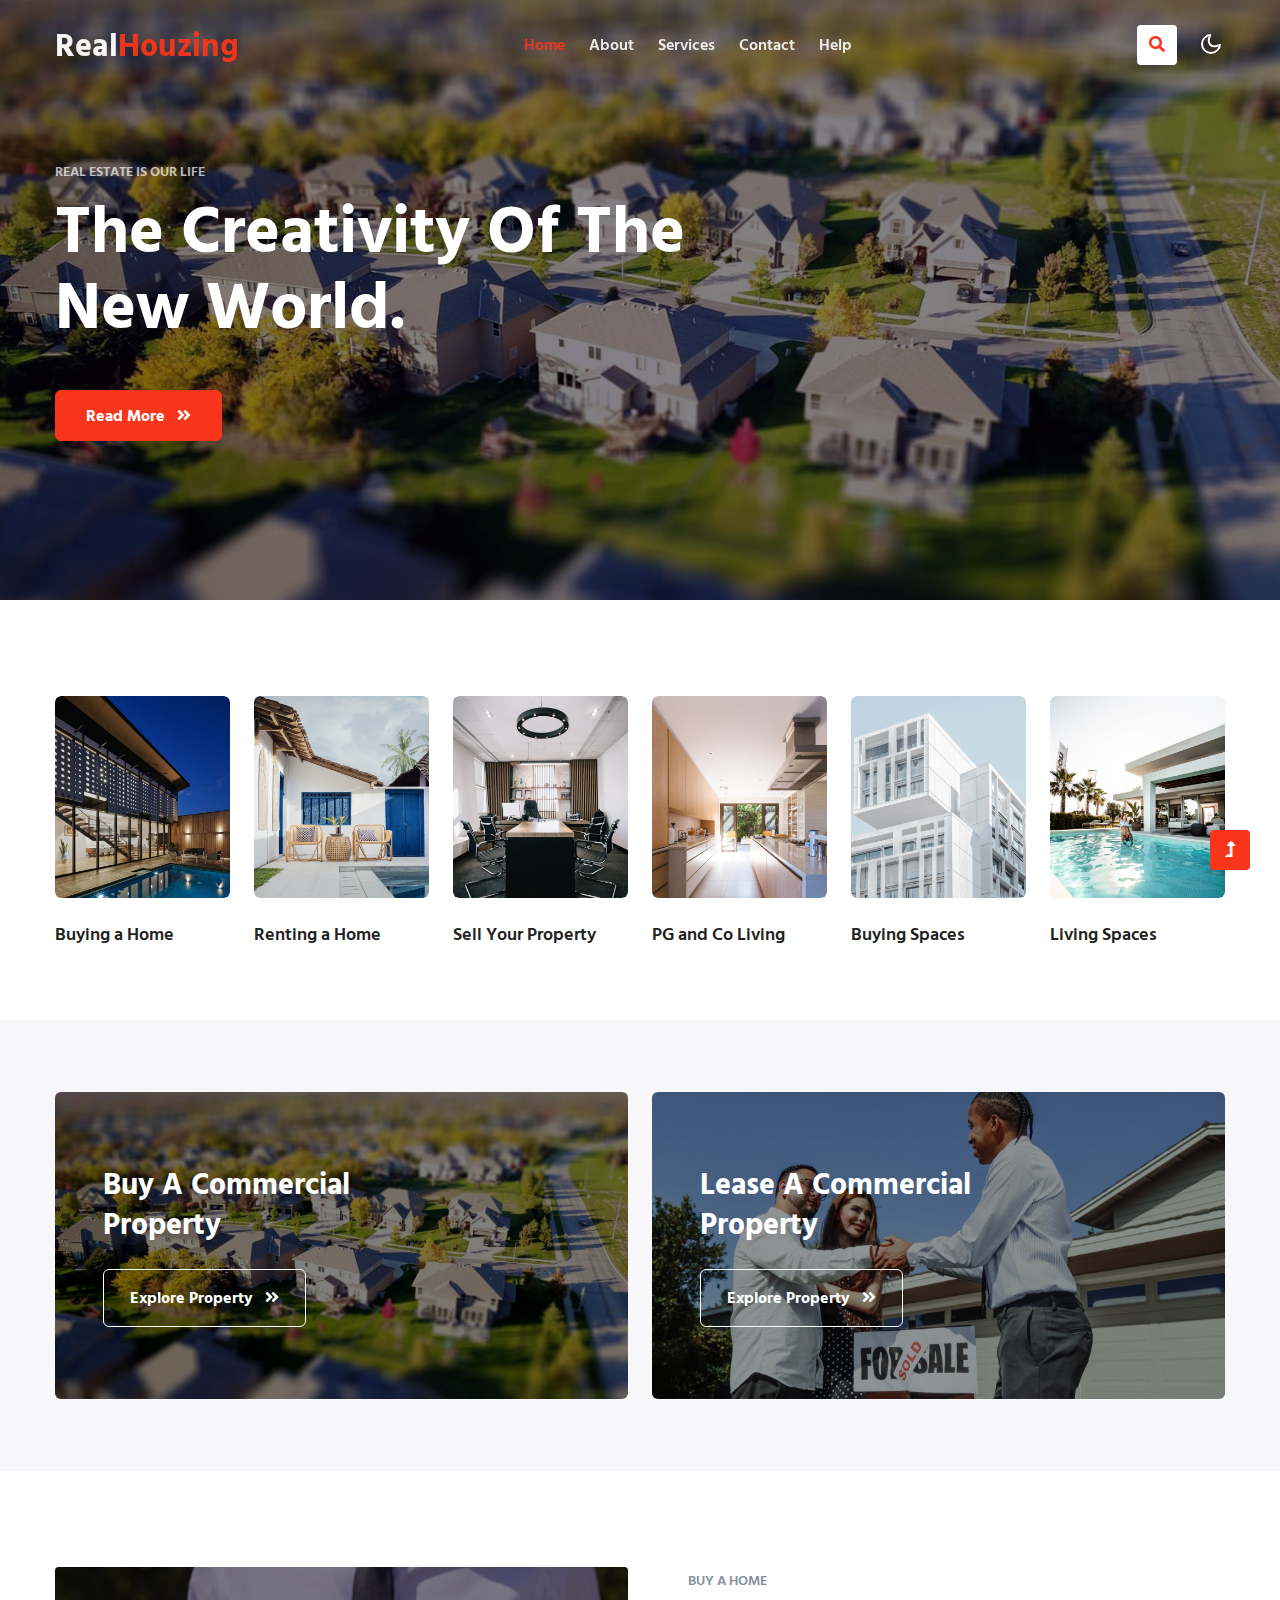
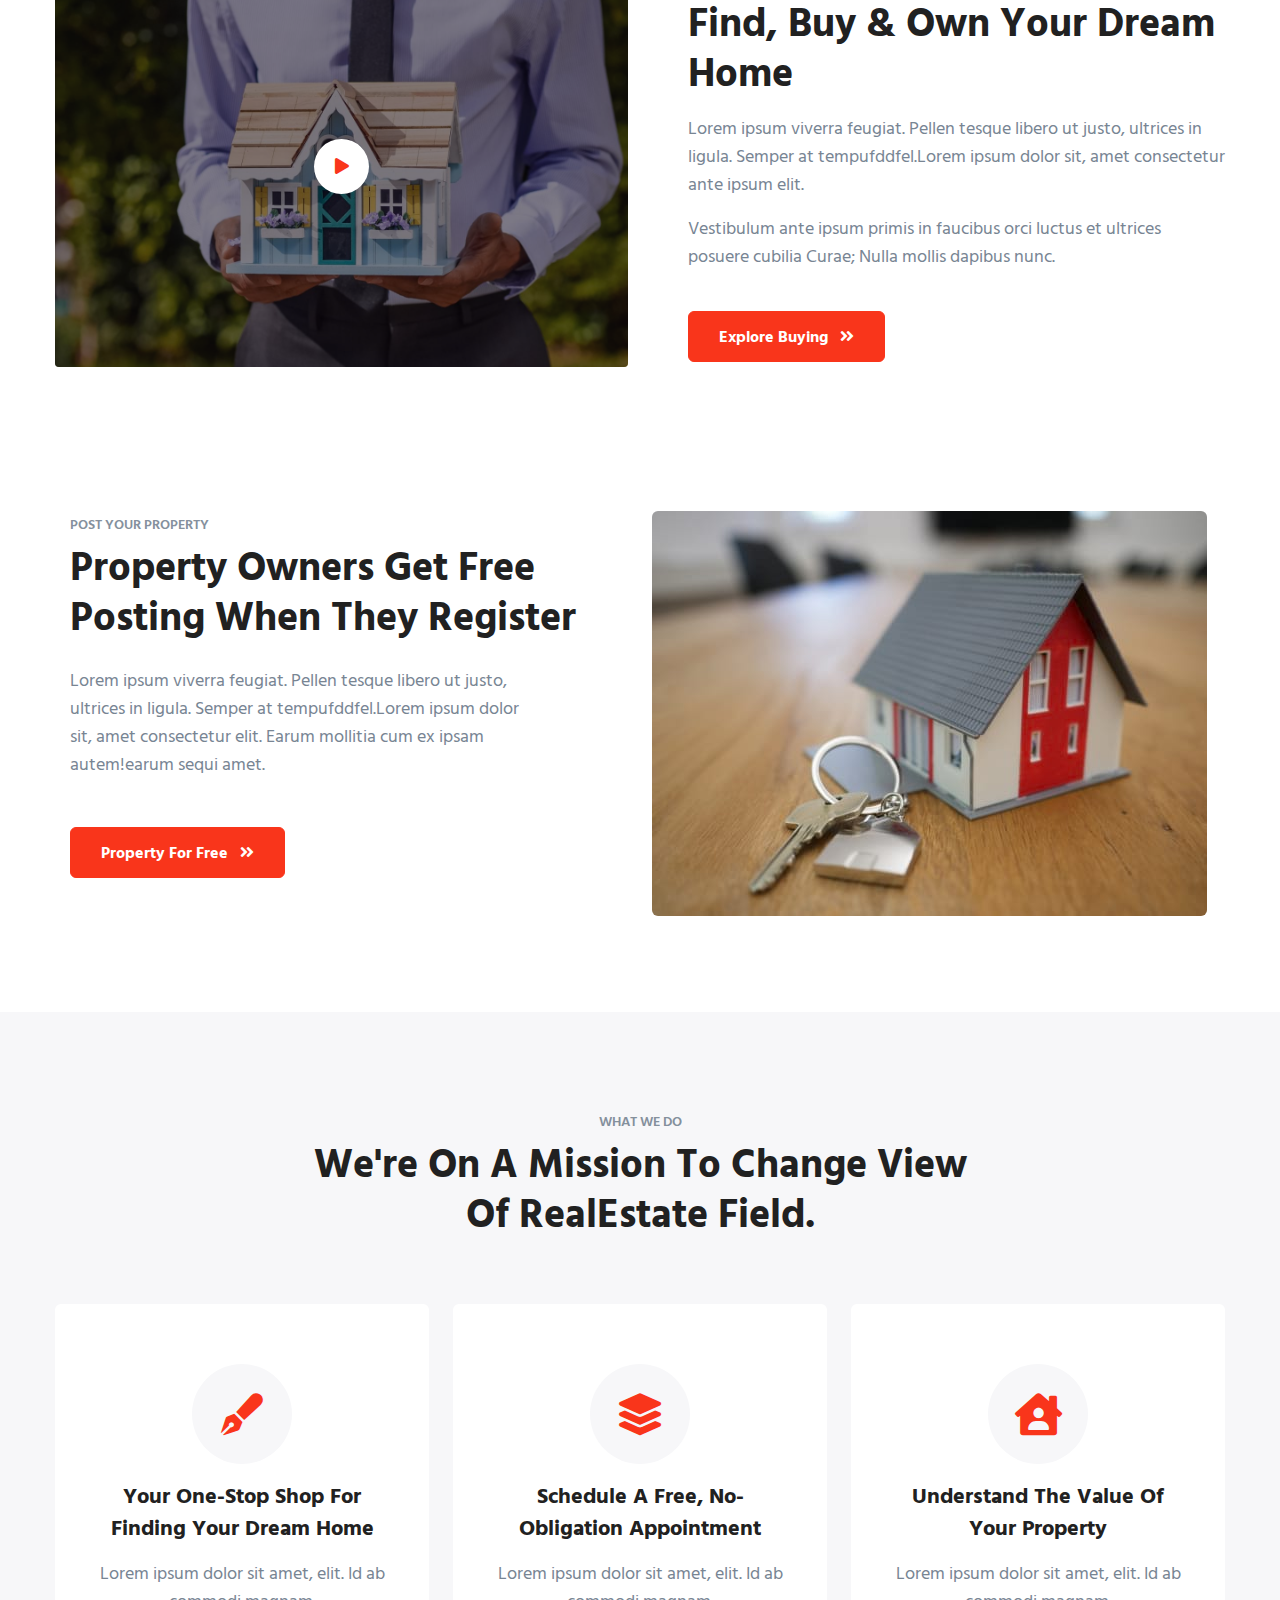
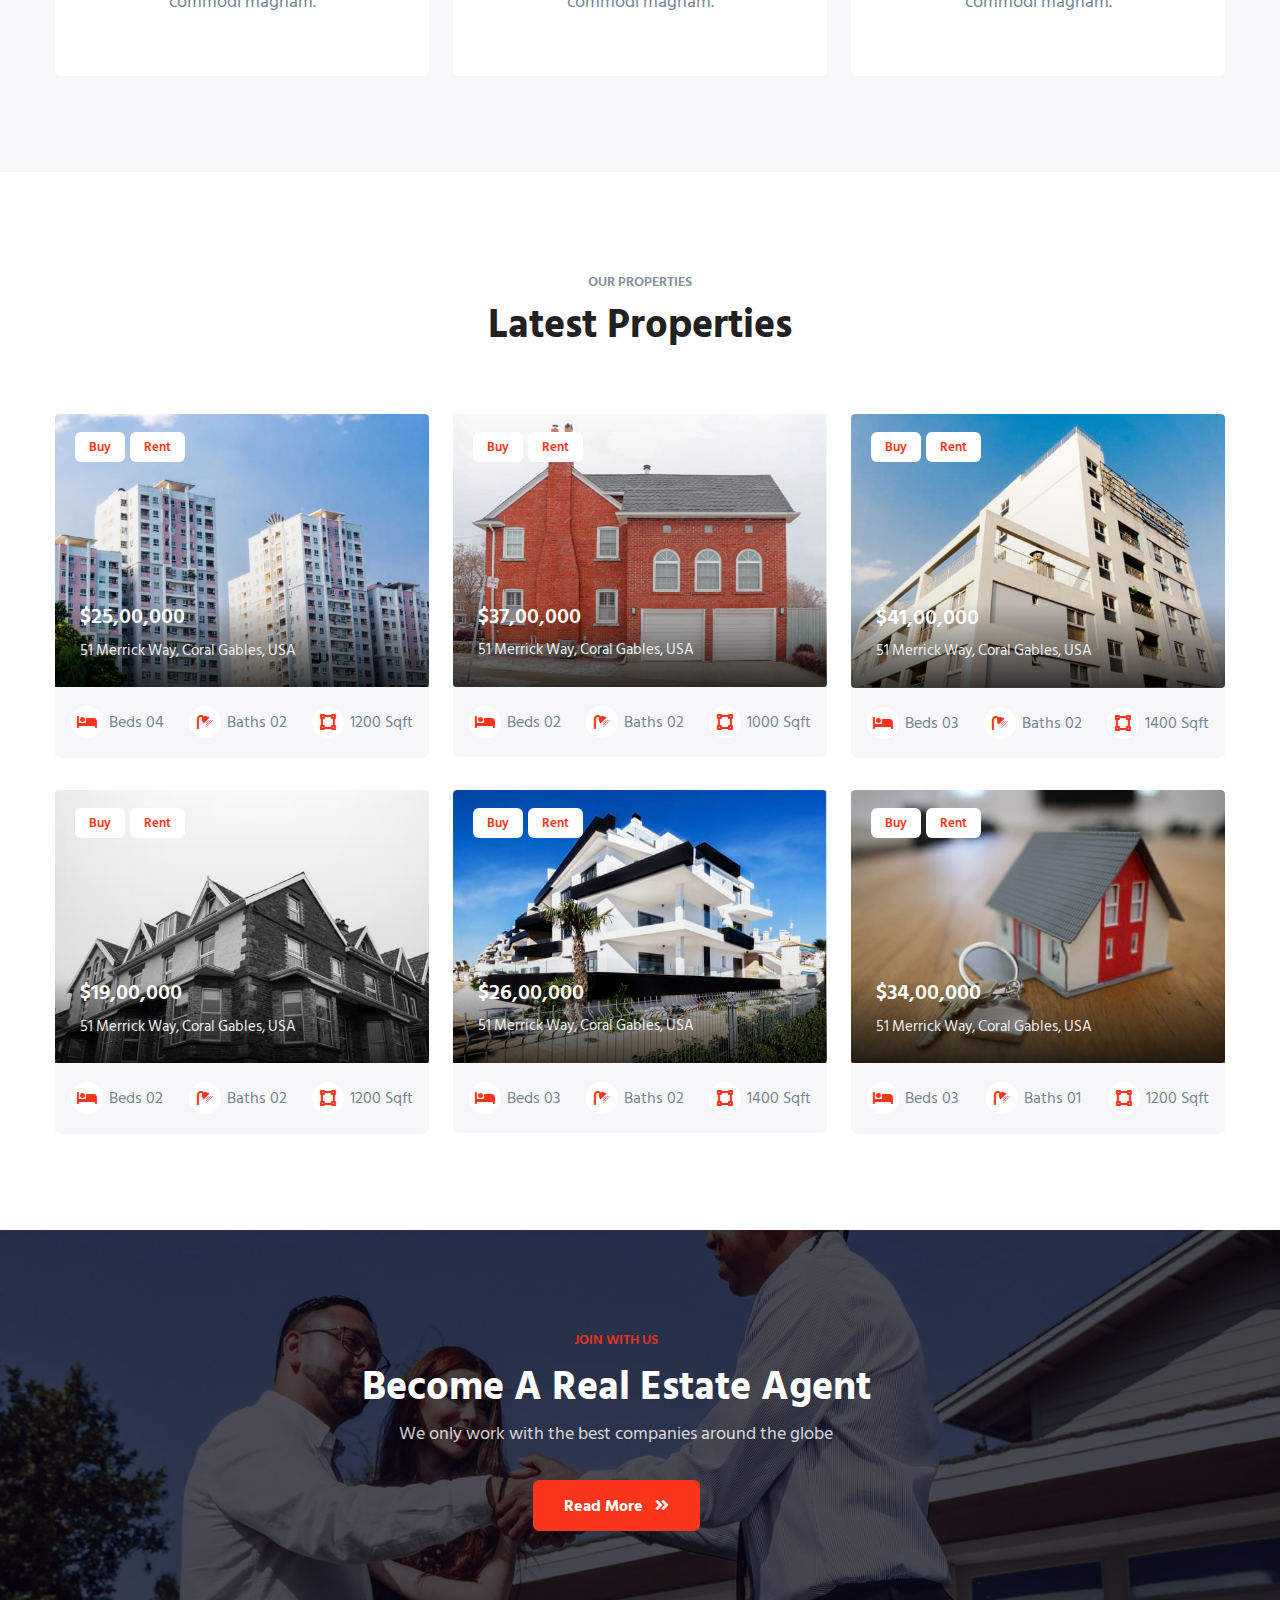
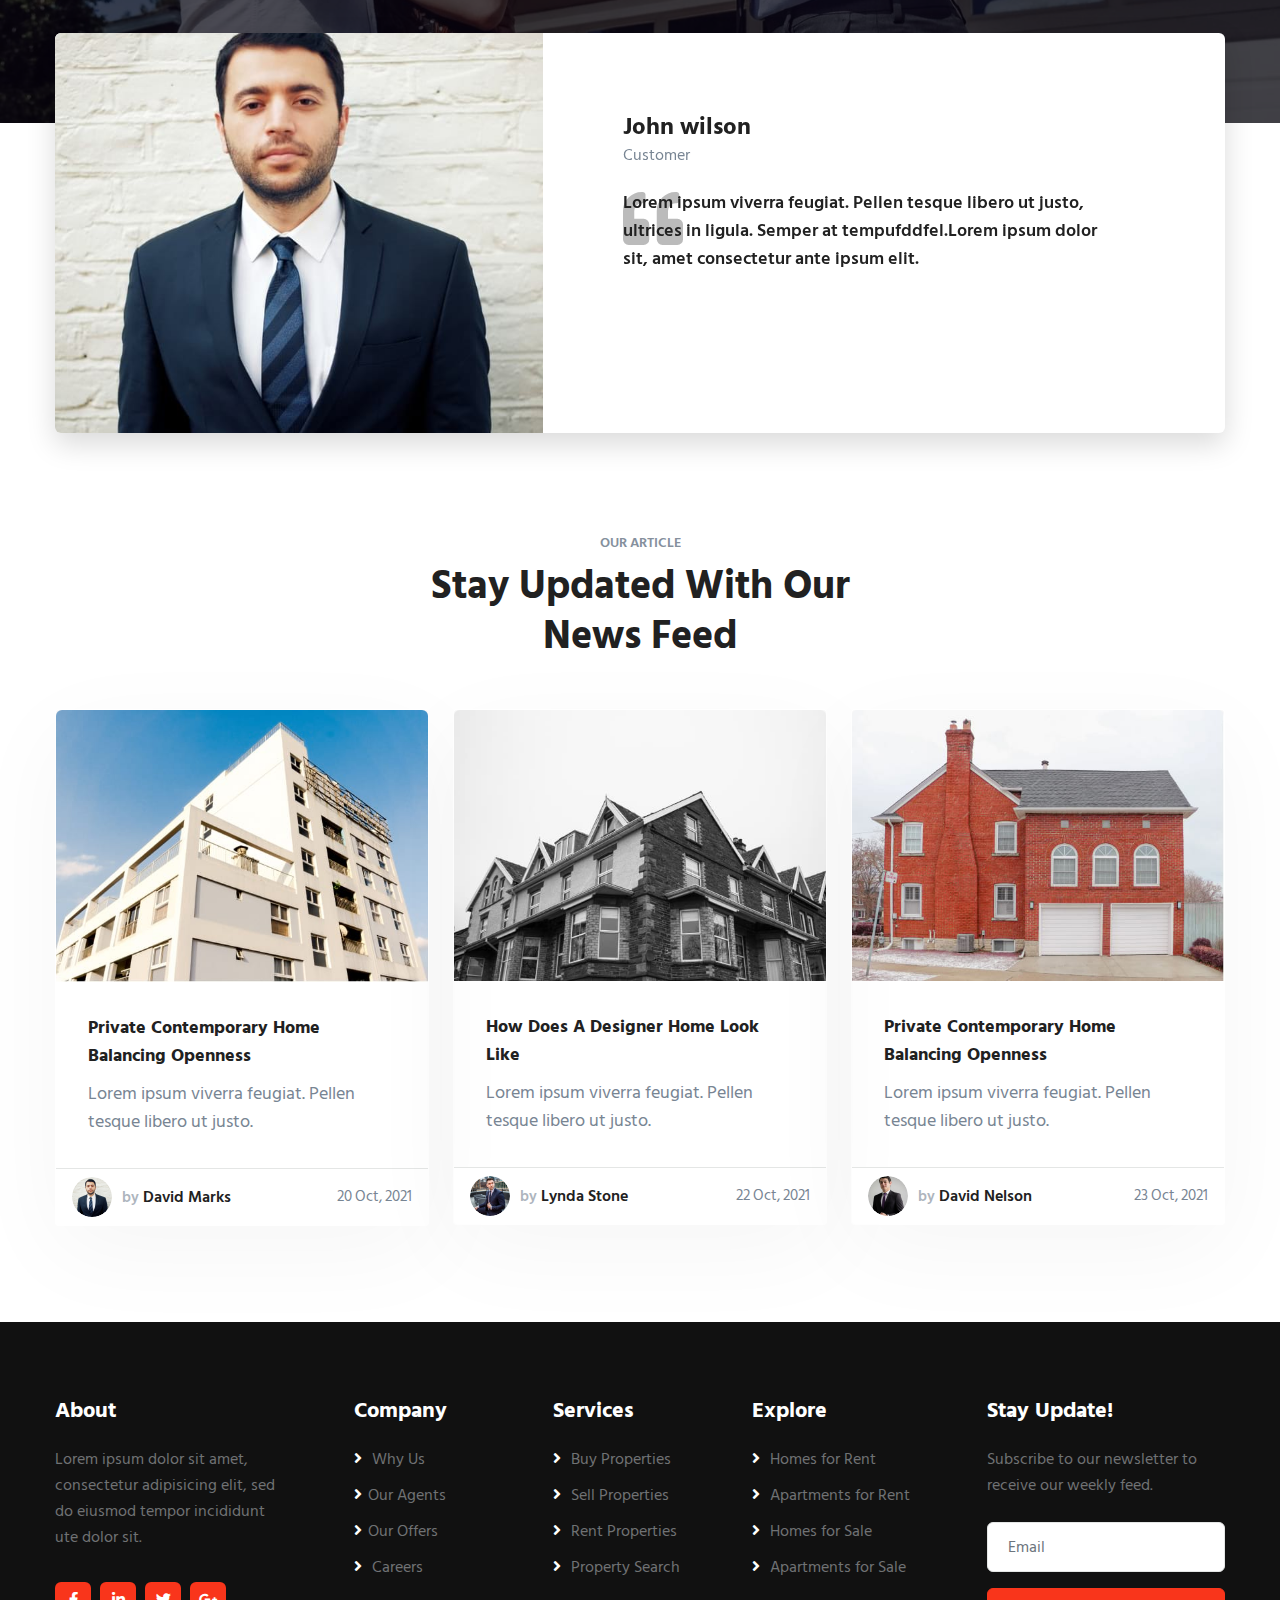
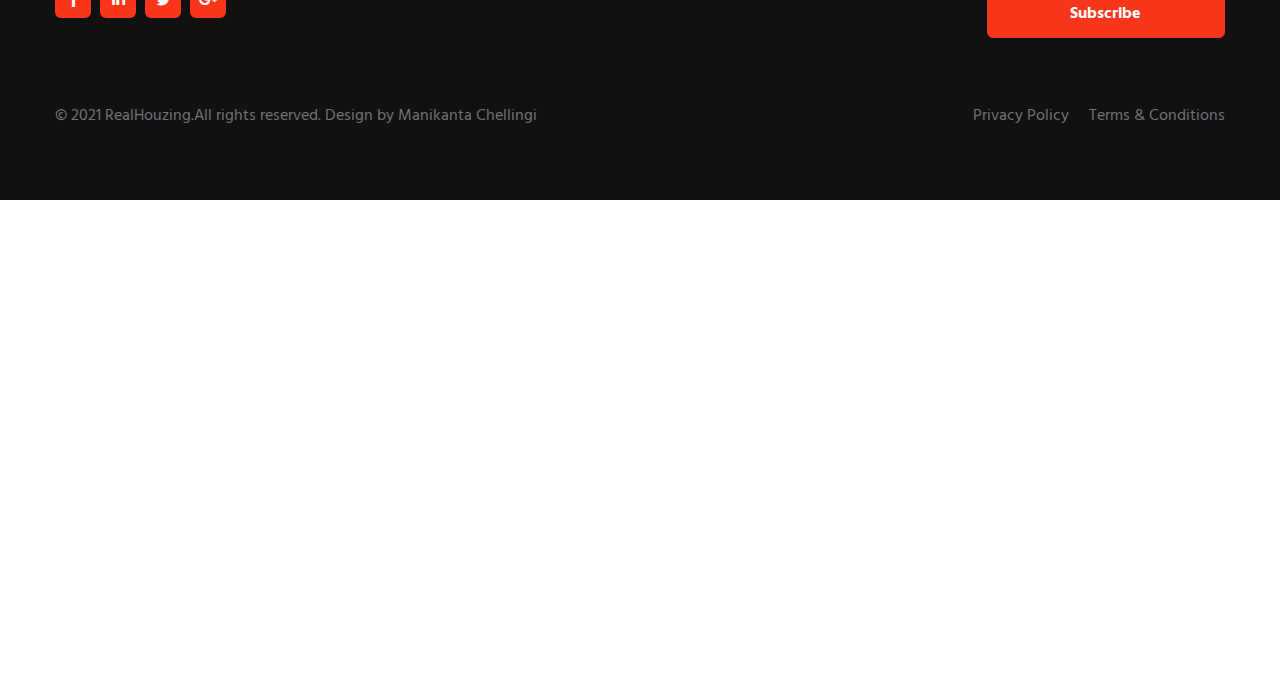
<file: index.html>
<!doctype html>
<html lang="en">

<head>
    <meta charset="utf-8">
    <meta name="viewport" content="width=device-width, initial-scale=1, shrink-to-fit=no">
    <title>RealHouzing - Real Estate Category Bootstrap Responsive Template | Home :: </title>
    <link href="https://fonts.googleapis.com/css2?family=Hind+Siliguri:wght@400;600;700&display=swap" rel="stylesheet">
    
    <link rel="stylesheet" href="assets/css/style-starter.css">
</head>

<body>
    
    <header id="site-header" class="fixed-top">
        <div class="container">
            <nav class="navbar navbar-expand-lg navbar-light stroke py-lg-0">
                <h1><a class="navbar-brand" href="index.html">
                        Real<span class="sub-color">Houzing</span>
                    </a></h1>
                <button class="navbar-toggler collapsed" type="button" data-bs-toggle="collapse" data-bs-target="#navbarScroll" aria-controls="navbarScroll" aria-expanded="false" aria-label="Toggle navigation">
                    <span class="navbar-toggler-icon fa icon-expand fa-bars"></span>
                    <span class="navbar-toggler-icon fa icon-close fa-times"></span>
                </button>
                <div class="collapse navbar-collapse" id="navbarScroll">
                    <ul class="navbar-nav mx-lg-auto my-2 my-lg-0 navbar-nav-scroll">
                        <li class="nav-item">
                            <a class="nav-link active" aria-current="page" href="index.html">Home</a>
                        </li>
                        <li class="nav-item">
                            <a class="nav-link" href="about.html">About</a>
                        </li>
                        <li class="nav-item">
                            <a class="nav-link" href="services.html">Services</a>
                        </li>
                        
                        <li class="nav-item">
                            <a class="nav-link" href="contact.html">Contact</a>
                        <li class="nav-item">
                            <a class="nav-link" href="estatebot.html">Help</a>
                        </li>
                    </ul>
                    <button id="trigger-overlay" class="searchw3-icon me-xl-4 me-lg-3" type="button"><i class="fas fa-search"></i></button>
                    
                    <div class="overlay overlay-slidedown">
                        <button type="button" class="overlay-close"><i class="fas fa-times"></i></button>
                        <nav class="w3l-formhny">
                            <h5 class="mb-3">Search here</h5>
                            <form action="#" method="GET" class="d-sm-flex search-header">
                                <input class="form-control me-2" type="search" placeholder="Search here..." aria-label="Search" required>
                                <button class="btn btn-style btn-primary" type="submit">Search</button>
                            </form>
                        </nav>
                    </div>
                    
                </div>
                
                <div class="mobile-position">
                    <nav class="navigation">
                        <div class="theme-switch-wrapper">
                            <label class="theme-switch" for="checkbox">
                                <input type="checkbox" id="checkbox">
                                <div class="mode-container">
                                    <i class="gg-sun"></i>
                                    <i class="gg-moon"></i>
                                </div>
                            </label>
                        </div>
                    </nav>
                </div>
                
            </nav>
        </div>
    </header>
    
    
    <section class="w3l-main-slider banner-slider" id="home">
        <div class="owl-one owl-carousel owl-theme">
            <div class="item">
                <div class="slider-info banner-view banner-top1">
                    <div class="container">
                        <div class="banner-info header-hero-19">
                            <p class="w3hny-tag">Real Estate is our life</p>
                            <h3 class="title-hero-19">The creativity of the new world.</h3>
                            <a href="about.html" class="btn btn-style btn-primary mt-4">Read More <i class="fas fa-angle-double-right ms-2"></i></a>

                        </div>
                    </div>
                </div>
            </div>


        </div>


    </section>
    
    <section class="w3l-witemshny-main py-5">
        <div class="container py-md-4">
            
            <div class="witemshny-grids row">
                <div class="col-xl-2 col-md-4 col-6 product-incfhny mt-4">
                    <div class="weitemshny-grid oposition-relative">
                        <a href="#img" class="d-block zoom"><img src="assets/images/d1.jpg" alt="" class="img-fluid news-image"></a>
                        <div class="witemshny-inf">
                        </div>
                    </div>
                    <h4 class="gdnhy-1 mt-4"><a href="#img">Buying a Home</a>
                    </h4>
                </div>
                <div class="col-xl-2 col-md-4 col-6 product-incfhny mt-4">
                    <div class="weitemshny-grid oposition-relative">
                        <a href="#img" class="d-block zoom"><img src="assets/images/d2.jpg" alt="" class="img-fluid news-image"></a>
                        <div class="witemshny-inf">
                        </div>
                    </div>
                    <h4 class="gdnhy-1 mt-4"><a href="#img">Renting a Home</a>
                    </h4>
                </div>
                <div class="col-xl-2 col-md-4 col-6 product-incfhny mt-4">
                    <div class="weitemshny-grid oposition-relative">
                        <a href="#img" class="d-block zoom"><img src="assets/images/d3.jpg" alt="" class="img-fluid news-image"></a>
                        <div class="witemshny-inf">
                        </div>
                    </div>
                    <h4 class="gdnhy-1 mt-4"><a href="#img">Sell Your Property</a>
                    </h4>
                </div>
                <div class="col-xl-2 col-md-4 col-6 product-incfhny mt-4">
                    <div class="weitemshny-grid oposition-relative">
                        <a href="#img" class="d-block zoom"><img src="assets/images/d4.jpg" alt="" class="img-fluid news-image"></a>
                        <div class="witemshny-inf">
                        </div>
                    </div>
                    <h4 class="gdnhy-1 mt-4"><a href="#img">PG and Co Living</a>
                    </h4>
                </div>
                <div class="col-xl-2 col-md-4 col-6 product-incfhny mt-4">
                    <div class="weitemshny-grid oposition-relative">
                        <a href="#img" class="d-block zoom"><img src="assets/images/d5.jpg" alt="" class="img-fluid news-image"></a>
                        <div class="witemshny-inf">
                        </div>
                    </div>
                    <h4 class="gdnhy-1 mt-4"><a href="#img">Buying Spaces</a>
                    </h4>
                </div>
                <div class="col-xl-2 col-md-4 col-6 product-incfhny mt-4">
                    <div class="weitemshny-grid oposition-relative">
                        <a href="#img" class="d-block zoom"><img src="assets/images/d6.jpg" alt="" class="img-fluid news-image"></a>
                        <div class="witemshny-inf">
                        </div>
                    </div>
                    <h4 class="gdnhy-1 mt-4"><a href="#img">Living Spaces</a>
                    </h4>
                </div>
            </div>
            

        </div>
    </section>
    
    <div class=" w3l-3-grids py-5" id="grids-3">
        <div class="container py-md-4">
            <div class="row">
                <div class="col-md-6 mt-md-0">
                    <div class="grids3-info position-relative">
                        <a href="#img" class="d-block zoom"><img src="assets/images/banner1.jpg" alt="" class="img-fluid news-image"></a>
                        <div class="w3-grids3-info">
                            <h4 class="gdnhy-1"><a href="#img">Buy a Commercial<br>Property</a>
                                <a class="w3item-link btn btn-style mt-4" href="#">
                                    Explore Property <i class="fas fa-angle-double-right ms-2"></i>
                                </a>

                            </h4>
                        </div>
                    </div>
                </div>
                <div class="col-md-6 mt-md-0 mt-4 grids3-info2">
                    <div class="grids3-info position-relative">
                        <a href="#img" class="d-block zoom"><img src="assets/images/banner2.jpg" alt="" class="img-fluid news-image"></a>
                        <div class="w3-grids3-info second">
                            <h4 class="gdnhy-1"><a href="#img">Lease a Commercial<br>Property</a>
                                <a class="w3item-link btn btn-style mt-4" href="#">
                                    Explore Property <i class="fas fa-angle-double-right ms-2"></i>
                                </a>
                            </h4>

                        </div>
                    </div>
                </div>

            </div>
        </div>
    </div>
   
    <section class="w3l-grids-3 py-5" id="about">
        <div class="container py-md-5 py-3">
            <div class="row bottom-ab-grids">
                <div class="w3l-video-left col-lg-6" id="video">
                   
                    <div class="w3l-index5">
                        <div class="position-relative mt-4">
                            <a href="#small-dialog" class="popup-with-zoom-anim play-view text-center position-absolute">
                                <span class="video-play-icon">
                                    <span class="fa fa-play"></span>
                                </span>
                            </a>
                           
                        </div>
                       
                    </div>
                </div>
                <div class="w3ab-left-top col-lg-6 mt-lg-0 mt-5 ps-lg-5">
                    <h6 class="title-subw3hny mb-1">Buy a Home</h6>
                    <h3 class="title-w3l mb-2">Find, Buy & Own Your Dream Home</h3>
                    <p class="my-3"> Lorem ipsum viverra feugiat. Pellen tesque libero ut justo, ultrices in ligula. Semper at tempufddfel.Lorem ipsum dolor sit, amet consectetur ante ipsum elit. </p>
                    <p class="my-3"> Vestibulum ante ipsum primis in faucibus orci luctus et ultrices posuere cubilia Curae;
                        Nulla mollis dapibus nunc.</p>
                    <a href="about.html" class="btn btn-style btn-primary mt-4">Explore Buying <i class="fas fa-angle-double-right ms-2"></i></a>
                </div>
            </div>
        </div>
    </section>
    
    <section class="w3l-passion-mid-sec py-5 pt-0">
        <div class="container py-md-5 py-3 pt-0">
            <div class="container">
                <div class="row w3l-passion-mid-grids">
                    <div class="col-lg-6 passion-grid-item-info pe-lg-5 mb-lg-0 mb-5">
                        <h6 class="title-subw3hny mb-1">Post Your Property</h6>
                        <h3 class="title-w3l mb-4">Property owners get free posting when they register</h3>
                        <p class="mt-3 pe-lg-5">Lorem ipsum viverra feugiat. Pellen tesque libero ut justo, ultrices in
                            ligula. Semper at tempufddfel.Lorem ipsum dolor sit, amet consectetur elit. Earum mollitia
                            cum ex ipsam autem!earum sequi amet.</p>
                        <div class="w3banner-content-btns">
                            <a href="about.html" class="btn btn-style btn-primary mt-lg-5 mt-4 me-2">Property For Free <i class="fas fa-angle-double-right ms-2"></i></a>

                        </div>
                    </div>
                    <div class="col-lg-6 passion-grid-item-info">
                        <img src="assets/images/g6.jpg" alt="" class="img-fluid radius-image">
                    </div>
                </div>

            </div>
        </div>
    </section>
    
    <section class="w3l-features py-5" id="features">
        <div class="container py-lg-5 py-md-4 py-2">
            <div class="title-content text-center mb-lg-3 mb-4">
                <h6 class="title-subw3hny mb-1">What We Do</h6>
                <h3 class="title-w3l">We're on a Mission to Change
                    View of RealEstate Field.</h3>
            </div>
            <div class="main-cont-wthree-2">
                <div class="row justify-content-center">
                    <div class="col-lg-4 col-md-6 mt-lg-5 mt-4">
                        <div class="grids-1 box-wrap">
                            <div class="icon">
                                <i class="fas fa-pen-fancy"></i>
                            </div>
                            <h4><a href="#service" class="title-head mb-3">Your One-Stop Shop for Finding Your Dream Home</a></h4>
                            <p class="text-para">Lorem ipsum dolor sit amet, elit. Id ab commodi magnam. </p>
                        </div>
                    </div>
                    <div class="col-lg-4 col-md-6 mt-lg-5 mt-4">
                        <div class="grids-1 box-wrap">
                            <div class="icon">
                                <i class="fas fa-layer-group"></i>
                            </div>
                            <h4><a href="#service" class="title-head mb-3">Schedule a Free, No-Obligation Appointment</a></h4>
                            <p class="text-para">Lorem ipsum dolor sit amet, elit. Id ab commodi magnam. </p>
                        </div>
                    </div>
                    <div class="col-lg-4 col-md-6 mt-lg-5 mt-4">
                        <div class="grids-1 box-wrap">
                            <div class="icon">
                                <i class="fas fa-house-user"></i>
                            </div>
                            <h4><a href="#service" class="title-head mb-3">Understand the Value of Your Property</a></h4>
                            <p class="text-para">Lorem ipsum dolor sit amet, elit. Id ab commodi magnam. </p>
                        </div>
                    </div>
                </div>
            </div>
        </div>
    </section>
   
    <section class="locations-1" id="locations">
        <div class="locations py-5">
            <div class="container py-lg-5 py-md-4 py-2">
                <div class="heading text-center mx-auto">
                    <h6 class="title-subw3hny mb-1">Our Properties</h6>
                    <h3 class="title-w3l mb-3">Latest Properties</h3>
                </div>
                <div class="row pt-md-5 pt-4">
                    <div class="col-lg-4 col-md-6">
                        <div class="w3property-grid">
                            <a href="#property">
                                <div class="box16">
                                    <div class="rentext-listing-category"><span class="pro-left">Buy</span><span class="pro-right">Rent</span></div>
                                    <img class="img-fluid" src="assets/images/g1.jpg" alt="">
                                    <div class="box-content">
                                        <h3 class="title">$25,00,000</h3>
                                        <span class="post">51 Merrick Way, Coral Gables, USA</span>
                                    </div>
                                </div>
                            </a>
                            <div class="list-information space-between">
                                <ul class="product-features">
                                    <li>
                                        <i class="fas fa-bed"></i>
                                        <span class="listable-value">
                                            <span class="prefix">
                                                Beds </span>

                                            <span class="value">
                                                <span>0</span>4 </span>

                                            <span class="suffix">
                                            </span>
                                        </span>
                                    </li>
                                    <li>
                                        <i class="fas fa-shower"></i>
                                        <span class="listable-value">
                                            <span class="prefix">
                                                Baths </span>

                                            <span class="value">
                                                <span>0</span>2 </span>

                                            <span class="suffix">
                                            </span>
                                        </span>
                                    </li>
                                    <li>
                                        <i class="fas fa-vector-square"></i>
                                        <span class="listable-value">
                                            <span class="prefix">
                                            </span>

                                            <span class="value">
                                                1200 </span>

                                            <span class="suffix">
                                                Sqft </span>
                                        </span>
                                    </li>
                                </ul>
                            </div>
                        </div>
                    </div>
                    <div class="col-lg-4 col-md-6 mt-md-0 mt-4">
                        <div class="w3property-grid">
                            <a href="#property">
                                <div class="box16">
                                    <div class="rentext-listing-category"><span>Buy</span><span>Rent</span></div>
                                    <img class="img-fluid" src="assets/images/g2.jpg" alt="">
                                    <div class="box-content">
                                        <h3 class="title">$37,00,000</h3>
                                        <span class="post">51 Merrick Way, Coral Gables, USA</span>

                                    </div>
                                </div>
                            </a>
                            <div class="list-information space-between">
                                <ul class="product-features">
                                    <li>
                                        <i class="fas fa-bed"></i>
                                        <span class="listable-value">
                                            <span class="prefix">
                                                Beds </span>

                                            <span class="value">
                                                <span>0</span>2 </span>

                                            <span class="suffix">
                                            </span>
                                        </span>
                                    </li>
                                    <li>
                                        <i class="fas fa-shower"></i>
                                        <span class="listable-value">
                                            <span class="prefix">
                                                Baths </span>

                                            <span class="value">
                                                <span>0</span>2 </span>

                                            <span class="suffix">
                                            </span>
                                        </span>
                                    </li>
                                    <li>
                                        <i class="fas fa-vector-square"></i>
                                        <span class="listable-value">
                                            <span class="prefix">
                                            </span>

                                            <span class="value">
                                                1000 </span>

                                            <span class="suffix">
                                                Sqft </span>
                                        </span>
                                    </li>
                                </ul>
                            </div>
                        </div>
                    </div>
                    <div class="col-lg-4 col-md-6 mt-lg-0 pt-lg-0 mt-4 pt-md-2">
                        <div class="w3property-grid">
                            <a href="#property">
                                <div class="box16">
                                    <div class="rentext-listing-category"><span>Buy</span><span>Rent</span></div>
                                    <img class="img-fluid" src="assets/images/g3.jpg" alt="">
                                    <div class="box-content">
                                        <h3 class="title">$41,00,000</h3>
                                        <span class="post">51 Merrick Way, Coral Gables, USA</span>

                                    </div>
                                </div>
                            </a>
                            <div class="list-information space-between">
                                <ul class="product-features">
                                    <li>
                                        <i class="fas fa-bed"></i>
                                        <span class="listable-value">
                                            <span class="prefix">
                                                Beds </span>

                                            <span class="value">
                                                <span>0</span>3 </span>

                                            <span class="suffix">
                                            </span>
                                        </span>
                                    </li>
                                    <li>
                                        <i class="fas fa-shower"></i>
                                        <span class="listable-value">
                                            <span class="prefix">
                                                Baths </span>

                                            <span class="value">
                                                <span>0</span>2 </span>

                                            <span class="suffix">
                                            </span>
                                        </span>
                                    </li>
                                    <li>
                                        <i class="fas fa-vector-square"></i>
                                        <span class="listable-value">
                                            <span class="prefix">
                                            </span>

                                            <span class="value">
                                                1400 </span>

                                            <span class="suffix">
                                                Sqft </span>
                                        </span>
                                    </li>
                                </ul>
                            </div>
                        </div>
                    </div>
                    <div class="col-lg-4 col-md-6 mt-4 pt-md-2">
                        <div class="w3property-grid">
                            <a href="#property">
                                <div class="box16">
                                    <div class="rentext-listing-category"><span>Buy</span><span>Rent</span></div>
                                    <img class="img-fluid" src="assets/images/g4.jpg" alt="">
                                    <div class="box-content">
                                        <h3 class="title">$19,00,000</h3>
                                        <span class="post">51 Merrick Way, Coral Gables, USA</span>

                                    </div>
                                </div>
                            </a>
                            <div class="list-information space-between">
                                <ul class="product-features">
                                    <li>
                                        <i class="fas fa-bed"></i>
                                        <span class="listable-value">
                                            <span class="prefix">
                                                Beds </span>

                                            <span class="value">
                                                <span>0</span>2 </span>

                                            <span class="suffix">
                                            </span>
                                        </span>
                                    </li>
                                    <li>
                                        <i class="fas fa-shower"></i>
                                        <span class="listable-value">
                                            <span class="prefix">
                                                Baths </span>

                                            <span class="value">
                                                <span>0</span>2 </span>

                                            <span class="suffix">
                                            </span>
                                        </span>
                                    </li>
                                    <li>
                                        <i class="fas fa-vector-square"></i>
                                        <span class="listable-value">
                                            <span class="prefix">
                                            </span>

                                            <span class="value">
                                                1200 </span>

                                            <span class="suffix">
                                                Sqft </span>
                                        </span>
                                    </li>
                                </ul>
                            </div>
                        </div>
                    </div>
                    <div class="col-lg-4 col-md-6 mt-4 pt-md-2">
                        <div class="w3property-grid">
                            <a href="#property">
                                <div class="box16">
                                    <div class="rentext-listing-category"><span>Buy</span><span>Rent</span></div>
                                    <img class="img-fluid" src="assets/images/g5.jpg" alt="">
                                    <div class="box-content">
                                        <h3 class="title">$26,00,000</h3>
                                        <span class="post">51 Merrick Way, Coral Gables, USA</span>

                                    </div>
                                </div>
                            </a>
                            <div class="list-information space-between">
                                <ul class="product-features">
                                    <li>
                                        <i class="fas fa-bed"></i>
                                        <span class="listable-value">
                                            <span class="prefix">
                                                Beds </span>

                                            <span class="value">
                                                <span>0</span>3 </span>

                                            <span class="suffix">
                                            </span>
                                        </span>
                                    </li>
                                    <li>
                                        <i class="fas fa-shower"></i>
                                        <span class="listable-value">
                                            <span class="prefix">
                                                Baths </span>

                                            <span class="value">
                                                <span>0</span>2 </span>

                                            <span class="suffix">
                                            </span>
                                        </span>
                                    </li>
                                    <li>
                                        <i class="fas fa-vector-square"></i>
                                        <span class="listable-value">
                                            <span class="prefix">
                                            </span>

                                            <span class="value">
                                                1400 </span>

                                            <span class="suffix">
                                                Sqft </span>
                                        </span>
                                    </li>
                                </ul>
                            </div>
                        </div>
                    </div>
                    <div class="col-lg-4 col-md-6 mt-4 pt-md-2">
                        <div class="w3property-grid">
                            <a href="#property">
                                <div class="box16">
                                    <div class="rentext-listing-category"><span>Buy</span><span>Rent</span></div>
                                    <img class="img-fluid" src="assets/images/g6.jpg" alt="">
                                    <div class="box-content">
                                        <h3 class="title">$34,00,000</h3>
                                        <span class="post">51 Merrick Way, Coral Gables, USA</span>
                                    </div>
                                </div>
                            </a>
                            <div class="list-information space-between">
                                <ul class="product-features">
                                    <li>
                                        <i class="fas fa-bed"></i>
                                        <span class="listable-value">
                                            <span class="prefix">
                                                Beds </span>

                                            <span class="value">
                                                <span>0</span>3 </span>

                                            <span class="suffix">
                                            </span>
                                        </span>
                                    </li>
                                    <li>
                                        <i class="fas fa-shower"></i>
                                        <span class="listable-value">
                                            <span class="prefix">
                                                Baths </span>

                                            <span class="value">
                                                <span>0</span>1 </span>

                                            <span class="suffix">
                                            </span>
                                        </span>
                                    </li>
                                    <li>
                                        <i class="fas fa-vector-square"></i>
                                        <span class="listable-value">
                                            <span class="prefix">
                                            </span>

                                            <span class="value">
                                                1200 </span>

                                            <span class="suffix">
                                                Sqft </span>
                                        </span>
                                    </li>
                                </ul>
                            </div>
                        </div>
                    </div>
                </div>
            </div>
        </div>
    </section>
   
    <section class="w3l-join-main py-5">
        <div class="container py-md-5">
            <div class="w3l-project-in">
                <div class="bottom-info text-center pb-lg-5">
                    <div class="header-section pe-lg-5">
                        <h6 class="title-subw3hny mb-2">Join With Us</h6>
                        <h3 class="title-w3l two mb-2">Become a Real Estate Agent
                        </h3>
                        <p class="mb-2">We only work with the best companies around the globe</p>
                        <div class="w3banner-content-btns pb-5 pb-5">
                            <a href="about.html" class="btn btn-style btn-primary mt-4">Read More <i class="fas fa-angle-double-right ms-2"></i></a>
                        </div>
                    </div>
                </div>
            </div>
        </div>
    </section>
    
    <section class="w3l-testimonials-main" id="testimonials">
        <div class="container">
            <div class="w3l-clients">
                <div id="owl-demo1" class="owl-carousel owl-theme">
                    <div class="item">
                        <div class="row no-gutters m-lg-0 test-w3hny-info">
                            <div class="col-lg-5 w3l-left-img1">
                            </div>
                            <div class="col-lg-7 w3l-right-info">
                                <div class="testimonial-content">
                                    <div class="testimonial">
                                        <div class="testi-des">

                                            <div class="peopl align-self">
                                                <h4>John wilson</h4>
                                                <p class="indentity">Customer</p>
                                            </div>
                                        </div>
                                        <blockquote>
                                            <q><i class="fas fa-quote-left me-2"></i> Lorem ipsum viverra feugiat. Pellen tesque libero ut justo, ultrices in ligula. Semper at tempufddfel.Lorem ipsum dolor sit, amet consectetur ante ipsum elit.</q>
                                        </blockquote>
                                    </div>
                                </div>
                            </div>
                        </div>
                    </div>

                   
                </div>
            </div>
        </div>
    </section>
    
    <section class="w3l-blog">
        <div class="blog py-5" id="Newsblog">
            <div class="container py-lg-5 py-md-4 py-2">
                <div class="title-content text-center mb-lg-3 mb-4">
                    <h6 class="title-subw3hny mb-1">Our Article</h6>
                    <h3 class="title-w3l mb-5">Stay Updated with Our <br>News Feed</h3>
                </div>

                <div class="row justify-content-center">
                    <div class="col-lg-4 col-md-6 item">
                        <div class="card">
                            <div class="card-header p-0 position-relative">
                                <a href="#blog" class="zoom d-block">
                                    <img class="card-img-bottom d-block" src="assets/images/g3.jpg" alt="Card image cap">
                                </a>
                            </div>
                            <div class="card-body blog-details">

                                <a href="#blog" class="blog-desc">Private Contemporary Home Balancing Openness</a>
                                <p>Lorem ipsum viverra feugiat. Pellen tesque libero ut justo.</p>
                            </div>
                            <div class="card-footer">
                                <div class="author align-items-center">
                                    <a href="#author" class="post-author">
                                        <img src="assets/images/team1.jpg" alt="" class="img-fluid rounded-circle">
                                    </a>
                                    <ul class="blog-meta">
                                        <li>
                                            <span class="meta-value">by</span><a href="#author"> David Marks</a>
                                        </li>
                                    </ul>
                                    <div class="date">
                                        <p>20 Oct, 2021</p>
                                    </div>
                                </div>
                            </div>
                        </div>
                    </div>

                    <div class="col-lg-4 col-md-6 item mt-md-0 mt-5">
                        <div class="card">
                            <div class="card-header p-0 position-relative">
                                <a href="#blog" class="zoom d-block">
                                    <img class="card-img-bottom d-block" src="assets/images/g4.jpg" alt="Card image cap">
                                </a>
                            </div>
                            <div class="card-body blog-details">

                                <a href="#blog" class="blog-desc">How Does A Designer Home Look Like</a>
                                <p>Lorem ipsum viverra feugiat. Pellen tesque libero ut justo.</p>
                            </div>
                            <div class="card-footer">
                                <div class="author align-items-center">
                                    <a href="#author" class="post-author">
                                        <img src="assets/images/team2.jpg" alt="" class="img-fluid rounded-circle">
                                    </a>
                                    <ul class="blog-meta">
                                        <li>
                                            <span class="meta-value">by</span><a href="#author"> Lynda Stone</a>
                                        </li>
                                    </ul>
                                    <div class="date">
                                        <p>22 Oct, 2021</p>
                                    </div>
                                </div>
                            </div>
                        </div>
                    </div>
                    <div class="col-lg-4 col-md-6 item mt-lg-0 mt-5">
                        <div class="card">
                            <div class="card-header p-0 position-relative">
                                <a href="#blog" class="zoom d-block">
                                    <img class="card-img-bottom d-block" src="assets/images/g2.jpg" alt="Card image cap">
                                </a>
                            </div>
                            <div class="card-body blog-details">

                                <a href="#blog" class="blog-desc">Private Contemporary Home Balancing Openness</a>
                                <p>Lorem ipsum viverra feugiat. Pellen tesque libero ut justo.</p>
                            </div>
                            <div class="card-footer">
                                <div class="author align-items-center">
                                    <a href="#author" class="post-author">
                                        <img src="assets/images/team3.jpg" alt="" class="img-fluid rounded-circle">
                                    </a>
                                    <ul class="blog-meta">
                                        <li>
                                            <span class="meta-value">by</span><a href="#author"> David Nelson</a>
                                        </li>
                                    </ul>
                                    <div class="date">
                                        <p>23 Oct, 2021</p>
                                    </div>
                                </div>
                            </div>
                        </div>
                    </div>
                </div>
            </div>
        </div>
    </section>
   
    <footer class="w3l-footer9">
        <section class="footer-inner-main py-5">
            <div class="container py-md-4">
                <div class="right-side">
                    <div class="row footer-hny-grids sub-columns">
                        <div class="col-lg-3 sub-one-left">
                            <h6>About </h6>
                            <p class="footer-phny pe-lg-5">Lorem ipsum dolor sit amet, consectetur adipisicing elit, sed do eiusmod tempor incididunt ute dolor sit.</p>
                            <div class="columns-2 mt-4 pt-lg-2">
                                <ul class="social">
                                    <li><a href="#facebook"><span class="fab fa-facebook-f"></span></a>
                                    </li>
                                    <li><a href="#linkedin"><span class="fab fa-linkedin-in"></span></a>
                                    </li>
                                    <li><a href="#twitter"><span class="fab fa-twitter"></span></a>
                                    </li>
                                    <li><a href="#google"><span class="fab fa-google-plus-g"></span></a>
                                    </li>

                                </ul>
                            </div>
                        </div>
                        <div class="col-lg-2 sub-two-right">
                            <h6>Company</h6>
                            <ul>

                                <li><a href="#why"><i class="fas fa-angle-right"></i> Why Us</a>
                                </li>
                                <li><a href="#licence"><i class="fas fa-angle-right"></i>Our Agents
                                    </a>
                                </li>
                                <li><a href="#log"><i class="fas fa-angle-right"></i>Our Offers
                                    </a></li>

                                <li><a href="#career"><i class="fas fa-angle-right"></i> Careers</a></li>

                            </ul>
                        </div>
                        <div class="col-lg-2 sub-two-right">
                            <h6>Services</h6>
                            <ul>
                                <li><a href="#processing"><i class="fas fa-angle-right"></i> Buy Properties</a>
                                </li>
                                <li><a href="#research"><i class="fas fa-angle-right"></i> Sell Properties</a>
                                </li>
                                <li><a href="#metal"><i class="fas fa-angle-right"></i> Rent Properties</a>
                                </li>
                                <li><a href="#metal"><i class="fas fa-angle-right"></i> Property Search</a>
                                </li>


                            </ul>
                        </div>
                        <div class="col-lg-2 sub-two-right">
                            <h6>Explore</h6>
                            <ul>
                                <li><a href="#processing"><i class="fas fa-angle-right"></i> Homes for Rent</a>
                                </li>
                                <li><a href="#research"><i class="fas fa-angle-right"></i> Apartments for Rent</a>
                                </li>
                                <li><a href="#metal"><i class="fas fa-angle-right"></i> Homes for Sale</a>
                                </li>
                                <li><a href="#metal"><i class="fas fa-angle-right"></i> Apartments for Sale</a>
                                </li>


                            </ul>
                        </div>
                        <div class="col-lg-3 sub-one-left ps-lg-5">
                            <h6>Stay Update!</h6>
                            <p class="w3f-para mb-4">Subscribe to our newsletter to receive our weekly feed.</p>
                            <div class="w3l-subscribe-content align-self mt-lg-0 mt-5">
                                <form action="#" method="post" class="subscribe-wthree">
                                    <div class="flex-wrap subscribe-wthree-field">
                                        <input class="form-control" type="email" placeholder="Email" name="email" required="">
                                        <button class="btn btn-style btn-primary" type="submit">Subscribe</button>
                                    </div>
                                </form>
                            </div>


                        </div>
                    </div>
                </div>
                <div class="below-section mt-5 pt-lg-3">
                    <div class="copyright-footer">
                        <div class="columns text-left">
                            <p>© 2021 RealHouzing.All rights reserved. Design by 
                                Manikanta Chellingi</p>
                        </div>
                        <ul class="footer-w3list text-right">
                            <li><a href="#url">Privacy Policy</a>
                            </li>
                            <li><a href="#url">Terms &amp; Conditions</a>
                            </li>
                        </ul>
                    </div>

                </div>
            </div>
        </section>

       
        <button onclick="topFunction()" id="movetop" title="Go to top">
            <span class="fas fa-level-up-alt" aria-hidden="true"></span>
        </button>
        <script>
           
            window.onscroll = function() {
                scrollFunction()
            };

            function scrollFunction() {
                if (document.body.scrollTop > 20 || document.documentElement.scrollTop > 20) {
                    document.getElementById("movetop").style.display = "block";
                } else {
                    document.getElementById("movetop").style.display = "none";
                }
            }

           
            function topFunction() {
                document.body.scrollTop = 0;
                document.documentElement.scrollTop = 0;
            }

        </script>
        <iframe src='https://webchat.botframework.com/embed/estatebot-zcah2bh?s=6IpKveP5viE.s0rzVIh7R5FVxEiulPNn-9BH1wJPC3wG6YOo2TLPS34'  style='min-width: 400px; width: 100%; min-height: 500px;'></iframe>
        
    </footer>
   
    <script src="assets/js/jquery-3.3.1.min.js"></script>
    <script src="assets/js/theme-change.js"></script>
   
    
    <script src="assets/js/modernizr.custom.js"></script>
    <script src="assets/js/classie.js"></script>
    <script src="assets/js/demo1.js"></script>
   
    <script>
        $(window).on("scroll", function() {
            var scroll = $(window).scrollTop();

            if (scroll >= 80) {
                $("#site-header").addClass("nav-fixed");
            } else {
                $("#site-header").removeClass("nav-fixed");
            }
        });

       
        $(".navbar-toggler").on("click", function() {
            $("header").toggleClass("active");
        });
        $(document).on("ready", function() {
            if ($(window).width() > 991) {
                $("header").removeClass("active");
            }
            $(window).on("resize", function() {
                if ($(window).width() > 991) {
                    $("header").removeClass("active");
                }
            });
        });

    </script>
    
    <script>
        $(function() {
            $('.navbar-toggler').click(function() {
                $('body').toggleClass('noscroll');
            })
        });

    </script>
    
    <script src="assets/js/bootstrap.min.js"></script>

</body>

</html>
</file>
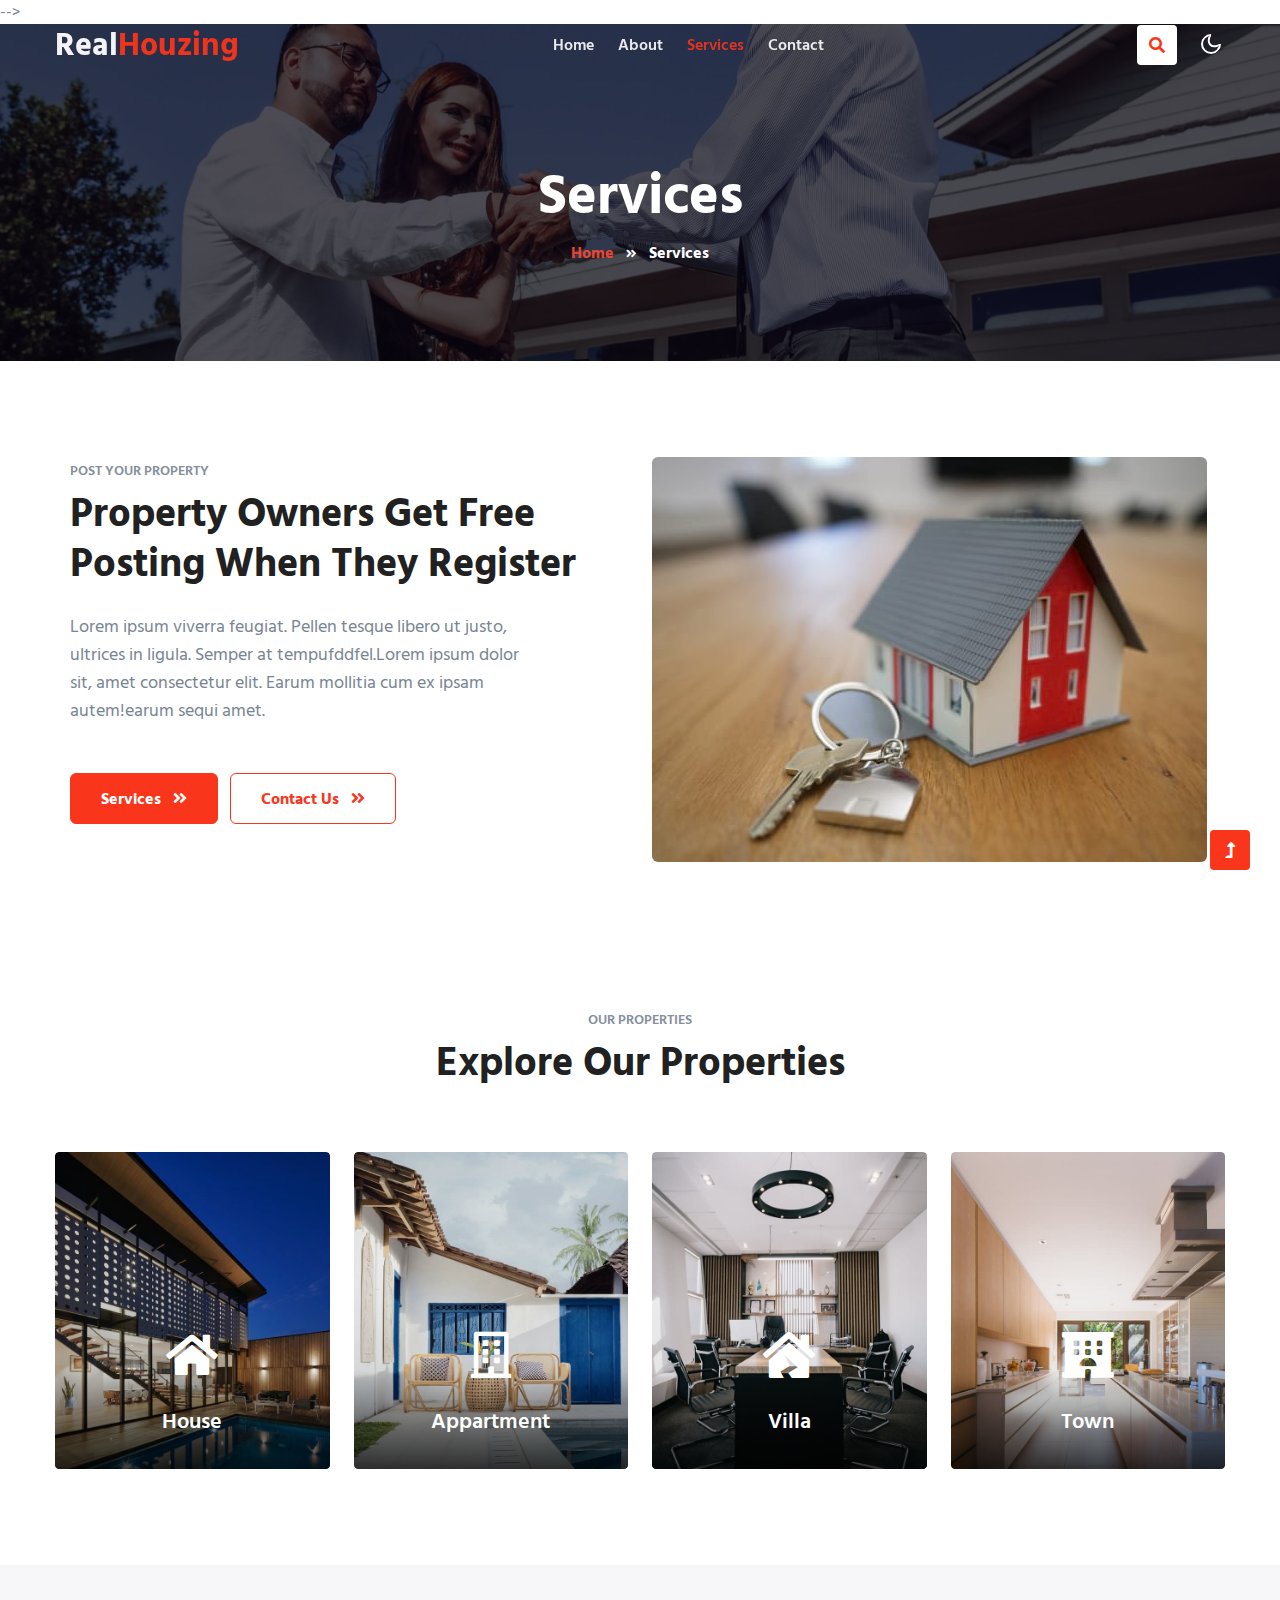
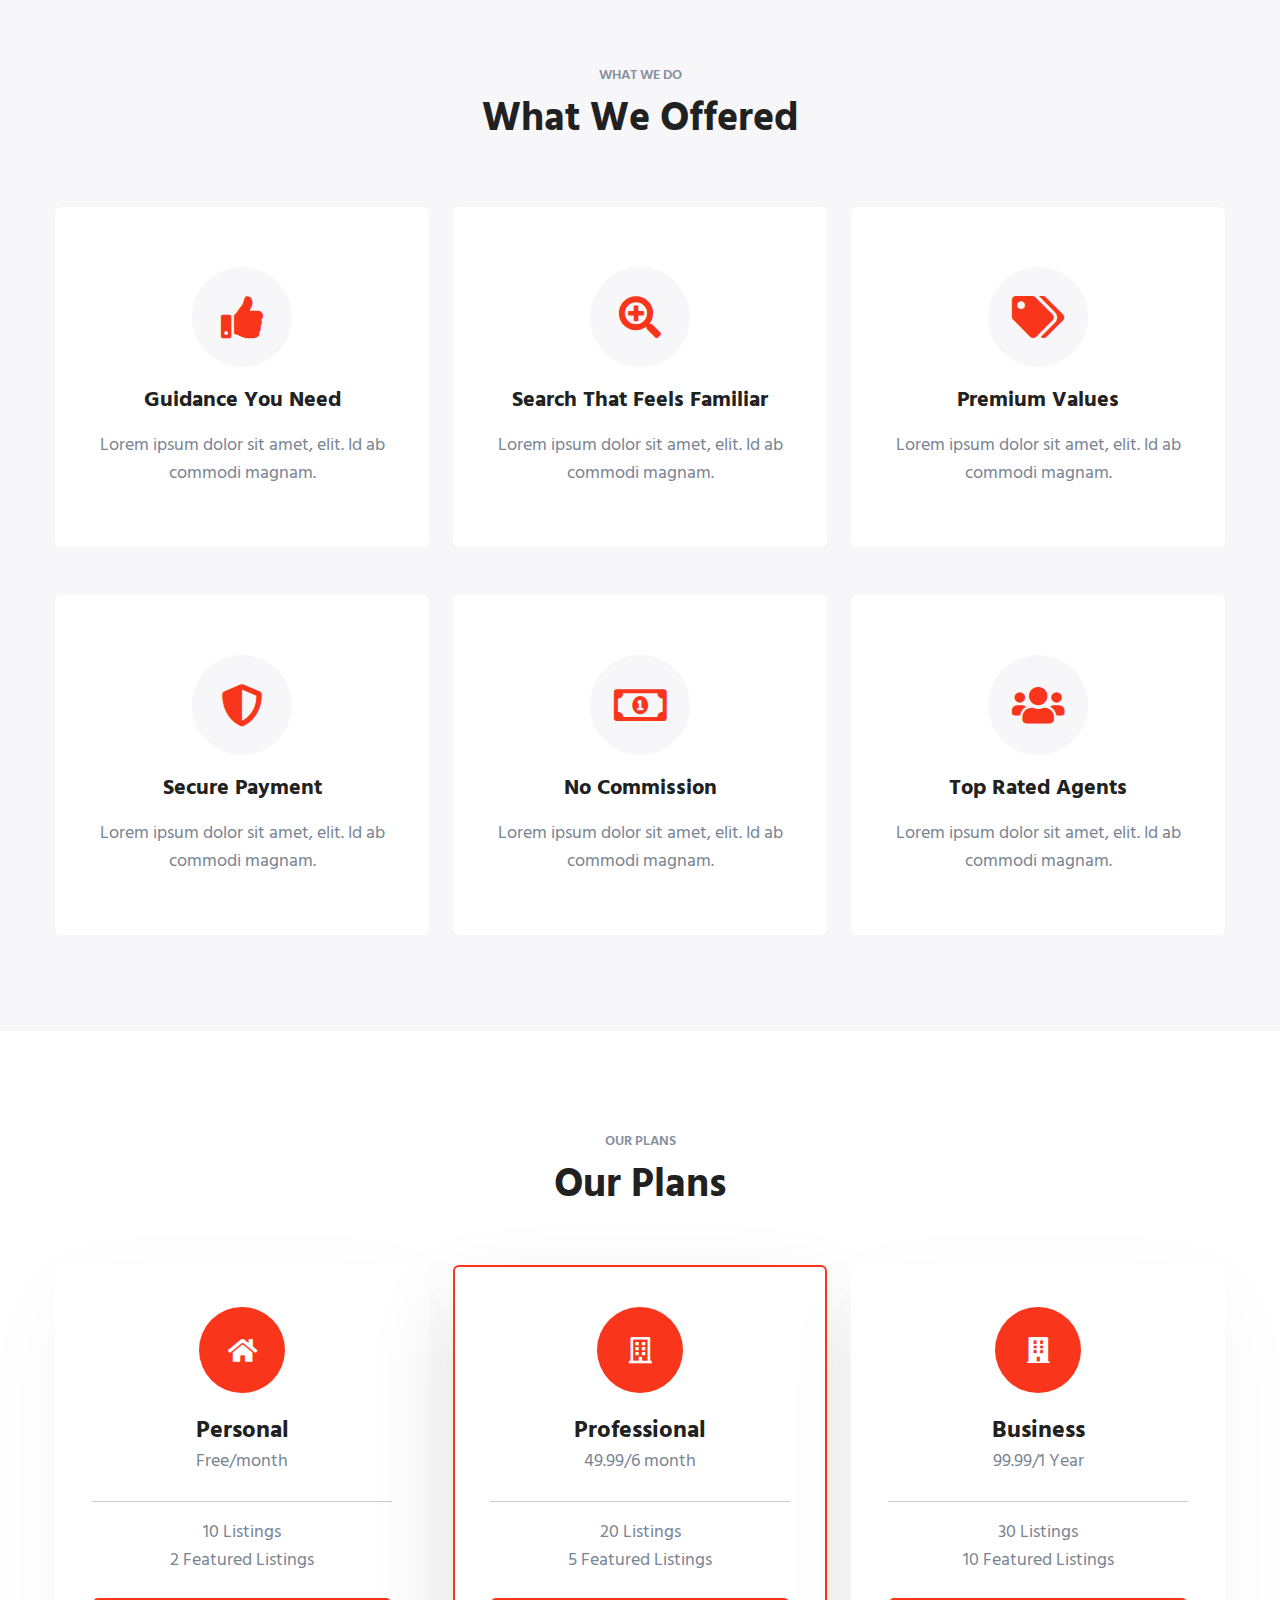
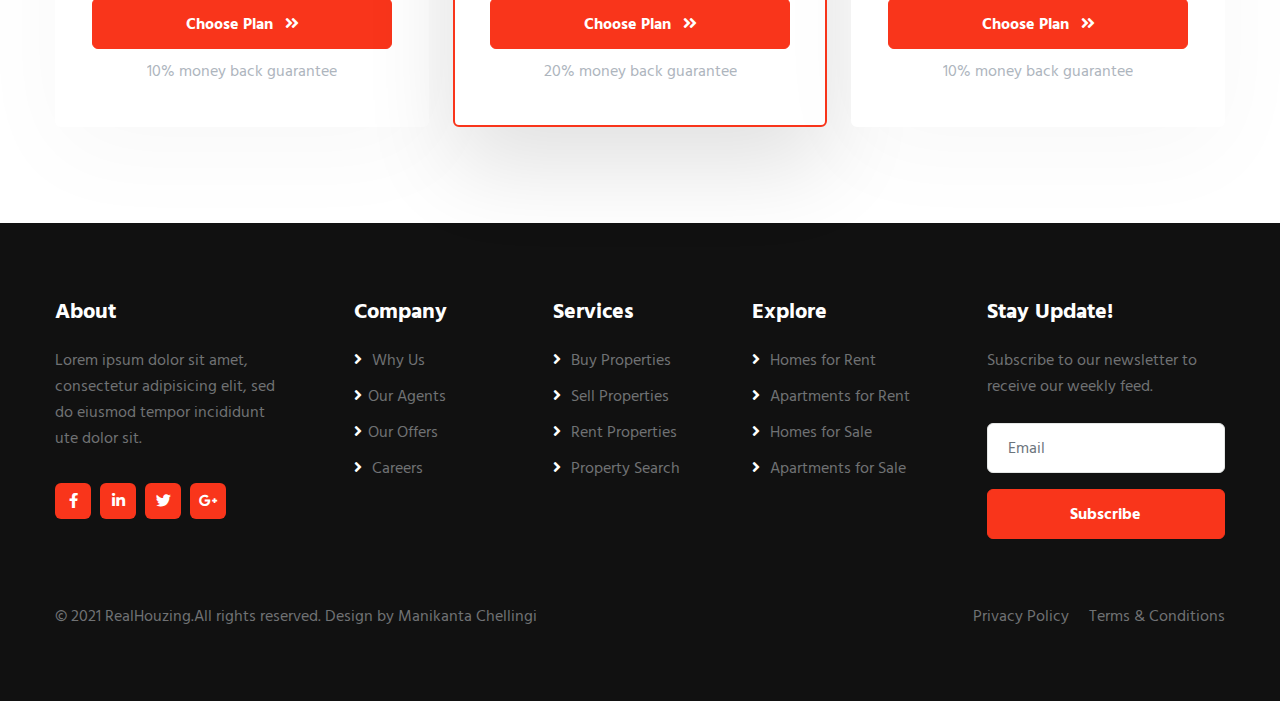
<file: services.html>
-->
<!doctype html>
<html lang="en">

<head>
  
    <meta charset="utf-8">
    <meta name="viewport" content="width=device-width, initial-scale=1, shrink-to-fit=no">
    <title>RealHouzing - Real Estate Category Bootstrap Responsive Template | Services</title>
    
    <link href="//fonts.googleapis.com/css2?family=Hind+Siliguri:wght@400;600;700&display=swap" rel="stylesheet">
    
    <link rel="stylesheet" href="assets/css/style-starter.css">
</head>

<body>
    
    <header id="site-header" class="fixed-top">
        <div class="container">
            <nav class="navbar navbar-expand-lg navbar-light stroke py-lg-0">
                <h1><a class="navbar-brand" href="index.html">
                        Real<span class="sub-color">Houzing</span>
                    </a></h1>
                <button class="navbar-toggler collapsed" type="button" data-bs-toggle="collapse" data-bs-target="#navbarScroll" aria-controls="navbarScroll" aria-expanded="false" aria-label="Toggle navigation">
                    <span class="navbar-toggler-icon fa icon-expand fa-bars"></span>
                    <span class="navbar-toggler-icon fa icon-close fa-times"></span>
                </button>
                <div class="collapse navbar-collapse" id="navbarScroll">
                    <ul class="navbar-nav mx-lg-auto my-2 my-lg-0 navbar-nav-scroll">
                        <li class="nav-item">
                            <a class="nav-link" aria-current="page" href="index.html">Home</a>
                        </li>
                        <li class="nav-item">
                            <a class="nav-link" href="about.html">About</a>
                        </li>
                        <li class="nav-item">
                            <a class="nav-link active" href="services.html">Services</a>
                        </li>
                      
                        <li class="nav-item">
                            <a class="nav-link" href="contact.html">Contact</a>
                        </li>
                    </ul>
                    
                    <button id="trigger-overlay" class="searchw3-icon me-xl-4 me-lg-3" type="button"><i class="fas fa-search"></i></button>
                
                    <div class="overlay overlay-slidedown">
                        <button type="button" class="overlay-close"><i class="fas fa-times"></i></button>
                        <nav class="w3l-formhny">
                            <h5 class="mb-3">Search here</h5>
                            <form action="#" method="GET" class="d-sm-flex search-header">
                                <input class="form-control me-2" type="search" placeholder="Search here..." aria-label="Search" required>
                                <button class="btn btn-style btn-primary" type="submit">Search</button>
                            </form>
                        </nav>
                    </div>
                    
                </div>
               
                <div class="mobile-position">
                    <nav class="navigation">
                        <div class="theme-switch-wrapper">
                            <label class="theme-switch" for="checkbox">
                                <input type="checkbox" id="checkbox">
                                <div class="mode-container">
                                    <i class="gg-sun"></i>
                                    <i class="gg-moon"></i>
                                </div>
                            </label>
                        </div>
                    </nav>
                </div>
                
            </nav>
        </div>
    </header>
    
    <div class="inner-banner py-5">
        <section class="w3l-breadcrumb text-left py-sm-5 ">
            <div class="container">
                <div class="w3breadcrumb-gids">
                    <div class="w3breadcrumb-left text-left">
                        <h2 class="inner-w3-title mt-sm-5 mt-4">
                            Services </h2>

                    </div>
                    <div class="w3breadcrumb-right">
                        <ul class="breadcrumbs-custom-path">
                            <li><a href="index.html">Home</a></li>
                            <li class="active"><span class="fas fa-angle-double-right mx-2"></span> Services </li>
                        </ul>
                    </div>
                </div>

            </div>
        </section>
    </div>
   
    <section class="w3l-passion-mid-sec py-5 pb-0">
        <div class="container py-md-5 py-3 pb-0">
            <div class="container">
                <div class="row w3l-passion-mid-grids">
                    <div class="col-lg-6 passion-grid-item-info pe-lg-5 mb-lg-0 mb-5">
                        <h6 class="title-subw3hny mb-1">Post Your Property</h6>
                        <h3 class="title-w3l mb-4">Property owners get free posting when they register</h3>
                        <p class="mt-3 pe-lg-5">Lorem ipsum viverra feugiat. Pellen tesque libero ut justo, ultrices in
                            ligula. Semper at tempufddfel.Lorem ipsum dolor sit, amet consectetur elit. Earum mollitia
                            cum ex ipsam autem!earum sequi amet.</p>
                        <div class="w3banner-content-btns">
                            <a href="about.html" class="btn btn-style btn-primary mt-lg-5 mt-4 me-2">Services <i class="fas fa-angle-double-right ms-2"></i></a>
                            <a href="contact.html" class="btn btn-style btn-outline-dark mt-lg-5 mt-4">Contact Us <i class="fas fa-angle-double-right ms-2"></i></a>
                        </div>
                    </div>
                    <div class="col-lg-6 passion-grid-item-info">
                        <img src="assets/images/g6.jpg" alt="" class="img-fluid radius-image">
                    </div>
                </div>

            </div>
        </div>
    </section>
    
    <section class="locations-1 w3services-3">
        <div class="locations py-5">
            <div class="container py-lg-5 py-md-4 py-2">
                <div class="heading text-center mx-auto">
                    <h6 class="title-subw3hny mb-1">Our Properties</h6>
                    <h3 class="title-w3l mb-3">Explore Our Properties</h3>
                </div>
                <div class="row">
                    <div class="col-lg-3 col-6 mt-md-5 mt-4">
                        <div class="w3property-grid">
                            <a href="#property">
                                <div class="box16">
                                    <img class="img-fluid" src="assets/images/d1.jpg" alt="">
                                    <div class="box-content text-center">
                                        <i class="fas fa-home"></i>
                                        <h3 class="title">House</h3>
                                    </div>
                                </div>
                            </a>

                        </div>
                    </div>
                    <div class="col-lg-3 col-6 mt-md-5 mt-4">
                        <div class="w3property-grid">
                            <a href="#property">
                                <div class="box16">

                                    <img class="img-fluid" src="assets/images/d2.jpg" alt="">
                                    <div class="box-content text-center">
                                        <i class="far fa-building"></i>
                                        <h3 class="title">Appartment</h3>
                                    </div>
                                </div>
                            </a>

                        </div>
                    </div>
                    <div class="col-lg-3 col-6 mt-md-5 mt-4">
                        <div class="w3property-grid">
                            <a href="#property">
                                <div class="box16">

                                    <img class="img-fluid" src="assets/images/d3.jpg" alt="">
                                    <div class="box-content text-center">
                                        <i class="fas fa-house-damage"></i>
                                        <h3 class="title">Villa</h3>

                                    </div>
                                </div>
                            </a>

                        </div>
                    </div>
                    <div class="col-lg-3 col-6 mt-md-5 mt-4">
                        <div class="w3property-grid">
                            <a href="#property">
                                <div class="box16">
                                    <img class="img-fluid" src="assets/images/d4.jpg" alt="">
                                    <div class="box-content text-center">
                                        <i class="fas fa-hotel"></i>
                                        <h3 class="title">Town</h3>

                                    </div>
                                </div>
                            </a>

                        </div>
                    </div>


                </div>
            </div>
        </div>
    </section>
    
    <section class="w3l-features py-5" id="work">
        <div class="container py-lg-5 py-md-4 py-2">
            <div class="title-content text-center mb-lg-3 mb-4">
                <h6 class="title-subw3hny mb-1">What We Do</h6>
                <h3 class="title-w3l">What We Offered</h3>
            </div>
            <div class="main-cont-wthree-2">
                <div class="row">
                    <div class="col-lg-4 col-md-6 mt-lg-5 mt-4">
                        <div class="grids-1 box-wrap">
                            <div class="icon">
                                <i class="fas fa-thumbs-up"></i>
                            </div>
                            <h4><a href="#service" class="title-head mb-3">Guidance you need</a></h4>
                            <p class="text-para">Lorem ipsum dolor sit amet, elit. Id ab commodi magnam. </p>
                        </div>
                    </div>
                    <div class="col-lg-4 col-md-6 mt-lg-5 mt-4">
                        <div class="grids-1 box-wrap">
                            <div class="icon">
                                <i class="fas fa-search-plus"></i>
                            </div>
                            <h4><a href="#service" class="title-head mb-3">Search that feels familiar</a></h4>
                            <p class="text-para">Lorem ipsum dolor sit amet, elit. Id ab commodi magnam. </p>
                        </div>
                    </div>
                    <div class="col-lg-4 col-md-6 mt-lg-5 mt-4">
                        <div class="grids-1 box-wrap">
                            <div class="icon">
                                <i class="fas fa-tags"></i>
                            </div>
                            <h4><a href="#service" class="title-head mb-3">Premium values</a></h4>
                            <p class="text-para">Lorem ipsum dolor sit amet, elit. Id ab commodi magnam. </p>
                        </div>
                    </div>
                    <div class="col-lg-4 col-md-6 mt-lg-5 mt-4">
                        <div class="grids-1 box-wrap">
                            <div class="icon">
                                <i class="fas fa-shield-alt"></i>
                            </div>
                            <h4><a href="#service" class="title-head mb-3">Secure Payment</a></h4>
                            <p class="text-para">Lorem ipsum dolor sit amet, elit. Id ab commodi magnam. </p>
                        </div>
                    </div>
                    <div class="col-lg-4 col-md-6 mt-lg-5 mt-4">
                        <div class="grids-1 box-wrap">
                            <div class="icon">
                                <i class="far fa-money-bill-alt"></i>
                            </div>
                            <h4><a href="#service" class="title-head mb-3">No Commission</a></h4>
                            <p class="text-para">Lorem ipsum dolor sit amet, elit. Id ab commodi magnam. </p>
                        </div>
                    </div>
                    <div class="col-lg-4 col-md-6 mt-lg-5 mt-4">
                        <div class="grids-1 box-wrap">
                            <div class="icon">
                                <i class="fas fa-users"></i>
                            </div>
                            <h4><a href="#service" class="title-head mb-3">Top Rated Agents</a></h4>
                            <p class="text-para">Lorem ipsum dolor sit amet, elit. Id ab commodi magnam. </p>
                        </div>
                    </div>
                </div>
            </div>
        </div>
    </section>
    
    <section class="w3l-pricing-sec py-5" id="pricing">
        <div class="container py-md-5 py-2">
            <div class="heading text-center mx-auto">
                <h6 class="title-subw3hny mb-1">Our Plans</h6>
                <h3 class="title-w3l mb-2">Our Plans</h3>
            </div>
            <div class="row pricing-main-grids">
                <div class="col-lg-4 col-md-6 pricing-main-grid mt-sm-5 mt-4">
                    <div class="w3-pricing-inner-inf">
                        <div class="pricing-header text-center">
                            <div class="price-icon">
                                <i class="fas fa-home mt-0"></i>
                            </div>
                            <h4>Personal</h4>
                            <p class="pb-3">Free/month</p>
                        </div>
                        <div class="pricing-body pt-3 text-center">
                            <p>10 Listings <br>2 Featured Listings</p>
                            <div class="pricing-get-button mb-2">
                                <a href="contact.html" class="btn btn-style btn-primary d-block mt-4">
                                    Choose Plan <span class="fas fa-angle-double-right ms-2"></span></a>
                            </div>
                            <p class="subtitle">10% money back guarantee</p>
                        </div>
                    </div>
                </div>
                <div class="col-lg-4 col-md-6 pricing-main-grid mt-sm-5 mt-4">
                    <div class="w3-pricing-inner-inf active">
                        <div class="pricing-header text-center">
                            <div class="price-icon">
                                <i class="far fa-building mt-0"></i>
                            </div>
                            <h4>Professional</h4>
                            <p class="pb-3">49.99/6 month</p>
                        </div>
                        <div class="pricing-body pt-3 text-center">
                            <p>20 Listings <br>5 Featured Listings</p>
                            <div class="pricing-get-button mb-2">
                                <a href="contact.html" class="btn btn-style btn-primary d-block mt-4">
                                    Choose Plan <span class="fas fa-angle-double-right ms-2"></span></a>
                            </div>
                            <p class="subtitle">20% money back guarantee</p>
                        </div>
                    </div>
                </div>
                <div class="col-lg-4 col-md-6 pricing-main-grid mt-sm-5 mt-4">
                    <div class="w3-pricing-inner-inf">
                        <div class="pricing-header text-center">
                            <div class="price-icon">
                                <i class="fas fa-building mt-0"></i>
                            </div>
                            <h4>Business</h4>
                            <p class="pb-3">99.99/1 Year</p>
                        </div>
                        <div class="pricing-body pt-3 text-center">
                            <p>30 Listings <br>10 Featured Listings</p>
                            <div class="pricing-get-button mb-2">
                                <a href="contact.html" class="btn btn-style btn-primary d-block mt-4">
                                    Choose Plan <span class="fas fa-angle-double-right ms-2"></span> </a>
                            </div>
                            <p class="subtitle">10% money back guarantee</p>
                        </div>
                    </div>
                </div>
            </div>

        </div>
    </section>
    
    <footer class="w3l-footer9">
        <section class="footer-inner-main py-5">
            <div class="container py-md-4">
                <div class="right-side">
                    <div class="row footer-hny-grids sub-columns">
                        <div class="col-lg-3 sub-one-left">
                            <h6>About </h6>
                            <p class="footer-phny pe-lg-5">Lorem ipsum dolor sit amet, consectetur adipisicing elit, sed do eiusmod tempor incididunt ute dolor sit.</p>
                            <div class="columns-2 mt-4 pt-lg-2">
                                <ul class="social">
                                    <li><a href="#facebook"><span class="fab fa-facebook-f"></span></a>
                                    </li>
                                    <li><a href="#linkedin"><span class="fab fa-linkedin-in"></span></a>
                                    </li>
                                    <li><a href="#twitter"><span class="fab fa-twitter"></span></a>
                                    </li>
                                    <li><a href="#google"><span class="fab fa-google-plus-g"></span></a>
                                    </li>

                                </ul>
                            </div>
                        </div>
                        <div class="col-lg-2 sub-two-right">
                            <h6>Company</h6>
                            <ul>

                                <li><a href="#why"><i class="fas fa-angle-right"></i> Why Us</a>
                                </li>
                                <li><a href="#licence"><i class="fas fa-angle-right"></i>Our Agents
                                    </a>
                                </li>
                                <li><a href="#log"><i class="fas fa-angle-right"></i>Our Offers
                                    </a></li>

                                <li><a href="#career"><i class="fas fa-angle-right"></i> Careers</a></li>

                            </ul>
                        </div>
                        <div class="col-lg-2 sub-two-right">
                            <h6>Services</h6>
                            <ul>
                                <li><a href="#processing"><i class="fas fa-angle-right"></i> Buy Properties</a>
                                </li>
                                <li><a href="#research"><i class="fas fa-angle-right"></i> Sell Properties</a>
                                </li>
                                <li><a href="#metal"><i class="fas fa-angle-right"></i> Rent Properties</a>
                                </li>
                                <li><a href="#metal"><i class="fas fa-angle-right"></i> Property Search</a>
                                </li>


                            </ul>
                        </div>
                        <div class="col-lg-2 sub-two-right">
                            <h6>Explore</h6>
                            <ul>
                                <li><a href="#processing"><i class="fas fa-angle-right"></i> Homes for Rent</a>
                                </li>
                                <li><a href="#research"><i class="fas fa-angle-right"></i> Apartments for Rent</a>
                                </li>
                                <li><a href="#metal"><i class="fas fa-angle-right"></i> Homes for Sale</a>
                                </li>
                                <li><a href="#metal"><i class="fas fa-angle-right"></i> Apartments for Sale</a>
                                </li>


                            </ul>
                        </div>
                        <div class="col-lg-3 sub-one-left ps-lg-5">
                            <h6>Stay Update!</h6>
                            <p class="w3f-para mb-4">Subscribe to our newsletter to receive our weekly feed.</p>
                            <div class="w3l-subscribe-content align-self mt-lg-0 mt-5">
                                <form action="#" method="post" class="subscribe-wthree">
                                    <div class="flex-wrap subscribe-wthree-field">
                                        <input class="form-control" type="email" placeholder="Email" name="email" required="">
                                        <button class="btn btn-style btn-primary" type="submit">Subscribe</button>
                                    </div>
                                </form>
                            </div>


                        </div>
                    </div>
                </div>
                <div class="below-section mt-5 pt-lg-3">
                    <div class="copyright-footer">
                        <div class="columns text-left">
                            <p>© 2021 RealHouzing.All rights reserved. Design by Manikanta Chellingi</p>
                        </div>
                        <ul class="footer-w3list text-right">
                            <li><a href="#url">Privacy Policy</a>
                            </li>
                            <li><a href="#url">Terms &amp; Conditions</a>
                            </li>
                        </ul>
                    </div>

                </div>
            </div>
        </section>

       
        <button onclick="topFunction()" id="movetop" title="Go to top">
            <span class="fas fa-level-up-alt" aria-hidden="true"></span>
        </button>
        <script>
            // When the user scrolls down 20px from the top of the document, show the button
            window.onscroll = function() {
                scrollFunction()
            };

            function scrollFunction() {
                if (document.body.scrollTop > 20 || document.documentElement.scrollTop > 20) {
                    document.getElementById("movetop").style.display = "block";
                } else {
                    document.getElementById("movetop").style.display = "none";
                }
            }

            
            function topFunction() {
                document.body.scrollTop = 0;
                document.documentElement.scrollTop = 0;
            }

        </script>
       
    </footer>
    
    <script src="assets/js/jquery-3.3.1.min.js"></script>
    <script src="assets/js/theme-change.js"></script>
   
    <script src="assets/js/modernizr.custom.js"></script>
    <script src="assets/js/classie.js"></script>
    <script src="assets/js/demo1.js"></script>
  
    <script>
        $(window).on("scroll", function() {
            var scroll = $(window).scrollTop();

            if (scroll >= 80) {
                $("#site-header").addClass("nav-fixed");
            } else {
                $("#site-header").removeClass("nav-fixed");
            }
        });

       
        $(".navbar-toggler").on("click", function() {
            $("header").toggleClass("active");
        });
        $(document).on("ready", function() {
            if ($(window).width() > 991) {
                $("header").removeClass("active");
            }
            $(window).on("resize", function() {
                if ($(window).width() > 991) {
                    $("header").removeClass("active");
                }
            });
        });

    </script>
    
    <script>
        $(function() {
            $('.navbar-toggler').click(function() {
                $('body').toggleClass('noscroll');
            })
        });

    </script>
    
    <script src="assets/js/bootstrap.min.js"></script>

</body>

</html>
</file>
<file: assets/css/style-starter.css>
Author: W3layouts
Author URL: http://w3layouts.com
--*/
@charset "UTF-8";


:root {
    --bs-blue: #0d6efd;
    --bs-indigo: #6610f2;
    --bs-purple: #6f42c1 --bs-pink: #d63384;
    --bs-red: #dc3545;
    --bs-orange: #fd7e14;
    --bs-yellow: #ffc107;
    --bs-green: #198754;
    --bs-teal: #20c997;
    --bs-cyan: #0dcaf0;
    --bs-white: #fff;
    --bs-gray: #6c757d;
    --bs-gray-dark: #343a40;
    --bs-primary: #0d6efd;
    --bs-secondary: #6c757d;
    --bs-success: #198754;
    --bs-info: #0dcaf0;
    --bs-warning: #ffc107;
    --bs-danger: #dc3545;
    --bs-light: #f8f9fa;
    --bs-dark: #212529;
    --bs-font-sans-serif: system-ui, -apple-system, "Segoe UI", Roboto, "Helvetica Neue", Arial, "Noto Sans", "Liberation Sans", sans-serif, "Apple Color Emoji", "Segoe UI Emoji", "Segoe UI Symbol", "Noto Color Emoji";
    --bs-font-monospace: SFMono-Regular, Menlo, Monaco, Consolas, "Liberation Mono", "Courier New", monospace;
    --bs-gradient: linear-gradient(180deg, rgba(255, 255, 255, 0.15), rgba(255, 255, 255, 0))
}

*,
::after,
::before {
    box-sizing: border-box
}

@media (prefers-reduced-motion:no-preference) {
    :root {
        scroll-behavior: smooth
    }
}

body {
    margin: 0;
    font-family: 'Hind Siliguri', sans-serif;
    font-size: 1rem;
    font-weight: 400;
    line-height: 1.5;
    color: #212529;
    background-color: #fff;
    -webkit-text-size-adjust: 100%;
    -webkit-tap-highlight-color: transparent
}

hr {
    margin: 1rem 0;
    color: inherit;
    background-color: currentColor;
    border: 0;
    opacity: .25
}

hr:not([size]) {
    height: 1px
}

.h1,
.h2,
.h3,
.h4,
.h5,
.h6,
h1,
h2,
h3,
h4,
h5,
h6 {
    margin-top: 0;
    margin-bottom: .5rem;
    font-weight: 700;
    line-height: 1.2
}

.h1,
h1 {
    font-size: calc(1.375rem + 1.5vw)
}

@media (min-width:1200px) {

    .h1,
    h1 {
        font-size: 2.5rem
    }
}

.h2,
h2 {
    font-size: calc(1.325rem + .9vw)
}

@media (min-width:1200px) {

    .h2,
    h2 {
        font-size: 2rem
    }
}

.h3,
h3 {
    font-size: calc(1.3rem + .6vw)
}

@media (min-width:1200px) {

    .h3,
    h3 {
        font-size: 1.75rem
    }
}

.h4,
h4 {
    font-size: calc(1.275rem + .3vw)
}

@media (min-width:1200px) {

    .h4,
    h4 {
        font-size: 1.5rem
    }
}

.h5,
h5 {
    font-size: 1.25rem
}

.h6,
h6 {
    font-size: 1rem
}

p {
    margin-top: 0;
    margin-bottom: 1rem
}

abbr[data-bs-original-title],
abbr[title] {
    -webkit-text-decoration: underline dotted;
    text-decoration: underline dotted;
    cursor: help;
    -webkit-text-decoration-skip-ink: none;
    text-decoration-skip-ink: none
}

address {
    margin-bottom: 1rem;
    font-style: normal;
    line-height: inherit
}

ol,
ul {
    padding-left: 2rem
}

dl,
ol,
ul {
    margin-top: 0;
    margin-bottom: 1rem
}

ol ol,
ol ul,
ul ol,
ul ul {
    margin-bottom: 0
}

dt {
    font-weight: 700
}

dd {
    margin-bottom: .5rem;
    margin-left: 0
}

blockquote {
    margin: 0 0 1rem
}

b,
strong {
    font-weight: bolder
}

.small,
small {
    font-size: .875em
}

.mark,
mark {
    padding: .2em;
    background-color: #fcf8e3
}

sub,
sup {
    position: relative;
    font-size: .75em;
    line-height: 0;
    vertical-align: baseline
}

sub {
    bottom: -.25em
}

sup {
    top: -.5em
}

a {
    color: #0d6efd;
    text-decoration: underline
}

a:hover {
    color: var(--primary-color);
}

a:not([href]):not([class]),
a:not([href]):not([class]):hover {
    color: inherit;
    text-decoration: none
}

code,
kbd,
pre,
samp {
    font-family: 'Hind Siliguri', sans-serif;
    font-size: 1em;
    direction: ltr;
    unicode-bidi: bidi-override
}

pre {
    display: block;
    margin-top: 0;
    margin-bottom: 1rem;
    overflow: auto;
    font-size: .875em
}

pre code {
    font-size: inherit;
    color: inherit;
    word-break: normal
}

code {
    font-size: .875em;
    color: #d63384;
    word-wrap: break-word
}

a > code {
    color: inherit
}

kbd {
    padding: .2rem .4rem;
    font-size: .875em;
    color: #fff;
    background-color: #212529;
    border-radius: .2rem
}

kbd kbd {
    padding: 0;
    font-size: 1em;
    font-weight: 700
}

figure {
    margin: 0 0 1rem
}

img,
svg {
    vertical-align: middle
}

table {
    caption-side: bottom;
    border-collapse: collapse
}

caption {
    padding-top: .5rem;
    padding-bottom: .5rem;
    color: #6c757d;
    text-align: left
}

th {
    text-align: inherit;
    text-align: -webkit-match-parent
}

tbody,
td,
tfoot,
th,
thead,
tr {
    border-color: inherit;
    border-style: solid;
    border-width: 0
}

label {
    display: inline-block
}

button {
    border-radius: 0
}

button:focus:not(:focus-visible) {
    outline: 0
}

button,
input,
optgroup,
select,
textarea {
    margin: 0;
    font-family: 'Hind Siliguri', sans-serif;
    font-size: inherit;
    line-height: inherit
}

button,
select {
    text-transform: none
}

[role=button] {
    cursor: pointer
}

select {
    word-wrap: normal
}

select:disabled {
    opacity: 1
}

[list]::-webkit-calendar-picker-indicator {
    display: none
}

[type=button],
[type=reset],
[type=submit],
button {
    -webkit-appearance: button
}

[type=button]:not(:disabled),
[type=reset]:not(:disabled),
[type=submit]:not(:disabled),
button:not(:disabled) {
    cursor: pointer
}

::-moz-focus-inner {
    padding: 0;
    border-style: none
}

textarea {
    resize: vertical
}

fieldset {
    min-width: 0;
    padding: 0;
    margin: 0;
    border: 0
}

legend {
    float: left;
    width: 100%;
    padding: 0;
    margin-bottom: .5rem;
    font-size: calc(1.275rem + .3vw);
    line-height: inherit
}

@media (min-width:1200px) {
    legend {
        font-size: 1.5rem
    }
}

legend + * {
    clear: left
}

::-webkit-datetime-edit-day-field,
::-webkit-datetime-edit-fields-wrapper,
::-webkit-datetime-edit-hour-field,
::-webkit-datetime-edit-minute,
::-webkit-datetime-edit-month-field,
::-webkit-datetime-edit-text,
::-webkit-datetime-edit-year-field {
    padding: 0
}

::-webkit-inner-spin-button {
    height: auto
}

[type=search] {
    outline-offset: -2px;
    -webkit-appearance: textfield
}

::-webkit-search-decoration {
    -webkit-appearance: none
}

::-webkit-color-swatch-wrapper {
    padding: 0
}

::file-selector-button {
    font: inherit
}

::-webkit-file-upload-button {
    font: inherit;
    -webkit-appearance: button
}

output {
    display: inline-block
}

iframe {
    border: 0
}

summary {
    display: list-item;
    cursor: pointer
}

progress {
    vertical-align: baseline
}

[hidden] {
    display: none !important
}

.lead {
    font-size: 1.25rem;
    font-weight: 300
}

.display-1 {
    font-size: calc(1.625rem + 4.5vw);
    font-weight: 300;
    line-height: 1.2
}

@media (min-width:1200px) {
    .display-1 {
        font-size: 5rem
    }
}

.display-2 {
    font-size: calc(1.575rem + 3.9vw);
    font-weight: 300;
    line-height: 1.2
}

@media (min-width:1200px) {
    .display-2 {
        font-size: 4.5rem
    }
}

.display-3 {
    font-size: calc(1.525rem + 3.3vw);
    font-weight: 300;
    line-height: 1.2
}

@media (min-width:1200px) {
    .display-3 {
        font-size: 4rem
    }
}

.display-4 {
    font-size: calc(1.475rem + 2.7vw);
    font-weight: 300;
    line-height: 1.2
}

@media (min-width:1200px) {
    .display-4 {
        font-size: 3.5rem
    }
}

.display-5 {
    font-size: calc(1.425rem + 2.1vw);
    font-weight: 300;
    line-height: 1.2
}

@media (min-width:1200px) {
    .display-5 {
        font-size: 3rem
    }
}

.display-6 {
    font-size: calc(1.375rem + 1.5vw);
    font-weight: 300;
    line-height: 1.2
}

@media (min-width:1200px) {
    .display-6 {
        font-size: 2.5rem
    }
}

.list-unstyled {
    padding-left: 0;
    list-style: none
}

.list-inline {
    padding-left: 0;
    list-style: none
}

.list-inline-item {
    display: inline-block
}

.list-inline-item:not(:last-child) {
    margin-right: .5rem
}

.initialism {
    font-size: .875em;
    text-transform: uppercase
}

.blockquote {
    margin-bottom: 1rem;
    font-size: 1.25rem
}

.blockquote > :last-child {
    margin-bottom: 0
}

.blockquote-footer {
    margin-top: -1rem;
    margin-bottom: 1rem;
    font-size: .875em;
    color: #6c757d
}

.blockquote-footer::before {
    content: "— "
}

.img-fluid {
    max-width: 100%;
    height: auto
}

.img-thumbnail {
    padding: .25rem;
    background-color: #fff;
    border: 1px solid #dee2e6;
    border-radius: .25rem;
    max-width: 100%;
    height: auto
}

.figure {
    display: inline-block
}

.figure-img {
    margin-bottom: .5rem;
    line-height: 1
}

.figure-caption {
    font-size: .875em;
    color: #6c757d
}

.container,
.container-fluid,
.container-lg,
.container-md,
.container-sm,
.container-xl,
.container-xxl {
    width: 100%;
    padding-right: var(--bs-gutter-x, .75rem);
    padding-left: var(--bs-gutter-x, .75rem);
    margin-right: auto;
    margin-left: auto
}

@media (min-width:576px) {

    .container,
    .container-sm {
        max-width: 540px
    }
}

@media (min-width:768px) {

    .container,
    .container-md,
    .container-sm {
        max-width: 720px
    }
}

@media (min-width:992px) {

    .container,
    .container-lg,
    .container-md,
    .container-sm {
        max-width: 960px
    }
}

@media (min-width:1200px) {

    .container,
    .container-lg,
    .container-md,
    .container-sm,
    .container-xl {
        max-width: 1140px
    }
}

@media (min-width:1400px) {

    .container,
    .container-lg,
    .container-md,
    .container-sm,
    .container-xl,
    .container-xxl {
        max-width: 1320px
    }
}

.row {
    --bs-gutter-x: 1.5rem;
    --bs-gutter-y: 0;
    display: flex;
    flex-wrap: wrap;
    margin-top: calc(var(--bs-gutter-y) * -1);
    margin-right: calc(var(--bs-gutter-x)/ -2);
    margin-left: calc(var(--bs-gutter-x)/ -2)
}

.row > * {
    flex-shrink: 0;
    width: 100%;
    max-width: 100%;
    padding-right: calc(var(--bs-gutter-x)/ 2);
    padding-left: calc(var(--bs-gutter-x)/ 2);
    margin-top: var(--bs-gutter-y)
}

.col {
    flex: 1 0 0%
}

.row-cols-auto > * {
    flex: 0 0 auto;
    width: auto
}

.row-cols-1 > * {
    flex: 0 0 auto;
    width: 100%
}

.row-cols-2 > * {
    flex: 0 0 auto;
    width: 50%
}

.row-cols-3 > * {
    flex: 0 0 auto;
    width: 33.3333333333%
}

.row-cols-4 > * {
    flex: 0 0 auto;
    width: 25%
}

.row-cols-5 > * {
    flex: 0 0 auto;
    width: 20%
}

.row-cols-6 > * {
    flex: 0 0 auto;
    width: 16.6666666667%
}

.col-auto {
    flex: 0 0 auto;
    width: auto
}

.col-1 {
    flex: 0 0 auto;
    width: 8.3333333333%
}

.col-2 {
    flex: 0 0 auto;
    width: 16.6666666667%
}

.col-3 {
    flex: 0 0 auto;
    width: 25%
}

.col-4 {
    flex: 0 0 auto;
    width: 33.3333333333%
}

.col-5 {
    flex: 0 0 auto;
    width: 41.6666666667%
}

.col-6 {
    flex: 0 0 auto;
    width: 50%
}

.col-7 {
    flex: 0 0 auto;
    width: 58.3333333333%
}

.col-8 {
    flex: 0 0 auto;
    width: 66.6666666667%
}

.col-9 {
    flex: 0 0 auto;
    width: 75%
}

.col-10 {
    flex: 0 0 auto;
    width: 83.3333333333%
}

.col-11 {
    flex: 0 0 auto;
    width: 91.6666666667%
}

.col-12 {
    flex: 0 0 auto;
    width: 100%
}

.offset-1 {
    margin-left: 8.3333333333%
}

.offset-2 {
    margin-left: 16.6666666667%
}

.offset-3 {
    margin-left: 25%
}

.offset-4 {
    margin-left: 33.3333333333%
}

.offset-5 {
    margin-left: 41.6666666667%
}

.offset-6 {
    margin-left: 50%
}

.offset-7 {
    margin-left: 58.3333333333%
}

.offset-8 {
    margin-left: 66.6666666667%
}

.offset-9 {
    margin-left: 75%
}

.offset-10 {
    margin-left: 83.3333333333%
}

.offset-11 {
    margin-left: 91.6666666667%
}

.g-0,
.gx-0 {
    --bs-gutter-x: 0
}

.g-0,
.gy-0 {
    --bs-gutter-y: 0
}

.g-1,
.gx-1 {
    --bs-gutter-x: 0.25rem
}

.g-1,
.gy-1 {
    --bs-gutter-y: 0.25rem
}

.g-2,
.gx-2 {
    --bs-gutter-x: 0.5rem
}

.g-2,
.gy-2 {
    --bs-gutter-y: 0.5rem
}

.g-3,
.gx-3 {
    --bs-gutter-x: 1rem
}

.g-3,
.gy-3 {
    --bs-gutter-y: 1rem
}

.g-4,
.gx-4 {
    --bs-gutter-x: 1.5rem
}

.g-4,
.gy-4 {
    --bs-gutter-y: 1.5rem
}

.g-5,
.gx-5 {
    --bs-gutter-x: 3rem
}

.g-5,
.gy-5 {
    --bs-gutter-y: 3rem
}

@media (min-width:576px) {
    .col-sm {
        flex: 1 0 0%
    }

    .row-cols-sm-auto > * {
        flex: 0 0 auto;
        width: auto
    }

    .row-cols-sm-1 > * {
        flex: 0 0 auto;
        width: 100%
    }

    .row-cols-sm-2 > * {
        flex: 0 0 auto;
        width: 50%
    }

    .row-cols-sm-3 > * {
        flex: 0 0 auto;
        width: 33.3333333333%
    }

    .row-cols-sm-4 > * {
        flex: 0 0 auto;
        width: 25%
    }

    .row-cols-sm-5 > * {
        flex: 0 0 auto;
        width: 20%
    }

    .row-cols-sm-6 > * {
        flex: 0 0 auto;
        width: 16.6666666667%
    }

    .col-sm-auto {
        flex: 0 0 auto;
        width: auto
    }

    .col-sm-1 {
        flex: 0 0 auto;
        width: 8.3333333333%
    }

    .col-sm-2 {
        flex: 0 0 auto;
        width: 16.6666666667%
    }

    .col-sm-3 {
        flex: 0 0 auto;
        width: 25%
    }

    .col-sm-4 {
        flex: 0 0 auto;
        width: 33.3333333333%
    }

    .col-sm-5 {
        flex: 0 0 auto;
        width: 41.6666666667%
    }

    .col-sm-6 {
        flex: 0 0 auto;
        width: 50%
    }

    .col-sm-7 {
        flex: 0 0 auto;
        width: 58.3333333333%
    }

    .col-sm-8 {
        flex: 0 0 auto;
        width: 66.6666666667%
    }

    .col-sm-9 {
        flex: 0 0 auto;
        width: 75%
    }

    .col-sm-10 {
        flex: 0 0 auto;
        width: 83.3333333333%
    }

    .col-sm-11 {
        flex: 0 0 auto;
        width: 91.6666666667%
    }

    .col-sm-12 {
        flex: 0 0 auto;
        width: 100%
    }

    .offset-sm-0 {
        margin-left: 0
    }

    .offset-sm-1 {
        margin-left: 8.3333333333%
    }

    .offset-sm-2 {
        margin-left: 16.6666666667%
    }

    .offset-sm-3 {
        margin-left: 25%
    }

    .offset-sm-4 {
        margin-left: 33.3333333333%
    }

    .offset-sm-5 {
        margin-left: 41.6666666667%
    }

    .offset-sm-6 {
        margin-left: 50%
    }

    .offset-sm-7 {
        margin-left: 58.3333333333%
    }

    .offset-sm-8 {
        margin-left: 66.6666666667%
    }

    .offset-sm-9 {
        margin-left: 75%
    }

    .offset-sm-10 {
        margin-left: 83.3333333333%
    }

    .offset-sm-11 {
        margin-left: 91.6666666667%
    }

    .g-sm-0,
    .gx-sm-0 {
        --bs-gutter-x: 0
    }

    .g-sm-0,
    .gy-sm-0 {
        --bs-gutter-y: 0
    }

    .g-sm-1,
    .gx-sm-1 {
        --bs-gutter-x: 0.25rem
    }

    .g-sm-1,
    .gy-sm-1 {
        --bs-gutter-y: 0.25rem
    }

    .g-sm-2,
    .gx-sm-2 {
        --bs-gutter-x: 0.5rem
    }

    .g-sm-2,
    .gy-sm-2 {
        --bs-gutter-y: 0.5rem
    }

    .g-sm-3,
    .gx-sm-3 {
        --bs-gutter-x: 1rem
    }

    .g-sm-3,
    .gy-sm-3 {
        --bs-gutter-y: 1rem
    }

    .g-sm-4,
    .gx-sm-4 {
        --bs-gutter-x: 1.5rem
    }

    .g-sm-4,
    .gy-sm-4 {
        --bs-gutter-y: 1.5rem
    }

    .g-sm-5,
    .gx-sm-5 {
        --bs-gutter-x: 3rem
    }

    .g-sm-5,
    .gy-sm-5 {
        --bs-gutter-y: 3rem
    }
}

@media (min-width:768px) {
    .col-md {
        flex: 1 0 0%
    }

    .row-cols-md-auto > * {
        flex: 0 0 auto;
        width: auto
    }

    .row-cols-md-1 > * {
        flex: 0 0 auto;
        width: 100%
    }

    .row-cols-md-2 > * {
        flex: 0 0 auto;
        width: 50%
    }

    .row-cols-md-3 > * {
        flex: 0 0 auto;
        width: 33.3333333333%
    }

    .row-cols-md-4 > * {
        flex: 0 0 auto;
        width: 25%
    }

    .row-cols-md-5 > * {
        flex: 0 0 auto;
        width: 20%
    }

    .row-cols-md-6 > * {
        flex: 0 0 auto;
        width: 16.6666666667%
    }

    .col-md-auto {
        flex: 0 0 auto;
        width: auto
    }

    .col-md-1 {
        flex: 0 0 auto;
        width: 8.3333333333%
    }

    .col-md-2 {
        flex: 0 0 auto;
        width: 16.6666666667%
    }

    .col-md-3 {
        flex: 0 0 auto;
        width: 25%
    }

    .col-md-4 {
        flex: 0 0 auto;
        width: 33.3333333333%
    }

    .col-md-5 {
        flex: 0 0 auto;
        width: 41.6666666667%
    }

    .col-md-6 {
        flex: 0 0 auto;
        width: 50%
    }

    .col-md-7 {
        flex: 0 0 auto;
        width: 58.3333333333%
    }

    .col-md-8 {
        flex: 0 0 auto;
        width: 66.6666666667%
    }

    .col-md-9 {
        flex: 0 0 auto;
        width: 75%
    }

    .col-md-10 {
        flex: 0 0 auto;
        width: 83.3333333333%
    }

    .col-md-11 {
        flex: 0 0 auto;
        width: 91.6666666667%
    }

    .col-md-12 {
        flex: 0 0 auto;
        width: 100%
    }

    .offset-md-0 {
        margin-left: 0
    }

    .offset-md-1 {
        margin-left: 8.3333333333%
    }

    .offset-md-2 {
        margin-left: 16.6666666667%
    }

    .offset-md-3 {
        margin-left: 25%
    }

    .offset-md-4 {
        margin-left: 33.3333333333%
    }

    .offset-md-5 {
        margin-left: 41.6666666667%
    }

    .offset-md-6 {
        margin-left: 50%
    }

    .offset-md-7 {
        margin-left: 58.3333333333%
    }

    .offset-md-8 {
        margin-left: 66.6666666667%
    }

    .offset-md-9 {
        margin-left: 75%
    }

    .offset-md-10 {
        margin-left: 83.3333333333%
    }

    .offset-md-11 {
        margin-left: 91.6666666667%
    }

    .g-md-0,
    .gx-md-0 {
        --bs-gutter-x: 0
    }

    .g-md-0,
    .gy-md-0 {
        --bs-gutter-y: 0
    }

    .g-md-1,
    .gx-md-1 {
        --bs-gutter-x: 0.25rem
    }

    .g-md-1,
    .gy-md-1 {
        --bs-gutter-y: 0.25rem
    }

    .g-md-2,
    .gx-md-2 {
        --bs-gutter-x: 0.5rem
    }

    .g-md-2,
    .gy-md-2 {
        --bs-gutter-y: 0.5rem
    }

    .g-md-3,
    .gx-md-3 {
        --bs-gutter-x: 1rem
    }

    .g-md-3,
    .gy-md-3 {
        --bs-gutter-y: 1rem
    }

    .g-md-4,
    .gx-md-4 {
        --bs-gutter-x: 1.5rem
    }

    .g-md-4,
    .gy-md-4 {
        --bs-gutter-y: 1.5rem
    }

    .g-md-5,
    .gx-md-5 {
        --bs-gutter-x: 3rem
    }

    .g-md-5,
    .gy-md-5 {
        --bs-gutter-y: 3rem
    }
}

@media (min-width:992px) {
    .col-lg {
        flex: 1 0 0%
    }

    .row-cols-lg-auto > * {
        flex: 0 0 auto;
        width: auto
    }

    .row-cols-lg-1 > * {
        flex: 0 0 auto;
        width: 100%
    }

    .row-cols-lg-2 > * {
        flex: 0 0 auto;
        width: 50%
    }

    .row-cols-lg-3 > * {
        flex: 0 0 auto;
        width: 33.3333333333%
    }

    .row-cols-lg-4 > * {
        flex: 0 0 auto;
        width: 25%
    }

    .row-cols-lg-5 > * {
        flex: 0 0 auto;
        width: 20%
    }

    .row-cols-lg-6 > * {
        flex: 0 0 auto;
        width: 16.6666666667%
    }

    .col-lg-auto {
        flex: 0 0 auto;
        width: auto
    }

    .col-lg-1 {
        flex: 0 0 auto;
        width: 8.3333333333%
    }

    .col-lg-2 {
        flex: 0 0 auto;
        width: 16.6666666667%
    }

    .col-lg-3 {
        flex: 0 0 auto;
        width: 25%
    }

    .col-lg-4 {
        flex: 0 0 auto;
        width: 33.3333333333%
    }

    .col-lg-5 {
        flex: 0 0 auto;
        width: 41.6666666667%
    }

    .col-lg-6 {
        flex: 0 0 auto;
        width: 50%
    }

    .col-lg-7 {
        flex: 0 0 auto;
        width: 58.3333333333%
    }

    .col-lg-8 {
        flex: 0 0 auto;
        width: 66.6666666667%
    }

    .col-lg-9 {
        flex: 0 0 auto;
        width: 75%
    }

    .col-lg-10 {
        flex: 0 0 auto;
        width: 83.3333333333%
    }

    .col-lg-11 {
        flex: 0 0 auto;
        width: 91.6666666667%
    }

    .col-lg-12 {
        flex: 0 0 auto;
        width: 100%
    }

    .offset-lg-0 {
        margin-left: 0
    }

    .offset-lg-1 {
        margin-left: 8.3333333333%
    }

    .offset-lg-2 {
        margin-left: 16.6666666667%
    }

    .offset-lg-3 {
        margin-left: 25%
    }

    .offset-lg-4 {
        margin-left: 33.3333333333%
    }

    .offset-lg-5 {
        margin-left: 41.6666666667%
    }

    .offset-lg-6 {
        margin-left: 50%
    }

    .offset-lg-7 {
        margin-left: 58.3333333333%
    }

    .offset-lg-8 {
        margin-left: 66.6666666667%
    }

    .offset-lg-9 {
        margin-left: 75%
    }

    .offset-lg-10 {
        margin-left: 83.3333333333%
    }

    .offset-lg-11 {
        margin-left: 91.6666666667%
    }

    .g-lg-0,
    .gx-lg-0 {
        --bs-gutter-x: 0
    }

    .g-lg-0,
    .gy-lg-0 {
        --bs-gutter-y: 0
    }

    .g-lg-1,
    .gx-lg-1 {
        --bs-gutter-x: 0.25rem
    }

    .g-lg-1,
    .gy-lg-1 {
        --bs-gutter-y: 0.25rem
    }

    .g-lg-2,
    .gx-lg-2 {
        --bs-gutter-x: 0.5rem
    }

    .g-lg-2,
    .gy-lg-2 {
        --bs-gutter-y: 0.5rem
    }

    .g-lg-3,
    .gx-lg-3 {
        --bs-gutter-x: 1rem
    }

    .g-lg-3,
    .gy-lg-3 {
        --bs-gutter-y: 1rem
    }

    .g-lg-4,
    .gx-lg-4 {
        --bs-gutter-x: 1.5rem
    }

    .g-lg-4,
    .gy-lg-4 {
        --bs-gutter-y: 1.5rem
    }

    .g-lg-5,
    .gx-lg-5 {
        --bs-gutter-x: 3rem
    }

    .g-lg-5,
    .gy-lg-5 {
        --bs-gutter-y: 3rem
    }
}

@media (min-width:1200px) {
    .col-xl {
        flex: 1 0 0%
    }

    .row-cols-xl-auto > * {
        flex: 0 0 auto;
        width: auto
    }

    .row-cols-xl-1 > * {
        flex: 0 0 auto;
        width: 100%
    }

    .row-cols-xl-2 > * {
        flex: 0 0 auto;
        width: 50%
    }

    .row-cols-xl-3 > * {
        flex: 0 0 auto;
        width: 33.3333333333%
    }

    .row-cols-xl-4 > * {
        flex: 0 0 auto;
        width: 25%
    }

    .row-cols-xl-5 > * {
        flex: 0 0 auto;
        width: 20%
    }

    .row-cols-xl-6 > * {
        flex: 0 0 auto;
        width: 16.6666666667%
    }

    .col-xl-auto {
        flex: 0 0 auto;
        width: auto
    }

    .col-xl-1 {
        flex: 0 0 auto;
        width: 8.3333333333%
    }

    .col-xl-2 {
        flex: 0 0 auto;
        width: 16.6666666667%
    }

    .col-xl-3 {
        flex: 0 0 auto;
        width: 25%
    }

    .col-xl-4 {
        flex: 0 0 auto;
        width: 33.3333333333%
    }

    .col-xl-5 {
        flex: 0 0 auto;
        width: 41.6666666667%
    }

    .col-xl-6 {
        flex: 0 0 auto;
        width: 50%
    }

    .col-xl-7 {
        flex: 0 0 auto;
        width: 58.3333333333%
    }

    .col-xl-8 {
        flex: 0 0 auto;
        width: 66.6666666667%
    }

    .col-xl-9 {
        flex: 0 0 auto;
        width: 75%
    }

    .col-xl-10 {
        flex: 0 0 auto;
        width: 83.3333333333%
    }

    .col-xl-11 {
        flex: 0 0 auto;
        width: 91.6666666667%
    }

    .col-xl-12 {
        flex: 0 0 auto;
        width: 100%
    }

    .offset-xl-0 {
        margin-left: 0
    }

    .offset-xl-1 {
        margin-left: 8.3333333333%
    }

    .offset-xl-2 {
        margin-left: 16.6666666667%
    }

    .offset-xl-3 {
        margin-left: 25%
    }

    .offset-xl-4 {
        margin-left: 33.3333333333%
    }

    .offset-xl-5 {
        margin-left: 41.6666666667%
    }

    .offset-xl-6 {
        margin-left: 50%
    }

    .offset-xl-7 {
        margin-left: 58.3333333333%
    }

    .offset-xl-8 {
        margin-left: 66.6666666667%
    }

    .offset-xl-9 {
        margin-left: 75%
    }

    .offset-xl-10 {
        margin-left: 83.3333333333%
    }

    .offset-xl-11 {
        margin-left: 91.6666666667%
    }

    .g-xl-0,
    .gx-xl-0 {
        --bs-gutter-x: 0
    }

    .g-xl-0,
    .gy-xl-0 {
        --bs-gutter-y: 0
    }

    .g-xl-1,
    .gx-xl-1 {
        --bs-gutter-x: 0.25rem
    }

    .g-xl-1,
    .gy-xl-1 {
        --bs-gutter-y: 0.25rem
    }

    .g-xl-2,
    .gx-xl-2 {
        --bs-gutter-x: 0.5rem
    }

    .g-xl-2,
    .gy-xl-2 {
        --bs-gutter-y: 0.5rem
    }

    .g-xl-3,
    .gx-xl-3 {
        --bs-gutter-x: 1rem
    }

    .g-xl-3,
    .gy-xl-3 {
        --bs-gutter-y: 1rem
    }

    .g-xl-4,
    .gx-xl-4 {
        --bs-gutter-x: 1.5rem
    }

    .g-xl-4,
    .gy-xl-4 {
        --bs-gutter-y: 1.5rem
    }

    .g-xl-5,
    .gx-xl-5 {
        --bs-gutter-x: 3rem
    }

    .g-xl-5,
    .gy-xl-5 {
        --bs-gutter-y: 3rem
    }
}

@media (min-width:1400px) {
    .col-xxl {
        flex: 1 0 0%
    }

    .row-cols-xxl-auto > * {
        flex: 0 0 auto;
        width: auto
    }

    .row-cols-xxl-1 > * {
        flex: 0 0 auto;
        width: 100%
    }

    .row-cols-xxl-2 > * {
        flex: 0 0 auto;
        width: 50%
    }

    .row-cols-xxl-3 > * {
        flex: 0 0 auto;
        width: 33.3333333333%
    }

    .row-cols-xxl-4 > * {
        flex: 0 0 auto;
        width: 25%
    }

    .row-cols-xxl-5 > * {
        flex: 0 0 auto;
        width: 20%
    }

    .row-cols-xxl-6 > * {
        flex: 0 0 auto;
        width: 16.6666666667%
    }

    .col-xxl-auto {
        flex: 0 0 auto;
        width: auto
    }

    .col-xxl-1 {
        flex: 0 0 auto;
        width: 8.3333333333%
    }

    .col-xxl-2 {
        flex: 0 0 auto;
        width: 16.6666666667%
    }

    .col-xxl-3 {
        flex: 0 0 auto;
        width: 25%
    }

    .col-xxl-4 {
        flex: 0 0 auto;
        width: 33.3333333333%
    }

    .col-xxl-5 {
        flex: 0 0 auto;
        width: 41.6666666667%
    }

    .col-xxl-6 {
        flex: 0 0 auto;
        width: 50%
    }

    .col-xxl-7 {
        flex: 0 0 auto;
        width: 58.3333333333%
    }

    .col-xxl-8 {
        flex: 0 0 auto;
        width: 66.6666666667%
    }

    .col-xxl-9 {
        flex: 0 0 auto;
        width: 75%
    }

    .col-xxl-10 {
        flex: 0 0 auto;
        width: 83.3333333333%
    }

    .col-xxl-11 {
        flex: 0 0 auto;
        width: 91.6666666667%
    }

    .col-xxl-12 {
        flex: 0 0 auto;
        width: 100%
    }

    .offset-xxl-0 {
        margin-left: 0
    }

    .offset-xxl-1 {
        margin-left: 8.3333333333%
    }

    .offset-xxl-2 {
        margin-left: 16.6666666667%
    }

    .offset-xxl-3 {
        margin-left: 25%
    }

    .offset-xxl-4 {
        margin-left: 33.3333333333%
    }

    .offset-xxl-5 {
        margin-left: 41.6666666667%
    }

    .offset-xxl-6 {
        margin-left: 50%
    }

    .offset-xxl-7 {
        margin-left: 58.3333333333%
    }

    .offset-xxl-8 {
        margin-left: 66.6666666667%
    }

    .offset-xxl-9 {
        margin-left: 75%
    }

    .offset-xxl-10 {
        margin-left: 83.3333333333%
    }

    .offset-xxl-11 {
        margin-left: 91.6666666667%
    }

    .g-xxl-0,
    .gx-xxl-0 {
        --bs-gutter-x: 0
    }

    .g-xxl-0,
    .gy-xxl-0 {
        --bs-gutter-y: 0
    }

    .g-xxl-1,
    .gx-xxl-1 {
        --bs-gutter-x: 0.25rem
    }

    .g-xxl-1,
    .gy-xxl-1 {
        --bs-gutter-y: 0.25rem
    }

    .g-xxl-2,
    .gx-xxl-2 {
        --bs-gutter-x: 0.5rem
    }

    .g-xxl-2,
    .gy-xxl-2 {
        --bs-gutter-y: 0.5rem
    }

    .g-xxl-3,
    .gx-xxl-3 {
        --bs-gutter-x: 1rem
    }

    .g-xxl-3,
    .gy-xxl-3 {
        --bs-gutter-y: 1rem
    }

    .g-xxl-4,
    .gx-xxl-4 {
        --bs-gutter-x: 1.5rem
    }

    .g-xxl-4,
    .gy-xxl-4 {
        --bs-gutter-y: 1.5rem
    }

    .g-xxl-5,
    .gx-xxl-5 {
        --bs-gutter-x: 3rem
    }

    .g-xxl-5,
    .gy-xxl-5 {
        --bs-gutter-y: 3rem
    }
}

.table {
    --bs-table-bg: transparent;
    --bs-table-accent-bg: transparent;
    --bs-table-striped-color: #212529;
    --bs-table-striped-bg: rgba(0, 0, 0, 0.05);
    --bs-table-active-color: #212529;
    --bs-table-active-bg: rgba(0, 0, 0, 0.1);
    --bs-table-hover-color: #212529;
    --bs-table-hover-bg: rgba(0, 0, 0, 0.075);
    width: 100%;
    margin-bottom: 1rem;
    color: #212529;
    vertical-align: top;
    border-color: #dee2e6
}

.table > :not(caption) > * > * {
    padding: .5rem .5rem;
    background-color: var(--bs-table-bg);
    border-bottom-width: 1px;
    box-shadow: inset 0 0 0 9999px var(--bs-table-accent-bg)
}

.table > tbody {
    vertical-align: inherit
}

.table > thead {
    vertical-align: bottom
}

.table > :not(:last-child) > :last-child > * {
    border-bottom-color: currentColor
}

.caption-top {
    caption-side: top
}

.table-sm > :not(caption) > * > * {
    padding: .25rem .25rem
}

.table-bordered > :not(caption) > * {
    border-width: 1px 0
}

.table-bordered > :not(caption) > * > * {
    border-width: 0 1px
}

.table-borderless > :not(caption) > * > * {
    border-bottom-width: 0
}

.table-striped > tbody > tr:nth-of-type(odd) {
    --bs-table-accent-bg: var(--bs-table-striped-bg);
    color: var(--bs-table-striped-color)
}

.table-active {
    --bs-table-accent-bg: var(--bs-table-active-bg);
    color: var(--bs-table-active-color)
}

.table-hover > tbody > tr:hover {
    --bs-table-accent-bg: var(--bs-table-hover-bg);
    color: var(--bs-table-hover-color)
}

.table-primary {
    --bs-table-bg: #cfe2ff;
    --bs-table-striped-bg: #c5d7f2;
    --bs-table-striped-color: #000;
    --bs-table-active-bg: #bacbe6;
    --bs-table-active-color: #000;
    --bs-table-hover-bg: #bfd1ec;
    --bs-table-hover-color: #000;
    color: #000;
    border-color: #bacbe6
}

.table-secondary {
    --bs-table-bg: #e2e3e5;
    --bs-table-striped-bg: #d7d8da;
    --bs-table-striped-color: #000;
    --bs-table-active-bg: #cbccce;
    --bs-table-active-color: #000;
    --bs-table-hover-bg: #d1d2d4;
    --bs-table-hover-color: #000;
    color: #000;
    border-color: #cbccce
}

.table-success {
    --bs-table-bg: #d1e7dd;
    --bs-table-striped-bg: #c7dbd2;
    --bs-table-striped-color: #000;
    --bs-table-active-bg: #bcd0c7;
    --bs-table-active-color: #000;
    --bs-table-hover-bg: #c1d6cc;
    --bs-table-hover-color: #000;
    color: #000;
    border-color: #bcd0c7
}

.table-info {
    --bs-table-bg: #cff4fc;
    --bs-table-striped-bg: #c5e8ef;
    --bs-table-striped-color: #000;
    --bs-table-active-bg: #badce3;
    --bs-table-active-color: #000;
    --bs-table-hover-bg: #bfe2e9;
    --bs-table-hover-color: #000;
    color: #000;
    border-color: #badce3
}

.table-warning {
    --bs-table-bg: #fff3cd;
    --bs-table-striped-bg: #f2e7c3;
    --bs-table-striped-color: #000;
    --bs-table-active-bg: #e6dbb9;
    --bs-table-active-color: #000;
    --bs-table-hover-bg: #ece1be;
    --bs-table-hover-color: #000;
    color: #000;
    border-color: #e6dbb9
}

.table-danger {
    --bs-table-bg: #f8d7da;
    --bs-table-striped-bg: #eccccf;
    --bs-table-striped-color: #000;
    --bs-table-active-bg: #dfc2c4;
    --bs-table-active-color: #000;
    --bs-table-hover-bg: #e5c7ca;
    --bs-table-hover-color: #000;
    color: #000;
    border-color: #dfc2c4
}

.table-light {
    --bs-table-bg: #f8f9fa;
    --bs-table-striped-bg: #ecedee;
    --bs-table-striped-color: #000;
    --bs-table-active-bg: #dfe0e1;
    --bs-table-active-color: #000;
    --bs-table-hover-bg: #e5e6e7;
    --bs-table-hover-color: #000;
    color: #000;
    border-color: #dfe0e1
}

.table-dark {
    --bs-table-bg: #212529;
    --bs-table-striped-bg: #2c3034;
    --bs-table-striped-color: #fff;
    --bs-table-active-bg: #373b3e;
    --bs-table-active-color: #fff;
    --bs-table-hover-bg: #323539;
    --bs-table-hover-color: #fff;
    color: #fff;
    border-color: #373b3e
}

.table-responsive {
    overflow-x: auto;
    -webkit-overflow-scrolling: touch
}

@media (max-width:575.98px) {
    .table-responsive-sm {
        overflow-x: auto;
        -webkit-overflow-scrolling: touch
    }
}

@media (max-width:767.98px) {
    .table-responsive-md {
        overflow-x: auto;
        -webkit-overflow-scrolling: touch
    }
}

@media (max-width:991.98px) {
    .table-responsive-lg {
        overflow-x: auto;
        -webkit-overflow-scrolling: touch
    }
}

@media (max-width:1199.98px) {
    .table-responsive-xl {
        overflow-x: auto;
        -webkit-overflow-scrolling: touch
    }
}

@media (max-width:1399.98px) {
    .table-responsive-xxl {
        overflow-x: auto;
        -webkit-overflow-scrolling: touch
    }
}

.form-label {
    margin-bottom: .5rem
}

.col-form-label {
    padding-top: calc(.375rem + 1px);
    padding-bottom: calc(.375rem + 1px);
    margin-bottom: 0;
    font-size: inherit;
    line-height: 1.5
}

.col-form-label-lg {
    padding-top: calc(.5rem + 1px);
    padding-bottom: calc(.5rem + 1px);
    font-size: 1.25rem
}

.col-form-label-sm {
    padding-top: calc(.25rem + 1px);
    padding-bottom: calc(.25rem + 1px);
    font-size: .875rem
}

.form-text {
    margin-top: .25rem;
    font-size: .875em;
    color: #6c757d
}

.form-control {
    display: block;
    width: 100%;
    padding: .375rem .75rem;
    font-size: 1rem;
    font-weight: 400;
    line-height: 1.5;
    color: #212529;
    background-color: #fff;
    background-clip: padding-box;
    border: 1px solid #ced4da;
    -webkit-appearance: none;
    -moz-appearance: none;
    appearance: none;
    border-radius: .25rem;
    transition: border-color .15s ease-in-out, box-shadow .15s ease-in-out
}

@media (prefers-reduced-motion:reduce) {
    .form-control {
        transition: none
    }
}

.form-control[type=file] {
    overflow: hidden
}

.form-control[type=file]:not(:disabled):not([readonly]) {
    cursor: pointer
}

.form-control:focus {
    color: #212529;
    background-color: #fff;
    border: 1px solid var(--primary-color);
    outline: 0;
    box-shadow: none;
}

.form-control::-webkit-date-and-time-value {
    height: 1.5em
}

.form-control::-moz-placeholder {
    color: #6c757d;
    opacity: 1
}

.form-control::placeholder {
    color: #6c757d;
    opacity: 1
}

.form-control:disabled,
.form-control[readonly] {
    background-color: #e9ecef;
    opacity: 1
}

.form-control::file-selector-button {
    padding: .375rem .75rem;
    margin: -.375rem -.75rem;
    -webkit-margin-end: .75rem;
    margin-inline-end: .75rem;
    color: #212529;
    background-color: #e9ecef;
    pointer-events: none;
    border-color: inherit;
    border-style: solid;
    border-width: 0;
    border-inline-end-width: 1px;
    border-radius: 0;
    transition: color .15s ease-in-out, background-color .15s ease-in-out, border-color .15s ease-in-out, box-shadow .15s ease-in-out
}

@media (prefers-reduced-motion:reduce) {
    .form-control::file-selector-button {
        transition: none
    }
}

.form-control:hover:not(:disabled):not([readonly])::file-selector-button {
    background-color: #dde0e3
}

.form-control::-webkit-file-upload-button {
    padding: .375rem .75rem;
    margin: -.375rem -.75rem;
    -webkit-margin-end: .75rem;
    margin-inline-end: .75rem;
    color: #212529;
    background-color: #e9ecef;
    pointer-events: none;
    border-color: inherit;
    border-style: solid;
    border-width: 0;
    border-inline-end-width: 1px;
    border-radius: 0;
    -webkit-transition: color .15s ease-in-out, background-color .15s ease-in-out, border-color .15s ease-in-out, box-shadow .15s ease-in-out;
    transition: color .15s ease-in-out, background-color .15s ease-in-out, border-color .15s ease-in-out, box-shadow .15s ease-in-out
}

@media (prefers-reduced-motion:reduce) {
    .form-control::-webkit-file-upload-button {
        -webkit-transition: none;
        transition: none
    }
}

.form-control:hover:not(:disabled):not([readonly])::-webkit-file-upload-button {
    background-color: #dde0e3
}

.form-control-plaintext {
    display: block;
    width: 100%;
    padding: .375rem 0;
    margin-bottom: 0;
    line-height: 1.5;
    color: #212529;
    background-color: transparent;
    border: solid transparent;
    border-width: 1px 0
}

.form-control-plaintext.form-control-lg,
.form-control-plaintext.form-control-sm {
    padding-right: 0;
    padding-left: 0
}

.form-control-sm {
    min-height: calc(1.5em + .5rem + 2px);
    padding: .25rem .5rem;
    font-size: .875rem;
    border-radius: .2rem
}

.form-control-sm::file-selector-button {
    padding: .25rem .5rem;
    margin: -.25rem -.5rem;
    -webkit-margin-end: .5rem;
    margin-inline-end: .5rem
}

.form-control-sm::-webkit-file-upload-button {
    padding: .25rem .5rem;
    margin: -.25rem -.5rem;
    -webkit-margin-end: .5rem;
    margin-inline-end: .5rem
}

.form-control-lg {
    min-height: calc(1.5em + 1rem + 2px);
    padding: .5rem 1rem;
    font-size: 1.25rem;
    border-radius: .3rem
}

.form-control-lg::file-selector-button {
    padding: .5rem 1rem;
    margin: -.5rem -1rem;
    -webkit-margin-end: 1rem;
    margin-inline-end: 1rem
}

.form-control-lg::-webkit-file-upload-button {
    padding: .5rem 1rem;
    margin: -.5rem -1rem;
    -webkit-margin-end: 1rem;
    margin-inline-end: 1rem
}

textarea.form-control {
    min-height: calc(1.5em + .75rem + 2px)
}

textarea.form-control-sm {
    min-height: calc(1.5em + .5rem + 2px)
}

textarea.form-control-lg {
    min-height: calc(1.5em + 1rem + 2px)
}

.form-control-color {
    max-width: 3rem;
    height: auto;
    padding: .375rem
}

.form-control-color:not(:disabled):not([readonly]) {
    cursor: pointer
}

.form-control-color::-moz-color-swatch {
    height: 1.5em;
    border-radius: .25rem
}

.form-control-color::-webkit-color-swatch {
    height: 1.5em;
    border-radius: .25rem
}

.form-select {
    display: block;
    width: 100%;
    padding: .375rem 2.25rem .375rem .75rem;
    font-size: 1rem;
    font-weight: 400;
    line-height: 1.5;
    color: #212529;
    background-color: #fff;
    background-image: url("data:image/svg+xml,%3csvg xmlns='http://www.w3.org/2000/svg' viewBox='0 0 16 16'%3e%3cpath fill='none' stroke='%23343a40' stroke-linecap='round' stroke-linejoin='round' stroke-width='2' d='M2 5l6 6 6-6'/%3e%3c/svg%3e");
    background-repeat: no-repeat;
    background-position: right .75rem center;
    background-size: 16px 12px;
    border: 1px solid #ced4da;
    border-radius: .25rem;
    -webkit-appearance: none;
    -moz-appearance: none;
    appearance: none
}

.form-select:focus {
    border-color: #86b7fe;
    outline: 0;
    box-shadow: 0 0 0 .25rem rgba(13, 110, 253, .25)
}

.form-select[multiple],
.form-select[size]:not([size="1"]) {
    padding-right: .75rem;
    background-image: none
}

.form-select:disabled {
    background-color: #e9ecef
}

.form-select:-moz-focusring {
    color: transparent;
    text-shadow: 0 0 0 #212529
}

.form-select-sm {
    padding-top: .25rem;
    padding-bottom: .25rem;
    padding-left: .5rem;
    font-size: .875rem
}

.form-select-lg {
    padding-top: .5rem;
    padding-bottom: .5rem;
    padding-left: 1rem;
    font-size: 1.25rem
}

.form-check {
    display: block;
    min-height: 1.5rem;
    padding-left: 1.5em;
    margin-bottom: .125rem
}

.form-check .form-check-input {
    float: left;
    margin-left: -1.5em
}

.form-check-input {
    width: 1em;
    height: 1em;
    margin-top: .25em;
    vertical-align: top;
    background-color: #fff;
    background-repeat: no-repeat;
    background-position: center;
    background-size: contain;
    border: 1px solid rgba(0, 0, 0, .25);
    -webkit-appearance: none;
    -moz-appearance: none;
    appearance: none;
    -webkit-print-color-adjust: exact;
    color-adjust: exact
}

.form-check-input[type=checkbox] {
    border-radius: .25em
}

.form-check-input[type=radio] {
    border-radius: 50%
}

.form-check-input:active {
    filter: brightness(90%)
}

.form-check-input:focus {
    border-color: #86b7fe;
    outline: 0;
    box-shadow: 0 0 0 .25rem rgba(13, 110, 253, .25)
}

.form-check-input:checked {
    background-color: #0d6efd;
    border-color: #0d6efd
}

.form-check-input:checked[type=checkbox] {
    background-image: url("data:image/svg+xml,%3csvg xmlns='http://www.w3.org/2000/svg' viewBox='0 0 20 20'%3e%3cpath fill='none' stroke='%23fff' stroke-linecap='round' stroke-linejoin='round' stroke-width='3' d='M6 10l3 3l6-6'/%3e%3c/svg%3e")
}

.form-check-input:checked[type=radio] {
    background-image: url("data:image/svg+xml,%3csvg xmlns='http://www.w3.org/2000/svg' viewBox='-4 -4 8 8'%3e%3ccircle r='2' fill='%23fff'/%3e%3c/svg%3e")
}

.form-check-input[type=checkbox]:indeterminate {
    background-color: #0d6efd;
    border-color: #0d6efd;
    background-image: url("data:image/svg+xml,%3csvg xmlns='http://www.w3.org/2000/svg' viewBox='0 0 20 20'%3e%3cpath fill='none' stroke='%23fff' stroke-linecap='round' stroke-linejoin='round' stroke-width='3' d='M6 10h8'/%3e%3c/svg%3e")
}

.form-check-input:disabled {
    pointer-events: none;
    filter: none;
    opacity: .5
}

.form-check-input:disabled ~ .form-check-label,
.form-check-input[disabled] ~ .form-check-label {
    opacity: .5
}

.form-switch {
    padding-left: 2.5em
}

.form-switch .form-check-input {
    width: 2em;
    margin-left: -2.5em;
    background-image: url("data:image/svg+xml,%3csvg xmlns='http://www.w3.org/2000/svg' viewBox='-4 -4 8 8'%3e%3ccircle r='3' fill='rgba%280, 0, 0, 0.25%29'/%3e%3c/svg%3e");
    background-position: left center;
    border-radius: 2em;
    transition: background-position .15s ease-in-out
}

@media (prefers-reduced-motion:reduce) {
    .form-switch .form-check-input {
        transition: none
    }
}

.form-switch .form-check-input:focus {
    background-image: url("data:image/svg+xml,%3csvg xmlns='http://www.w3.org/2000/svg' viewBox='-4 -4 8 8'%3e%3ccircle r='3' fill='%2386b7fe'/%3e%3c/svg%3e")
}

.form-switch .form-check-input:checked {
    background-position: right center;
    background-image: url("data:image/svg+xml,%3csvg xmlns='http://www.w3.org/2000/svg' viewBox='-4 -4 8 8'%3e%3ccircle r='3' fill='%23fff'/%3e%3c/svg%3e")
}

.form-check-inline {
    display: inline-block;
    margin-right: 1rem
}

.btn-check {
    position: absolute;
    clip: rect(0, 0, 0, 0);
    pointer-events: none
}

.btn-check:disabled + .btn,
.btn-check[disabled] + .btn {
    pointer-events: none;
    filter: none;
    opacity: .65
}

.form-range {
    width: 100%;
    height: 1.5rem;
    padding: 0;
    background-color: transparent;
    -webkit-appearance: none;
    -moz-appearance: none;
    appearance: none
}

.form-range:focus {
    outline: 0
}

.form-range:focus::-webkit-slider-thumb {
    box-shadow: 0 0 0 1px #fff, 0 0 0 .25rem rgba(13, 110, 253, .25)
}

.form-range:focus::-moz-range-thumb {
    box-shadow: 0 0 0 1px #fff, 0 0 0 .25rem rgba(13, 110, 253, .25)
}

.form-range::-moz-focus-outer {
    border: 0
}

.form-range::-webkit-slider-thumb {
    width: 1rem;
    height: 1rem;
    margin-top: -.25rem;
    background-color: #0d6efd;
    border: 0;
    border-radius: 1rem;
    -webkit-transition: background-color .15s ease-in-out, border-color .15s ease-in-out, box-shadow .15s ease-in-out;
    transition: background-color .15s ease-in-out, border-color .15s ease-in-out, box-shadow .15s ease-in-out;
    -webkit-appearance: none;
    appearance: none
}

@media (prefers-reduced-motion:reduce) {
    .form-range::-webkit-slider-thumb {
        -webkit-transition: none;
        transition: none
    }
}

.form-range::-webkit-slider-thumb:active {
    background-color: #b6d4fe
}

.form-range::-webkit-slider-runnable-track {
    width: 100%;
    height: .5rem;
    color: transparent;
    cursor: pointer;
    background-color: #dee2e6;
    border-color: transparent;
    border-radius: 1rem
}

.form-range::-moz-range-thumb {
    width: 1rem;
    height: 1rem;
    background-color: #0d6efd;
    border: 0;
    border-radius: 1rem;
    -moz-transition: background-color .15s ease-in-out, border-color .15s ease-in-out, box-shadow .15s ease-in-out;
    transition: background-color .15s ease-in-out, border-color .15s ease-in-out, box-shadow .15s ease-in-out;
    -moz-appearance: none;
    appearance: none
}

@media (prefers-reduced-motion:reduce) {
    .form-range::-moz-range-thumb {
        -moz-transition: none;
        transition: none
    }
}

.form-range::-moz-range-thumb:active {
    background-color: #b6d4fe
}

.form-range::-moz-range-track {
    width: 100%;
    height: .5rem;
    color: transparent;
    cursor: pointer;
    background-color: #dee2e6;
    border-color: transparent;
    border-radius: 1rem
}

.form-range:disabled {
    pointer-events: none
}

.form-range:disabled::-webkit-slider-thumb {
    background-color: #adb5bd
}

.form-range:disabled::-moz-range-thumb {
    background-color: #adb5bd
}

.form-floating {
    position: relative
}

.form-floating > .form-control,
.form-floating > .form-select {
    height: calc(3.5rem + 2px);
    padding: 1rem .75rem
}

.form-floating > label {
    position: absolute;
    top: 0;
    left: 0;
    height: 100%;
    padding: 1rem .75rem;
    pointer-events: none;
    border: 1px solid transparent;
    transform-origin: 0 0;
    transition: opacity .1s ease-in-out, transform .1s ease-in-out
}

@media (prefers-reduced-motion:reduce) {
    .form-floating > label {
        transition: none
    }
}

.form-floating > .form-control::-moz-placeholder {
    color: transparent
}

.form-floating > .form-control::placeholder {
    color: transparent
}

.form-floating > .form-control:not(:-moz-placeholder-shown) {
    padding-top: 1.625rem;
    padding-bottom: .625rem
}

.form-floating > .form-control:focus,
.form-floating > .form-control:not(:placeholder-shown) {
    padding-top: 1.625rem;
    padding-bottom: .625rem
}

.form-floating > .form-control:-webkit-autofill {
    padding-top: 1.625rem;
    padding-bottom: .625rem
}

.form-floating > .form-select {
    padding-top: 1.625rem;
    padding-bottom: .625rem
}

.form-floating > .form-control:not(:-moz-placeholder-shown) ~ label {
    opacity: .65;
    transform: scale(.85) translateY(-.5rem) translateX(.15rem)
}

.form-floating > .form-control:focus ~ label,
.form-floating > .form-control:not(:placeholder-shown) ~ label,
.form-floating > .form-select ~ label {
    opacity: .65;
    transform: scale(.85) translateY(-.5rem) translateX(.15rem)
}

.form-floating > .form-control:-webkit-autofill ~ label {
    opacity: .65;
    transform: scale(.85) translateY(-.5rem) translateX(.15rem)
}

.input-group {
    position: relative;
    display: flex;
    flex-wrap: wrap;
    align-items: stretch;
    width: 100%
}

.input-group > .form-control,
.input-group > .form-select {
    position: relative;
    flex: 1 1 auto;
    width: 1%;
    min-width: 0
}

.input-group > .form-control:focus,
.input-group > .form-select:focus {
    z-index: 3
}

.input-group .btn {
    position: relative;
    z-index: 2
}

.input-group .btn:focus {
    z-index: 3
}

.input-group-text {
    display: flex;
    align-items: center;
    padding: .375rem .75rem;
    font-size: 1rem;
    font-weight: 400;
    line-height: 1.5;
    color: #212529;
    text-align: center;
    white-space: nowrap;
    background-color: #e9ecef;
    border: 1px solid #ced4da;
    border-radius: .25rem
}

.input-group-lg > .btn,
.input-group-lg > .form-control,
.input-group-lg > .form-select,
.input-group-lg > .input-group-text {
    padding: .5rem 1rem;
    font-size: 1.25rem;
    border-radius: .3rem
}

.input-group-sm > .btn,
.input-group-sm > .form-control,
.input-group-sm > .form-select,
.input-group-sm > .input-group-text {
    padding: .25rem .5rem;
    font-size: .875rem;
    border-radius: .2rem
}

.input-group-lg > .form-select,
.input-group-sm > .form-select {
    padding-right: 3rem
}

.input-group:not(.has-validation) > .dropdown-toggle:nth-last-child(n+3),
.input-group:not(.has-validation) > :not(:last-child):not(.dropdown-toggle):not(.dropdown-menu) {
    border-top-right-radius: 0;
    border-bottom-right-radius: 0
}

.input-group.has-validation > .dropdown-toggle:nth-last-child(n+4),
.input-group.has-validation > :nth-last-child(n+3):not(.dropdown-toggle):not(.dropdown-menu) {
    border-top-right-radius: 0;
    border-bottom-right-radius: 0
}

.input-group > :not(:first-child):not(.dropdown-menu):not(.valid-tooltip):not(.valid-feedback):not(.invalid-tooltip):not(.invalid-feedback) {
    margin-left: -1px;
    border-top-left-radius: 0;
    border-bottom-left-radius: 0
}

.valid-feedback {
    display: none;
    width: 100%;
    margin-top: .25rem;
    font-size: .875em;
    color: #198754
}

.valid-tooltip {
    position: absolute;
    top: 100%;
    z-index: 5;
    display: none;
    max-width: 100%;
    padding: .25rem .5rem;
    margin-top: .1rem;
    font-size: .875rem;
    color: #fff;
    background-color: rgba(25, 135, 84, .9);
    border-radius: .25rem
}

.is-valid ~ .valid-feedback,
.is-valid ~ .valid-tooltip,
.was-validated :valid ~ .valid-feedback,
.was-validated :valid ~ .valid-tooltip {
    display: block
}

.form-control.is-valid,
.was-validated .form-control:valid {
    border-color: #198754;
    padding-right: calc(1.5em + .75rem);
    background-image: url("data:image/svg+xml,%3csvg xmlns='http://www.w3.org/2000/svg' viewBox='0 0 8 8'%3e%3cpath fill='%23198754' d='M2.3 6.73L.6 4.53c-.4-1.04.46-1.4 1.1-.8l1.1 1.4 3.4-3.8c.6-.63 1.6-.27 1.2.7l-4 4.6c-.43.5-.8.4-1.1.1z'/%3e%3c/svg%3e");
    background-repeat: no-repeat;
    background-position: right calc(.375em + .1875rem) center;
    background-size: calc(.75em + .375rem) calc(.75em + .375rem)
}

.form-control.is-valid:focus,
.was-validated .form-control:valid:focus {
    border-color: #198754;
    box-shadow: 0 0 0 .25rem rgba(25, 135, 84, .25)
}

.was-validated textarea.form-control:valid,
textarea.form-control.is-valid {
    padding-right: calc(1.5em + .75rem);
    background-position: top calc(.375em + .1875rem) right calc(.375em + .1875rem)
}

.form-select.is-valid,
.was-validated .form-select:valid {
    border-color: #198754
}

.form-select.is-valid:not([multiple]):not([size]),
.form-select.is-valid:not([multiple])[size="1"],
.was-validated .form-select:valid:not([multiple]):not([size]),
.was-validated .form-select:valid:not([multiple])[size="1"] {
    padding-right: 4.125rem;
    background-image: url("data:image/svg+xml,%3csvg xmlns='http://www.w3.org/2000/svg' viewBox='0 0 16 16'%3e%3cpath fill='none' stroke='%23343a40' stroke-linecap='round' stroke-linejoin='round' stroke-width='2' d='M2 5l6 6 6-6'/%3e%3c/svg%3e"), url("data:image/svg+xml,%3csvg xmlns='http://www.w3.org/2000/svg' viewBox='0 0 8 8'%3e%3cpath fill='%23198754' d='M2.3 6.73L.6 4.53c-.4-1.04.46-1.4 1.1-.8l1.1 1.4 3.4-3.8c.6-.63 1.6-.27 1.2.7l-4 4.6c-.43.5-.8.4-1.1.1z'/%3e%3c/svg%3e");
    background-position: right .75rem center, center right 2.25rem;
    background-size: 16px 12px, calc(.75em + .375rem) calc(.75em + .375rem)
}

.form-select.is-valid:focus,
.was-validated .form-select:valid:focus {
    border-color: #198754;
    box-shadow: 0 0 0 .25rem rgba(25, 135, 84, .25)
}

.form-check-input.is-valid,
.was-validated .form-check-input:valid {
    border-color: #198754
}

.form-check-input.is-valid:checked,
.was-validated .form-check-input:valid:checked {
    background-color: #198754
}

.form-check-input.is-valid:focus,
.was-validated .form-check-input:valid:focus {
    box-shadow: 0 0 0 .25rem rgba(25, 135, 84, .25)
}

.form-check-input.is-valid ~ .form-check-label,
.was-validated .form-check-input:valid ~ .form-check-label {
    color: #198754
}

.form-check-inline .form-check-input ~ .valid-feedback {
    margin-left: .5em
}

.input-group .form-control.is-valid,
.input-group .form-select.is-valid,
.was-validated .input-group .form-control:valid,
.was-validated .input-group .form-select:valid {
    z-index: 1
}

.input-group .form-control.is-valid:focus,
.input-group .form-select.is-valid:focus,
.was-validated .input-group .form-control:valid:focus,
.was-validated .input-group .form-select:valid:focus {
    z-index: 3
}

.invalid-feedback {
    display: none;
    width: 100%;
    margin-top: .25rem;
    font-size: .875em;
    color: #dc3545
}

.invalid-tooltip {
    position: absolute;
    top: 100%;
    z-index: 5;
    display: none;
    max-width: 100%;
    padding: .25rem .5rem;
    margin-top: .1rem;
    font-size: .875rem;
    color: #fff;
    background-color: rgba(220, 53, 69, .9);
    border-radius: .25rem
}

.is-invalid ~ .invalid-feedback,
.is-invalid ~ .invalid-tooltip,
.was-validated :invalid ~ .invalid-feedback,
.was-validated :invalid ~ .invalid-tooltip {
    display: block
}

.form-control.is-invalid,
.was-validated .form-control:invalid {
    border-color: #dc3545;
    padding-right: calc(1.5em + .75rem);
    background-image: url("data:image/svg+xml,%3csvg xmlns='http://www.w3.org/2000/svg' viewBox='0 0 12 12' width='12' height='12' fill='none' stroke='%23dc3545'%3e%3ccircle cx='6' cy='6' r='4.5'/%3e%3cpath stroke-linejoin='round' d='M5.8 3.6h.4L6 6.5z'/%3e%3ccircle cx='6' cy='8.2' r='.6' fill='%23dc3545' stroke='none'/%3e%3c/svg%3e");
    background-repeat: no-repeat;
    background-position: right calc(.375em + .1875rem) center;
    background-size: calc(.75em + .375rem) calc(.75em + .375rem)
}

.form-control.is-invalid:focus,
.was-validated .form-control:invalid:focus {
    border-color: #dc3545;
    box-shadow: 0 0 0 .25rem rgba(220, 53, 69, .25)
}

.was-validated textarea.form-control:invalid,
textarea.form-control.is-invalid {
    padding-right: calc(1.5em + .75rem);
    background-position: top calc(.375em + .1875rem) right calc(.375em + .1875rem)
}

.form-select.is-invalid,
.was-validated .form-select:invalid {
    border-color: #dc3545
}

.form-select.is-invalid:not([multiple]):not([size]),
.form-select.is-invalid:not([multiple])[size="1"],
.was-validated .form-select:invalid:not([multiple]):not([size]),
.was-validated .form-select:invalid:not([multiple])[size="1"] {
    padding-right: 4.125rem;
    background-image: url("data:image/svg+xml,%3csvg xmlns='http://www.w3.org/2000/svg' viewBox='0 0 16 16'%3e%3cpath fill='none' stroke='%23343a40' stroke-linecap='round' stroke-linejoin='round' stroke-width='2' d='M2 5l6 6 6-6'/%3e%3c/svg%3e"), url("data:image/svg+xml,%3csvg xmlns='http://www.w3.org/2000/svg' viewBox='0 0 12 12' width='12' height='12' fill='none' stroke='%23dc3545'%3e%3ccircle cx='6' cy='6' r='4.5'/%3e%3cpath stroke-linejoin='round' d='M5.8 3.6h.4L6 6.5z'/%3e%3ccircle cx='6' cy='8.2' r='.6' fill='%23dc3545' stroke='none'/%3e%3c/svg%3e");
    background-position: right .75rem center, center right 2.25rem;
    background-size: 16px 12px, calc(.75em + .375rem) calc(.75em + .375rem)
}

.form-select.is-invalid:focus,
.was-validated .form-select:invalid:focus {
    border-color: #dc3545;
    box-shadow: 0 0 0 .25rem rgba(220, 53, 69, .25)
}

.form-check-input.is-invalid,
.was-validated .form-check-input:invalid {
    border-color: #dc3545
}

.form-check-input.is-invalid:checked,
.was-validated .form-check-input:invalid:checked {
    background-color: #dc3545
}

.form-check-input.is-invalid:focus,
.was-validated .form-check-input:invalid:focus {
    box-shadow: 0 0 0 .25rem rgba(220, 53, 69, .25)
}

.form-check-input.is-invalid ~ .form-check-label,
.was-validated .form-check-input:invalid ~ .form-check-label {
    color: var(--primary-color);
}

.form-check-inline .form-check-input ~ .invalid-feedback {
    margin-left: .5em
}

.input-group .form-control.is-invalid,
.input-group .form-select.is-invalid,
.was-validated .input-group .form-control:invalid,
.was-validated .input-group .form-select:invalid {
    z-index: 2
}

.input-group .form-control.is-invalid:focus,
.input-group .form-select.is-invalid:focus,
.was-validated .input-group .form-control:invalid:focus,
.was-validated .input-group .form-select:invalid:focus {
    z-index: 3
}

.btn {
    display: inline-block;
    font-weight: 400;
    line-height: 1.5;
    color: #212529;
    text-align: center;
    text-decoration: none;
    vertical-align: middle;
    cursor: pointer;
    -webkit-user-select: none;
    -moz-user-select: none;
    user-select: none;
    background-color: transparent;
    border: 1px solid transparent;
    padding: .375rem .75rem;
    font-size: 1rem;
    border-radius: .25rem;
    transition: color .15s ease-in-out, background-color .15s ease-in-out, border-color .15s ease-in-out, box-shadow .15s ease-in-out
}

@media (prefers-reduced-motion:reduce) {
    .btn {
        transition: none
    }
}

.btn:hover {
    color: #212529
}

.btn-check:focus + .btn,
.btn:focus {
    outline: 0;
    box-shadow: 0 0 0 0.25rem rgb(103 58 183 / 42%);
}

.btn.disabled,
.btn:disabled,
fieldset:disabled .btn {
    pointer-events: none;
    opacity: .65
}

.btn-primary {
    color: #fff;
    background-color: var(--primary-color);
    border-color: var(--primary-color);
}

.btn-primary:hover {
    color: #fff;
    background-color: var(--secondary-color);
    border-color: var(--secondary-color);
}

.btn-check:focus + .btn-primary,
.btn-primary:focus {
    color: #fff;
    background-color: var(--secondary-color);
    border-color: var(--secondary-color);
    box-shadow: 0 0 0 0.25rem rgb(244 67 54 / 30%);
}

.btn-check:active + .btn-primary,
.btn-check:checked + .btn-primary,
.btn-primary.active,
.btn-primary:active,
.show > .btn-primary.dropdown-toggle {
    color: #fff;
    background-color: var(--secondary-color);
    border-color: var(--secondary-color);
}

.btn-check:active + .btn-primary:focus,
.btn-check:checked + .btn-primary:focus,
.btn-primary.active:focus,
.btn-primary:active:focus,
.show > .btn-primary.dropdown-toggle:focus {
    box-shadow: 0 0 0 0.25rem rgb(244 67 54 / 30%);
}

.btn-primary.disabled,
.btn-primary:disabled {
    color: #fff;
    background-color: var(--secondary-color);
    border-color: var(--secondary-color);
}

.btn-secondary {
    color: #130b00;
    background-color: var(--secondary-color);
    border-color: var(--secondary-color);
}

.btn-secondary:hover {
    color: #130b00;
    background-color: #e05b03;
    border-color: #e05b03;
}

.btn-check:focus + .btn-secondary,
.btn-secondary:focus {
    color: #fff;
    background-color: var(--secondary-color);
    border-color: var(--secondary-color);
    box-shadow: 0 0 0 0.25rem rgb(244 67 54 / 30%);
}

.btn-check:active + .btn-secondary,
.btn-check:checked + .btn-secondary,
.btn-secondary.active,
.btn-secondary:active,
.show > .btn-secondary.dropdown-toggle {
    color: #fff;
    background-color: var(--secondary-color);
    border-color: var(--secondary-color);
    box-shadow: 0 0 0 0.25rem rgb(244 67 54 / 30%);
}

.btn-check:active + .btn-secondary:focus,
.btn-check:checked + .btn-secondary:focus,
.btn-secondary.active:focus,
.btn-secondary:active:focus,
.show > .btn-secondary.dropdown-toggle:focus {
    box-shadow: 0 0 0 0.25rem rgb(244 67 54 / 30%);
}

.btn-secondary.disabled,
.btn-secondary:disabled {
    color: #fff;
    background-color: var(--secondary-color);
    border-color: var(--secondary-color);
}

.btn-success {
    color: #fff;
    background-color: #198754;
    border-color: #198754
}

.btn-success:hover {
    color: #fff;
    background-color: #157347;
    border-color: #146c43
}

.btn-check:focus + .btn-success,
.btn-success:focus {
    color: #fff;
    background-color: #157347;
    border-color: #146c43;
    box-shadow: 0 0 0 .25rem rgba(60, 153, 110, .5)
}

.btn-check:active + .btn-success,
.btn-check:checked + .btn-success,
.btn-success.active,
.btn-success:active,
.show > .btn-success.dropdown-toggle {
    color: #fff;
    background-color: #146c43;
    border-color: #13653f
}

.btn-check:active + .btn-success:focus,
.btn-check:checked + .btn-success:focus,
.btn-success.active:focus,
.btn-success:active:focus,
.show > .btn-success.dropdown-toggle:focus {
    box-shadow: 0 0 0 .25rem rgba(60, 153, 110, .5)
}

.btn-success.disabled,
.btn-success:disabled {
    color: #fff;
    background-color: #198754;
    border-color: #198754
}

.btn-info {
    color: #000;
    background-color: #0dcaf0;
    border-color: #0dcaf0
}

.btn-info:hover {
    color: #000;
    background-color: #31d2f2;
    border-color: #25cff2
}

.btn-check:focus + .btn-info,
.btn-info:focus {
    color: #000;
    background-color: #31d2f2;
    border-color: #25cff2;
    box-shadow: 0 0 0 .25rem rgba(11, 172, 204, .5)
}

.btn-check:active + .btn-info,
.btn-check:checked + .btn-info,
.btn-info.active,
.btn-info:active,
.show > .btn-info.dropdown-toggle {
    color: #000;
    background-color: #3dd5f3;
    border-color: #25cff2
}

.btn-check:active + .btn-info:focus,
.btn-check:checked + .btn-info:focus,
.btn-info.active:focus,
.btn-info:active:focus,
.show > .btn-info.dropdown-toggle:focus {
    box-shadow: 0 0 0 .25rem rgba(11, 172, 204, .5)
}

.btn-info.disabled,
.btn-info:disabled {
    color: #000;
    background-color: #0dcaf0;
    border-color: #0dcaf0
}

.btn-warning {
    color: #000;
    background-color: #ffc107;
    border-color: #ffc107
}

.btn-warning:hover {
    color: #000;
    background-color: #ffca2c;
    border-color: #ffc720
}

.btn-check:focus + .btn-warning,
.btn-warning:focus {
    color: #000;
    background-color: #ffca2c;
    border-color: #ffc720;
    box-shadow: 0 0 0 .25rem rgba(217, 164, 6, .5)
}

.btn-check:active + .btn-warning,
.btn-check:checked + .btn-warning,
.btn-warning.active,
.btn-warning:active,
.show > .btn-warning.dropdown-toggle {
    color: #000;
    background-color: #ffcd39;
    border-color: #ffc720
}

.btn-check:active + .btn-warning:focus,
.btn-check:checked + .btn-warning:focus,
.btn-warning.active:focus,
.btn-warning:active:focus,
.show > .btn-warning.dropdown-toggle:focus {
    box-shadow: 0 0 0 .25rem rgba(217, 164, 6, .5)
}

.btn-warning.disabled,
.btn-warning:disabled {
    color: #000;
    background-color: #ffc107;
    border-color: #ffc107
}

.btn-danger {
    color: #fff;
    background-color: #dc3545;
    border-color: #dc3545
}

.btn-danger:hover {
    color: #fff;
    background-color: #bb2d3b;
    border-color: #b02a37
}

.btn-check:focus + .btn-danger,
.btn-danger:focus {
    color: #fff;
    background-color: #bb2d3b;
    border-color: #b02a37;
    box-shadow: 0 0 0 .25rem rgba(225, 83, 97, .5)
}

.btn-check:active + .btn-danger,
.btn-check:checked + .btn-danger,
.btn-danger.active,
.btn-danger:active,
.show > .btn-danger.dropdown-toggle {
    color: #fff;
    background-color: #b02a37;
    border-color: #a52834
}

.btn-check:active + .btn-danger:focus,
.btn-check:checked + .btn-danger:focus,
.btn-danger.active:focus,
.btn-danger:active:focus,
.show > .btn-danger.dropdown-toggle:focus {
    box-shadow: 0 0 0 .25rem rgba(225, 83, 97, .5)
}

.btn-danger.disabled,
.btn-danger:disabled {
    color: #fff;
    background-color: #dc3545;
    border-color: #dc3545
}

.btn-light {
    color: #000;
    background-color: #f8f9fa;
    border-color: #f8f9fa
}

.btn-light:hover {
    color: #000;
    background-color: #f9fafb;
    border-color: #f9fafb
}

.btn-check:focus + .btn-light,
.btn-light:focus {
    color: #000;
    background-color: #f9fafb;
    border-color: #f9fafb;
    box-shadow: 0 0 0 .25rem rgba(211, 212, 213, .5)
}

.btn-check:active + .btn-light,
.btn-check:checked + .btn-light,
.btn-light.active,
.btn-light:active,
.show > .btn-light.dropdown-toggle {
    color: #000;
    background-color: #f9fafb;
    border-color: #f9fafb
}

.btn-check:active + .btn-light:focus,
.btn-check:checked + .btn-light:focus,
.btn-light.active:focus,
.btn-light:active:focus,
.show > .btn-light.dropdown-toggle:focus {
    box-shadow: 0 0 0 .25rem rgba(211, 212, 213, .5)
}

.btn-light.disabled,
.btn-light:disabled {
    color: #000;
    background-color: #f8f9fa;
    border-color: #f8f9fa
}

.btn-dark {
    color: var(--primary-color);
    background-color: transparent;
    border-color: var(--primary-color);
}

.btn-dark:hover {
    color: #fff;
    background-color: var(--primary-color);
    border-color: var(--primary-color);
}

.btn-check:focus + .btn-dark,
.btn-dark:focus {
    color: #fff;
    background-color: var(--primary-color);
    border-color: var(--primary-color);
    box-shadow: 0 0 0 0.25rem rgb(76 175 80 / 35%);
}

.btn-check:active + .btn-dark,
.btn-check:checked + .btn-dark,
.btn-dark.active,
.btn-dark:active,
.show > .btn-dark.dropdown-toggle {
    color: #fff;
    color: #fff;
    background-color: var(--primary-color);
    border-color: var(--primary-color);
}

.btn-check:active + .btn-dark:focus,
.btn-check:checked + .btn-dark:focus,
.btn-dark.active:focus,
.btn-dark:active:focus,
.show > .btn-dark.dropdown-toggle:focus {
    box-shadow: 0 0 0 .25rem rgba(66, 70, 73, .5)
}

.btn-dark.disabled,
.btn-dark:disabled {
    color: #fff;
    background-color: #212529;
    border-color: #212529
}

.btn-outline-primary {
    color: var(--primary-color);
    border-color: var(--primary-color);
}

.btn-outline-primary:hover {
    color: #fff;
    background-color: var(--primary-color);
    border-color: var(--primary-color);
}

.btn-check:focus + .btn-outline-primary,
.btn-outline-primary:focus {
    box-shadow: 0 0 0 0.25rem rgb(76 175 80 / 35%);
}

.btn-check:active + .btn-outline-primary,
.btn-check:checked + .btn-outline-primary,
.btn-outline-primary.active,
.btn-outline-primary.dropdown-toggle.show,
.btn-outline-primary:active {
    color: #fff;
    background-color: #0d6efd;
    border-color: #0d6efd
}

.btn-check:active + .btn-outline-primary:focus,
.btn-check:checked + .btn-outline-primary:focus,
.btn-outline-primary.active:focus,
.btn-outline-primary.dropdown-toggle.show:focus,
.btn-outline-primary:active:focus {
    box-shadow: 0 0 0 .25rem rgba(13, 110, 253, .5)
}

.btn-outline-primary.disabled,
.btn-outline-primary:disabled {
    color: #0d6efd;
    background-color: transparent
}

.btn-outline-secondary {
    color: #6c757d;
    border-color: #6c757d
}

.btn-outline-secondary:hover {
    color: #fff;
    background-color: #6c757d;
    border-color: #6c757d
}

.btn-check:focus + .btn-outline-secondary,
.btn-outline-secondary:focus {
    box-shadow: 0 0 0 .25rem rgba(108, 117, 125, .5)
}

.btn-check:active + .btn-outline-secondary,
.btn-check:checked + .btn-outline-secondary,
.btn-outline-secondary.active,
.btn-outline-secondary.dropdown-toggle.show,
.btn-outline-secondary:active {
    color: #fff;
    background-color: #6c757d;
    border-color: #6c757d
}

.btn-check:active + .btn-outline-secondary:focus,
.btn-check:checked + .btn-outline-secondary:focus,
.btn-outline-secondary.active:focus,
.btn-outline-secondary.dropdown-toggle.show:focus,
.btn-outline-secondary:active:focus {
    box-shadow: 0 0 0 .25rem rgba(108, 117, 125, .5)
}

.btn-outline-secondary.disabled,
.btn-outline-secondary:disabled {
    color: #6c757d;
    background-color: transparent
}

.btn-outline-success {
    color: #198754;
    border-color: #198754
}

.btn-outline-success:hover {
    color: #fff;
    background-color: #198754;
    border-color: #198754
}

.btn-check:focus + .btn-outline-success,
.btn-outline-success:focus {
    box-shadow: 0 0 0 .25rem rgba(25, 135, 84, .5)
}

.btn-check:active + .btn-outline-success,
.btn-check:checked + .btn-outline-success,
.btn-outline-success.active,
.btn-outline-success.dropdown-toggle.show,
.btn-outline-success:active {
    color: #fff;
    background-color: #198754;
    border-color: #198754
}

.btn-check:active + .btn-outline-success:focus,
.btn-check:checked + .btn-outline-success:focus,
.btn-outline-success.active:focus,
.btn-outline-success.dropdown-toggle.show:focus,
.btn-outline-success:active:focus {
    box-shadow: 0 0 0 .25rem rgba(25, 135, 84, .5)
}

.btn-outline-success.disabled,
.btn-outline-success:disabled {
    color: #198754;
    background-color: transparent
}

.btn-outline-info {
    color: #0dcaf0;
    border-color: #0dcaf0
}

.btn-outline-info:hover {
    color: #000;
    background-color: #0dcaf0;
    border-color: #0dcaf0
}

.btn-check:focus + .btn-outline-info,
.btn-outline-info:focus {
    box-shadow: 0 0 0 .25rem rgba(13, 202, 240, .5)
}

.btn-check:active + .btn-outline-info,
.btn-check:checked + .btn-outline-info,
.btn-outline-info.active,
.btn-outline-info.dropdown-toggle.show,
.btn-outline-info:active {
    color: #000;
    background-color: #0dcaf0;
    border-color: #0dcaf0
}

.btn-check:active + .btn-outline-info:focus,
.btn-check:checked + .btn-outline-info:focus,
.btn-outline-info.active:focus,
.btn-outline-info.dropdown-toggle.show:focus,
.btn-outline-info:active:focus {
    box-shadow: 0 0 0 .25rem rgba(13, 202, 240, .5)
}

.btn-outline-info.disabled,
.btn-outline-info:disabled {
    color: #0dcaf0;
    background-color: transparent
}

.btn-outline-warning {
    color: #ffc107;
    border-color: #ffc107
}

.btn-outline-warning:hover {
    color: #000;
    background-color: #ffc107;
    border-color: #ffc107
}

.btn-check:focus + .btn-outline-warning,
.btn-outline-warning:focus {
    box-shadow: 0 0 0 .25rem rgba(255, 193, 7, .5)
}

.btn-check:active + .btn-outline-warning,
.btn-check:checked + .btn-outline-warning,
.btn-outline-warning.active,
.btn-outline-warning.dropdown-toggle.show,
.btn-outline-warning:active {
    color: #000;
    background-color: #ffc107;
    border-color: #ffc107
}

.btn-check:active + .btn-outline-warning:focus,
.btn-check:checked + .btn-outline-warning:focus,
.btn-outline-warning.active:focus,
.btn-outline-warning.dropdown-toggle.show:focus,
.btn-outline-warning:active:focus {
    box-shadow: 0 0 0 .25rem rgba(255, 193, 7, .5)
}

.btn-outline-warning.disabled,
.btn-outline-warning:disabled {
    color: #ffc107;
    background-color: transparent
}

.btn-outline-danger {
    color: #dc3545;
    border-color: #dc3545
}

.btn-outline-danger:hover {
    color: #fff;
    background-color: #dc3545;
    border-color: #dc3545
}

.btn-check:focus + .btn-outline-danger,
.btn-outline-danger:focus {
    box-shadow: 0 0 0 .25rem rgba(220, 53, 69, .5)
}

.btn-check:active + .btn-outline-danger,
.btn-check:checked + .btn-outline-danger,
.btn-outline-danger.active,
.btn-outline-danger.dropdown-toggle.show,
.btn-outline-danger:active {
    color: #fff;
    background-color: #dc3545;
    border-color: #dc3545
}

.btn-check:active + .btn-outline-danger:focus,
.btn-check:checked + .btn-outline-danger:focus,
.btn-outline-danger.active:focus,
.btn-outline-danger.dropdown-toggle.show:focus,
.btn-outline-danger:active:focus {
    box-shadow: 0 0 0 .25rem rgba(220, 53, 69, .5)
}

.btn-outline-danger.disabled,
.btn-outline-danger:disabled {
    color: #dc3545;
    background-color: transparent
}

.btn-outline-light {
    color: #f8f9fa;
    border-color: #f8f9fa
}

.btn-outline-light:hover {
    color: #000;
    background-color: #f8f9fa;
    border-color: #f8f9fa
}

.btn-check:focus + .btn-outline-light,
.btn-outline-light:focus {
    box-shadow: 0 0 0 .25rem rgba(248, 249, 250, .5)
}

.btn-check:active + .btn-outline-light,
.btn-check:checked + .btn-outline-light,
.btn-outline-light.active,
.btn-outline-light.dropdown-toggle.show,
.btn-outline-light:active {
    color: #000;
    background-color: #f8f9fa;
    border-color: #f8f9fa
}

.btn-check:active + .btn-outline-light:focus,
.btn-check:checked + .btn-outline-light:focus,
.btn-outline-light.active:focus,
.btn-outline-light.dropdown-toggle.show:focus,
.btn-outline-light:active:focus {
    box-shadow: 0 0 0 .25rem rgba(248, 249, 250, .5)
}

.btn-outline-light.disabled,
.btn-outline-light:disabled {
    color: #f8f9fa;
    background-color: transparent
}

.btn-outline-dark {
    color: var(--primary-color);
    border-color: var(--primary-color);
}

.btn-outline-dark:hover {
    color: #fff;
    background-color: var(--primary-color);
    border-color: var(--primary-color);
}

.btn-check:focus + .btn-outline-dark,
.btn-outline-dark:focus {
    box-shadow: 0 0 0 0.25rem rgb(76 175 80 / 35%);
}

.btn-check:active + .btn-outline-dark,
.btn-check:checked + .btn-outline-dark,
.btn-outline-dark.active,
.btn-outline-dark.dropdown-toggle.show,
.btn-outline-dark:active {
    color: #fff;
    background-color: var(--primary-color);
    border-color: var(--primary-color);
}

.btn-check:active + .btn-outline-dark:focus,
.btn-check:checked + .btn-outline-dark:focus,
.btn-outline-dark.active:focus,
.btn-outline-dark.dropdown-toggle.show:focus,
.btn-outline-dark:active:focus {
    box-shadow: 0 0 0 0.25rem rgb(103 58 183 / 30%);
}

.btn-outline-dark.disabled,
.btn-outline-dark:disabled {
    color: var(--primary-color);
    background-color: transparent;
}

.btn-link {
    font-weight: 400;
    color: #0d6efd;
    text-decoration: underline
}

.btn-link:hover {
    color: #0a58ca
}

.btn-link.disabled,
.btn-link:disabled {
    color: #6c757d
}

.btn-group-lg > .btn,
.btn-lg {
    padding: .5rem 1rem;
    font-size: 1.25rem;
    border-radius: .3rem
}

.btn-group-sm > .btn,
.btn-sm {
    padding: .25rem .5rem;
    font-size: .875rem;
    border-radius: .2rem
}

.fade {
    transition: opacity .15s linear
}

@media (prefers-reduced-motion:reduce) {
    .fade {
        transition: none
    }
}

.fade:not(.show) {
    opacity: 0
}

.collapse:not(.show) {
    display: none
}

.collapsing {
    height: 0;
    overflow: hidden;
    transition: height .35s ease
}

@media (prefers-reduced-motion:reduce) {
    .collapsing {
        transition: none
    }
}

.dropdown,
.dropend,
.dropstart,
.dropup {
    position: relative
}

.dropdown-toggle {
    white-space: nowrap
}

.dropdown-toggle::after {
    display: inline-block;
    margin-left: .255em;
    vertical-align: .255em;
    content: "";
    border-top: .3em solid;
    border-right: .3em solid transparent;
    border-bottom: 0;
    border-left: .3em solid transparent
}

.dropdown-toggle:empty::after {
    margin-left: 0
}

.dropdown-menu {
    position: absolute;
    z-index: 1000;
    display: none;
    min-width: 10rem;
    padding: .5rem 0;
    margin: 0;
    font-size: 1rem;
    color: #212529;
    text-align: left;
    list-style: none;
    background-color: #fff;
    background-clip: padding-box;
    border: 1px solid rgba(0, 0, 0, .15);
    border-radius: .25rem
}

.dropdown-menu[data-bs-popper] {
    top: 100%;
    left: 0;
    margin-top: .125rem
}

.dropdown-menu-start {
    --bs-position: start
}

.dropdown-menu-start[data-bs-popper] {
    right: auto;
    left: 0
}

.dropdown-menu-end {
    --bs-position: end
}

.dropdown-menu-end[data-bs-popper] {
    right: 0;
    left: auto
}

@media (min-width:576px) {
    .dropdown-menu-sm-start {
        --bs-position: start
    }

    .dropdown-menu-sm-start[data-bs-popper] {
        right: auto;
        left: 0
    }

    .dropdown-menu-sm-end {
        --bs-position: end
    }

    .dropdown-menu-sm-end[data-bs-popper] {
        right: 0;
        left: auto
    }
}

@media (min-width:768px) {
    .dropdown-menu-md-start {
        --bs-position: start
    }

    .dropdown-menu-md-start[data-bs-popper] {
        right: auto;
        left: 0
    }

    .dropdown-menu-md-end {
        --bs-position: end
    }

    .dropdown-menu-md-end[data-bs-popper] {
        right: 0;
        left: auto
    }
}

@media (min-width:992px) {
    .dropdown-menu-lg-start {
        --bs-position: start
    }

    .dropdown-menu-lg-start[data-bs-popper] {
        right: auto;
        left: 0
    }

    .dropdown-menu-lg-end {
        --bs-position: end
    }

    .dropdown-menu-lg-end[data-bs-popper] {
        right: 0;
        left: auto
    }
}

@media (min-width:1200px) {
    .dropdown-menu-xl-start {
        --bs-position: start
    }

    .dropdown-menu-xl-start[data-bs-popper] {
        right: auto;
        left: 0
    }

    .dropdown-menu-xl-end {
        --bs-position: end
    }

    .dropdown-menu-xl-end[data-bs-popper] {
        right: 0;
        left: auto
    }
}

@media (min-width:1400px) {
    .dropdown-menu-xxl-start {
        --bs-position: start
    }

    .dropdown-menu-xxl-start[data-bs-popper] {
        right: auto;
        left: 0
    }

    .dropdown-menu-xxl-end {
        --bs-position: end
    }

    .dropdown-menu-xxl-end[data-bs-popper] {
        right: 0;
        left: auto
    }
}

.dropup .dropdown-menu[data-bs-popper] {
    top: auto;
    bottom: 100%;
    margin-top: 0;
    margin-bottom: .125rem
}

.dropup .dropdown-toggle::after {
    display: inline-block;
    margin-left: .255em;
    vertical-align: .255em;
    content: "";
    border-top: 0;
    border-right: .3em solid transparent;
    border-bottom: .3em solid;
    border-left: .3em solid transparent
}

.dropup .dropdown-toggle:empty::after {
    margin-left: 0
}

.dropend .dropdown-menu[data-bs-popper] {
    top: 0;
    right: auto;
    left: 100%;
    margin-top: 0;
    margin-left: .125rem
}

.dropend .dropdown-toggle::after {
    display: inline-block;
    margin-left: .255em;
    vertical-align: .255em;
    content: "";
    border-top: .3em solid transparent;
    border-right: 0;
    border-bottom: .3em solid transparent;
    border-left: .3em solid
}

.dropend .dropdown-toggle:empty::after {
    margin-left: 0
}

.dropend .dropdown-toggle::after {
    vertical-align: 0
}

.dropstart .dropdown-menu[data-bs-popper] {
    top: 0;
    right: 100%;
    left: auto;
    margin-top: 0;
    margin-right: .125rem
}

.dropstart .dropdown-toggle::after {
    display: inline-block;
    margin-left: .255em;
    vertical-align: .255em;
    content: ""
}

.dropstart .dropdown-toggle::after {
    display: none
}

.dropstart .dropdown-toggle::before {
    display: inline-block;
    margin-right: .255em;
    vertical-align: .255em;
    content: "";
    border-top: .3em solid transparent;
    border-right: .3em solid;
    border-bottom: .3em solid transparent
}

.dropstart .dropdown-toggle:empty::after {
    margin-left: 0
}

.dropstart .dropdown-toggle::before {
    vertical-align: 0
}

.dropdown-divider {
    height: 0;
    margin: .5rem 0;
    overflow: hidden;
    border-top: 1px solid rgba(0, 0, 0, .15)
}

.dropdown-item {
    display: block;
    width: 100%;
    padding: .25rem 1rem;
    clear: both;
    font-weight: 400;
    color: #212529;
    text-align: inherit;
    text-decoration: none;
    white-space: nowrap;
    background-color: transparent;
    border: 0
}

.dropdown-item:focus,
.dropdown-item:hover {
    color: #1e2125;
    background-color: transparent;
}

.dropdown-item.active,
.dropdown-item:active {
    color: #fff;
    text-decoration: none;
    background-color: #0d6efd
}

.dropdown-item.disabled,
.dropdown-item:disabled {
    color: #adb5bd;
    pointer-events: none;
    background-color: transparent
}

.dropdown-menu.show {
    display: block
}

.dropdown-header {
    display: block;
    padding: .5rem 1rem;
    margin-bottom: 0;
    font-size: .875rem;
    color: #6c757d;
    white-space: nowrap
}

.dropdown-item-text {
    display: block;
    padding: .25rem 1rem;
    color: #212529
}

.dropdown-menu-dark {
    color: #dee2e6;
    background-color: #343a40;
    border-color: rgba(0, 0, 0, .15)
}

.dropdown-menu-dark .dropdown-item {
    color: #dee2e6
}

.dropdown-menu-dark .dropdown-item:focus,
.dropdown-menu-dark .dropdown-item:hover {
    color: #fff;
    background-color: rgba(255, 255, 255, .15)
}

.dropdown-menu-dark .dropdown-item.active,
.dropdown-menu-dark .dropdown-item:active {
    color: #fff;
    background-color: #0d6efd
}

.dropdown-menu-dark .dropdown-item.disabled,
.dropdown-menu-dark .dropdown-item:disabled {
    color: #adb5bd
}

.dropdown-menu-dark .dropdown-divider {
    border-color: rgba(0, 0, 0, .15)
}

.dropdown-menu-dark .dropdown-item-text {
    color: #dee2e6
}

.dropdown-menu-dark .dropdown-header {
    color: #adb5bd
}

.btn-group,
.btn-group-vertical {
    position: relative;
    display: inline-flex;
    vertical-align: middle
}

.btn-group-vertical > .btn,
.btn-group > .btn {
    position: relative;
    flex: 1 1 auto
}

.btn-group-vertical > .btn-check:checked + .btn,
.btn-group-vertical > .btn-check:focus + .btn,
.btn-group-vertical > .btn.active,
.btn-group-vertical > .btn:active,
.btn-group-vertical > .btn:focus,
.btn-group-vertical > .btn:hover,
.btn-group > .btn-check:checked + .btn,
.btn-group > .btn-check:focus + .btn,
.btn-group > .btn.active,
.btn-group > .btn:active,
.btn-group > .btn:focus,
.btn-group > .btn:hover {
    z-index: 1
}

.btn-toolbar {
    display: flex;
    flex-wrap: wrap;
    justify-content: flex-start
}

.btn-toolbar .input-group {
    width: auto
}

.btn-group > .btn-group:not(:first-child),
.btn-group > .btn:not(:first-child) {
    margin-left: -1px
}

.btn-group > .btn-group:not(:last-child) > .btn,
.btn-group > .btn:not(:last-child):not(.dropdown-toggle) {
    border-top-right-radius: 0;
    border-bottom-right-radius: 0
}

.btn-group > .btn-group:not(:first-child) > .btn,
.btn-group > .btn:nth-child(n+3),
.btn-group > :not(.btn-check) + .btn {
    border-top-left-radius: 0;
    border-bottom-left-radius: 0
}

.dropdown-toggle-split {
    padding-right: .5625rem;
    padding-left: .5625rem
}

.dropdown-toggle-split::after,
.dropend .dropdown-toggle-split::after,
.dropup .dropdown-toggle-split::after {
    margin-left: 0
}

.dropstart .dropdown-toggle-split::before {
    margin-right: 0
}

.btn-group-sm > .btn + .dropdown-toggle-split,
.btn-sm + .dropdown-toggle-split {
    padding-right: .375rem;
    padding-left: .375rem
}

.btn-group-lg > .btn + .dropdown-toggle-split,
.btn-lg + .dropdown-toggle-split {
    padding-right: .75rem;
    padding-left: .75rem
}

.btn-group-vertical {
    flex-direction: column;
    align-items: flex-start;
    justify-content: center
}

.btn-group-vertical > .btn,
.btn-group-vertical > .btn-group {
    width: 100%
}

.btn-group-vertical > .btn-group:not(:first-child),
.btn-group-vertical > .btn:not(:first-child) {
    margin-top: -1px
}

.btn-group-vertical > .btn-group:not(:last-child) > .btn,
.btn-group-vertical > .btn:not(:last-child):not(.dropdown-toggle) {
    border-bottom-right-radius: 0;
    border-bottom-left-radius: 0
}

.btn-group-vertical > .btn-group:not(:first-child) > .btn,
.btn-group-vertical > .btn ~ .btn {
    border-top-left-radius: 0;
    border-top-right-radius: 0
}

.nav {
    display: flex;
    flex-wrap: wrap;
    padding-left: 0;
    margin-bottom: 0;
    list-style: none
}

.nav-link {
    display: block;
    padding: .5rem 1rem;
    color: #0d6efd;
    text-decoration: none;
    transition: color .15s ease-in-out, background-color .15s ease-in-out, border-color .15s ease-in-out
}

@media (prefers-reduced-motion:reduce) {
    .nav-link {
        transition: none
    }
}

.nav-link:focus,
.nav-link:hover {
    color: #0a58ca
}

.nav-link.disabled {
    color: #6c757d;
    pointer-events: none;
    cursor: default
}

.nav-tabs {
    border-bottom: 1px solid #dee2e6
}

.nav-tabs .nav-link {
    margin-bottom: -1px;
    background: 0 0;
    border: 1px solid transparent;
    border-top-left-radius: .25rem;
    border-top-right-radius: .25rem
}

.nav-tabs .nav-link:focus,
.nav-tabs .nav-link:hover {
    border-color: #e9ecef #e9ecef #dee2e6;
    isolation: isolate
}

.nav-tabs .nav-link.disabled {
    color: #6c757d;
    background-color: transparent;
    border-color: transparent
}

.nav-tabs .nav-item.show .nav-link,
.nav-tabs .nav-link.active {
    color: #495057;
    background-color: #fff;
    border-color: #dee2e6 #dee2e6 #fff
}

.nav-tabs .dropdown-menu {
    margin-top: -1px;
    border-top-left-radius: 0;
    border-top-right-radius: 0
}

.nav-pills .nav-link {
    background: 0 0;
    border: 0;
    border-radius: .25rem
}

.nav-pills .nav-link.active,
.nav-pills .show > .nav-link {
    color: #fff;
    background-color: #0d6efd
}

.nav-fill .nav-item,
.nav-fill > .nav-link {
    flex: 1 1 auto;
    text-align: center
}

.nav-justified .nav-item,
.nav-justified > .nav-link {
    flex-basis: 0;
    flex-grow: 1;
    text-align: center
}

.nav-fill .nav-item .nav-link,
.nav-justified .nav-item .nav-link {
    width: 100%
}

.tab-content > .tab-pane {
    display: none
}

.tab-content > .active {
    display: block
}

.navbar {
    position: relative;
    display: flex;
    flex-wrap: wrap;
    align-items: center;
    justify-content: space-between;
    padding-top: .5rem;
    padding-bottom: .5rem
}

.navbar > .container,
.navbar > .container-fluid,
.navbar > .container-lg,
.navbar > .container-md,
.navbar > .container-sm,
.navbar > .container-xl,
.navbar > .container-xxl {
    display: flex;
    flex-wrap: inherit;
    align-items: center;
    justify-content: space-between
}

.navbar-brand {
    padding-top: .3125rem;
    padding-bottom: .3125rem;
    margin-right: 1rem;
    font-size: 1.25rem;
    text-decoration: none;
    white-space: nowrap
}

.navbar-nav {
    display: flex;
    flex-direction: column;
    padding-left: 0;
    margin-bottom: 0;
    list-style: none
}

.navbar-nav .nav-link {
    padding-right: 0;
    padding-left: 0
}

.navbar-nav .dropdown-menu {
    position: static
}

.navbar-text {
    padding-top: .5rem;
    padding-bottom: .5rem
}

.navbar-collapse {
    flex-basis: 100%;
    flex-grow: 1;
    align-items: center
}

.navbar-toggler {
    padding: .25rem .75rem;
    font-size: 1.25rem;
    line-height: 1;
    background-color: transparent;
    border: 1px solid transparent;
    border-radius: .25rem;
    transition: box-shadow .15s ease-in-out
}

@media (prefers-reduced-motion:reduce) {
    .navbar-toggler {
        transition: none
    }
}

.navbar-toggler:hover {
    text-decoration: none
}

.navbar-toggler:focus {
    text-decoration: none;
    outline: 0;
    box-shadow: 0 0 0 .25rem
}

.navbar-toggler-icon {
    display: inline-block;
    width: 1.5em;
    height: 1.5em;
    vertical-align: middle;
    background-repeat: no-repeat;
    background-position: center;
    background-size: 100%
}

.navbar-nav-scroll {
    max-height: var(--bs-scroll-height, 75vh);
    overflow-y: auto
}

@media (min-width:576px) {
    .navbar-expand-sm {
        flex-wrap: nowrap;
        justify-content: flex-start
    }

    .navbar-expand-sm .navbar-nav {
        flex-direction: row
    }

    .navbar-expand-sm .navbar-nav .dropdown-menu {
        position: absolute
    }

    .navbar-expand-sm .navbar-nav .nav-link {
        padding-right: .5rem;
        padding-left: .5rem
    }

    .navbar-expand-sm .navbar-nav-scroll {
        overflow: visible
    }

    .navbar-expand-sm .navbar-collapse {
        display: flex !important;
        flex-basis: auto
    }

    .navbar-expand-sm .navbar-toggler {
        display: none
    }
}

@media (min-width:768px) {
    .navbar-expand-md {
        flex-wrap: nowrap;
        justify-content: flex-start
    }

    .navbar-expand-md .navbar-nav {
        flex-direction: row
    }

    .navbar-expand-md .navbar-nav .dropdown-menu {
        position: absolute
    }

    .navbar-expand-md .navbar-nav .nav-link {
        padding-right: .5rem;
        padding-left: .5rem
    }

    .navbar-expand-md .navbar-nav-scroll {
        overflow: visible
    }

    .navbar-expand-md .navbar-collapse {
        display: flex !important;
        flex-basis: auto
    }

    .navbar-expand-md .navbar-toggler {
        display: none
    }
}

@media (min-width:992px) {
    .navbar-expand-lg {
        flex-wrap: nowrap;
        justify-content: flex-start
    }

    .navbar-expand-lg .navbar-nav {
        flex-direction: row
    }

    .navbar-expand-lg .navbar-nav .dropdown-menu {
        position: absolute
    }

    .navbar-expand-lg .navbar-nav .nav-link {
        padding-right: .5rem;
        padding-left: .5rem
    }

    .navbar-expand-lg .navbar-nav-scroll {
        overflow: visible
    }

    .navbar-expand-lg .navbar-collapse {
        display: flex !important;
        flex-basis: auto
    }

    .navbar-expand-lg .navbar-toggler {
        display: none
    }
}

@media (min-width:1200px) {
    .navbar-expand-xl {
        flex-wrap: nowrap;
        justify-content: flex-start
    }

    .navbar-expand-xl .navbar-nav {
        flex-direction: row
    }

    .navbar-expand-xl .navbar-nav .dropdown-menu {
        position: absolute
    }

    .navbar-expand-xl .navbar-nav .nav-link {
        padding-right: .5rem;
        padding-left: .5rem
    }

    .navbar-expand-xl .navbar-nav-scroll {
        overflow: visible
    }

    .navbar-expand-xl .navbar-collapse {
        display: flex !important;
        flex-basis: auto
    }

    .navbar-expand-xl .navbar-toggler {
        display: none
    }
}

@media (min-width:1400px) {
    .navbar-expand-xxl {
        flex-wrap: nowrap;
        justify-content: flex-start
    }

    .navbar-expand-xxl .navbar-nav {
        flex-direction: row
    }

    .navbar-expand-xxl .navbar-nav .dropdown-menu {
        position: absolute
    }

    .navbar-expand-xxl .navbar-nav .nav-link {
        padding-right: .5rem;
        padding-left: .5rem
    }

    .navbar-expand-xxl .navbar-nav-scroll {
        overflow: visible
    }

    .navbar-expand-xxl .navbar-collapse {
        display: flex !important;
        flex-basis: auto
    }

    .navbar-expand-xxl .navbar-toggler {
        display: none
    }
}

.navbar-expand {
    flex-wrap: nowrap;
    justify-content: flex-start
}

.navbar-expand .navbar-nav {
    flex-direction: row
}

.navbar-expand .navbar-nav .dropdown-menu {
    position: absolute
}

.navbar-expand .navbar-nav .nav-link {
    padding-right: .5rem;
    padding-left: .5rem
}

.navbar-expand .navbar-nav-scroll {
    overflow: visible
}

.navbar-expand .navbar-collapse {
    display: flex !important;
    flex-basis: auto
}

.navbar-expand .navbar-toggler {
    display: none
}

.navbar-light .navbar-brand {
    opacity: 0.95;
}

.navbar-light .navbar-brand:focus,
.navbar-light .navbar-brand:hover {
    opacity: 0.95;
}

.navbar-light .navbar-nav .nav-link {
    color: rgba(0, 0, 0, .55);
}

.navbar-light .navbar-nav .nav-link:focus,
.navbar-light .navbar-nav .nav-link:hover {
    color: rgba(0, 0, 0, .7)
}

.navbar-light .navbar-nav .nav-link.disabled {
    color: rgba(0, 0, 0, .3)
}

.navbar-light .navbar-nav .nav-link.active,
.navbar-light .navbar-nav .show > .nav-link {
    color: rgba(0, 0, 0, .9)
}

.navbar-light .navbar-toggler {
    color: rgba(0, 0, 0, .55);
    border-color: rgba(0, 0, 0, .1)
}

.navbar-light .navbar-toggler-icon {
    background-image: url("data:image/svg+xml,%3csvg xmlns='http://www.w3.org/2000/svg' viewBox='0 0 30 30'%3e%3cpath stroke='rgba%280, 0, 0, 0.55%29' stroke-linecap='round' stroke-miterlimit='10' stroke-width='2' d='M4 7h22M4 15h22M4 23h22'/%3e%3c/svg%3e")
}

.navbar-light .navbar-text {
    color: rgba(0, 0, 0, .55)
}

.navbar-light .navbar-text a,
.navbar-light .navbar-text a:focus,
.navbar-light .navbar-text a:hover {
    color: rgba(0, 0, 0, .9)
}

.navbar-dark .navbar-brand {
    color: #fff
}

.navbar-dark .navbar-brand:focus,
.navbar-dark .navbar-brand:hover {
    color: #fff
}

.navbar-dark .navbar-nav .nav-link {
    color: rgba(255, 255, 255, .55)
}

.navbar-dark .navbar-nav .nav-link:focus,
.navbar-dark .navbar-nav .nav-link:hover {
    color: rgba(255, 255, 255, .75)
}

.navbar-dark .navbar-nav .nav-link.disabled {
    color: rgba(255, 255, 255, .25)
}

.navbar-dark .navbar-nav .nav-link.active,
.navbar-dark .navbar-nav .show > .nav-link {
    color: #fff
}

.navbar-dark .navbar-toggler {
    color: rgba(255, 255, 255, .55);
    border-color: rgba(255, 255, 255, .1)
}

.navbar-dark .navbar-toggler-icon {
    background-image: url("data:image/svg+xml,%3csvg xmlns='http://www.w3.org/2000/svg' viewBox='0 0 30 30'%3e%3cpath stroke='rgba%28255, 255, 255, 0.55%29' stroke-linecap='round' stroke-miterlimit='10' stroke-width='2' d='M4 7h22M4 15h22M4 23h22'/%3e%3c/svg%3e")
}

.navbar-dark .navbar-text {
    color: rgba(255, 255, 255, .55)
}

.navbar-dark .navbar-text a,
.navbar-dark .navbar-text a:focus,
.navbar-dark .navbar-text a:hover {
    color: #fff
}

.card {
    position: relative;
    display: flex;
    flex-direction: column;
    min-width: 0;
    word-wrap: break-word;
    background-color: #fff;
    background-clip: border-box;
    border: 1px solid rgba(0, 0, 0, .125);
    border-radius: .25rem
}

.card > hr {
    margin-right: 0;
    margin-left: 0
}

.card > .list-group {
    border-top: inherit;
    border-bottom: inherit
}

.card > .list-group:first-child {
    border-top-width: 0;
    border-top-left-radius: calc(.25rem - 1px);
    border-top-right-radius: calc(.25rem - 1px)
}

.card > .list-group:last-child {
    border-bottom-width: 0;
    border-bottom-right-radius: calc(.25rem - 1px);
    border-bottom-left-radius: calc(.25rem - 1px)
}

.card > .card-header + .list-group,
.card > .list-group + .card-footer {
    border-top: 0
}

.card-body {
    flex: 1 1 auto;
    padding: 1rem 1rem
}

.card-title {
    margin-bottom: .5rem
}

.card-subtitle {
    margin-top: -.25rem;
    margin-bottom: 0
}

.card-text:last-child {
    margin-bottom: 0
}

.card-link:hover {
    text-decoration: none
}

.card-link + .card-link {
    margin-left: 1rem
}

.card-header {
    padding: .5rem 1rem;
    margin-bottom: 0;
    background-color: rgba(0, 0, 0, .03);
    border-bottom: 1px solid rgba(0, 0, 0, .125)
}

.card-header:first-child {
    border-radius: calc(.25rem - 1px) calc(.25rem - 1px) 0 0
}

.card-footer {
    padding: .5rem 1rem;
    background-color: rgba(0, 0, 0, .03);
    border-top: 1px solid rgba(0, 0, 0, .125)
}

.card-footer:last-child {
    border-radius: 0 0 calc(.25rem - 1px) calc(.25rem - 1px)
}

.card-header-tabs {
    margin-right: -.5rem;
    margin-bottom: -.5rem;
    margin-left: -.5rem;
    border-bottom: 0
}

.card-header-pills {
    margin-right: -.5rem;
    margin-left: -.5rem
}

.card-img-overlay {
    position: absolute;
    top: 0;
    right: 0;
    bottom: 0;
    left: 0;
    padding: 1rem;
    border-radius: calc(.25rem - 1px)
}

.card-img,
.card-img-bottom,
.card-img-top {
    width: 100%
}

.card-img,
.card-img-top {
    border-top-left-radius: calc(.25rem - 1px);
    border-top-right-radius: calc(.25rem - 1px)
}

.card-img,
.card-img-bottom {
    border-bottom-right-radius: calc(.25rem - 1px);
    border-bottom-left-radius: calc(.25rem - 1px)
}

.card-group > .card {
    margin-bottom: .75rem
}

@media (min-width:576px) {
    .card-group {
        display: flex;
        flex-flow: row wrap
    }

    .card-group > .card {
        flex: 1 0 0%;
        margin-bottom: 0
    }

    .card-group > .card + .card {
        margin-left: 0;
        border-left: 0
    }

    .card-group > .card:not(:last-child) {
        border-top-right-radius: 0;
        border-bottom-right-radius: 0
    }

    .card-group > .card:not(:last-child) .card-header,
    .card-group > .card:not(:last-child) .card-img-top {
        border-top-right-radius: 0
    }

    .card-group > .card:not(:last-child) .card-footer,
    .card-group > .card:not(:last-child) .card-img-bottom {
        border-bottom-right-radius: 0
    }

    .card-group > .card:not(:first-child) {
        border-top-left-radius: 0;
        border-bottom-left-radius: 0
    }

    .card-group > .card:not(:first-child) .card-header,
    .card-group > .card:not(:first-child) .card-img-top {
        border-top-left-radius: 0
    }

    .card-group > .card:not(:first-child) .card-footer,
    .card-group > .card:not(:first-child) .card-img-bottom {
        border-bottom-left-radius: 0
    }
}

.accordion-button {
    position: relative;
    display: flex;
    align-items: center;
    width: 100%;
    padding: 1rem 1.25rem;
    font-size: 1rem;
    color: #212529;
    text-align: left;
    background-color: #fff;
    border: 0;
    border-radius: 0;
    overflow-anchor: none;
    transition: color .15s ease-in-out, background-color .15s ease-in-out, border-color .15s ease-in-out, box-shadow .15s ease-in-out, border-radius .15s ease
}

@media (prefers-reduced-motion:reduce) {
    .accordion-button {
        transition: none
    }
}

.accordion-button:not(.collapsed) {
    color: var(--primary-color);
    background-color: #e7f1ff;
    box-shadow: inset 0 -1px 0 rgba(0, 0, 0, .125)
}

.accordion-button:not(.collapsed)::after {
    background-image: url("data:image/svg+xml,%3csvg xmlns='http://www.w3.org/2000/svg' viewBox='0 0 16 16' fill='%230c63e4'%3e%3cpath fill-rule='evenodd' d='M1.646 4.646a.5.5 0 0 1 .708 0L8 10.293l5.646-5.647a.5.5 0 0 1 .708.708l-6 6a.5.5 0 0 1-.708 0l-6-6a.5.5 0 0 1 0-.708z'/%3e%3c/svg%3e");
    transform: rotate(-180deg)
}

.accordion-button::after {
    flex-shrink: 0;
    width: 1.25rem;
    height: 1.25rem;
    margin-left: auto;
    content: "";
    background-image: url("data:image/svg+xml,%3csvg xmlns='http://www.w3.org/2000/svg' viewBox='0 0 16 16' fill='%23212529'%3e%3cpath fill-rule='evenodd' d='M1.646 4.646a.5.5 0 0 1 .708 0L8 10.293l5.646-5.647a.5.5 0 0 1 .708.708l-6 6a.5.5 0 0 1-.708 0l-6-6a.5.5 0 0 1 0-.708z'/%3e%3c/svg%3e");
    background-repeat: no-repeat;
    background-size: 1.25rem;
    transition: transform .2s ease-in-out
}

@media (prefers-reduced-motion:reduce) {
    .accordion-button::after {
        transition: none
    }
}

.accordion-button:hover {
    z-index: 2
}

.accordion-button:focus {
    z-index: 3;
    border-color: var(--primary-color);
    outline: 0;
    box-shadow: 0 0 0 .25rem rgba(13, 110, 253, .25)
}

.accordion-header {
    margin-bottom: 0
}

.accordion-item {
    background-color: #fff;
    border: 1px solid rgba(0, 0, 0, .125)
}

.accordion-item:first-of-type {
    border-top-left-radius: .25rem;
    border-top-right-radius: .25rem
}

.accordion-item:first-of-type .accordion-button {
    border-top-left-radius: calc(.25rem - 1px);
    border-top-right-radius: calc(.25rem - 1px)
}

.accordion-item:not(:first-of-type) {
    border-top: 0
}

.accordion-item:last-of-type {
    border-bottom-right-radius: .25rem;
    border-bottom-left-radius: .25rem
}

.accordion-item:last-of-type .accordion-button.collapsed {
    border-bottom-right-radius: calc(.25rem - 1px);
    border-bottom-left-radius: calc(.25rem - 1px)
}

.accordion-item:last-of-type .accordion-collapse {
    border-bottom-right-radius: .25rem;
    border-bottom-left-radius: .25rem
}

.accordion-body {
    padding: 1rem 1.25rem
}

.accordion-flush .accordion-collapse {
    border-width: 0
}

.accordion-flush .accordion-item {
    border-right: 0;
    border-left: 0;
    border-radius: 0
}

.accordion-flush .accordion-item:first-child {
    border-top: 0
}

.accordion-flush .accordion-item:last-child {
    border-bottom: 0
}

.accordion-flush .accordion-item .accordion-button {
    border-radius: 0
}

.breadcrumb {
    display: flex;
    flex-wrap: wrap;
    padding: 0 0;
    margin-bottom: 1rem;
    list-style: none
}

.breadcrumb-item + .breadcrumb-item {
    padding-left: .5rem
}

.breadcrumb-item + .breadcrumb-item::before {
    float: left;
    padding-right: .5rem;
    color: #6c757d;
    content: var(--bs-breadcrumb-divider, "/")
}

.breadcrumb-item.active {
    color: #6c757d
}

.pagination {
    display: flex;
    padding-left: 0;
    list-style: none
}

.page-link {
    position: relative;
    display: block;
    color: #0d6efd;
    text-decoration: none;
    background-color: #fff;
    border: 1px solid #dee2e6;
    transition: color .15s ease-in-out, background-color .15s ease-in-out, border-color .15s ease-in-out, box-shadow .15s ease-in-out
}

@media (prefers-reduced-motion:reduce) {
    .page-link {
        transition: none
    }
}

.page-link:hover {
    z-index: 2;
    color: #0a58ca;
    background-color: #e9ecef;
    border-color: #dee2e6
}

.page-link:focus {
    z-index: 3;
    color: #0a58ca;
    background-color: #e9ecef;
    outline: 0;
    box-shadow: 0 0 0 .25rem rgba(13, 110, 253, .25)
}

.page-item:not(:first-child) .page-link {
    margin-left: -1px
}

.page-item.active .page-link {
    z-index: 3;
    color: #fff;
    background-color: #0d6efd;
    border-color: #0d6efd
}

.page-item.disabled .page-link {
    color: #6c757d;
    pointer-events: none;
    background-color: #fff;
    border-color: #dee2e6
}

.page-link {
    padding: .375rem .75rem
}

.page-item:first-child .page-link {
    border-top-left-radius: .25rem;
    border-bottom-left-radius: .25rem
}

.page-item:last-child .page-link {
    border-top-right-radius: .25rem;
    border-bottom-right-radius: .25rem
}

.pagination-lg .page-link {
    padding: .75rem 1.5rem;
    font-size: 1.25rem
}

.pagination-lg .page-item:first-child .page-link {
    border-top-left-radius: .3rem;
    border-bottom-left-radius: .3rem
}

.pagination-lg .page-item:last-child .page-link {
    border-top-right-radius: .3rem;
    border-bottom-right-radius: .3rem
}

.pagination-sm .page-link {
    padding: .25rem .5rem;
    font-size: .875rem
}

.pagination-sm .page-item:first-child .page-link {
    border-top-left-radius: .2rem;
    border-bottom-left-radius: .2rem
}

.pagination-sm .page-item:last-child .page-link {
    border-top-right-radius: .2rem;
    border-bottom-right-radius: .2rem
}

.badge {
    display: inline-block;
    padding: .35em .65em;
    font-size: .75em;
    font-weight: 700;
    line-height: 1;
    color: #fff;
    text-align: center;
    white-space: nowrap;
    vertical-align: baseline;
    border-radius: .25rem
}

.badge:empty {
    display: none
}

.btn .badge {
    position: relative;
    top: -1px
}

.alert {
    position: relative;
    padding: 1rem 1rem;
    margin-bottom: 1rem;
    border: 1px solid transparent;
    border-radius: .25rem
}

.alert-heading {
    color: inherit
}

.alert-link {
    font-weight: 700
}

.alert-dismissible {
    padding-right: 3rem
}

.alert-dismissible .btn-close {
    position: absolute;
    top: 0;
    right: 0;
    z-index: 2;
    padding: 1.25rem 1rem
}

.alert-primary {
    color: #084298;
    background-color: #cfe2ff;
    border-color: #b6d4fe
}

.alert-primary .alert-link {
    color: #06357a
}

.alert-secondary {
    color: #41464b;
    background-color: #e2e3e5;
    border-color: #d3d6d8
}

.alert-secondary .alert-link {
    color: #34383c
}

.alert-success {
    color: #0f5132;
    background-color: #d1e7dd;
    border-color: #badbcc
}

.alert-success .alert-link {
    color: #0c4128
}

.alert-info {
    color: #055160;
    background-color: #cff4fc;
    border-color: #b6effb
}

.alert-info .alert-link {
    color: #04414d
}

.alert-warning {
    color: #664d03;
    background-color: #fff3cd;
    border-color: #ffecb5
}

.alert-warning .alert-link {
    color: #523e02
}

.alert-danger {
    color: #842029;
    background-color: #f8d7da;
    border-color: #f5c2c7
}

.alert-danger .alert-link {
    color: #6a1a21
}

.alert-light {
    color: #636464;
    background-color: #fefefe;
    border-color: #fdfdfe
}

.alert-light .alert-link {
    color: #4f5050
}

.alert-dark {
    color: #141619;
    background-color: #d3d3d4;
    border-color: #bcbebf
}

.alert-dark .alert-link {
    color: #101214
}

@-webkit-keyframes progress-bar-stripes {
    0% {
        background-position-x: 1rem
    }
}

@keyframes progress-bar-stripes {
    0% {
        background-position-x: 1rem
    }
}

.progress {
    display: flex;
    height: 1rem;
    overflow: hidden;
    font-size: .75rem;
    background-color: #e9ecef;
    border-radius: .25rem
}

.progress-bar {
    display: flex;
    flex-direction: column;
    justify-content: center;
    overflow: hidden;
    color: #fff;
    text-align: center;
    white-space: nowrap;
    background-color: #0d6efd;
    transition: width .6s ease
}

@media (prefers-reduced-motion:reduce) {
    .progress-bar {
        transition: none
    }
}

.progress-bar-striped {
    background-image: linear-gradient(45deg, rgba(255, 255, 255, .15) 25%, transparent 25%, transparent 50%, rgba(255, 255, 255, .15) 50%, rgba(255, 255, 255, .15) 75%, transparent 75%, transparent);
    background-size: 1rem 1rem
}

.progress-bar-animated {
    -webkit-animation: 1s linear infinite progress-bar-stripes;
    animation: 1s linear infinite progress-bar-stripes
}

@media (prefers-reduced-motion:reduce) {
    .progress-bar-animated {
        -webkit-animation: none;
        animation: none
    }
}

.list-group {
    display: flex;
    flex-direction: column;
    padding-left: 0;
    margin-bottom: 0;
    border-radius: .25rem
}

.list-group-numbered {
    list-style-type: none;
    counter-reset: section
}

.list-group-numbered > li::before {
    content: counters(section, ".") ". ";
    counter-increment: section
}

.list-group-item-action {
    width: 100%;
    color: #495057;
    text-align: inherit
}

.list-group-item-action:focus,
.list-group-item-action:hover {
    z-index: 1;
    color: #495057;
    text-decoration: none;
    background-color: #f8f9fa
}

.list-group-item-action:active {
    color: #212529;
    background-color: #e9ecef
}

.list-group-item {
    position: relative;
    display: block;
    padding: .5rem 1rem;
    color: #212529;
    text-decoration: none;
    background-color: #fff;
    border: 1px solid rgba(0, 0, 0, .125)
}

.list-group-item:first-child {
    border-top-left-radius: inherit;
    border-top-right-radius: inherit
}

.list-group-item:last-child {
    border-bottom-right-radius: inherit;
    border-bottom-left-radius: inherit
}

.list-group-item.disabled,
.list-group-item:disabled {
    color: #6c757d;
    pointer-events: none;
    background-color: #fff
}

.list-group-item.active {
    z-index: 2;
    color: #fff;
    background-color: #0d6efd;
    border-color: #0d6efd
}

.list-group-item + .list-group-item {
    border-top-width: 0
}

.list-group-item + .list-group-item.active {
    margin-top: -1px;
    border-top-width: 1px
}

.list-group-horizontal {
    flex-direction: row
}

.list-group-horizontal > .list-group-item:first-child {
    border-bottom-left-radius: .25rem;
    border-top-right-radius: 0
}

.list-group-horizontal > .list-group-item:last-child {
    border-top-right-radius: .25rem;
    border-bottom-left-radius: 0
}

.list-group-horizontal > .list-group-item.active {
    margin-top: 0
}

.list-group-horizontal > .list-group-item + .list-group-item {
    border-top-width: 1px;
    border-left-width: 0
}

.list-group-horizontal > .list-group-item + .list-group-item.active {
    margin-left: -1px;
    border-left-width: 1px
}

@media (min-width:576px) {
    .list-group-horizontal-sm {
        flex-direction: row
    }

    .list-group-horizontal-sm > .list-group-item:first-child {
        border-bottom-left-radius: .25rem;
        border-top-right-radius: 0
    }

    .list-group-horizontal-sm > .list-group-item:last-child {
        border-top-right-radius: .25rem;
        border-bottom-left-radius: 0
    }

    .list-group-horizontal-sm > .list-group-item.active {
        margin-top: 0
    }

    .list-group-horizontal-sm > .list-group-item + .list-group-item {
        border-top-width: 1px;
        border-left-width: 0
    }

    .list-group-horizontal-sm > .list-group-item + .list-group-item.active {
        margin-left: -1px;
        border-left-width: 1px
    }
}

@media (min-width:768px) {
    .list-group-horizontal-md {
        flex-direction: row
    }

    .list-group-horizontal-md > .list-group-item:first-child {
        border-bottom-left-radius: .25rem;
        border-top-right-radius: 0
    }

    .list-group-horizontal-md > .list-group-item:last-child {
        border-top-right-radius: .25rem;
        border-bottom-left-radius: 0
    }

    .list-group-horizontal-md > .list-group-item.active {
        margin-top: 0
    }

    .list-group-horizontal-md > .list-group-item + .list-group-item {
        border-top-width: 1px;
        border-left-width: 0
    }

    .list-group-horizontal-md > .list-group-item + .list-group-item.active {
        margin-left: -1px;
        border-left-width: 1px
    }
}

@media (min-width:992px) {
    .list-group-horizontal-lg {
        flex-direction: row
    }

    .list-group-horizontal-lg > .list-group-item:first-child {
        border-bottom-left-radius: .25rem;
        border-top-right-radius: 0
    }

    .list-group-horizontal-lg > .list-group-item:last-child {
        border-top-right-radius: .25rem;
        border-bottom-left-radius: 0
    }

    .list-group-horizontal-lg > .list-group-item.active {
        margin-top: 0
    }

    .list-group-horizontal-lg > .list-group-item + .list-group-item {
        border-top-width: 1px;
        border-left-width: 0
    }

    .list-group-horizontal-lg > .list-group-item + .list-group-item.active {
        margin-left: -1px;
        border-left-width: 1px
    }
}

@media (min-width:1200px) {
    .list-group-horizontal-xl {
        flex-direction: row
    }

    .list-group-horizontal-xl > .list-group-item:first-child {
        border-bottom-left-radius: .25rem;
        border-top-right-radius: 0
    }

    .list-group-horizontal-xl > .list-group-item:last-child {
        border-top-right-radius: .25rem;
        border-bottom-left-radius: 0
    }

    .list-group-horizontal-xl > .list-group-item.active {
        margin-top: 0
    }

    .list-group-horizontal-xl > .list-group-item + .list-group-item {
        border-top-width: 1px;
        border-left-width: 0
    }

    .list-group-horizontal-xl > .list-group-item + .list-group-item.active {
        margin-left: -1px;
        border-left-width: 1px
    }
}

@media (min-width:1400px) {
    .list-group-horizontal-xxl {
        flex-direction: row
    }

    .list-group-horizontal-xxl > .list-group-item:first-child {
        border-bottom-left-radius: .25rem;
        border-top-right-radius: 0
    }

    .list-group-horizontal-xxl > .list-group-item:last-child {
        border-top-right-radius: .25rem;
        border-bottom-left-radius: 0
    }

    .list-group-horizontal-xxl > .list-group-item.active {
        margin-top: 0
    }

    .list-group-horizontal-xxl > .list-group-item + .list-group-item {
        border-top-width: 1px;
        border-left-width: 0
    }

    .list-group-horizontal-xxl > .list-group-item + .list-group-item.active {
        margin-left: -1px;
        border-left-width: 1px
    }
}

.list-group-flush {
    border-radius: 0
}

.list-group-flush > .list-group-item {
    border-width: 0 0 1px
}

.list-group-flush > .list-group-item:last-child {
    border-bottom-width: 0
}

.list-group-item-primary {
    color: #084298;
    background-color: #cfe2ff
}

.list-group-item-primary.list-group-item-action:focus,
.list-group-item-primary.list-group-item-action:hover {
    color: #084298;
    background-color: #bacbe6
}

.list-group-item-primary.list-group-item-action.active {
    color: #fff;
    background-color: #084298;
    border-color: #084298
}

.list-group-item-secondary {
    color: #41464b;
    background-color: #e2e3e5
}

.list-group-item-secondary.list-group-item-action:focus,
.list-group-item-secondary.list-group-item-action:hover {
    color: #41464b;
    background-color: #cbccce
}

.list-group-item-secondary.list-group-item-action.active {
    color: #fff;
    background-color: #41464b;
    border-color: #41464b
}

.list-group-item-success {
    color: #0f5132;
    background-color: #d1e7dd
}

.list-group-item-success.list-group-item-action:focus,
.list-group-item-success.list-group-item-action:hover {
    color: #0f5132;
    background-color: #bcd0c7
}

.list-group-item-success.list-group-item-action.active {
    color: #fff;
    background-color: #0f5132;
    border-color: #0f5132
}

.list-group-item-info {
    color: #055160;
    background-color: #cff4fc
}

.list-group-item-info.list-group-item-action:focus,
.list-group-item-info.list-group-item-action:hover {
    color: #055160;
    background-color: #badce3
}

.list-group-item-info.list-group-item-action.active {
    color: #fff;
    background-color: #055160;
    border-color: #055160
}

.list-group-item-warning {
    color: #664d03;
    background-color: #fff3cd
}

.list-group-item-warning.list-group-item-action:focus,
.list-group-item-warning.list-group-item-action:hover {
    color: #664d03;
    background-color: #e6dbb9
}

.list-group-item-warning.list-group-item-action.active {
    color: #fff;
    background-color: #664d03;
    border-color: #664d03
}

.list-group-item-danger {
    color: #842029;
    background-color: #f8d7da
}

.list-group-item-danger.list-group-item-action:focus,
.list-group-item-danger.list-group-item-action:hover {
    color: #842029;
    background-color: #dfc2c4
}

.list-group-item-danger.list-group-item-action.active {
    color: #fff;
    background-color: #842029;
    border-color: #842029
}

.list-group-item-light {
    color: #636464;
    background-color: #fefefe
}

.list-group-item-light.list-group-item-action:focus,
.list-group-item-light.list-group-item-action:hover {
    color: #636464;
    background-color: #e5e5e5
}

.list-group-item-light.list-group-item-action.active {
    color: #fff;
    background-color: #636464;
    border-color: #636464
}

.list-group-item-dark {
    color: #141619;
    background-color: #d3d3d4
}

.list-group-item-dark.list-group-item-action:focus,
.list-group-item-dark.list-group-item-action:hover {
    color: #141619;
    background-color: #bebebf
}

.list-group-item-dark.list-group-item-action.active {
    color: #fff;
    background-color: #141619;
    border-color: #141619
}

.btn-close {
    box-sizing: content-box;
    width: 1em;
    height: 1em;
    padding: .25em .25em;
    color: #000;
    background: transparent url("data:image/svg+xml,%3csvg xmlns='http://www.w3.org/2000/svg' viewBox='0 0 16 16' fill='%23000'%3e%3cpath d='M.293.293a1 1 0 011.414 0L8 6.586 14.293.293a1 1 0 111.414 1.414L9.414 8l6.293 6.293a1 1 0 01-1.414 1.414L8 9.414l-6.293 6.293a1 1 0 01-1.414-1.414L6.586 8 .293 1.707a1 1 0 010-1.414z'/%3e%3c/svg%3e") center/1em auto no-repeat;
    border: 0;
    border-radius: .25rem;
    opacity: .5
}

.btn-close:hover {
    color: #000;
    text-decoration: none;
    opacity: .75
}

.btn-close:focus {
    outline: 0;
    box-shadow: 0 0 0 .25rem rgba(13, 110, 253, .25);
    opacity: 1
}

.btn-close.disabled,
.btn-close:disabled {
    pointer-events: none;
    -webkit-user-select: none;
    -moz-user-select: none;
    user-select: none;
    opacity: .25
}

.btn-close-white {
    filter: invert(1) grayscale(100%) brightness(200%)
}

.toast {
    width: 350px;
    max-width: 100%;
    font-size: .875rem;
    pointer-events: auto;
    background-color: rgba(255, 255, 255, .85);
    background-clip: padding-box;
    border: 1px solid rgba(0, 0, 0, .1);
    box-shadow: 0 .5rem 1rem rgba(0, 0, 0, .15);
    border-radius: .25rem
}

.toast:not(.showing):not(.show) {
    opacity: 0
}

.toast.hide {
    display: none
}

.toast-container {
    width: -webkit-max-content;
    width: -moz-max-content;
    width: max-content;
    max-width: 100%;
    pointer-events: none
}

.toast-container > :not(:last-child) {
    margin-bottom: .75rem
}

.toast-header {
    display: flex;
    align-items: center;
    padding: .5rem .75rem;
    color: #6c757d;
    background-color: rgba(255, 255, 255, .85);
    background-clip: padding-box;
    border-bottom: 1px solid rgba(0, 0, 0, .05);
    border-top-left-radius: calc(.25rem - 1px);
    border-top-right-radius: calc(.25rem - 1px)
}

.toast-header .btn-close {
    margin-right: -.375rem;
    margin-left: .75rem
}

.toast-body {
    padding: .75rem;
    word-wrap: break-word
}

.modal {
    position: fixed;
    top: 0;
    left: 0;
    z-index: 1060;
    display: none;
    width: 100%;
    height: 100%;
    overflow-x: hidden;
    overflow-y: auto;
    outline: 0
}

.modal-dialog {
    position: relative;
    width: auto;
    margin: .5rem;
    pointer-events: none
}

.modal.fade .modal-dialog {
    transition: transform .3s ease-out;
    transform: translate(0, -50px)
}

@media (prefers-reduced-motion:reduce) {
    .modal.fade .modal-dialog {
        transition: none
    }
}

.modal.show .modal-dialog {
    transform: none
}

.modal.modal-static .modal-dialog {
    transform: scale(1.02)
}

.modal-dialog-scrollable {
    height: calc(100% - 1rem)
}

.modal-dialog-scrollable .modal-content {
    max-height: 100%;
    overflow: hidden
}

.modal-dialog-scrollable .modal-body {
    overflow-y: auto
}

.modal-dialog-centered {
    display: flex;
    align-items: center;
    min-height: calc(100% - 1rem)
}

.modal-content {
    position: relative;
    display: flex;
    flex-direction: column;
    width: 100%;
    pointer-events: auto;
    background-color: #fff;
    background-clip: padding-box;
    border: 1px solid rgba(0, 0, 0, .2);
    border-radius: .3rem;
    outline: 0
}

.modal-backdrop {
    position: fixed;
    top: 0;
    left: 0;
    z-index: 1040;
    width: 100vw;
    height: 100vh;
    background-color: #000
}

.modal-backdrop.fade {
    opacity: 0
}

.modal-backdrop.show {
    opacity: .5
}

.modal-header {
    display: flex;
    flex-shrink: 0;
    align-items: center;
    justify-content: space-between;
    padding: 1rem 1rem;
    border-bottom: 1px solid #dee2e6;
    border-top-left-radius: calc(.3rem - 1px);
    border-top-right-radius: calc(.3rem - 1px)
}

.modal-header .btn-close {
    padding: .5rem .5rem;
    margin: -.5rem -.5rem -.5rem auto
}

.modal-title {
    margin-bottom: 0;
    line-height: 1.5
}

.modal-body {
    position: relative;
    flex: 1 1 auto;
    padding: 1rem
}

.modal-footer {
    display: flex;
    flex-wrap: wrap;
    flex-shrink: 0;
    align-items: center;
    justify-content: flex-end;
    padding: .75rem;
    border-top: 1px solid #dee2e6;
    border-bottom-right-radius: calc(.3rem - 1px);
    border-bottom-left-radius: calc(.3rem - 1px)
}

.modal-footer > * {
    margin: .25rem
}

@media (min-width:576px) {
    .modal-dialog {
        max-width: 500px;
        margin: 1.75rem auto
    }

    .modal-dialog-scrollable {
        height: calc(100% - 3.5rem)
    }

    .modal-dialog-centered {
        min-height: calc(100% - 3.5rem)
    }

    .modal-sm {
        max-width: 300px
    }
}

@media (min-width:992px) {

    .modal-lg,
    .modal-xl {
        max-width: 800px
    }
}

@media (min-width:1200px) {
    .modal-xl {
        max-width: 1140px
    }
}

.modal-fullscreen {
    width: 100vw;
    max-width: none;
    height: 100%;
    margin: 0
}

.modal-fullscreen .modal-content {
    height: 100%;
    border: 0;
    border-radius: 0
}

.modal-fullscreen .modal-header {
    border-radius: 0
}

.modal-fullscreen .modal-body {
    overflow-y: auto
}

.modal-fullscreen .modal-footer {
    border-radius: 0
}

@media (max-width:575.98px) {
    .modal-fullscreen-sm-down {
        width: 100vw;
        max-width: none;
        height: 100%;
        margin: 0
    }

    .modal-fullscreen-sm-down .modal-content {
        height: 100%;
        border: 0;
        border-radius: 0
    }

    .modal-fullscreen-sm-down .modal-header {
        border-radius: 0
    }

    .modal-fullscreen-sm-down .modal-body {
        overflow-y: auto
    }

    .modal-fullscreen-sm-down .modal-footer {
        border-radius: 0
    }
}

@media (max-width:767.98px) {
    .modal-fullscreen-md-down {
        width: 100vw;
        max-width: none;
        height: 100%;
        margin: 0
    }

    .modal-fullscreen-md-down .modal-content {
        height: 100%;
        border: 0;
        border-radius: 0
    }

    .modal-fullscreen-md-down .modal-header {
        border-radius: 0
    }

    .modal-fullscreen-md-down .modal-body {
        overflow-y: auto
    }

    .modal-fullscreen-md-down .modal-footer {
        border-radius: 0
    }
}

@media (max-width:991.98px) {
    .modal-fullscreen-lg-down {
        width: 100vw;
        max-width: none;
        height: 100%;
        margin: 0
    }

    .modal-fullscreen-lg-down .modal-content {
        height: 100%;
        border: 0;
        border-radius: 0
    }

    .modal-fullscreen-lg-down .modal-header {
        border-radius: 0
    }

    .modal-fullscreen-lg-down .modal-body {
        overflow-y: auto
    }

    .modal-fullscreen-lg-down .modal-footer {
        border-radius: 0
    }
}

@media (max-width:1199.98px) {
    .modal-fullscreen-xl-down {
        width: 100vw;
        max-width: none;
        height: 100%;
        margin: 0
    }

    .modal-fullscreen-xl-down .modal-content {
        height: 100%;
        border: 0;
        border-radius: 0
    }

    .modal-fullscreen-xl-down .modal-header {
        border-radius: 0
    }

    .modal-fullscreen-xl-down .modal-body {
        overflow-y: auto
    }

    .modal-fullscreen-xl-down .modal-footer {
        border-radius: 0
    }
}

@media (max-width:1399.98px) {
    .modal-fullscreen-xxl-down {
        width: 100vw;
        max-width: none;
        height: 100%;
        margin: 0
    }

    .modal-fullscreen-xxl-down .modal-content {
        height: 100%;
        border: 0;
        border-radius: 0
    }

    .modal-fullscreen-xxl-down .modal-header {
        border-radius: 0
    }

    .modal-fullscreen-xxl-down .modal-body {
        overflow-y: auto
    }

    .modal-fullscreen-xxl-down .modal-footer {
        border-radius: 0
    }
}

.tooltip {
    position: absolute;
    z-index: 1080;
    display: block;
    margin: 0;
    font-family: 'Hind Siliguri', sans-serif;
    font-style: normal;
    font-weight: 400;
    line-height: 1.5;
    text-align: left;
    text-align: start;
    text-decoration: none;
    text-shadow: none;
    text-transform: none;
    letter-spacing: normal;
    word-break: normal;
    word-spacing: normal;
    white-space: normal;
    line-break: auto;
    font-size: .875rem;
    word-wrap: break-word;
    opacity: 0
}

.tooltip.show {
    opacity: .9
}

.tooltip .tooltip-arrow {
    position: absolute;
    display: block;
    width: .8rem;
    height: .4rem
}

.tooltip .tooltip-arrow::before {
    position: absolute;
    content: "";
    border-color: transparent;
    border-style: solid
}

.bs-tooltip-auto[data-popper-placement^=top],
.bs-tooltip-top {
    padding: .4rem 0
}

.bs-tooltip-auto[data-popper-placement^=top] .tooltip-arrow,
.bs-tooltip-top .tooltip-arrow {
    bottom: 0
}

.bs-tooltip-auto[data-popper-placement^=top] .tooltip-arrow::before,
.bs-tooltip-top .tooltip-arrow::before {
    top: -1px;
    border-width: .4rem .4rem 0;
    border-top-color: #000
}

.bs-tooltip-auto[data-popper-placement^=right],
.bs-tooltip-end {
    padding: 0 .4rem
}

.bs-tooltip-auto[data-popper-placement^=right] .tooltip-arrow,
.bs-tooltip-end .tooltip-arrow {
    left: 0;
    width: .4rem;
    height: .8rem
}

.bs-tooltip-auto[data-popper-placement^=right] .tooltip-arrow::before,
.bs-tooltip-end .tooltip-arrow::before {
    right: -1px;
    border-width: .4rem .4rem .4rem 0;
    border-right-color: #000
}

.bs-tooltip-auto[data-popper-placement^=bottom],
.bs-tooltip-bottom {
    padding: .4rem 0
}

.bs-tooltip-auto[data-popper-placement^=bottom] .tooltip-arrow,
.bs-tooltip-bottom .tooltip-arrow {
    top: 0
}

.bs-tooltip-auto[data-popper-placement^=bottom] .tooltip-arrow::before,
.bs-tooltip-bottom .tooltip-arrow::before {
    bottom: -1px;
    border-width: 0 .4rem .4rem;
    border-bottom-color: #000
}

.bs-tooltip-auto[data-popper-placement^=left],
.bs-tooltip-start {
    padding: 0 .4rem
}

.bs-tooltip-auto[data-popper-placement^=left] .tooltip-arrow,
.bs-tooltip-start .tooltip-arrow {
    right: 0;
    width: .4rem;
    height: .8rem
}

.bs-tooltip-auto[data-popper-placement^=left] .tooltip-arrow::before,
.bs-tooltip-start .tooltip-arrow::before {
    left: -1px;
    border-width: .4rem 0 .4rem .4rem;
    border-left-color: #000
}

.tooltip-inner {
    max-width: 200px;
    padding: .25rem .5rem;
    color: #fff;
    text-align: center;
    background-color: #000;
    border-radius: .25rem
}

.popover {
    position: absolute;
    top: 0;
    left: 0;
    z-index: 1070;
    display: block;
    max-width: 276px;
    font-family: 'Hind Siliguri', sans-serif;
    font-style: normal;
    font-weight: 400;
    line-height: 1.5;
    text-align: left;
    text-align: start;
    text-decoration: none;
    text-shadow: none;
    text-transform: none;
    letter-spacing: normal;
    word-break: normal;
    word-spacing: normal;
    white-space: normal;
    line-break: auto;
    font-size: .875rem;
    word-wrap: break-word;
    background-color: #fff;
    background-clip: padding-box;
    border: 1px solid rgba(0, 0, 0, .2);
    border-radius: .3rem
}

.popover .popover-arrow {
    position: absolute;
    display: block;
    width: 1rem;
    height: .5rem
}

.popover .popover-arrow::after,
.popover .popover-arrow::before {
    position: absolute;
    display: block;
    content: "";
    border-color: transparent;
    border-style: solid
}

.bs-popover-auto[data-popper-placement^=top] > .popover-arrow,
.bs-popover-top > .popover-arrow {
    bottom: calc(-.5rem - 1px)
}

.bs-popover-auto[data-popper-placement^=top] > .popover-arrow::before,
.bs-popover-top > .popover-arrow::before {
    bottom: 0;
    border-width: .5rem .5rem 0;
    border-top-color: rgba(0, 0, 0, .25)
}

.bs-popover-auto[data-popper-placement^=top] > .popover-arrow::after,
.bs-popover-top > .popover-arrow::after {
    bottom: 1px;
    border-width: .5rem .5rem 0;
    border-top-color: #fff
}

.bs-popover-auto[data-popper-placement^=right] > .popover-arrow,
.bs-popover-end > .popover-arrow {
    left: calc(-.5rem - 1px);
    width: .5rem;
    height: 1rem
}

.bs-popover-auto[data-popper-placement^=right] > .popover-arrow::before,
.bs-popover-end > .popover-arrow::before {
    left: 0;
    border-width: .5rem .5rem .5rem 0;
    border-right-color: rgba(0, 0, 0, .25)
}

.bs-popover-auto[data-popper-placement^=right] > .popover-arrow::after,
.bs-popover-end > .popover-arrow::after {
    left: 1px;
    border-width: .5rem .5rem .5rem 0;
    border-right-color: #fff
}

.bs-popover-auto[data-popper-placement^=bottom] > .popover-arrow,
.bs-popover-bottom > .popover-arrow {
    top: calc(-.5rem - 1px)
}

.bs-popover-auto[data-popper-placement^=bottom] > .popover-arrow::before,
.bs-popover-bottom > .popover-arrow::before {
    top: 0;
    border-width: 0 .5rem .5rem .5rem;
    border-bottom-color: rgba(0, 0, 0, .25)
}

.bs-popover-auto[data-popper-placement^=bottom] > .popover-arrow::after,
.bs-popover-bottom > .popover-arrow::after {
    top: 1px;
    border-width: 0 .5rem .5rem .5rem;
    border-bottom-color: #fff
}

.bs-popover-auto[data-popper-placement^=bottom] .popover-header::before,
.bs-popover-bottom .popover-header::before {
    position: absolute;
    top: 0;
    left: 50%;
    display: block;
    width: 1rem;
    margin-left: -.5rem;
    content: "";
    border-bottom: 1px solid #f0f0f0
}

.bs-popover-auto[data-popper-placement^=left] > .popover-arrow,
.bs-popover-start > .popover-arrow {
    right: calc(-.5rem - 1px);
    width: .5rem;
    height: 1rem
}

.bs-popover-auto[data-popper-placement^=left] > .popover-arrow::before,
.bs-popover-start > .popover-arrow::before {
    right: 0;
    border-width: .5rem 0 .5rem .5rem;
    border-left-color: rgba(0, 0, 0, .25)
}

.bs-popover-auto[data-popper-placement^=left] > .popover-arrow::after,
.bs-popover-start > .popover-arrow::after {
    right: 1px;
    border-width: .5rem 0 .5rem .5rem;
    border-left-color: #fff
}

.popover-header {
    padding: .5rem 1rem;
    margin-bottom: 0;
    font-size: 1rem;
    background-color: #f0f0f0;
    border-bottom: 1px solid #d8d8d8;
    border-top-left-radius: calc(.3rem - 1px);
    border-top-right-radius: calc(.3rem - 1px)
}

.popover-header:empty {
    display: none
}

.popover-body {
    padding: 1rem 1rem;
    color: #212529
}

.carousel {
    position: relative
}

.carousel.pointer-event {
    touch-action: pan-y
}

.carousel-inner {
    position: relative;
    width: 100%;
    overflow: hidden
}

.carousel-inner::after {
    display: block;
    clear: both;
    content: ""
}

.carousel-item {
    position: relative;
    display: none;
    float: left;
    width: 100%;
    margin-right: -100%;
    -webkit-backface-visibility: hidden;
    backface-visibility: hidden;
    transition: transform .6s ease-in-out
}

@media (prefers-reduced-motion:reduce) {
    .carousel-item {
        transition: none
    }
}

.carousel-item-next,
.carousel-item-prev,
.carousel-item.active {
    display: block
}

.active.carousel-item-end,
.carousel-item-next:not(.carousel-item-start) {
    transform: translateX(100%)
}

.active.carousel-item-start,
.carousel-item-prev:not(.carousel-item-end) {
    transform: translateX(-100%)
}

.carousel-fade .carousel-item {
    opacity: 0;
    transition-property: opacity;
    transform: none
}

.carousel-fade .carousel-item-next.carousel-item-start,
.carousel-fade .carousel-item-prev.carousel-item-end,
.carousel-fade .carousel-item.active {
    z-index: 1;
    opacity: 1
}

.carousel-fade .active.carousel-item-end,
.carousel-fade .active.carousel-item-start {
    z-index: 0;
    opacity: 0;
    transition: opacity 0s .6s
}

@media (prefers-reduced-motion:reduce) {

    .carousel-fade .active.carousel-item-end,
    .carousel-fade .active.carousel-item-start {
        transition: none
    }
}

.carousel-control-next,
.carousel-control-prev {
    position: absolute;
    top: 0;
    bottom: 0;
    z-index: 1;
    display: flex;
    align-items: center;
    justify-content: center;
    width: 15%;
    padding: 0;
    color: #fff;
    text-align: center;
    background: 0 0;
    border: 0;
    opacity: .5;
    transition: opacity .15s ease
}

@media (prefers-reduced-motion:reduce) {

    .carousel-control-next,
    .carousel-control-prev {
        transition: none
    }
}

.carousel-control-next:focus,
.carousel-control-next:hover,
.carousel-control-prev:focus,
.carousel-control-prev:hover {
    color: #fff;
    text-decoration: none;
    outline: 0;
    opacity: .9
}

.carousel-control-prev {
    left: 0
}

.carousel-control-next {
    right: 0
}

.carousel-control-next-icon,
.carousel-control-prev-icon {
    display: inline-block;
    width: 2rem;
    height: 2rem;
    background-repeat: no-repeat;
    background-position: 50%;
    background-size: 100% 100%
}

.carousel-control-prev-icon {
    background-image: url("data:image/svg+xml,%3csvg xmlns='http://www.w3.org/2000/svg' viewBox='0 0 16 16' fill='%23fff'%3e%3cpath d='M11.354 1.646a.5.5 0 0 1 0 .708L5.707 8l5.647 5.646a.5.5 0 0 1-.708.708l-6-6a.5.5 0 0 1 0-.708l6-6a.5.5 0 0 1 .708 0z'/%3e%3c/svg%3e")
}

.carousel-control-next-icon {
    background-image: url("data:image/svg+xml,%3csvg xmlns='http://www.w3.org/2000/svg' viewBox='0 0 16 16' fill='%23fff'%3e%3cpath d='M4.646 1.646a.5.5 0 0 1 .708 0l6 6a.5.5 0 0 1 0 .708l-6 6a.5.5 0 0 1-.708-.708L10.293 8 4.646 2.354a.5.5 0 0 1 0-.708z'/%3e%3c/svg%3e")
}

.carousel-indicators {
    position: absolute;
    right: 0;
    bottom: 0;
    left: 0;
    z-index: 2;
    display: flex;
    justify-content: center;
    padding: 0;
    margin-right: 15%;
    margin-bottom: 1rem;
    margin-left: 15%;
    list-style: none
}

.carousel-indicators [data-bs-target] {
    box-sizing: content-box;
    flex: 0 1 auto;
    width: 30px;
    height: 3px;
    padding: 0;
    margin-right: 3px;
    margin-left: 3px;
    text-indent: -999px;
    cursor: pointer;
    background-color: #fff;
    background-clip: padding-box;
    border: 0;
    border-top: 10px solid transparent;
    border-bottom: 10px solid transparent;
    opacity: .5;
    transition: opacity .6s ease
}

@media (prefers-reduced-motion:reduce) {
    .carousel-indicators [data-bs-target] {
        transition: none
    }
}

.carousel-indicators .active {
    opacity: 1
}

.carousel-caption {
    position: absolute;
    right: 15%;
    bottom: 1.25rem;
    left: 15%;
    padding-top: 1.25rem;
    padding-bottom: 1.25rem;
    color: #fff;
    text-align: center
}

.carousel-dark .carousel-control-next-icon,
.carousel-dark .carousel-control-prev-icon {
    filter: invert(1) grayscale(100)
}

.carousel-dark .carousel-indicators [data-bs-target] {
    background-color: #000
}

.carousel-dark .carousel-caption {
    color: #000
}

@-webkit-keyframes spinner-border {
    to {
        transform: rotate(360deg)
    }
}

@keyframes spinner-border {
    to {
        transform: rotate(360deg)
    }
}

.spinner-border {
    display: inline-block;
    width: 2rem;
    height: 2rem;
    vertical-align: -.125em;
    border: .25em solid currentColor;
    border-right-color: transparent;
    border-radius: 50%;
    -webkit-animation: .75s linear infinite spinner-border;
    animation: .75s linear infinite spinner-border
}

.spinner-border-sm {
    width: 1rem;
    height: 1rem;
    border-width: .2em
}

@-webkit-keyframes spinner-grow {
    0% {
        transform: scale(0)
    }

    50% {
        opacity: 1;
        transform: none
    }
}

@keyframes spinner-grow {
    0% {
        transform: scale(0)
    }

    50% {
        opacity: 1;
        transform: none
    }
}

.spinner-grow {
    display: inline-block;
    width: 2rem;
    height: 2rem;
    vertical-align: -.125em;
    background-color: currentColor;
    border-radius: 50%;
    opacity: 0;
    -webkit-animation: .75s linear infinite spinner-grow;
    animation: .75s linear infinite spinner-grow
}

.spinner-grow-sm {
    width: 1rem;
    height: 1rem
}

@media (prefers-reduced-motion:reduce) {

    .spinner-border,
    .spinner-grow {
        -webkit-animation-duration: 1.5s;
        animation-duration: 1.5s
    }
}

.offcanvas {
    position: fixed;
    bottom: 0;
    z-index: 1050;
    display: flex;
    flex-direction: column;
    max-width: 100%;
    visibility: hidden;
    background-color: #fff;
    background-clip: padding-box;
    outline: 0;
    transition: transform .3s ease-in-out
}

@media (prefers-reduced-motion:reduce) {
    .offcanvas {
        transition: none
    }
}

.offcanvas-header {
    display: flex;
    align-items: center;
    justify-content: space-between;
    padding: 1rem 1rem
}

.offcanvas-header .btn-close {
    padding: .5rem .5rem;
    margin: -.5rem -.5rem -.5rem auto
}

.offcanvas-title {
    margin-bottom: 0;
    line-height: 1.5
}

.offcanvas-body {
    flex-grow: 1;
    padding: 1rem 1rem;
    overflow-y: auto
}

.offcanvas-start {
    top: 0;
    left: 0;
    width: 400px;
    border-right: 1px solid rgba(0, 0, 0, .2);
    transform: translateX(-100%)
}

.offcanvas-end {
    top: 0;
    right: 0;
    width: 400px;
    border-left: 1px solid rgba(0, 0, 0, .2);
    transform: translateX(100%)
}

.offcanvas-top {
    top: 0;
    right: 0;
    left: 0;
    height: 30vh;
    max-height: 100%;
    border-bottom: 1px solid rgba(0, 0, 0, .2);
    transform: translateY(-100%)
}

.offcanvas-bottom {
    right: 0;
    left: 0;
    height: 30vh;
    max-height: 100%;
    border-top: 1px solid rgba(0, 0, 0, .2);
    transform: translateY(100%)
}

.offcanvas.show {
    transform: none
}

.clearfix::after {
    display: block;
    clear: both;
    content: ""
}

.link-primary {
    color: #0d6efd
}

.link-primary:focus,
.link-primary:hover {
    color: #0a58ca
}

.link-secondary {
    color: #6c757d
}

.link-secondary:focus,
.link-secondary:hover {
    color: #565e64
}

.link-success {
    color: #198754
}

.link-success:focus,
.link-success:hover {
    color: #146c43
}

.link-info {
    color: #0dcaf0
}

.link-info:focus,
.link-info:hover {
    color: #3dd5f3
}

.link-warning {
    color: #ffc107
}

.link-warning:focus,
.link-warning:hover {
    color: #ffcd39
}

.link-danger {
    color: #dc3545
}

.link-danger:focus,
.link-danger:hover {
    color: #b02a37
}

.link-light {
    color: #f8f9fa
}

.link-light:focus,
.link-light:hover {
    color: #f9fafb
}

.link-dark {
    color: #212529
}

.link-dark:focus,
.link-dark:hover {
    color: #1a1e21
}

.ratio {
    position: relative;
    width: 100%
}

.ratio::before {
    display: block;
    padding-top: var(--bs-aspect-ratio);
    content: ""
}

.ratio > * {
    position: absolute;
    top: 0;
    left: 0;
    width: 100%;
    height: 100%
}

.ratio-1x1 {
    --bs-aspect-ratio: 100%
}

.ratio-4x3 {
    --bs-aspect-ratio: calc(3 / 4 * 100%)
}

.ratio-16x9 {
    --bs-aspect-ratio: calc(9 / 16 * 100%)
}

.ratio-21x9 {
    --bs-aspect-ratio: calc(9 / 21 * 100%)
}

.fixed-top {
    position: fixed;
    top: 0;
    right: 0;
    left: 0;
    z-index: 1030
}

.fixed-bottom {
    position: fixed;
    right: 0;
    bottom: 0;
    left: 0;
    z-index: 1030
}

.sticky-top {
    position: -webkit-sticky;
    position: sticky;
    top: 0;
    z-index: 1020
}

@media (min-width:576px) {
    .sticky-sm-top {
        position: -webkit-sticky;
        position: sticky;
        top: 0;
        z-index: 1020
    }
}

@media (min-width:768px) {
    .sticky-md-top {
        position: -webkit-sticky;
        position: sticky;
        top: 0;
        z-index: 1020
    }
}

@media (min-width:992px) {
    .sticky-lg-top {
        position: -webkit-sticky;
        position: sticky;
        top: 0;
        z-index: 1020
    }
}

@media (min-width:1200px) {
    .sticky-xl-top {
        position: -webkit-sticky;
        position: sticky;
        top: 0;
        z-index: 1020
    }
}

@media (min-width:1400px) {
    .sticky-xxl-top {
        position: -webkit-sticky;
        position: sticky;
        top: 0;
        z-index: 1020
    }
}

.visually-hidden,
.visually-hidden-focusable:not(:focus):not(:focus-within) {
    position: absolute !important;
    width: 1px !important;
    height: 1px !important;
    padding: 0 !important;
    margin: -1px !important;
    overflow: hidden !important;
    clip: rect(0, 0, 0, 0) !important;
    white-space: nowrap !important;
    border: 0 !important
}

.stretched-link::after {
    position: absolute;
    top: 0;
    right: 0;
    bottom: 0;
    left: 0;
    z-index: 1;
    content: ""
}

.text-truncate {
    overflow: hidden;
    text-overflow: ellipsis;
    white-space: nowrap
}

.align-baseline {
    vertical-align: baseline !important
}

.align-top {
    vertical-align: top !important
}

.align-middle {
    vertical-align: middle !important
}

.align-bottom {
    vertical-align: bottom !important
}

.align-text-bottom {
    vertical-align: text-bottom !important
}

.align-text-top {
    vertical-align: text-top !important
}

.float-start {
    float: left !important
}

.float-end {
    float: right !important
}

.float-none {
    float: none !important
}

.overflow-auto {
    overflow: auto !important
}

.overflow-hidden {
    overflow: hidden !important
}

.overflow-visible {
    overflow: visible !important
}

.overflow-scroll {
    overflow: scroll !important
}

.d-inline {
    display: inline !important
}

.d-inline-block {
    display: inline-block !important
}

.d-block {
    display: block !important
}

.d-grid {
    display: grid !important
}

.d-table {
    display: table !important
}

.d-table-row {
    display: table-row !important
}

.d-table-cell {
    display: table-cell !important
}

.d-flex {
    display: flex !important
}

.d-inline-flex {
    display: inline-flex !important
}

.d-none {
    display: none !important
}

.shadow {
    box-shadow: 0 .5rem 1rem rgba(0, 0, 0, .15) !important
}

.shadow-sm {
    box-shadow: 0 .125rem .25rem rgba(0, 0, 0, .075) !important
}

.shadow-lg {
    box-shadow: 0 1rem 3rem rgba(0, 0, 0, .175) !important
}

.shadow-none {
    box-shadow: none !important
}

.position-static {
    position: static !important
}

.position-relative {
    position: relative !important
}

.position-absolute {
    position: absolute !important
}

.position-fixed {
    position: fixed !important
}

.position-sticky {
    position: -webkit-sticky !important;
    position: sticky !important
}

.top-0 {
    top: 0 !important
}

.top-50 {
    top: 50% !important
}

.top-100 {
    top: 100% !important
}

.bottom-0 {
    bottom: 0 !important
}

.bottom-50 {
    bottom: 50% !important
}

.bottom-100 {
    bottom: 100% !important
}

.start-0 {
    left: 0 !important
}

.start-50 {
    left: 50% !important
}

.start-100 {
    left: 100% !important
}

.end-0 {
    right: 0 !important
}

.end-50 {
    right: 50% !important
}

.end-100 {
    right: 100% !important
}

.translate-middle {
    transform: translate(-50%, -50%) !important
}

.translate-middle-x {
    transform: translateX(-50%) !important
}

.translate-middle-y {
    transform: translateY(-50%) !important
}

.border {
    border: 1px solid #dee2e6 !important
}

.border-0 {
    border: 0 !important
}

.border-top {
    border-top: 1px solid #dee2e6 !important
}

.border-top-0 {
    border-top: 0 !important
}

.border-end {
    border-right: 1px solid #dee2e6 !important
}

.border-end-0 {
    border-right: 0 !important
}

.border-bottom {
    border-bottom: 1px solid #dee2e6 !important
}

.border-bottom-0 {
    border-bottom: 0 !important
}

.border-start {
    border-left: 1px solid #dee2e6 !important
}

.border-start-0 {
    border-left: 0 !important
}

.border-primary {
    border-color: #0d6efd !important
}

.border-secondary {
    border-color: #6c757d !important
}

.border-success {
    border-color: #198754 !important
}

.border-info {
    border-color: #0dcaf0 !important
}

.border-warning {
    border-color: #ffc107 !important
}

.border-danger {
    border-color: #dc3545 !important
}

.border-light {
    border-color: #f8f9fa !important
}

.border-dark {
    border-color: #212529 !important
}

.border-white {
    border-color: #fff !important
}

.border-1 {
    border-width: 1px !important
}

.border-2 {
    border-width: 2px !important
}

.border-3 {
    border-width: 3px !important
}

.border-4 {
    border-width: 4px !important
}

.border-5 {
    border-width: 5px !important
}

.w-25 {
    width: 25% !important
}

.w-50 {
    width: 50% !important
}

.w-75 {
    width: 75% !important
}

.w-100 {
    width: 100% !important
}

.w-auto {
    width: auto !important
}

.mw-100 {
    max-width: 100% !important
}

.vw-100 {
    width: 100vw !important
}

.min-vw-100 {
    min-width: 100vw !important
}

.h-25 {
    height: 25% !important
}

.h-50 {
    height: 50% !important
}

.h-75 {
    height: 75% !important
}

.h-100 {
    height: 100% !important
}

.h-auto {
    height: auto !important
}

.mh-100 {
    max-height: 100% !important
}

.vh-100 {
    height: 100vh !important
}

.min-vh-100 {
    min-height: 100vh !important
}

.flex-fill {
    flex: 1 1 auto !important
}

.flex-row {
    flex-direction: row !important
}

.flex-column {
    flex-direction: column !important
}

.flex-row-reverse {
    flex-direction: row-reverse !important
}

.flex-column-reverse {
    flex-direction: column-reverse !important
}

.flex-grow-0 {
    flex-grow: 0 !important
}

.flex-grow-1 {
    flex-grow: 1 !important
}

.flex-shrink-0 {
    flex-shrink: 0 !important
}

.flex-shrink-1 {
    flex-shrink: 1 !important
}

.flex-wrap {
    flex-wrap: wrap !important
}

.flex-nowrap {
    flex-wrap: nowrap !important
}

.flex-wrap-reverse {
    flex-wrap: wrap-reverse !important
}

.gap-0 {
    gap: 0 !important
}

.gap-1 {
    gap: .25rem !important
}

.gap-2 {
    gap: .5rem !important
}

.gap-3 {
    gap: 1rem !important
}

.gap-4 {
    gap: 1.5rem !important
}

.gap-5 {
    gap: 3rem !important
}

.justify-content-start {
    justify-content: flex-start !important
}

.justify-content-end {
    justify-content: flex-end !important
}

.justify-content-center {
    justify-content: center !important
}

.justify-content-between {
    justify-content: space-between !important
}

.justify-content-around {
    justify-content: space-around !important
}

.justify-content-evenly {
    justify-content: space-evenly !important
}

.align-items-start {
    align-items: flex-start !important
}

.align-items-end {
    align-items: flex-end !important
}

.align-items-center {
    align-items: center !important
}

.align-items-baseline {
    align-items: baseline !important
}

.align-items-stretch {
    align-items: stretch !important
}

.align-content-start {
    align-content: flex-start !important
}

.align-content-end {
    align-content: flex-end !important
}

.align-content-center {
    align-content: center !important
}

.align-content-between {
    align-content: space-between !important
}

.align-content-around {
    align-content: space-around !important
}

.align-content-stretch {
    align-content: stretch !important
}

.align-self-auto {
    align-self: auto !important
}

.align-self-start {
    align-self: flex-start !important
}

.align-self-end {
    align-self: flex-end !important
}

.align-self-center {
    align-self: center !important
}

.align-self-baseline {
    align-self: baseline !important
}

.align-self-stretch {
    align-self: stretch !important
}

.order-first {
    order: -1 !important
}

.order-0 {
    order: 0 !important
}

.order-1 {
    order: 1 !important
}

.order-2 {
    order: 2 !important
}

.order-3 {
    order: 3 !important
}

.order-4 {
    order: 4 !important
}

.order-5 {
    order: 5 !important
}

.order-last {
    order: 6 !important
}

.m-0 {
    margin: 0 !important
}

.m-1 {
    margin: .25rem !important
}

.m-2 {
    margin: .5rem !important
}

.m-3 {
    margin: 1rem !important
}

.m-4 {
    margin: 1.5rem !important
}

.m-5 {
    margin: 3rem !important
}

.m-auto {
    margin: auto !important
}

.mx-0 {
    margin-right: 0 !important;
    margin-left: 0 !important
}

.mx-1 {
    margin-right: .25rem !important;
    margin-left: .25rem !important
}

.mx-2 {
    margin-right: .5rem !important;
    margin-left: .5rem !important
}

.mx-3 {
    margin-right: 1rem !important;
    margin-left: 1rem !important
}

.mx-4 {
    margin-right: 1.5rem !important;
    margin-left: 1.5rem !important
}

.mx-5 {
    margin-right: 3rem !important;
    margin-left: 3rem !important
}

.mx-auto {
    margin-right: auto !important;
    margin-left: auto !important
}

.my-0 {
    margin-top: 0 !important;
    margin-bottom: 0 !important
}

.my-1 {
    margin-top: .25rem !important;
    margin-bottom: .25rem !important
}

.my-2 {
    margin-top: .5rem !important;
    margin-bottom: .5rem !important
}

.my-3 {
    margin-top: 1rem !important;
    margin-bottom: 1rem !important
}

.my-4 {
    margin-top: 1.5rem !important;
    margin-bottom: 1.5rem !important
}

.my-5 {
    margin-top: 3rem !important;
    margin-bottom: 3rem !important
}

.my-auto {
    margin-top: auto !important;
    margin-bottom: auto !important
}

.mt-0 {
    margin-top: 0 !important
}

.mt-1 {
    margin-top: .25rem !important
}

.mt-2 {
    margin-top: .5rem !important
}

.mt-3 {
    margin-top: 1rem !important
}

.mt-4 {
    margin-top: 1.5rem !important
}

.mt-5 {
    margin-top: 3rem !important
}

.mt-auto {
    margin-top: auto !important
}

.me-0 {
    margin-right: 0 !important
}

.me-1 {
    margin-right: .25rem !important
}

.me-2 {
    margin-right: .5rem !important
}

.me-3 {
    margin-right: 1rem !important
}

.me-4 {
    margin-right: 1.5rem !important
}

.me-5 {
    margin-right: 3rem !important
}

.me-auto {
    margin-right: auto !important
}

.mb-0 {
    margin-bottom: 0 !important
}

.mb-1 {
    margin-bottom: .25rem !important
}

.mb-2 {
    margin-bottom: .5rem !important
}

.mb-3 {
    margin-bottom: 1rem !important
}

.mb-4 {
    margin-bottom: 1.5rem !important
}

.mb-5 {
    margin-bottom: 3rem !important
}

.mb-auto {
    margin-bottom: auto !important
}

.ms-0 {
    margin-left: 0 !important
}

.ms-1 {
    margin-left: .25rem !important
}

.ms-2 {
    margin-left: .5rem !important
}

.ms-3 {
    margin-left: 1rem !important
}

.ms-4 {
    margin-left: 1.5rem !important
}

.ms-5 {
    margin-left: 3rem !important
}

.ms-auto {
    margin-left: auto !important
}

.p-0 {
    padding: 0 !important
}

.p-1 {
    padding: .25rem !important
}

.p-2 {
    padding: .5rem !important
}

.p-3 {
    padding: 1rem !important
}

.p-4 {
    padding: 1.5rem !important
}

.p-5 {
    padding: 3rem !important
}

.px-0 {
    padding-right: 0 !important;
    padding-left: 0 !important
}

.px-1 {
    padding-right: .25rem !important;
    padding-left: .25rem !important
}

.px-2 {
    padding-right: .5rem !important;
    padding-left: .5rem !important
}

.px-3 {
    padding-right: 1rem !important;
    padding-left: 1rem !important
}

.px-4 {
    padding-right: 1.5rem !important;
    padding-left: 1.5rem !important
}

.px-5 {
    padding-right: 3rem !important;
    padding-left: 3rem !important
}

.py-0 {
    padding-top: 0 !important;
    padding-bottom: 0 !important
}

.py-1 {
    padding-top: .25rem !important;
    padding-bottom: .25rem !important
}

.py-2 {
    padding-top: .5rem !important;
    padding-bottom: .5rem !important
}

.py-3 {
    padding-top: 1rem !important;
    padding-bottom: 1rem !important
}

.py-4 {
    padding-top: 1.5rem !important;
    padding-bottom: 1.5rem !important
}

.py-5 {
    padding-top: 3rem !important;
    padding-bottom: 3rem !important
}

.pt-0 {
    padding-top: 0 !important
}

.pt-1 {
    padding-top: .25rem !important
}

.pt-2 {
    padding-top: .5rem !important
}

.pt-3 {
    padding-top: 1rem !important
}

.pt-4 {
    padding-top: 1.5rem !important
}

.pt-5 {
    padding-top: 3rem !important
}

.pe-0 {
    padding-right: 0 !important
}

.pe-1 {
    padding-right: .25rem !important
}

.pe-2 {
    padding-right: .5rem !important
}

.pe-3 {
    padding-right: 1rem !important
}

.pe-4 {
    padding-right: 1.5rem !important
}

.pe-5 {
    padding-right: 3rem !important
}

.pb-0 {
    padding-bottom: 0 !important
}

.pb-1 {
    padding-bottom: .25rem !important
}

.pb-2 {
    padding-bottom: .5rem !important
}

.pb-3 {
    padding-bottom: 1rem !important
}

.pb-4 {
    padding-bottom: 1.5rem !important
}

.pb-5 {
    padding-bottom: 3rem !important
}

.ps-0 {
    padding-left: 0 !important
}

.ps-1 {
    padding-left: .25rem !important
}

.ps-2 {
    padding-left: .5rem !important
}

.ps-3 {
    padding-left: 1rem !important
}

.ps-4 {
    padding-left: 1.5rem !important
}

.ps-5 {
    padding-left: 3rem !important
}

.font-monospace {
    font-family: var(--bs-font-monospace) !important
}

.fs-1 {
    font-size: calc(1.375rem + 1.5vw) !important
}

.fs-2 {
    font-size: calc(1.325rem + .9vw) !important
}

.fs-3 {
    font-size: calc(1.3rem + .6vw) !important
}

.fs-4 {
    font-size: calc(1.275rem + .3vw) !important
}

.fs-5 {
    font-size: 1.25rem !important
}

.fs-6 {
    font-size: 1rem !important
}

.fst-italic {
    font-style: italic !important
}

.fst-normal {
    font-style: normal !important
}

.fw-light {
    font-weight: 300 !important
}

.fw-lighter {
    font-weight: lighter !important
}

.fw-normal {
    font-weight: 400 !important
}

.fw-bold {
    font-weight: 700 !important
}

.fw-bolder {
    font-weight: bolder !important
}

.lh-1 {
    line-height: 1 !important
}

.lh-sm {
    line-height: 1.25 !important
}

.lh-base {
    line-height: 1.5 !important
}

.lh-lg {
    line-height: 2 !important
}

.text-start {
    text-align: left !important
}

.text-end {
    text-align: right !important
}

.text-center {
    text-align: center !important
}

.text-decoration-none {
    text-decoration: none !important
}

.text-decoration-underline {
    text-decoration: underline !important
}

.text-decoration-line-through {
    text-decoration: line-through !important
}

.text-lowercase {
    text-transform: lowercase !important
}

.text-uppercase {
    text-transform: uppercase !important
}

.text-capitalize {
    text-transform: capitalize !important
}

.text-wrap {
    white-space: normal !important
}

.text-nowrap {
    white-space: nowrap !important
}

.text-break {
    word-wrap: break-word !important;
    word-break: break-word !important
}

.text-primary {
    color: #0d6efd !important
}

.text-secondary {
    color: #6c757d !important
}

.text-success {
    color: #198754 !important
}

.text-info {
    color: #0dcaf0 !important
}

.text-warning {
    color: #ffc107 !important
}

.text-danger {
    color: #dc3545 !important
}

.text-light {
    color: #f8f9fa !important
}

.text-dark {
    color: #212529 !important
}

.text-white {
    color: #fff !important
}

.text-body {
    color: #212529 !important
}

.text-muted {
    color: #6c757d !important
}

.text-black-50 {
    color: rgba(0, 0, 0, .5) !important
}

.text-white-50 {
    color: rgba(255, 255, 255, .5) !important
}

.text-reset {
    color: inherit !important
}

.bg-primary {
    background-color: #0d6efd !important
}

.bg-secondary {
    background-color: #6c757d !important
}

.bg-success {
    background-color: #198754 !important
}

.bg-info {
    background-color: #0dcaf0 !important
}

.bg-warning {
    background-color: #ffc107 !important
}

.bg-danger {
    background-color: #dc3545 !important
}

.bg-light {
    background-color: #f8f9fa !important
}

.bg-dark {
    background-color: #212529 !important
}

.bg-body {
    background-color: #fff !important
}

.bg-white {
    background-color: #fff !important
}

.bg-transparent {
    background-color: transparent !important
}

.bg-gradient {
    background-image: var(--bs-gradient) !important
}

.user-select-all {
    -webkit-user-select: all !important;
    -moz-user-select: all !important;
    user-select: all !important
}

.user-select-auto {
    -webkit-user-select: auto !important;
    -moz-user-select: auto !important;
    user-select: auto !important
}

.user-select-none {
    -webkit-user-select: none !important;
    -moz-user-select: none !important;
    user-select: none !important
}

.pe-none {
    pointer-events: none !important
}

.pe-auto {
    pointer-events: auto !important
}

.rounded {
    border-radius: .25rem !important
}

.rounded-0 {
    border-radius: 0 !important
}

.rounded-1 {
    border-radius: .2rem !important
}

.rounded-2 {
    border-radius: .25rem !important
}

.rounded-3 {
    border-radius: .3rem !important
}

.rounded-circle {
    border-radius: 50% !important
}

.rounded-pill {
    border-radius: 50rem !important
}

.rounded-top {
    border-top-left-radius: .25rem !important;
    border-top-right-radius: .25rem !important
}

.rounded-end {
    border-top-right-radius: .25rem !important;
    border-bottom-right-radius: .25rem !important
}

.rounded-bottom {
    border-bottom-right-radius: .25rem !important;
    border-bottom-left-radius: .25rem !important
}

.rounded-start {
    border-bottom-left-radius: .25rem !important;
    border-top-left-radius: .25rem !important
}

.visible {
    visibility: visible !important
}

.invisible {
    visibility: hidden !important
}

@media (min-width:576px) {
    .float-sm-start {
        float: left !important
    }

    .float-sm-end {
        float: right !important
    }

    .float-sm-none {
        float: none !important
    }

    .d-sm-inline {
        display: inline !important
    }

    .d-sm-inline-block {
        display: inline-block !important
    }

    .d-sm-block {
        display: block !important
    }

    .d-sm-grid {
        display: grid !important
    }

    .d-sm-table {
        display: table !important
    }

    .d-sm-table-row {
        display: table-row !important
    }

    .d-sm-table-cell {
        display: table-cell !important
    }

    .d-sm-flex {
        display: flex !important
    }

    .d-sm-inline-flex {
        display: inline-flex !important
    }

    .d-sm-none {
        display: none !important
    }

    .flex-sm-fill {
        flex: 1 1 auto !important
    }

    .flex-sm-row {
        flex-direction: row !important
    }

    .flex-sm-column {
        flex-direction: column !important
    }

    .flex-sm-row-reverse {
        flex-direction: row-reverse !important
    }

    .flex-sm-column-reverse {
        flex-direction: column-reverse !important
    }

    .flex-sm-grow-0 {
        flex-grow: 0 !important
    }

    .flex-sm-grow-1 {
        flex-grow: 1 !important
    }

    .flex-sm-shrink-0 {
        flex-shrink: 0 !important
    }

    .flex-sm-shrink-1 {
        flex-shrink: 1 !important
    }

    .flex-sm-wrap {
        flex-wrap: wrap !important
    }

    .flex-sm-nowrap {
        flex-wrap: nowrap !important
    }

    .flex-sm-wrap-reverse {
        flex-wrap: wrap-reverse !important
    }

    .gap-sm-0 {
        gap: 0 !important
    }

    .gap-sm-1 {
        gap: .25rem !important
    }

    .gap-sm-2 {
        gap: .5rem !important
    }

    .gap-sm-3 {
        gap: 1rem !important
    }

    .gap-sm-4 {
        gap: 1.5rem !important
    }

    .gap-sm-5 {
        gap: 3rem !important
    }

    .justify-content-sm-start {
        justify-content: flex-start !important
    }

    .justify-content-sm-end {
        justify-content: flex-end !important
    }

    .justify-content-sm-center {
        justify-content: center !important
    }

    .justify-content-sm-between {
        justify-content: space-between !important
    }

    .justify-content-sm-around {
        justify-content: space-around !important
    }

    .justify-content-sm-evenly {
        justify-content: space-evenly !important
    }

    .align-items-sm-start {
        align-items: flex-start !important
    }

    .align-items-sm-end {
        align-items: flex-end !important
    }

    .align-items-sm-center {
        align-items: center !important
    }

    .align-items-sm-baseline {
        align-items: baseline !important
    }

    .align-items-sm-stretch {
        align-items: stretch !important
    }

    .align-content-sm-start {
        align-content: flex-start !important
    }

    .align-content-sm-end {
        align-content: flex-end !important
    }

    .align-content-sm-center {
        align-content: center !important
    }

    .align-content-sm-between {
        align-content: space-between !important
    }

    .align-content-sm-around {
        align-content: space-around !important
    }

    .align-content-sm-stretch {
        align-content: stretch !important
    }

    .align-self-sm-auto {
        align-self: auto !important
    }

    .align-self-sm-start {
        align-self: flex-start !important
    }

    .align-self-sm-end {
        align-self: flex-end !important
    }

    .align-self-sm-center {
        align-self: center !important
    }

    .align-self-sm-baseline {
        align-self: baseline !important
    }

    .align-self-sm-stretch {
        align-self: stretch !important
    }

    .order-sm-first {
        order: -1 !important
    }

    .order-sm-0 {
        order: 0 !important
    }

    .order-sm-1 {
        order: 1 !important
    }

    .order-sm-2 {
        order: 2 !important
    }

    .order-sm-3 {
        order: 3 !important
    }

    .order-sm-4 {
        order: 4 !important
    }

    .order-sm-5 {
        order: 5 !important
    }

    .order-sm-last {
        order: 6 !important
    }

    .m-sm-0 {
        margin: 0 !important
    }

    .m-sm-1 {
        margin: .25rem !important
    }

    .m-sm-2 {
        margin: .5rem !important
    }

    .m-sm-3 {
        margin: 1rem !important
    }

    .m-sm-4 {
        margin: 1.5rem !important
    }

    .m-sm-5 {
        margin: 3rem !important
    }

    .m-sm-auto {
        margin: auto !important
    }

    .mx-sm-0 {
        margin-right: 0 !important;
        margin-left: 0 !important
    }

    .mx-sm-1 {
        margin-right: .25rem !important;
        margin-left: .25rem !important
    }

    .mx-sm-2 {
        margin-right: .5rem !important;
        margin-left: .5rem !important
    }

    .mx-sm-3 {
        margin-right: 1rem !important;
        margin-left: 1rem !important
    }

    .mx-sm-4 {
        margin-right: 1.5rem !important;
        margin-left: 1.5rem !important
    }

    .mx-sm-5 {
        margin-right: 3rem !important;
        margin-left: 3rem !important
    }

    .mx-sm-auto {
        margin-right: auto !important;
        margin-left: auto !important
    }

    .my-sm-0 {
        margin-top: 0 !important;
        margin-bottom: 0 !important
    }

    .my-sm-1 {
        margin-top: .25rem !important;
        margin-bottom: .25rem !important
    }

    .my-sm-2 {
        margin-top: .5rem !important;
        margin-bottom: .5rem !important
    }

    .my-sm-3 {
        margin-top: 1rem !important;
        margin-bottom: 1rem !important
    }

    .my-sm-4 {
        margin-top: 1.5rem !important;
        margin-bottom: 1.5rem !important
    }

    .my-sm-5 {
        margin-top: 3rem !important;
        margin-bottom: 3rem !important
    }

    .my-sm-auto {
        margin-top: auto !important;
        margin-bottom: auto !important
    }

    .mt-sm-0 {
        margin-top: 0 !important
    }

    .mt-sm-1 {
        margin-top: .25rem !important
    }

    .mt-sm-2 {
        margin-top: .5rem !important
    }

    .mt-sm-3 {
        margin-top: 1rem !important
    }

    .mt-sm-4 {
        margin-top: 1.5rem !important
    }

    .mt-sm-5 {
        margin-top: 3rem !important
    }

    .mt-sm-auto {
        margin-top: auto !important
    }

    .me-sm-0 {
        margin-right: 0 !important
    }

    .me-sm-1 {
        margin-right: .25rem !important
    }

    .me-sm-2 {
        margin-right: .5rem !important
    }

    .me-sm-3 {
        margin-right: 1rem !important
    }

    .me-sm-4 {
        margin-right: 1.5rem !important
    }

    .me-sm-5 {
        margin-right: 3rem !important
    }

    .me-sm-auto {
        margin-right: auto !important
    }

    .mb-sm-0 {
        margin-bottom: 0 !important
    }

    .mb-sm-1 {
        margin-bottom: .25rem !important
    }

    .mb-sm-2 {
        margin-bottom: .5rem !important
    }

    .mb-sm-3 {
        margin-bottom: 1rem !important
    }

    .mb-sm-4 {
        margin-bottom: 1.5rem !important
    }

    .mb-sm-5 {
        margin-bottom: 3rem !important
    }

    .mb-sm-auto {
        margin-bottom: auto !important
    }

    .ms-sm-0 {
        margin-left: 0 !important
    }

    .ms-sm-1 {
        margin-left: .25rem !important
    }

    .ms-sm-2 {
        margin-left: .5rem !important
    }

    .ms-sm-3 {
        margin-left: 1rem !important
    }

    .ms-sm-4 {
        margin-left: 1.5rem !important
    }

    .ms-sm-5 {
        margin-left: 3rem !important
    }

    .ms-sm-auto {
        margin-left: auto !important
    }

    .p-sm-0 {
        padding: 0 !important
    }

    .p-sm-1 {
        padding: .25rem !important
    }

    .p-sm-2 {
        padding: .5rem !important
    }

    .p-sm-3 {
        padding: 1rem !important
    }

    .p-sm-4 {
        padding: 1.5rem !important
    }

    .p-sm-5 {
        padding: 3rem !important
    }

    .px-sm-0 {
        padding-right: 0 !important;
        padding-left: 0 !important
    }

    .px-sm-1 {
        padding-right: .25rem !important;
        padding-left: .25rem !important
    }

    .px-sm-2 {
        padding-right: .5rem !important;
        padding-left: .5rem !important
    }

    .px-sm-3 {
        padding-right: 1rem !important;
        padding-left: 1rem !important
    }

    .px-sm-4 {
        padding-right: 1.5rem !important;
        padding-left: 1.5rem !important
    }

    .px-sm-5 {
        padding-right: 3rem !important;
        padding-left: 3rem !important
    }

    .py-sm-0 {
        padding-top: 0 !important;
        padding-bottom: 0 !important
    }

    .py-sm-1 {
        padding-top: .25rem !important;
        padding-bottom: .25rem !important
    }

    .py-sm-2 {
        padding-top: .5rem !important;
        padding-bottom: .5rem !important
    }

    .py-sm-3 {
        padding-top: 1rem !important;
        padding-bottom: 1rem !important
    }

    .py-sm-4 {
        padding-top: 1.5rem !important;
        padding-bottom: 1.5rem !important
    }

    .py-sm-5 {
        padding-top: 3rem !important;
        padding-bottom: 3rem !important
    }

    .pt-sm-0 {
        padding-top: 0 !important
    }

    .pt-sm-1 {
        padding-top: .25rem !important
    }

    .pt-sm-2 {
        padding-top: .5rem !important
    }

    .pt-sm-3 {
        padding-top: 1rem !important
    }

    .pt-sm-4 {
        padding-top: 1.5rem !important
    }

    .pt-sm-5 {
        padding-top: 3rem !important
    }

    .pe-sm-0 {
        padding-right: 0 !important
    }

    .pe-sm-1 {
        padding-right: .25rem !important
    }

    .pe-sm-2 {
        padding-right: .5rem !important
    }

    .pe-sm-3 {
        padding-right: 1rem !important
    }

    .pe-sm-4 {
        padding-right: 1.5rem !important
    }

    .pe-sm-5 {
        padding-right: 3rem !important
    }

    .pb-sm-0 {
        padding-bottom: 0 !important
    }

    .pb-sm-1 {
        padding-bottom: .25rem !important
    }

    .pb-sm-2 {
        padding-bottom: .5rem !important
    }

    .pb-sm-3 {
        padding-bottom: 1rem !important
    }

    .pb-sm-4 {
        padding-bottom: 1.5rem !important
    }

    .pb-sm-5 {
        padding-bottom: 3rem !important
    }

    .ps-sm-0 {
        padding-left: 0 !important
    }

    .ps-sm-1 {
        padding-left: .25rem !important
    }

    .ps-sm-2 {
        padding-left: .5rem !important
    }

    .ps-sm-3 {
        padding-left: 1rem !important
    }

    .ps-sm-4 {
        padding-left: 1.5rem !important
    }

    .ps-sm-5 {
        padding-left: 3rem !important
    }

    .text-sm-start {
        text-align: left !important
    }

    .text-sm-end {
        text-align: right !important
    }

    .text-sm-center {
        text-align: center !important
    }
}

@media (min-width:768px) {
    .float-md-start {
        float: left !important
    }

    .float-md-end {
        float: right !important
    }

    .float-md-none {
        float: none !important
    }

    .d-md-inline {
        display: inline !important
    }

    .d-md-inline-block {
        display: inline-block !important
    }

    .d-md-block {
        display: block !important
    }

    .d-md-grid {
        display: grid !important
    }

    .d-md-table {
        display: table !important
    }

    .d-md-table-row {
        display: table-row !important
    }

    .d-md-table-cell {
        display: table-cell !important
    }

    .d-md-flex {
        display: flex !important
    }

    .d-md-inline-flex {
        display: inline-flex !important
    }

    .d-md-none {
        display: none !important
    }

    .flex-md-fill {
        flex: 1 1 auto !important
    }

    .flex-md-row {
        flex-direction: row !important
    }

    .flex-md-column {
        flex-direction: column !important
    }

    .flex-md-row-reverse {
        flex-direction: row-reverse !important
    }

    .flex-md-column-reverse {
        flex-direction: column-reverse !important
    }

    .flex-md-grow-0 {
        flex-grow: 0 !important
    }

    .flex-md-grow-1 {
        flex-grow: 1 !important
    }

    .flex-md-shrink-0 {
        flex-shrink: 0 !important
    }

    .flex-md-shrink-1 {
        flex-shrink: 1 !important
    }

    .flex-md-wrap {
        flex-wrap: wrap !important
    }

    .flex-md-nowrap {
        flex-wrap: nowrap !important
    }

    .flex-md-wrap-reverse {
        flex-wrap: wrap-reverse !important
    }

    .gap-md-0 {
        gap: 0 !important
    }

    .gap-md-1 {
        gap: .25rem !important
    }

    .gap-md-2 {
        gap: .5rem !important
    }

    .gap-md-3 {
        gap: 1rem !important
    }

    .gap-md-4 {
        gap: 1.5rem !important
    }

    .gap-md-5 {
        gap: 3rem !important
    }

    .justify-content-md-start {
        justify-content: flex-start !important
    }

    .justify-content-md-end {
        justify-content: flex-end !important
    }

    .justify-content-md-center {
        justify-content: center !important
    }

    .justify-content-md-between {
        justify-content: space-between !important
    }

    .justify-content-md-around {
        justify-content: space-around !important
    }

    .justify-content-md-evenly {
        justify-content: space-evenly !important
    }

    .align-items-md-start {
        align-items: flex-start !important
    }

    .align-items-md-end {
        align-items: flex-end !important
    }

    .align-items-md-center {
        align-items: center !important
    }

    .align-items-md-baseline {
        align-items: baseline !important
    }

    .align-items-md-stretch {
        align-items: stretch !important
    }

    .align-content-md-start {
        align-content: flex-start !important
    }

    .align-content-md-end {
        align-content: flex-end !important
    }

    .align-content-md-center {
        align-content: center !important
    }

    .align-content-md-between {
        align-content: space-between !important
    }

    .align-content-md-around {
        align-content: space-around !important
    }

    .align-content-md-stretch {
        align-content: stretch !important
    }

    .align-self-md-auto {
        align-self: auto !important
    }

    .align-self-md-start {
        align-self: flex-start !important
    }

    .align-self-md-end {
        align-self: flex-end !important
    }

    .align-self-md-center {
        align-self: center !important
    }

    .align-self-md-baseline {
        align-self: baseline !important
    }

    .align-self-md-stretch {
        align-self: stretch !important
    }

    .order-md-first {
        order: -1 !important
    }

    .order-md-0 {
        order: 0 !important
    }

    .order-md-1 {
        order: 1 !important
    }

    .order-md-2 {
        order: 2 !important
    }

    .order-md-3 {
        order: 3 !important
    }

    .order-md-4 {
        order: 4 !important
    }

    .order-md-5 {
        order: 5 !important
    }

    .order-md-last {
        order: 6 !important
    }

    .m-md-0 {
        margin: 0 !important
    }

    .m-md-1 {
        margin: .25rem !important
    }

    .m-md-2 {
        margin: .5rem !important
    }

    .m-md-3 {
        margin: 1rem !important
    }

    .m-md-4 {
        margin: 1.5rem !important
    }

    .m-md-5 {
        margin: 3rem !important
    }

    .m-md-auto {
        margin: auto !important
    }

    .mx-md-0 {
        margin-right: 0 !important;
        margin-left: 0 !important
    }

    .mx-md-1 {
        margin-right: .25rem !important;
        margin-left: .25rem !important
    }

    .mx-md-2 {
        margin-right: .5rem !important;
        margin-left: .5rem !important
    }

    .mx-md-3 {
        margin-right: 1rem !important;
        margin-left: 1rem !important
    }

    .mx-md-4 {
        margin-right: 1.5rem !important;
        margin-left: 1.5rem !important
    }

    .mx-md-5 {
        margin-right: 3rem !important;
        margin-left: 3rem !important
    }

    .mx-md-auto {
        margin-right: auto !important;
        margin-left: auto !important
    }

    .my-md-0 {
        margin-top: 0 !important;
        margin-bottom: 0 !important
    }

    .my-md-1 {
        margin-top: .25rem !important;
        margin-bottom: .25rem !important
    }

    .my-md-2 {
        margin-top: .5rem !important;
        margin-bottom: .5rem !important
    }

    .my-md-3 {
        margin-top: 1rem !important;
        margin-bottom: 1rem !important
    }

    .my-md-4 {
        margin-top: 1.5rem !important;
        margin-bottom: 1.5rem !important
    }

    .my-md-5 {
        margin-top: 3rem !important;
        margin-bottom: 3rem !important
    }

    .my-md-auto {
        margin-top: auto !important;
        margin-bottom: auto !important
    }

    .mt-md-0 {
        margin-top: 0 !important
    }

    .mt-md-1 {
        margin-top: .25rem !important
    }

    .mt-md-2 {
        margin-top: .5rem !important
    }

    .mt-md-3 {
        margin-top: 1rem !important
    }

    .mt-md-4 {
        margin-top: 1.5rem !important
    }

    .mt-md-5 {
        margin-top: 3rem !important
    }

    .mt-md-auto {
        margin-top: auto !important
    }

    .me-md-0 {
        margin-right: 0 !important
    }

    .me-md-1 {
        margin-right: .25rem !important
    }

    .me-md-2 {
        margin-right: .5rem !important
    }

    .me-md-3 {
        margin-right: 1rem !important
    }

    .me-md-4 {
        margin-right: 1.5rem !important
    }

    .me-md-5 {
        margin-right: 3rem !important
    }

    .me-md-auto {
        margin-right: auto !important
    }

    .mb-md-0 {
        margin-bottom: 0 !important
    }

    .mb-md-1 {
        margin-bottom: .25rem !important
    }

    .mb-md-2 {
        margin-bottom: .5rem !important
    }

    .mb-md-3 {
        margin-bottom: 1rem !important
    }

    .mb-md-4 {
        margin-bottom: 1.5rem !important
    }

    .mb-md-5 {
        margin-bottom: 3rem !important
    }

    .mb-md-auto {
        margin-bottom: auto !important
    }

    .ms-md-0 {
        margin-left: 0 !important
    }

    .ms-md-1 {
        margin-left: .25rem !important
    }

    .ms-md-2 {
        margin-left: .5rem !important
    }

    .ms-md-3 {
        margin-left: 1rem !important
    }

    .ms-md-4 {
        margin-left: 1.5rem !important
    }

    .ms-md-5 {
        margin-left: 3rem !important
    }

    .ms-md-auto {
        margin-left: auto !important
    }

    .p-md-0 {
        padding: 0 !important
    }

    .p-md-1 {
        padding: .25rem !important
    }

    .p-md-2 {
        padding: .5rem !important
    }

    .p-md-3 {
        padding: 1rem !important
    }

    .p-md-4 {
        padding: 1.5rem !important
    }

    .p-md-5 {
        padding: 3rem !important
    }

    .px-md-0 {
        padding-right: 0 !important;
        padding-left: 0 !important
    }

    .px-md-1 {
        padding-right: .25rem !important;
        padding-left: .25rem !important
    }

    .px-md-2 {
        padding-right: .5rem !important;
        padding-left: .5rem !important
    }

    .px-md-3 {
        padding-right: 1rem !important;
        padding-left: 1rem !important
    }

    .px-md-4 {
        padding-right: 1.5rem !important;
        padding-left: 1.5rem !important
    }

    .px-md-5 {
        padding-right: 3rem !important;
        padding-left: 3rem !important
    }

    .py-md-0 {
        padding-top: 0 !important;
        padding-bottom: 0 !important
    }

    .py-md-1 {
        padding-top: .25rem !important;
        padding-bottom: .25rem !important
    }

    .py-md-2 {
        padding-top: .5rem !important;
        padding-bottom: .5rem !important
    }

    .py-md-3 {
        padding-top: 1rem !important;
        padding-bottom: 1rem !important
    }

    .py-md-4 {
        padding-top: 1.5rem !important;
        padding-bottom: 1.5rem !important
    }

    .py-md-5 {
        padding-top: 3rem !important;
        padding-bottom: 3rem !important
    }

    .pt-md-0 {
        padding-top: 0 !important
    }

    .pt-md-1 {
        padding-top: .25rem !important
    }

    .pt-md-2 {
        padding-top: .5rem !important
    }

    .pt-md-3 {
        padding-top: 1rem !important
    }

    .pt-md-4 {
        padding-top: 1.5rem !important
    }

    .pt-md-5 {
        padding-top: 3rem !important
    }

    .pe-md-0 {
        padding-right: 0 !important
    }

    .pe-md-1 {
        padding-right: .25rem !important
    }

    .pe-md-2 {
        padding-right: .5rem !important
    }

    .pe-md-3 {
        padding-right: 1rem !important
    }

    .pe-md-4 {
        padding-right: 1.5rem !important
    }

    .pe-md-5 {
        padding-right: 3rem !important
    }

    .pb-md-0 {
        padding-bottom: 0 !important
    }

    .pb-md-1 {
        padding-bottom: .25rem !important
    }

    .pb-md-2 {
        padding-bottom: .5rem !important
    }

    .pb-md-3 {
        padding-bottom: 1rem !important
    }

    .pb-md-4 {
        padding-bottom: 1.5rem !important
    }

    .pb-md-5 {
        padding-bottom: 3rem !important
    }

    .ps-md-0 {
        padding-left: 0 !important
    }

    .ps-md-1 {
        padding-left: .25rem !important
    }

    .ps-md-2 {
        padding-left: .5rem !important
    }

    .ps-md-3 {
        padding-left: 1rem !important
    }

    .ps-md-4 {
        padding-left: 1.5rem !important
    }

    .ps-md-5 {
        padding-left: 3rem !important
    }

    .text-md-start {
        text-align: left !important
    }

    .text-md-end {
        text-align: right !important
    }

    .text-md-center {
        text-align: center !important
    }
}

@media (min-width:992px) {
    .float-lg-start {
        float: left !important
    }

    .float-lg-end {
        float: right !important
    }

    .float-lg-none {
        float: none !important
    }

    .d-lg-inline {
        display: inline !important
    }

    .d-lg-inline-block {
        display: inline-block !important
    }

    .d-lg-block {
        display: block !important
    }

    .d-lg-grid {
        display: grid !important
    }

    .d-lg-table {
        display: table !important
    }

    .d-lg-table-row {
        display: table-row !important
    }

    .d-lg-table-cell {
        display: table-cell !important
    }

    .d-lg-flex {
        display: flex !important
    }

    .d-lg-inline-flex {
        display: inline-flex !important
    }

    .d-lg-none {
        display: none !important
    }

    .flex-lg-fill {
        flex: 1 1 auto !important
    }

    .flex-lg-row {
        flex-direction: row !important
    }

    .flex-lg-column {
        flex-direction: column !important
    }

    .flex-lg-row-reverse {
        flex-direction: row-reverse !important
    }

    .flex-lg-column-reverse {
        flex-direction: column-reverse !important
    }

    .flex-lg-grow-0 {
        flex-grow: 0 !important
    }

    .flex-lg-grow-1 {
        flex-grow: 1 !important
    }

    .flex-lg-shrink-0 {
        flex-shrink: 0 !important
    }

    .flex-lg-shrink-1 {
        flex-shrink: 1 !important
    }

    .flex-lg-wrap {
        flex-wrap: wrap !important
    }

    .flex-lg-nowrap {
        flex-wrap: nowrap !important
    }

    .flex-lg-wrap-reverse {
        flex-wrap: wrap-reverse !important
    }

    .gap-lg-0 {
        gap: 0 !important
    }

    .gap-lg-1 {
        gap: .25rem !important
    }

    .gap-lg-2 {
        gap: .5rem !important
    }

    .gap-lg-3 {
        gap: 1rem !important
    }

    .gap-lg-4 {
        gap: 1.5rem !important
    }

    .gap-lg-5 {
        gap: 3rem !important
    }

    .justify-content-lg-start {
        justify-content: flex-start !important
    }

    .justify-content-lg-end {
        justify-content: flex-end !important
    }

    .justify-content-lg-center {
        justify-content: center !important
    }

    .justify-content-lg-between {
        justify-content: space-between !important
    }

    .justify-content-lg-around {
        justify-content: space-around !important
    }

    .justify-content-lg-evenly {
        justify-content: space-evenly !important
    }

    .align-items-lg-start {
        align-items: flex-start !important
    }

    .align-items-lg-end {
        align-items: flex-end !important
    }

    .align-items-lg-center {
        align-items: center !important
    }

    .align-items-lg-baseline {
        align-items: baseline !important
    }

    .align-items-lg-stretch {
        align-items: stretch !important
    }

    .align-content-lg-start {
        align-content: flex-start !important
    }

    .align-content-lg-end {
        align-content: flex-end !important
    }

    .align-content-lg-center {
        align-content: center !important
    }

    .align-content-lg-between {
        align-content: space-between !important
    }

    .align-content-lg-around {
        align-content: space-around !important
    }

    .align-content-lg-stretch {
        align-content: stretch !important
    }

    .align-self-lg-auto {
        align-self: auto !important
    }

    .align-self-lg-start {
        align-self: flex-start !important
    }

    .align-self-lg-end {
        align-self: flex-end !important
    }

    .align-self-lg-center {
        align-self: center !important
    }

    .align-self-lg-baseline {
        align-self: baseline !important
    }

    .align-self-lg-stretch {
        align-self: stretch !important
    }

    .order-lg-first {
        order: -1 !important
    }

    .order-lg-0 {
        order: 0 !important
    }

    .order-lg-1 {
        order: 1 !important
    }

    .order-lg-2 {
        order: 2 !important
    }

    .order-lg-3 {
        order: 3 !important
    }

    .order-lg-4 {
        order: 4 !important
    }

    .order-lg-5 {
        order: 5 !important
    }

    .order-lg-last {
        order: 6 !important
    }

    .m-lg-0 {
        margin: 0 !important
    }

    .m-lg-1 {
        margin: .25rem !important
    }

    .m-lg-2 {
        margin: .5rem !important
    }

    .m-lg-3 {
        margin: 1rem !important
    }

    .m-lg-4 {
        margin: 1.5rem !important
    }

    .m-lg-5 {
        margin: 3rem !important
    }

    .m-lg-auto {
        margin: auto !important
    }

    .mx-lg-0 {
        margin-right: 0 !important;
        margin-left: 0 !important
    }

    .mx-lg-1 {
        margin-right: .25rem !important;
        margin-left: .25rem !important
    }

    .mx-lg-2 {
        margin-right: .5rem !important;
        margin-left: .5rem !important
    }

    .mx-lg-3 {
        margin-right: 1rem !important;
        margin-left: 1rem !important
    }

    .mx-lg-4 {
        margin-right: 1.5rem !important;
        margin-left: 1.5rem !important
    }

    .mx-lg-5 {
        margin-right: 3rem !important;
        margin-left: 3rem !important
    }

    .mx-lg-auto {
        margin-right: auto !important;
        margin-left: auto !important
    }

    .my-lg-0 {
        margin-top: 0 !important;
        margin-bottom: 0 !important
    }

    .my-lg-1 {
        margin-top: .25rem !important;
        margin-bottom: .25rem !important
    }

    .my-lg-2 {
        margin-top: .5rem !important;
        margin-bottom: .5rem !important
    }

    .my-lg-3 {
        margin-top: 1rem !important;
        margin-bottom: 1rem !important
    }

    .my-lg-4 {
        margin-top: 1.5rem !important;
        margin-bottom: 1.5rem !important
    }

    .my-lg-5 {
        margin-top: 3rem !important;
        margin-bottom: 3rem !important
    }

    .my-lg-auto {
        margin-top: auto !important;
        margin-bottom: auto !important
    }

    .mt-lg-0 {
        margin-top: 0 !important
    }

    .mt-lg-1 {
        margin-top: .25rem !important
    }

    .mt-lg-2 {
        margin-top: .5rem !important
    }

    .mt-lg-3 {
        margin-top: 1rem !important
    }

    .mt-lg-4 {
        margin-top: 1.5rem !important
    }

    .mt-lg-5 {
        margin-top: 3rem !important
    }

    .mt-lg-auto {
        margin-top: auto !important
    }

    .me-lg-0 {
        margin-right: 0 !important
    }

    .me-lg-1 {
        margin-right: .25rem !important
    }

    .me-lg-2 {
        margin-right: .5rem !important
    }

    .me-lg-3 {
        margin-right: 1rem !important
    }

    .me-lg-4 {
        margin-right: 1.5rem !important
    }

    .me-lg-5 {
        margin-right: 3rem !important
    }

    .me-lg-auto {
        margin-right: auto !important
    }

    .mb-lg-0 {
        margin-bottom: 0 !important
    }

    .mb-lg-1 {
        margin-bottom: .25rem !important
    }

    .mb-lg-2 {
        margin-bottom: .5rem !important
    }

    .mb-lg-3 {
        margin-bottom: 1rem !important
    }

    .mb-lg-4 {
        margin-bottom: 1.5rem !important
    }

    .mb-lg-5 {
        margin-bottom: 3rem !important
    }

    .mb-lg-auto {
        margin-bottom: auto !important
    }

    .ms-lg-0 {
        margin-left: 0 !important
    }

    .ms-lg-1 {
        margin-left: .25rem !important
    }

    .ms-lg-2 {
        margin-left: .5rem !important
    }

    .ms-lg-3 {
        margin-left: 1rem !important
    }

    .ms-lg-4 {
        margin-left: 1.5rem !important
    }

    .ms-lg-5 {
        margin-left: 3rem !important
    }

    .ms-lg-auto {
        margin-left: auto !important
    }

    .p-lg-0 {
        padding: 0 !important
    }

    .p-lg-1 {
        padding: .25rem !important
    }

    .p-lg-2 {
        padding: .5rem !important
    }

    .p-lg-3 {
        padding: 1rem !important
    }

    .p-lg-4 {
        padding: 1.5rem !important
    }

    .p-lg-5 {
        padding: 3rem !important
    }

    .px-lg-0 {
        padding-right: 0 !important;
        padding-left: 0 !important
    }

    .px-lg-1 {
        padding-right: .25rem !important;
        padding-left: .25rem !important
    }

    .px-lg-2 {
        padding-right: .5rem !important;
        padding-left: .5rem !important
    }

    .px-lg-3 {
        padding-right: 1rem !important;
        padding-left: 1rem !important
    }

    .px-lg-4 {
        padding-right: 1.5rem !important;
        padding-left: 1.5rem !important
    }

    .px-lg-5 {
        padding-right: 3rem !important;
        padding-left: 3rem !important
    }

    .py-lg-0 {
        padding-top: 0 !important;
        padding-bottom: 0 !important
    }

    .py-lg-1 {
        padding-top: .25rem !important;
        padding-bottom: .25rem !important
    }

    .py-lg-2 {
        padding-top: .5rem !important;
        padding-bottom: .5rem !important
    }

    .py-lg-3 {
        padding-top: 1rem !important;
        padding-bottom: 1rem !important
    }

    .py-lg-4 {
        padding-top: 1.5rem !important;
        padding-bottom: 1.5rem !important
    }

    .py-lg-5 {
        padding-top: 3rem !important;
        padding-bottom: 3rem !important
    }

    .pt-lg-0 {
        padding-top: 0 !important
    }

    .pt-lg-1 {
        padding-top: .25rem !important
    }

    .pt-lg-2 {
        padding-top: .5rem !important
    }

    .pt-lg-3 {
        padding-top: 1rem !important
    }

    .pt-lg-4 {
        padding-top: 1.5rem !important
    }

    .pt-lg-5 {
        padding-top: 3rem !important
    }

    .pe-lg-0 {
        padding-right: 0 !important
    }

    .pe-lg-1 {
        padding-right: .25rem !important
    }

    .pe-lg-2 {
        padding-right: .5rem !important
    }

    .pe-lg-3 {
        padding-right: 1rem !important
    }

    .pe-lg-4 {
        padding-right: 1.5rem !important
    }

    .pe-lg-5 {
        padding-right: 3rem !important
    }

    .pb-lg-0 {
        padding-bottom: 0 !important
    }

    .pb-lg-1 {
        padding-bottom: .25rem !important
    }

    .pb-lg-2 {
        padding-bottom: .5rem !important
    }

    .pb-lg-3 {
        padding-bottom: 1rem !important
    }

    .pb-lg-4 {
        padding-bottom: 1.5rem !important
    }

    .pb-lg-5 {
        padding-bottom: 3rem !important
    }

    .ps-lg-0 {
        padding-left: 0 !important
    }

    .ps-lg-1 {
        padding-left: .25rem !important
    }

    .ps-lg-2 {
        padding-left: .5rem !important
    }

    .ps-lg-3 {
        padding-left: 1rem !important
    }

    .ps-lg-4 {
        padding-left: 1.5rem !important
    }

    .ps-lg-5 {
        padding-left: 3rem !important
    }

    .text-lg-start {
        text-align: left !important
    }

    .text-lg-end {
        text-align: right !important
    }

    .text-lg-center {
        text-align: center !important
    }
}

@media (min-width:1200px) {
    .float-xl-start {
        float: left !important
    }

    .float-xl-end {
        float: right !important
    }

    .float-xl-none {
        float: none !important
    }

    .d-xl-inline {
        display: inline !important
    }

    .d-xl-inline-block {
        display: inline-block !important
    }

    .d-xl-block {
        display: block !important
    }

    .d-xl-grid {
        display: grid !important
    }

    .d-xl-table {
        display: table !important
    }

    .d-xl-table-row {
        display: table-row !important
    }

    .d-xl-table-cell {
        display: table-cell !important
    }

    .d-xl-flex {
        display: flex !important
    }

    .d-xl-inline-flex {
        display: inline-flex !important
    }

    .d-xl-none {
        display: none !important
    }

    .flex-xl-fill {
        flex: 1 1 auto !important
    }

    .flex-xl-row {
        flex-direction: row !important
    }

    .flex-xl-column {
        flex-direction: column !important
    }

    .flex-xl-row-reverse {
        flex-direction: row-reverse !important
    }

    .flex-xl-column-reverse {
        flex-direction: column-reverse !important
    }

    .flex-xl-grow-0 {
        flex-grow: 0 !important
    }

    .flex-xl-grow-1 {
        flex-grow: 1 !important
    }

    .flex-xl-shrink-0 {
        flex-shrink: 0 !important
    }

    .flex-xl-shrink-1 {
        flex-shrink: 1 !important
    }

    .flex-xl-wrap {
        flex-wrap: wrap !important
    }

    .flex-xl-nowrap {
        flex-wrap: nowrap !important
    }

    .flex-xl-wrap-reverse {
        flex-wrap: wrap-reverse !important
    }

    .gap-xl-0 {
        gap: 0 !important
    }

    .gap-xl-1 {
        gap: .25rem !important
    }

    .gap-xl-2 {
        gap: .5rem !important
    }

    .gap-xl-3 {
        gap: 1rem !important
    }

    .gap-xl-4 {
        gap: 1.5rem !important
    }

    .gap-xl-5 {
        gap: 3rem !important
    }

    .justify-content-xl-start {
        justify-content: flex-start !important
    }

    .justify-content-xl-end {
        justify-content: flex-end !important
    }

    .justify-content-xl-center {
        justify-content: center !important
    }

    .justify-content-xl-between {
        justify-content: space-between !important
    }

    .justify-content-xl-around {
        justify-content: space-around !important
    }

    .justify-content-xl-evenly {
        justify-content: space-evenly !important
    }

    .align-items-xl-start {
        align-items: flex-start !important
    }

    .align-items-xl-end {
        align-items: flex-end !important
    }

    .align-items-xl-center {
        align-items: center !important
    }

    .align-items-xl-baseline {
        align-items: baseline !important
    }

    .align-items-xl-stretch {
        align-items: stretch !important
    }

    .align-content-xl-start {
        align-content: flex-start !important
    }

    .align-content-xl-end {
        align-content: flex-end !important
    }

    .align-content-xl-center {
        align-content: center !important
    }

    .align-content-xl-between {
        align-content: space-between !important
    }

    .align-content-xl-around {
        align-content: space-around !important
    }

    .align-content-xl-stretch {
        align-content: stretch !important
    }

    .align-self-xl-auto {
        align-self: auto !important
    }

    .align-self-xl-start {
        align-self: flex-start !important
    }

    .align-self-xl-end {
        align-self: flex-end !important
    }

    .align-self-xl-center {
        align-self: center !important
    }

    .align-self-xl-baseline {
        align-self: baseline !important
    }

    .align-self-xl-stretch {
        align-self: stretch !important
    }

    .order-xl-first {
        order: -1 !important
    }

    .order-xl-0 {
        order: 0 !important
    }

    .order-xl-1 {
        order: 1 !important
    }

    .order-xl-2 {
        order: 2 !important
    }

    .order-xl-3 {
        order: 3 !important
    }

    .order-xl-4 {
        order: 4 !important
    }

    .order-xl-5 {
        order: 5 !important
    }

    .order-xl-last {
        order: 6 !important
    }

    .m-xl-0 {
        margin: 0 !important
    }

    .m-xl-1 {
        margin: .25rem !important
    }

    .m-xl-2 {
        margin: .5rem !important
    }

    .m-xl-3 {
        margin: 1rem !important
    }

    .m-xl-4 {
        margin: 1.5rem !important
    }

    .m-xl-5 {
        margin: 3rem !important
    }

    .m-xl-auto {
        margin: auto !important
    }

    .mx-xl-0 {
        margin-right: 0 !important;
        margin-left: 0 !important
    }

    .mx-xl-1 {
        margin-right: .25rem !important;
        margin-left: .25rem !important
    }

    .mx-xl-2 {
        margin-right: .5rem !important;
        margin-left: .5rem !important
    }

    .mx-xl-3 {
        margin-right: 1rem !important;
        margin-left: 1rem !important
    }

    .mx-xl-4 {
        margin-right: 1.5rem !important;
        margin-left: 1.5rem !important
    }

    .mx-xl-5 {
        margin-right: 3rem !important;
        margin-left: 3rem !important
    }

    .mx-xl-auto {
        margin-right: auto !important;
        margin-left: auto !important
    }

    .my-xl-0 {
        margin-top: 0 !important;
        margin-bottom: 0 !important
    }

    .my-xl-1 {
        margin-top: .25rem !important;
        margin-bottom: .25rem !important
    }

    .my-xl-2 {
        margin-top: .5rem !important;
        margin-bottom: .5rem !important
    }

    .my-xl-3 {
        margin-top: 1rem !important;
        margin-bottom: 1rem !important
    }

    .my-xl-4 {
        margin-top: 1.5rem !important;
        margin-bottom: 1.5rem !important
    }

    .my-xl-5 {
        margin-top: 3rem !important;
        margin-bottom: 3rem !important
    }

    .my-xl-auto {
        margin-top: auto !important;
        margin-bottom: auto !important
    }

    .mt-xl-0 {
        margin-top: 0 !important
    }

    .mt-xl-1 {
        margin-top: .25rem !important
    }

    .mt-xl-2 {
        margin-top: .5rem !important
    }

    .mt-xl-3 {
        margin-top: 1rem !important
    }

    .mt-xl-4 {
        margin-top: 1.5rem !important
    }

    .mt-xl-5 {
        margin-top: 3rem !important
    }

    .mt-xl-auto {
        margin-top: auto !important
    }

    .me-xl-0 {
        margin-right: 0 !important
    }

    .me-xl-1 {
        margin-right: .25rem !important
    }

    .me-xl-2 {
        margin-right: .5rem !important
    }

    .me-xl-3 {
        margin-right: 1rem !important
    }

    .me-xl-4 {
        margin-right: 1.5rem !important
    }

    .me-xl-5 {
        margin-right: 3rem !important
    }

    .me-xl-auto {
        margin-right: auto !important
    }

    .mb-xl-0 {
        margin-bottom: 0 !important
    }

    .mb-xl-1 {
        margin-bottom: .25rem !important
    }

    .mb-xl-2 {
        margin-bottom: .5rem !important
    }

    .mb-xl-3 {
        margin-bottom: 1rem !important
    }

    .mb-xl-4 {
        margin-bottom: 1.5rem !important
    }

    .mb-xl-5 {
        margin-bottom: 3rem !important
    }

    .mb-xl-auto {
        margin-bottom: auto !important
    }

    .ms-xl-0 {
        margin-left: 0 !important
    }

    .ms-xl-1 {
        margin-left: .25rem !important
    }

    .ms-xl-2 {
        margin-left: .5rem !important
    }

    .ms-xl-3 {
        margin-left: 1rem !important
    }

    .ms-xl-4 {
        margin-left: 1.5rem !important
    }

    .ms-xl-5 {
        margin-left: 3rem !important
    }

    .ms-xl-auto {
        margin-left: auto !important
    }

    .p-xl-0 {
        padding: 0 !important
    }

    .p-xl-1 {
        padding: .25rem !important
    }

    .p-xl-2 {
        padding: .5rem !important
    }

    .p-xl-3 {
        padding: 1rem !important
    }

    .p-xl-4 {
        padding: 1.5rem !important
    }

    .p-xl-5 {
        padding: 3rem !important
    }

    .px-xl-0 {
        padding-right: 0 !important;
        padding-left: 0 !important
    }

    .px-xl-1 {
        padding-right: .25rem !important;
        padding-left: .25rem !important
    }

    .px-xl-2 {
        padding-right: .5rem !important;
        padding-left: .5rem !important
    }

    .px-xl-3 {
        padding-right: 1rem !important;
        padding-left: 1rem !important
    }

    .px-xl-4 {
        padding-right: 1.5rem !important;
        padding-left: 1.5rem !important
    }

    .px-xl-5 {
        padding-right: 3rem !important;
        padding-left: 3rem !important
    }

    .py-xl-0 {
        padding-top: 0 !important;
        padding-bottom: 0 !important
    }

    .py-xl-1 {
        padding-top: .25rem !important;
        padding-bottom: .25rem !important
    }

    .py-xl-2 {
        padding-top: .5rem !important;
        padding-bottom: .5rem !important
    }

    .py-xl-3 {
        padding-top: 1rem !important;
        padding-bottom: 1rem !important
    }

    .py-xl-4 {
        padding-top: 1.5rem !important;
        padding-bottom: 1.5rem !important
    }

    .py-xl-5 {
        padding-top: 3rem !important;
        padding-bottom: 3rem !important
    }

    .pt-xl-0 {
        padding-top: 0 !important
    }

    .pt-xl-1 {
        padding-top: .25rem !important
    }

    .pt-xl-2 {
        padding-top: .5rem !important
    }

    .pt-xl-3 {
        padding-top: 1rem !important
    }

    .pt-xl-4 {
        padding-top: 1.5rem !important
    }

    .pt-xl-5 {
        padding-top: 3rem !important
    }

    .pe-xl-0 {
        padding-right: 0 !important
    }

    .pe-xl-1 {
        padding-right: .25rem !important
    }

    .pe-xl-2 {
        padding-right: .5rem !important
    }

    .pe-xl-3 {
        padding-right: 1rem !important
    }

    .pe-xl-4 {
        padding-right: 1.5rem !important
    }

    .pe-xl-5 {
        padding-right: 3rem !important
    }

    .pb-xl-0 {
        padding-bottom: 0 !important
    }

    .pb-xl-1 {
        padding-bottom: .25rem !important
    }

    .pb-xl-2 {
        padding-bottom: .5rem !important
    }

    .pb-xl-3 {
        padding-bottom: 1rem !important
    }

    .pb-xl-4 {
        padding-bottom: 1.5rem !important
    }

    .pb-xl-5 {
        padding-bottom: 3rem !important
    }

    .ps-xl-0 {
        padding-left: 0 !important
    }

    .ps-xl-1 {
        padding-left: .25rem !important
    }

    .ps-xl-2 {
        padding-left: .5rem !important
    }

    .ps-xl-3 {
        padding-left: 1rem !important
    }

    .ps-xl-4 {
        padding-left: 1.5rem !important
    }

    .ps-xl-5 {
        padding-left: 3rem !important
    }

    .text-xl-start {
        text-align: left !important
    }

    .text-xl-end {
        text-align: right !important
    }

    .text-xl-center {
        text-align: center !important
    }
}

@media (min-width:1400px) {
    .float-xxl-start {
        float: left !important
    }

    .float-xxl-end {
        float: right !important
    }

    .float-xxl-none {
        float: none !important
    }

    .d-xxl-inline {
        display: inline !important
    }

    .d-xxl-inline-block {
        display: inline-block !important
    }

    .d-xxl-block {
        display: block !important
    }

    .d-xxl-grid {
        display: grid !important
    }

    .d-xxl-table {
        display: table !important
    }

    .d-xxl-table-row {
        display: table-row !important
    }

    .d-xxl-table-cell {
        display: table-cell !important
    }

    .d-xxl-flex {
        display: flex !important
    }

    .d-xxl-inline-flex {
        display: inline-flex !important
    }

    .d-xxl-none {
        display: none !important
    }

    .flex-xxl-fill {
        flex: 1 1 auto !important
    }

    .flex-xxl-row {
        flex-direction: row !important
    }

    .flex-xxl-column {
        flex-direction: column !important
    }

    .flex-xxl-row-reverse {
        flex-direction: row-reverse !important
    }

    .flex-xxl-column-reverse {
        flex-direction: column-reverse !important
    }

    .flex-xxl-grow-0 {
        flex-grow: 0 !important
    }

    .flex-xxl-grow-1 {
        flex-grow: 1 !important
    }

    .flex-xxl-shrink-0 {
        flex-shrink: 0 !important
    }

    .flex-xxl-shrink-1 {
        flex-shrink: 1 !important
    }

    .flex-xxl-wrap {
        flex-wrap: wrap !important
    }

    .flex-xxl-nowrap {
        flex-wrap: nowrap !important
    }

    .flex-xxl-wrap-reverse {
        flex-wrap: wrap-reverse !important
    }

    .gap-xxl-0 {
        gap: 0 !important
    }

    .gap-xxl-1 {
        gap: .25rem !important
    }

    .gap-xxl-2 {
        gap: .5rem !important
    }

    .gap-xxl-3 {
        gap: 1rem !important
    }

    .gap-xxl-4 {
        gap: 1.5rem !important
    }

    .gap-xxl-5 {
        gap: 3rem !important
    }

    .justify-content-xxl-start {
        justify-content: flex-start !important
    }

    .justify-content-xxl-end {
        justify-content: flex-end !important
    }

    .justify-content-xxl-center {
        justify-content: center !important
    }

    .justify-content-xxl-between {
        justify-content: space-between !important
    }

    .justify-content-xxl-around {
        justify-content: space-around !important
    }

    .justify-content-xxl-evenly {
        justify-content: space-evenly !important
    }

    .align-items-xxl-start {
        align-items: flex-start !important
    }

    .align-items-xxl-end {
        align-items: flex-end !important
    }

    .align-items-xxl-center {
        align-items: center !important
    }

    .align-items-xxl-baseline {
        align-items: baseline !important
    }

    .align-items-xxl-stretch {
        align-items: stretch !important
    }

    .align-content-xxl-start {
        align-content: flex-start !important
    }

    .align-content-xxl-end {
        align-content: flex-end !important
    }

    .align-content-xxl-center {
        align-content: center !important
    }

    .align-content-xxl-between {
        align-content: space-between !important
    }

    .align-content-xxl-around {
        align-content: space-around !important
    }

    .align-content-xxl-stretch {
        align-content: stretch !important
    }

    .align-self-xxl-auto {
        align-self: auto !important
    }

    .align-self-xxl-start {
        align-self: flex-start !important
    }

    .align-self-xxl-end {
        align-self: flex-end !important
    }

    .align-self-xxl-center {
        align-self: center !important
    }

    .align-self-xxl-baseline {
        align-self: baseline !important
    }

    .align-self-xxl-stretch {
        align-self: stretch !important
    }

    .order-xxl-first {
        order: -1 !important
    }

    .order-xxl-0 {
        order: 0 !important
    }

    .order-xxl-1 {
        order: 1 !important
    }

    .order-xxl-2 {
        order: 2 !important
    }

    .order-xxl-3 {
        order: 3 !important
    }

    .order-xxl-4 {
        order: 4 !important
    }

    .order-xxl-5 {
        order: 5 !important
    }

    .order-xxl-last {
        order: 6 !important
    }

    .m-xxl-0 {
        margin: 0 !important
    }

    .m-xxl-1 {
        margin: .25rem !important
    }

    .m-xxl-2 {
        margin: .5rem !important
    }

    .m-xxl-3 {
        margin: 1rem !important
    }

    .m-xxl-4 {
        margin: 1.5rem !important
    }

    .m-xxl-5 {
        margin: 3rem !important
    }

    .m-xxl-auto {
        margin: auto !important
    }

    .mx-xxl-0 {
        margin-right: 0 !important;
        margin-left: 0 !important
    }

    .mx-xxl-1 {
        margin-right: .25rem !important;
        margin-left: .25rem !important
    }

    .mx-xxl-2 {
        margin-right: .5rem !important;
        margin-left: .5rem !important
    }

    .mx-xxl-3 {
        margin-right: 1rem !important;
        margin-left: 1rem !important
    }

    .mx-xxl-4 {
        margin-right: 1.5rem !important;
        margin-left: 1.5rem !important
    }

    .mx-xxl-5 {
        margin-right: 3rem !important;
        margin-left: 3rem !important
    }

    .mx-xxl-auto {
        margin-right: auto !important;
        margin-left: auto !important
    }

    .my-xxl-0 {
        margin-top: 0 !important;
        margin-bottom: 0 !important
    }

    .my-xxl-1 {
        margin-top: .25rem !important;
        margin-bottom: .25rem !important
    }

    .my-xxl-2 {
        margin-top: .5rem !important;
        margin-bottom: .5rem !important
    }

    .my-xxl-3 {
        margin-top: 1rem !important;
        margin-bottom: 1rem !important
    }

    .my-xxl-4 {
        margin-top: 1.5rem !important;
        margin-bottom: 1.5rem !important
    }

    .my-xxl-5 {
        margin-top: 3rem !important;
        margin-bottom: 3rem !important
    }

    .my-xxl-auto {
        margin-top: auto !important;
        margin-bottom: auto !important
    }

    .mt-xxl-0 {
        margin-top: 0 !important
    }

    .mt-xxl-1 {
        margin-top: .25rem !important
    }

    .mt-xxl-2 {
        margin-top: .5rem !important
    }

    .mt-xxl-3 {
        margin-top: 1rem !important
    }

    .mt-xxl-4 {
        margin-top: 1.5rem !important
    }

    .mt-xxl-5 {
        margin-top: 3rem !important
    }

    .mt-xxl-auto {
        margin-top: auto !important
    }

    .me-xxl-0 {
        margin-right: 0 !important
    }

    .me-xxl-1 {
        margin-right: .25rem !important
    }

    .me-xxl-2 {
        margin-right: .5rem !important
    }

    .me-xxl-3 {
        margin-right: 1rem !important
    }

    .me-xxl-4 {
        margin-right: 1.5rem !important
    }

    .me-xxl-5 {
        margin-right: 3rem !important
    }

    .me-xxl-auto {
        margin-right: auto !important
    }

    .mb-xxl-0 {
        margin-bottom: 0 !important
    }

    .mb-xxl-1 {
        margin-bottom: .25rem !important
    }

    .mb-xxl-2 {
        margin-bottom: .5rem !important
    }

    .mb-xxl-3 {
        margin-bottom: 1rem !important
    }

    .mb-xxl-4 {
        margin-bottom: 1.5rem !important
    }

    .mb-xxl-5 {
        margin-bottom: 3rem !important
    }

    .mb-xxl-auto {
        margin-bottom: auto !important
    }

    .ms-xxl-0 {
        margin-left: 0 !important
    }

    .ms-xxl-1 {
        margin-left: .25rem !important
    }

    .ms-xxl-2 {
        margin-left: .5rem !important
    }

    .ms-xxl-3 {
        margin-left: 1rem !important
    }

    .ms-xxl-4 {
        margin-left: 1.5rem !important
    }

    .ms-xxl-5 {
        margin-left: 3rem !important
    }

    .ms-xxl-auto {
        margin-left: auto !important
    }

    .p-xxl-0 {
        padding: 0 !important
    }

    .p-xxl-1 {
        padding: .25rem !important
    }

    .p-xxl-2 {
        padding: .5rem !important
    }

    .p-xxl-3 {
        padding: 1rem !important
    }

    .p-xxl-4 {
        padding: 1.5rem !important
    }

    .p-xxl-5 {
        padding: 3rem !important
    }

    .px-xxl-0 {
        padding-right: 0 !important;
        padding-left: 0 !important
    }

    .px-xxl-1 {
        padding-right: .25rem !important;
        padding-left: .25rem !important
    }

    .px-xxl-2 {
        padding-right: .5rem !important;
        padding-left: .5rem !important
    }

    .px-xxl-3 {
        padding-right: 1rem !important;
        padding-left: 1rem !important
    }

    .px-xxl-4 {
        padding-right: 1.5rem !important;
        padding-left: 1.5rem !important
    }

    .px-xxl-5 {
        padding-right: 3rem !important;
        padding-left: 3rem !important
    }

    .py-xxl-0 {
        padding-top: 0 !important;
        padding-bottom: 0 !important
    }

    .py-xxl-1 {
        padding-top: .25rem !important;
        padding-bottom: .25rem !important
    }

    .py-xxl-2 {
        padding-top: .5rem !important;
        padding-bottom: .5rem !important
    }

    .py-xxl-3 {
        padding-top: 1rem !important;
        padding-bottom: 1rem !important
    }

    .py-xxl-4 {
        padding-top: 1.5rem !important;
        padding-bottom: 1.5rem !important
    }

    .py-xxl-5 {
        padding-top: 3rem !important;
        padding-bottom: 3rem !important
    }

    .pt-xxl-0 {
        padding-top: 0 !important
    }

    .pt-xxl-1 {
        padding-top: .25rem !important
    }

    .pt-xxl-2 {
        padding-top: .5rem !important
    }

    .pt-xxl-3 {
        padding-top: 1rem !important
    }

    .pt-xxl-4 {
        padding-top: 1.5rem !important
    }

    .pt-xxl-5 {
        padding-top: 3rem !important
    }

    .pe-xxl-0 {
        padding-right: 0 !important
    }

    .pe-xxl-1 {
        padding-right: .25rem !important
    }

    .pe-xxl-2 {
        padding-right: .5rem !important
    }

    .pe-xxl-3 {
        padding-right: 1rem !important
    }

    .pe-xxl-4 {
        padding-right: 1.5rem !important
    }

    .pe-xxl-5 {
        padding-right: 3rem !important
    }

    .pb-xxl-0 {
        padding-bottom: 0 !important
    }

    .pb-xxl-1 {
        padding-bottom: .25rem !important
    }

    .pb-xxl-2 {
        padding-bottom: .5rem !important
    }

    .pb-xxl-3 {
        padding-bottom: 1rem !important
    }

    .pb-xxl-4 {
        padding-bottom: 1.5rem !important
    }

    .pb-xxl-5 {
        padding-bottom: 3rem !important
    }

    .ps-xxl-0 {
        padding-left: 0 !important
    }

    .ps-xxl-1 {
        padding-left: .25rem !important
    }

    .ps-xxl-2 {
        padding-left: .5rem !important
    }

    .ps-xxl-3 {
        padding-left: 1rem !important
    }

    .ps-xxl-4 {
        padding-left: 1.5rem !important
    }

    .ps-xxl-5 {
        padding-left: 3rem !important
    }

    .text-xxl-start {
        text-align: left !important
    }

    .text-xxl-end {
        text-align: right !important
    }

    .text-xxl-center {
        text-align: center !important
    }
}

@media (min-width:1200px) {
    .fs-1 {
        font-size: 2.5rem !important
    }

    .fs-2 {
        font-size: 2rem !important
    }

    .fs-3 {
        font-size: 1.75rem !important
    }

    .fs-4 {
        font-size: 1.5rem !important
    }
}

@media print {
    .d-print-inline {
        display: inline !important
    }

    .d-print-inline-block {
        display: inline-block !important
    }

    .d-print-block {
        display: block !important
    }

    .d-print-grid {
        display: grid !important
    }

    .d-print-table {
        display: table !important
    }

    .d-print-table-row {
        display: table-row !important
    }

    .d-print-table-cell {
        display: table-cell !important
    }

    .d-print-flex {
        display: flex !important
    }

    .d-print-inline-flex {
        display: inline-flex !important
    }

    .d-print-none {
        display: none !important
    }
}

/*# sourceMappingURL=bootstrap.min.css.map */

/*--/Font-Awesome--*/
/*!
 * Font Awesome Free 5.15.2 by @fontawesome - https://fontawesome.com
 * License - https://fontawesome.com/license/free (Icons: CC BY 4.0, Fonts: SIL OFL 1.1, Code: MIT License)
 */
.fa,
.fas,
.far,
.fal,
.fad,
.fab {
    -moz-osx-font-smoothing: grayscale;
    -webkit-font-smoothing: antialiased;
    display: inline-block;
    font-style: normal;
    font-variant: normal;
    text-rendering: auto;
    line-height: 1;
}

.fa-lg {
    font-size: 1.33333em;
    line-height: 0.75em;
    vertical-align: -.0667em;
}

.fa-xs {
    font-size: .75em;
}

.fa-sm {
    font-size: .875em;
}

.fa-1x {
    font-size: 1em;
}

.fa-2x {
    font-size: 2em;
}

.fa-3x {
    font-size: 3em;
}

.fa-4x {
    font-size: 4em;
}

.fa-5x {
    font-size: 5em;
}

.fa-6x {
    font-size: 6em;
}

.fa-7x {
    font-size: 7em;
}

.fa-8x {
    font-size: 8em;
}

.fa-9x {
    font-size: 9em;
}

.fa-10x {
    font-size: 10em;
}

.fa-fw {
    text-align: center;
    width: 1.25em;
}

.fa-ul {
    list-style-type: none;
    margin-left: 2.5em;
    padding-left: 0;
}

.fa-ul > li {
    position: relative;
}

.fa-li {
    left: -2em;
    position: absolute;
    text-align: center;
    width: 2em;
    line-height: inherit;
}

.fa-border {
    border: solid 0.08em #eee;
    border-radius: .1em;
    padding: .2em .25em .15em;
}

.fa-pull-left {
    float: left;
}

.fa-pull-right {
    float: right;
}

.fa.fa-pull-left,
.fas.fa-pull-left,
.far.fa-pull-left,
.fal.fa-pull-left,
.fab.fa-pull-left {
    margin-right: .3em;
}

.fa.fa-pull-right,
.fas.fa-pull-right,
.far.fa-pull-right,
.fal.fa-pull-right,
.fab.fa-pull-right {
    margin-left: .3em;
}

.fa-spin {
    -webkit-animation: fa-spin 2s infinite linear;
    animation: fa-spin 2s infinite linear;
}

.fa-pulse {
    -webkit-animation: fa-spin 1s infinite steps(8);
    animation: fa-spin 1s infinite steps(8);
}

@-webkit-keyframes fa-spin {
    0% {
        -webkit-transform: rotate(0deg);
        transform: rotate(0deg);
    }

    100% {
        -webkit-transform: rotate(360deg);
        transform: rotate(360deg);
    }
}

@keyframes fa-spin {
    0% {
        -webkit-transform: rotate(0deg);
        transform: rotate(0deg);
    }

    100% {
        -webkit-transform: rotate(360deg);
        transform: rotate(360deg);
    }
}

.fa-rotate-90 {
    -ms-filter: "progid:DXImageTransform.Microsoft.BasicImage(rotation=1)";
    -webkit-transform: rotate(90deg);
    transform: rotate(90deg);
}

.fa-rotate-180 {
    -ms-filter: "progid:DXImageTransform.Microsoft.BasicImage(rotation=2)";
    -webkit-transform: rotate(180deg);
    transform: rotate(180deg);
}

.fa-rotate-270 {
    -ms-filter: "progid:DXImageTransform.Microsoft.BasicImage(rotation=3)";
    -webkit-transform: rotate(270deg);
    transform: rotate(270deg);
}

.fa-flip-horizontal {
    -ms-filter: "progid:DXImageTransform.Microsoft.BasicImage(rotation=0, mirror=1)";
    -webkit-transform: scale(-1, 1);
    transform: scale(-1, 1);
}

.fa-flip-vertical {
    -ms-filter: "progid:DXImageTransform.Microsoft.BasicImage(rotation=2, mirror=1)";
    -webkit-transform: scale(1, -1);
    transform: scale(1, -1);
}

.fa-flip-both,
.fa-flip-horizontal.fa-flip-vertical {
    -ms-filter: "progid:DXImageTransform.Microsoft.BasicImage(rotation=2, mirror=1)";
    -webkit-transform: scale(-1, -1);
    transform: scale(-1, -1);
}

:root .fa-rotate-90,
:root .fa-rotate-180,
:root .fa-rotate-270,
:root .fa-flip-horizontal,
:root .fa-flip-vertical,
:root .fa-flip-both {
    -webkit-filter: none;
    filter: none;
}

.fa-stack {
    display: inline-block;
    height: 2em;
    line-height: 2em;
    position: relative;
    vertical-align: middle;
    width: 2.5em;
}

.fa-stack-1x,
.fa-stack-2x {
    left: 0;
    position: absolute;
    text-align: center;
    width: 100%;
}

.fa-stack-1x {
    line-height: inherit;
}

.fa-stack-2x {
    font-size: 2em;
}

.fa-inverse {
    color: #fff;
}

/* Font Awesome uses the Unicode Private Use Area (PUA) to ensure screen
  readers do not read off random characters that represent icons */
.fa-500px:before {
    content: "\f26e";
}

.fa-accessible-icon:before {
    content: "\f368";
}

.fa-accusoft:before {
    content: "\f369";
}

.fa-acquisitions-incorporated:before {
    content: "\f6af";
}

.fa-ad:before {
    content: "\f641";
}

.fa-address-book:before {
    content: "\f2b9";
}

.fa-address-card:before {
    content: "\f2bb";
}

.fa-adjust:before {
    content: "\f042";
}

.fa-adn:before {
    content: "\f170";
}

.fa-adversal:before {
    content: "\f36a";
}

.fa-affiliatetheme:before {
    content: "\f36b";
}

.fa-air-freshener:before {
    content: "\f5d0";
}

.fa-airbnb:before {
    content: "\f834";
}

.fa-algolia:before {
    content: "\f36c";
}

.fa-align-center:before {
    content: "\f037";
}

.fa-align-justify:before {
    content: "\f039";
}

.fa-align-left:before {
    content: "\f036";
}

.fa-align-right:before {
    content: "\f038";
}

.fa-alipay:before {
    content: "\f642";
}

.fa-allergies:before {
    content: "\f461";
}

.fa-amazon:before {
    content: "\f270";
}

.fa-amazon-pay:before {
    content: "\f42c";
}

.fa-ambulance:before {
    content: "\f0f9";
}

.fa-american-sign-language-interpreting:before {
    content: "\f2a3";
}

.fa-amilia:before {
    content: "\f36d";
}

.fa-anchor:before {
    content: "\f13d";
}

.fa-android:before {
    content: "\f17b";
}

.fa-angellist:before {
    content: "\f209";
}

.fa-angle-double-down:before {
    content: "\f103";
}

.fa-angle-double-left:before {
    content: "\f100";
}

.fa-angle-double-right:before {
    content: "\f101";
}

.fa-angle-double-up:before {
    content: "\f102";
}

.fa-angle-down:before {
    content: "\f107";
}

.fa-angle-left:before {
    content: "\f104";
}

.fa-angle-right:before {
    content: "\f105";
}

.fa-angle-up:before {
    content: "\f106";
}

.fa-angry:before {
    content: "\f556";
}

.fa-angrycreative:before {
    content: "\f36e";
}

.fa-angular:before {
    content: "\f420";
}

.fa-ankh:before {
    content: "\f644";
}

.fa-app-store:before {
    content: "\f36f";
}

.fa-app-store-ios:before {
    content: "\f370";
}

.fa-apper:before {
    content: "\f371";
}

.fa-apple:before {
    content: "\f179";
}

.fa-apple-alt:before {
    content: "\f5d1";
}

.fa-apple-pay:before {
    content: "\f415";
}

.fa-archive:before {
    content: "\f187";
}

.fa-archway:before {
    content: "\f557";
}

.fa-arrow-alt-circle-down:before {
    content: "\f358";
}

.fa-arrow-alt-circle-left:before {
    content: "\f359";
}

.fa-arrow-alt-circle-right:before {
    content: "\f35a";
}

.fa-arrow-alt-circle-up:before {
    content: "\f35b";
}

.fa-arrow-circle-down:before {
    content: "\f0ab";
}

.fa-arrow-circle-left:before {
    content: "\f0a8";
}

.fa-arrow-circle-right:before {
    content: "\f0a9";
}

.fa-arrow-circle-up:before {
    content: "\f0aa";
}

.fa-arrow-down:before {
    content: "\f063";
}

.fa-arrow-left:before {
    content: "\f060";
}

.fa-arrow-right:before {
    content: "\f061";
}

.fa-arrow-up:before {
    content: "\f062";
}

.fa-arrows-alt:before {
    content: "\f0b2";
}

.fa-arrows-alt-h:before {
    content: "\f337";
}

.fa-arrows-alt-v:before {
    content: "\f338";
}

.fa-artstation:before {
    content: "\f77a";
}

.fa-assistive-listening-systems:before {
    content: "\f2a2";
}

.fa-asterisk:before {
    content: "\f069";
}

.fa-asymmetrik:before {
    content: "\f372";
}

.fa-at:before {
    content: "\f1fa";
}

.fa-atlas:before {
    content: "\f558";
}

.fa-atlassian:before {
    content: "\f77b";
}

.fa-atom:before {
    content: "\f5d2";
}

.fa-audible:before {
    content: "\f373";
}

.fa-audio-description:before {
    content: "\f29e";
}

.fa-autoprefixer:before {
    content: "\f41c";
}

.fa-avianex:before {
    content: "\f374";
}

.fa-aviato:before {
    content: "\f421";
}

.fa-award:before {
    content: "\f559";
}

.fa-aws:before {
    content: "\f375";
}

.fa-baby:before {
    content: "\f77c";
}

.fa-baby-carriage:before {
    content: "\f77d";
}

.fa-backspace:before {
    content: "\f55a";
}

.fa-backward:before {
    content: "\f04a";
}

.fa-bacon:before {
    content: "\f7e5";
}

.fa-bacteria:before {
    content: "\e059";
}

.fa-bacterium:before {
    content: "\e05a";
}

.fa-bahai:before {
    content: "\f666";
}

.fa-balance-scale:before {
    content: "\f24e";
}

.fa-balance-scale-left:before {
    content: "\f515";
}

.fa-balance-scale-right:before {
    content: "\f516";
}

.fa-ban:before {
    content: "\f05e";
}

.fa-band-aid:before {
    content: "\f462";
}

.fa-bandcamp:before {
    content: "\f2d5";
}

.fa-barcode:before {
    content: "\f02a";
}

.fa-bars:before {
    content: "\f0c9";
}

.fa-baseball-ball:before {
    content: "\f433";
}

.fa-basketball-ball:before {
    content: "\f434";
}

.fa-bath:before {
    content: "\f2cd";
}

.fa-battery-empty:before {
    content: "\f244";
}

.fa-battery-full:before {
    content: "\f240";
}

.fa-battery-half:before {
    content: "\f242";
}

.fa-battery-quarter:before {
    content: "\f243";
}

.fa-battery-three-quarters:before {
    content: "\f241";
}

.fa-battle-net:before {
    content: "\f835";
}

.fa-bed:before {
    content: "\f236";
}

.fa-beer:before {
    content: "\f0fc";
}

.fa-behance:before {
    content: "\f1b4";
}

.fa-behance-square:before {
    content: "\f1b5";
}

.fa-bell:before {
    content: "\f0f3";
}

.fa-bell-slash:before {
    content: "\f1f6";
}

.fa-bezier-curve:before {
    content: "\f55b";
}

.fa-bible:before {
    content: "\f647";
}

.fa-bicycle:before {
    content: "\f206";
}

.fa-biking:before {
    content: "\f84a";
}

.fa-bimobject:before {
    content: "\f378";
}

.fa-binoculars:before {
    content: "\f1e5";
}

.fa-biohazard:before {
    content: "\f780";
}

.fa-birthday-cake:before {
    content: "\f1fd";
}

.fa-bitbucket:before {
    content: "\f171";
}

.fa-bitcoin:before {
    content: "\f379";
}

.fa-bity:before {
    content: "\f37a";
}

.fa-black-tie:before {
    content: "\f27e";
}

.fa-blackberry:before {
    content: "\f37b";
}

.fa-blender:before {
    content: "\f517";
}

.fa-blender-phone:before {
    content: "\f6b6";
}

.fa-blind:before {
    content: "\f29d";
}

.fa-blog:before {
    content: "\f781";
}

.fa-blogger:before {
    content: "\f37c";
}

.fa-blogger-b:before {
    content: "\f37d";
}

.fa-bluetooth:before {
    content: "\f293";
}

.fa-bluetooth-b:before {
    content: "\f294";
}

.fa-bold:before {
    content: "\f032";
}

.fa-bolt:before {
    content: "\f0e7";
}

.fa-bomb:before {
    content: "\f1e2";
}

.fa-bone:before {
    content: "\f5d7";
}

.fa-bong:before {
    content: "\f55c";
}

.fa-book:before {
    content: "\f02d";
}

.fa-book-dead:before {
    content: "\f6b7";
}

.fa-book-medical:before {
    content: "\f7e6";
}

.fa-book-open:before {
    content: "\f518";
}

.fa-book-reader:before {
    content: "\f5da";
}

.fa-bookmark:before {
    content: "\f02e";
}

.fa-bootstrap:before {
    content: "\f836";
}

.fa-border-all:before {
    content: "\f84c";
}

.fa-border-none:before {
    content: "\f850";
}

.fa-border-style:before {
    content: "\f853";
}

.fa-bowling-ball:before {
    content: "\f436";
}

.fa-box:before {
    content: "\f466";
}

.fa-box-open:before {
    content: "\f49e";
}

.fa-box-tissue:before {
    content: "\e05b";
}

.fa-boxes:before {
    content: "\f468";
}

.fa-braille:before {
    content: "\f2a1";
}

.fa-brain:before {
    content: "\f5dc";
}

.fa-bread-slice:before {
    content: "\f7ec";
}

.fa-briefcase:before {
    content: "\f0b1";
}

.fa-briefcase-medical:before {
    content: "\f469";
}

.fa-broadcast-tower:before {
    content: "\f519";
}

.fa-broom:before {
    content: "\f51a";
}

.fa-brush:before {
    content: "\f55d";
}

.fa-btc:before {
    content: "\f15a";
}

.fa-buffer:before {
    content: "\f837";
}

.fa-bug:before {
    content: "\f188";
}

.fa-building:before {
    content: "\f1ad";
}

.fa-bullhorn:before {
    content: "\f0a1";
}

.fa-bullseye:before {
    content: "\f140";
}

.fa-burn:before {
    content: "\f46a";
}

.fa-buromobelexperte:before {
    content: "\f37f";
}

.fa-bus:before {
    content: "\f207";
}

.fa-bus-alt:before {
    content: "\f55e";
}

.fa-business-time:before {
    content: "\f64a";
}

.fa-buy-n-large:before {
    content: "\f8a6";
}

.fa-buysellads:before {
    content: "\f20d";
}

.fa-calculator:before {
    content: "\f1ec";
}

.fa-calendar:before {
    content: "\f133";
}

.fa-calendar-alt:before {
    content: "\f073";
}

.fa-calendar-check:before {
    content: "\f274";
}

.fa-calendar-day:before {
    content: "\f783";
}

.fa-calendar-minus:before {
    content: "\f272";
}

.fa-calendar-plus:before {
    content: "\f271";
}

.fa-calendar-times:before {
    content: "\f273";
}

.fa-calendar-week:before {
    content: "\f784";
}

.fa-camera:before {
    content: "\f030";
}

.fa-camera-retro:before {
    content: "\f083";
}

.fa-campground:before {
    content: "\f6bb";
}

.fa-canadian-maple-leaf:before {
    content: "\f785";
}

.fa-candy-cane:before {
    content: "\f786";
}

.fa-cannabis:before {
    content: "\f55f";
}

.fa-capsules:before {
    content: "\f46b";
}

.fa-car:before {
    content: "\f1b9";
}

.fa-car-alt:before {
    content: "\f5de";
}

.fa-car-battery:before {
    content: "\f5df";
}

.fa-car-crash:before {
    content: "\f5e1";
}

.fa-car-side:before {
    content: "\f5e4";
}

.fa-caravan:before {
    content: "\f8ff";
}

.fa-caret-down:before {
    content: "\f0d7";
}

.fa-caret-left:before {
    content: "\f0d9";
}

.fa-caret-right:before {
    content: "\f0da";
}

.fa-caret-square-down:before {
    content: "\f150";
}

.fa-caret-square-left:before {
    content: "\f191";
}

.fa-caret-square-right:before {
    content: "\f152";
}

.fa-caret-square-up:before {
    content: "\f151";
}

.fa-caret-up:before {
    content: "\f0d8";
}

.fa-carrot:before {
    content: "\f787";
}

.fa-cart-arrow-down:before {
    content: "\f218";
}

.fa-cart-plus:before {
    content: "\f217";
}

.fa-cash-register:before {
    content: "\f788";
}

.fa-cat:before {
    content: "\f6be";
}

.fa-cc-amazon-pay:before {
    content: "\f42d";
}

.fa-cc-amex:before {
    content: "\f1f3";
}

.fa-cc-apple-pay:before {
    content: "\f416";
}

.fa-cc-diners-club:before {
    content: "\f24c";
}

.fa-cc-discover:before {
    content: "\f1f2";
}

.fa-cc-jcb:before {
    content: "\f24b";
}

.fa-cc-mastercard:before {
    content: "\f1f1";
}

.fa-cc-paypal:before {
    content: "\f1f4";
}

.fa-cc-stripe:before {
    content: "\f1f5";
}

.fa-cc-visa:before {
    content: "\f1f0";
}

.fa-centercode:before {
    content: "\f380";
}

.fa-centos:before {
    content: "\f789";
}

.fa-certificate:before {
    content: "\f0a3";
}

.fa-chair:before {
    content: "\f6c0";
}

.fa-chalkboard:before {
    content: "\f51b";
}

.fa-chalkboard-teacher:before {
    content: "\f51c";
}

.fa-charging-station:before {
    content: "\f5e7";
}

.fa-chart-area:before {
    content: "\f1fe";
}

.fa-chart-bar:before {
    content: "\f080";
}

.fa-chart-line:before {
    content: "\f201";
}

.fa-chart-pie:before {
    content: "\f200";
}

.fa-check:before {
    content: "\f00c";
}

.fa-check-circle:before {
    content: "\f058";
}

.fa-check-double:before {
    content: "\f560";
}

.fa-check-square:before {
    content: "\f14a";
}

.fa-cheese:before {
    content: "\f7ef";
}

.fa-chess:before {
    content: "\f439";
}

.fa-chess-bishop:before {
    content: "\f43a";
}

.fa-chess-board:before {
    content: "\f43c";
}

.fa-chess-king:before {
    content: "\f43f";
}

.fa-chess-knight:before {
    content: "\f441";
}

.fa-chess-pawn:before {
    content: "\f443";
}

.fa-chess-queen:before {
    content: "\f445";
}

.fa-chess-rook:before {
    content: "\f447";
}

.fa-chevron-circle-down:before {
    content: "\f13a";
}

.fa-chevron-circle-left:before {
    content: "\f137";
}

.fa-chevron-circle-right:before {
    content: "\f138";
}

.fa-chevron-circle-up:before {
    content: "\f139";
}

.fa-chevron-down:before {
    content: "\f078";
}

.fa-chevron-left:before {
    content: "\f053";
}

.fa-chevron-right:before {
    content: "\f054";
}

.fa-chevron-up:before {
    content: "\f077";
}

.fa-child:before {
    content: "\f1ae";
}

.fa-chrome:before {
    content: "\f268";
}

.fa-chromecast:before {
    content: "\f838";
}

.fa-church:before {
    content: "\f51d";
}

.fa-circle:before {
    content: "\f111";
}

.fa-circle-notch:before {
    content: "\f1ce";
}

.fa-city:before {
    content: "\f64f";
}

.fa-clinic-medical:before {
    content: "\f7f2";
}

.fa-clipboard:before {
    content: "\f328";
}

.fa-clipboard-check:before {
    content: "\f46c";
}

.fa-clipboard-list:before {
    content: "\f46d";
}

.fa-clock:before {
    content: "\f017";
}

.fa-clone:before {
    content: "\f24d";
}

.fa-closed-captioning:before {
    content: "\f20a";
}

.fa-cloud:before {
    content: "\f0c2";
}

.fa-cloud-download-alt:before {
    content: "\f381";
}

.fa-cloud-meatball:before {
    content: "\f73b";
}

.fa-cloud-moon:before {
    content: "\f6c3";
}

.fa-cloud-moon-rain:before {
    content: "\f73c";
}

.fa-cloud-rain:before {
    content: "\f73d";
}

.fa-cloud-showers-heavy:before {
    content: "\f740";
}

.fa-cloud-sun:before {
    content: "\f6c4";
}

.fa-cloud-sun-rain:before {
    content: "\f743";
}

.fa-cloud-upload-alt:before {
    content: "\f382";
}

.fa-cloudflare:before {
    content: "\e07d";
}

.fa-cloudscale:before {
    content: "\f383";
}

.fa-cloudsmith:before {
    content: "\f384";
}

.fa-cloudversify:before {
    content: "\f385";
}

.fa-cocktail:before {
    content: "\f561";
}

.fa-code:before {
    content: "\f121";
}

.fa-code-branch:before {
    content: "\f126";
}

.fa-codepen:before {
    content: "\f1cb";
}

.fa-codiepie:before {
    content: "\f284";
}

.fa-coffee:before {
    content: "\f0f4";
}

.fa-cog:before {
    content: "\f013";
}

.fa-cogs:before {
    content: "\f085";
}

.fa-coins:before {
    content: "\f51e";
}

.fa-columns:before {
    content: "\f0db";
}

.fa-comment:before {
    content: "\f075";
}

.fa-comment-alt:before {
    content: "\f27a";
}

.fa-comment-dollar:before {
    content: "\f651";
}

.fa-comment-dots:before {
    content: "\f4ad";
}

.fa-comment-medical:before {
    content: "\f7f5";
}

.fa-comment-slash:before {
    content: "\f4b3";
}

.fa-comments:before {
    content: "\f086";
}

.fa-comments-dollar:before {
    content: "\f653";
}

.fa-compact-disc:before {
    content: "\f51f";
}

.fa-compass:before {
    content: "\f14e";
}

.fa-compress:before {
    content: "\f066";
}

.fa-compress-alt:before {
    content: "\f422";
}

.fa-compress-arrows-alt:before {
    content: "\f78c";
}

.fa-concierge-bell:before {
    content: "\f562";
}

.fa-confluence:before {
    content: "\f78d";
}

.fa-connectdevelop:before {
    content: "\f20e";
}

.fa-contao:before {
    content: "\f26d";
}

.fa-cookie:before {
    content: "\f563";
}

.fa-cookie-bite:before {
    content: "\f564";
}

.fa-copy:before {
    content: "\f0c5";
}

.fa-copyright:before {
    content: "\f1f9";
}

.fa-cotton-bureau:before {
    content: "\f89e";
}

.fa-couch:before {
    content: "\f4b8";
}

.fa-cpanel:before {
    content: "\f388";
}

.fa-creative-commons:before {
    content: "\f25e";
}

.fa-creative-commons-by:before {
    content: "\f4e7";
}

.fa-creative-commons-nc:before {
    content: "\f4e8";
}

.fa-creative-commons-nc-eu:before {
    content: "\f4e9";
}

.fa-creative-commons-nc-jp:before {
    content: "\f4ea";
}

.fa-creative-commons-nd:before {
    content: "\f4eb";
}

.fa-creative-commons-pd:before {
    content: "\f4ec";
}

.fa-creative-commons-pd-alt:before {
    content: "\f4ed";
}

.fa-creative-commons-remix:before {
    content: "\f4ee";
}

.fa-creative-commons-sa:before {
    content: "\f4ef";
}

.fa-creative-commons-sampling:before {
    content: "\f4f0";
}

.fa-creative-commons-sampling-plus:before {
    content: "\f4f1";
}

.fa-creative-commons-share:before {
    content: "\f4f2";
}

.fa-creative-commons-zero:before {
    content: "\f4f3";
}

.fa-credit-card:before {
    content: "\f09d";
}

.fa-critical-role:before {
    content: "\f6c9";
}

.fa-crop:before {
    content: "\f125";
}

.fa-crop-alt:before {
    content: "\f565";
}

.fa-cross:before {
    content: "\f654";
}

.fa-crosshairs:before {
    content: "\f05b";
}

.fa-crow:before {
    content: "\f520";
}

.fa-crown:before {
    content: "\f521";
}

.fa-crutch:before {
    content: "\f7f7";
}

.fa-css3:before {
    content: "\f13c";
}

.fa-css3-alt:before {
    content: "\f38b";
}

.fa-cube:before {
    content: "\f1b2";
}

.fa-cubes:before {
    content: "\f1b3";
}

.fa-cut:before {
    content: "\f0c4";
}

.fa-cuttlefish:before {
    content: "\f38c";
}

.fa-d-and-d:before {
    content: "\f38d";
}

.fa-d-and-d-beyond:before {
    content: "\f6ca";
}

.fa-dailymotion:before {
    content: "\e052";
}

.fa-dashcube:before {
    content: "\f210";
}

.fa-database:before {
    content: "\f1c0";
}

.fa-deaf:before {
    content: "\f2a4";
}

.fa-deezer:before {
    content: "\e077";
}

.fa-delicious:before {
    content: "\f1a5";
}

.fa-democrat:before {
    content: "\f747";
}

.fa-deploydog:before {
    content: "\f38e";
}

.fa-deskpro:before {
    content: "\f38f";
}

.fa-desktop:before {
    content: "\f108";
}

.fa-dev:before {
    content: "\f6cc";
}

.fa-deviantart:before {
    content: "\f1bd";
}

.fa-dharmachakra:before {
    content: "\f655";
}

.fa-dhl:before {
    content: "\f790";
}

.fa-diagnoses:before {
    content: "\f470";
}

.fa-diaspora:before {
    content: "\f791";
}

.fa-dice:before {
    content: "\f522";
}

.fa-dice-d20:before {
    content: "\f6cf";
}

.fa-dice-d6:before {
    content: "\f6d1";
}

.fa-dice-five:before {
    content: "\f523";
}

.fa-dice-four:before {
    content: "\f524";
}

.fa-dice-one:before {
    content: "\f525";
}

.fa-dice-six:before {
    content: "\f526";
}

.fa-dice-three:before {
    content: "\f527";
}

.fa-dice-two:before {
    content: "\f528";
}

.fa-digg:before {
    content: "\f1a6";
}

.fa-digital-ocean:before {
    content: "\f391";
}

.fa-digital-tachograph:before {
    content: "\f566";
}

.fa-directions:before {
    content: "\f5eb";
}

.fa-discord:before {
    content: "\f392";
}

.fa-discourse:before {
    content: "\f393";
}

.fa-disease:before {
    content: "\f7fa";
}

.fa-divide:before {
    content: "\f529";
}

.fa-dizzy:before {
    content: "\f567";
}

.fa-dna:before {
    content: "\f471";
}

.fa-dochub:before {
    content: "\f394";
}

.fa-docker:before {
    content: "\f395";
}

.fa-dog:before {
    content: "\f6d3";
}

.fa-dollar-sign:before {
    content: "\f155";
}

.fa-dolly:before {
    content: "\f472";
}

.fa-dolly-flatbed:before {
    content: "\f474";
}

.fa-donate:before {
    content: "\f4b9";
}

.fa-door-closed:before {
    content: "\f52a";
}

.fa-door-open:before {
    content: "\f52b";
}

.fa-dot-circle:before {
    content: "\f192";
}

.fa-dove:before {
    content: "\f4ba";
}

.fa-download:before {
    content: "\f019";
}

.fa-draft2digital:before {
    content: "\f396";
}

.fa-drafting-compass:before {
    content: "\f568";
}

.fa-dragon:before {
    content: "\f6d5";
}

.fa-draw-polygon:before {
    content: "\f5ee";
}

.fa-dribbble:before {
    content: "\f17d";
}

.fa-dribbble-square:before {
    content: "\f397";
}

.fa-dropbox:before {
    content: "\f16b";
}

.fa-drum:before {
    content: "\f569";
}

.fa-drum-steelpan:before {
    content: "\f56a";
}

.fa-drumstick-bite:before {
    content: "\f6d7";
}

.fa-drupal:before {
    content: "\f1a9";
}

.fa-dumbbell:before {
    content: "\f44b";
}

.fa-dumpster:before {
    content: "\f793";
}

.fa-dumpster-fire:before {
    content: "\f794";
}

.fa-dungeon:before {
    content: "\f6d9";
}

.fa-dyalog:before {
    content: "\f399";
}

.fa-earlybirds:before {
    content: "\f39a";
}

.fa-ebay:before {
    content: "\f4f4";
}

.fa-edge:before {
    content: "\f282";
}

.fa-edge-legacy:before {
    content: "\e078";
}

.fa-edit:before {
    content: "\f044";
}

.fa-egg:before {
    content: "\f7fb";
}

.fa-eject:before {
    content: "\f052";
}

.fa-elementor:before {
    content: "\f430";
}

.fa-ellipsis-h:before {
    content: "\f141";
}

.fa-ellipsis-v:before {
    content: "\f142";
}

.fa-ello:before {
    content: "\f5f1";
}

.fa-ember:before {
    content: "\f423";
}

.fa-empire:before {
    content: "\f1d1";
}

.fa-envelope:before {
    content: "\f0e0";
}

.fa-envelope-open:before {
    content: "\f2b6";
}

.fa-envelope-open-text:before {
    content: "\f658";
}

.fa-envelope-square:before {
    content: "\f199";
}

.fa-envira:before {
    content: "\f299";
}

.fa-equals:before {
    content: "\f52c";
}

.fa-eraser:before {
    content: "\f12d";
}

.fa-erlang:before {
    content: "\f39d";
}

.fa-ethereum:before {
    content: "\f42e";
}

.fa-ethernet:before {
    content: "\f796";
}

.fa-etsy:before {
    content: "\f2d7";
}

.fa-euro-sign:before {
    content: "\f153";
}

.fa-evernote:before {
    content: "\f839";
}

.fa-exchange-alt:before {
    content: "\f362";
}

.fa-exclamation:before {
    content: "\f12a";
}

.fa-exclamation-circle:before {
    content: "\f06a";
}

.fa-exclamation-triangle:before {
    content: "\f071";
}

.fa-expand:before {
    content: "\f065";
}

.fa-expand-alt:before {
    content: "\f424";
}

.fa-expand-arrows-alt:before {
    content: "\f31e";
}

.fa-expeditedssl:before {
    content: "\f23e";
}

.fa-external-link-alt:before {
    content: "\f35d";
}

.fa-external-link-square-alt:before {
    content: "\f360";
}

.fa-eye:before {
    content: "\f06e";
}

.fa-eye-dropper:before {
    content: "\f1fb";
}

.fa-eye-slash:before {
    content: "\f070";
}

.fa-facebook:before {
    content: "\f09a";
}

.fa-facebook-f:before {
    content: "\f39e";
}

.fa-facebook-messenger:before {
    content: "\f39f";
}

.fa-facebook-square:before {
    content: "\f082";
}

.fa-fan:before {
    content: "\f863";
}

.fa-fantasy-flight-games:before {
    content: "\f6dc";
}

.fa-fast-backward:before {
    content: "\f049";
}

.fa-fast-forward:before {
    content: "\f050";
}

.fa-faucet:before {
    content: "\e005";
}

.fa-fax:before {
    content: "\f1ac";
}

.fa-feather:before {
    content: "\f52d";
}

.fa-feather-alt:before {
    content: "\f56b";
}

.fa-fedex:before {
    content: "\f797";
}

.fa-fedora:before {
    content: "\f798";
}

.fa-female:before {
    content: "\f182";
}

.fa-fighter-jet:before {
    content: "\f0fb";
}

.fa-figma:before {
    content: "\f799";
}

.fa-file:before {
    content: "\f15b";
}

.fa-file-alt:before {
    content: "\f15c";
}

.fa-file-archive:before {
    content: "\f1c6";
}

.fa-file-audio:before {
    content: "\f1c7";
}

.fa-file-code:before {
    content: "\f1c9";
}

.fa-file-contract:before {
    content: "\f56c";
}

.fa-file-csv:before {
    content: "\f6dd";
}

.fa-file-download:before {
    content: "\f56d";
}

.fa-file-excel:before {
    content: "\f1c3";
}

.fa-file-export:before {
    content: "\f56e";
}

.fa-file-image:before {
    content: "\f1c5";
}

.fa-file-import:before {
    content: "\f56f";
}

.fa-file-invoice:before {
    content: "\f570";
}

.fa-file-invoice-dollar:before {
    content: "\f571";
}

.fa-file-medical:before {
    content: "\f477";
}

.fa-file-medical-alt:before {
    content: "\f478";
}

.fa-file-pdf:before {
    content: "\f1c1";
}

.fa-file-powerpoint:before {
    content: "\f1c4";
}

.fa-file-prescription:before {
    content: "\f572";
}

.fa-file-signature:before {
    content: "\f573";
}

.fa-file-upload:before {
    content: "\f574";
}

.fa-file-video:before {
    content: "\f1c8";
}

.fa-file-word:before {
    content: "\f1c2";
}

.fa-fill:before {
    content: "\f575";
}

.fa-fill-drip:before {
    content: "\f576";
}

.fa-film:before {
    content: "\f008";
}

.fa-filter:before {
    content: "\f0b0";
}

.fa-fingerprint:before {
    content: "\f577";
}

.fa-fire:before {
    content: "\f06d";
}

.fa-fire-alt:before {
    content: "\f7e4";
}

.fa-fire-extinguisher:before {
    content: "\f134";
}

.fa-firefox:before {
    content: "\f269";
}

.fa-firefox-browser:before {
    content: "\e007";
}

.fa-first-aid:before {
    content: "\f479";
}

.fa-first-order:before {
    content: "\f2b0";
}

.fa-first-order-alt:before {
    content: "\f50a";
}

.fa-firstdraft:before {
    content: "\f3a1";
}

.fa-fish:before {
    content: "\f578";
}

.fa-fist-raised:before {
    content: "\f6de";
}

.fa-flag:before {
    content: "\f024";
}

.fa-flag-checkered:before {
    content: "\f11e";
}

.fa-flag-usa:before {
    content: "\f74d";
}

.fa-flask:before {
    content: "\f0c3";
}

.fa-flickr:before {
    content: "\f16e";
}

.fa-flipboard:before {
    content: "\f44d";
}

.fa-flushed:before {
    content: "\f579";
}

.fa-fly:before {
    content: "\f417";
}

.fa-folder:before {
    content: "\f07b";
}

.fa-folder-minus:before {
    content: "\f65d";
}

.fa-folder-open:before {
    content: "\f07c";
}

.fa-folder-plus:before {
    content: "\f65e";
}

.fa-font:before {
    content: "\f031";
}

.fa-font-awesome:before {
    content: "\f2b4";
}

.fa-font-awesome-alt:before {
    content: "\f35c";
}

.fa-font-awesome-flag:before {
    content: "\f425";
}

.fa-font-awesome-logo-full:before {
    content: "\f4e6";
}

.fa-fonticons:before {
    content: "\f280";
}

.fa-fonticons-fi:before {
    content: "\f3a2";
}

.fa-football-ball:before {
    content: "\f44e";
}

.fa-fort-awesome:before {
    content: "\f286";
}

.fa-fort-awesome-alt:before {
    content: "\f3a3";
}

.fa-forumbee:before {
    content: "\f211";
}

.fa-forward:before {
    content: "\f04e";
}

.fa-foursquare:before {
    content: "\f180";
}

.fa-free-code-camp:before {
    content: "\f2c5";
}

.fa-freebsd:before {
    content: "\f3a4";
}

.fa-frog:before {
    content: "\f52e";
}

.fa-frown:before {
    content: "\f119";
}

.fa-frown-open:before {
    content: "\f57a";
}

.fa-fulcrum:before {
    content: "\f50b";
}

.fa-funnel-dollar:before {
    content: "\f662";
}

.fa-futbol:before {
    content: "\f1e3";
}

.fa-galactic-republic:before {
    content: "\f50c";
}

.fa-galactic-senate:before {
    content: "\f50d";
}

.fa-gamepad:before {
    content: "\f11b";
}

.fa-gas-pump:before {
    content: "\f52f";
}

.fa-gavel:before {
    content: "\f0e3";
}

.fa-gem:before {
    content: "\f3a5";
}

.fa-genderless:before {
    content: "\f22d";
}

.fa-get-pocket:before {
    content: "\f265";
}

.fa-gg:before {
    content: "\f260";
}

.fa-gg-circle:before {
    content: "\f261";
}

.fa-ghost:before {
    content: "\f6e2";
}

.fa-gift:before {
    content: "\f06b";
}

.fa-gifts:before {
    content: "\f79c";
}

.fa-git:before {
    content: "\f1d3";
}

.fa-git-alt:before {
    content: "\f841";
}

.fa-git-square:before {
    content: "\f1d2";
}

.fa-github:before {
    content: "\f09b";
}

.fa-github-alt:before {
    content: "\f113";
}

.fa-github-square:before {
    content: "\f092";
}

.fa-gitkraken:before {
    content: "\f3a6";
}

.fa-gitlab:before {
    content: "\f296";
}

.fa-gitter:before {
    content: "\f426";
}

.fa-glass-cheers:before {
    content: "\f79f";
}

.fa-glass-martini:before {
    content: "\f000";
}

.fa-glass-martini-alt:before {
    content: "\f57b";
}

.fa-glass-whiskey:before {
    content: "\f7a0";
}

.fa-glasses:before {
    content: "\f530";
}

.fa-glide:before {
    content: "\f2a5";
}

.fa-glide-g:before {
    content: "\f2a6";
}

.fa-globe:before {
    content: "\f0ac";
}

.fa-globe-africa:before {
    content: "\f57c";
}

.fa-globe-americas:before {
    content: "\f57d";
}

.fa-globe-asia:before {
    content: "\f57e";
}

.fa-globe-europe:before {
    content: "\f7a2";
}

.fa-gofore:before {
    content: "\f3a7";
}

.fa-golf-ball:before {
    content: "\f450";
}

.fa-goodreads:before {
    content: "\f3a8";
}

.fa-goodreads-g:before {
    content: "\f3a9";
}

.fa-google:before {
    content: "\f1a0";
}

.fa-google-drive:before {
    content: "\f3aa";
}

.fa-google-pay:before {
    content: "\e079";
}

.fa-google-play:before {
    content: "\f3ab";
}

.fa-google-plus:before {
    content: "\f2b3";
}

.fa-google-plus-g:before {
    content: "\f0d5";
}

.fa-google-plus-square:before {
    content: "\f0d4";
}

.fa-google-wallet:before {
    content: "\f1ee";
}

.fa-gopuram:before {
    content: "\f664";
}

.fa-graduation-cap:before {
    content: "\f19d";
}

.fa-gratipay:before {
    content: "\f184";
}

.fa-grav:before {
    content: "\f2d6";
}

.fa-greater-than:before {
    content: "\f531";
}

.fa-greater-than-equal:before {
    content: "\f532";
}

.fa-grimace:before {
    content: "\f57f";
}

.fa-grin:before {
    content: "\f580";
}

.fa-grin-alt:before {
    content: "\f581";
}

.fa-grin-beam:before {
    content: "\f582";
}

.fa-grin-beam-sweat:before {
    content: "\f583";
}

.fa-grin-hearts:before {
    content: "\f584";
}

.fa-grin-squint:before {
    content: "\f585";
}

.fa-grin-squint-tears:before {
    content: "\f586";
}

.fa-grin-stars:before {
    content: "\f587";
}

.fa-grin-tears:before {
    content: "\f588";
}

.fa-grin-tongue:before {
    content: "\f589";
}

.fa-grin-tongue-squint:before {
    content: "\f58a";
}

.fa-grin-tongue-wink:before {
    content: "\f58b";
}

.fa-grin-wink:before {
    content: "\f58c";
}

.fa-grip-horizontal:before {
    content: "\f58d";
}

.fa-grip-lines:before {
    content: "\f7a4";
}

.fa-grip-lines-vertical:before {
    content: "\f7a5";
}

.fa-grip-vertical:before {
    content: "\f58e";
}

.fa-gripfire:before {
    content: "\f3ac";
}

.fa-grunt:before {
    content: "\f3ad";
}

.fa-guilded:before {
    content: "\e07e";
}

.fa-guitar:before {
    content: "\f7a6";
}

.fa-gulp:before {
    content: "\f3ae";
}

.fa-h-square:before {
    content: "\f0fd";
}

.fa-hacker-news:before {
    content: "\f1d4";
}

.fa-hacker-news-square:before {
    content: "\f3af";
}

.fa-hackerrank:before {
    content: "\f5f7";
}

.fa-hamburger:before {
    content: "\f805";
}

.fa-hammer:before {
    content: "\f6e3";
}

.fa-hamsa:before {
    content: "\f665";
}

.fa-hand-holding:before {
    content: "\f4bd";
}

.fa-hand-holding-heart:before {
    content: "\f4be";
}

.fa-hand-holding-medical:before {
    content: "\e05c";
}

.fa-hand-holding-usd:before {
    content: "\f4c0";
}

.fa-hand-holding-water:before {
    content: "\f4c1";
}

.fa-hand-lizard:before {
    content: "\f258";
}

.fa-hand-middle-finger:before {
    content: "\f806";
}

.fa-hand-paper:before {
    content: "\f256";
}

.fa-hand-peace:before {
    content: "\f25b";
}

.fa-hand-point-down:before {
    content: "\f0a7";
}

.fa-hand-point-left:before {
    content: "\f0a5";
}

.fa-hand-point-right:before {
    content: "\f0a4";
}

.fa-hand-point-up:before {
    content: "\f0a6";
}

.fa-hand-pointer:before {
    content: "\f25a";
}

.fa-hand-rock:before {
    content: "\f255";
}

.fa-hand-scissors:before {
    content: "\f257";
}

.fa-hand-sparkles:before {
    content: "\e05d";
}

.fa-hand-spock:before {
    content: "\f259";
}

.fa-hands:before {
    content: "\f4c2";
}

.fa-hands-helping:before {
    content: "\f4c4";
}

.fa-hands-wash:before {
    content: "\e05e";
}

.fa-handshake:before {
    content: "\f2b5";
}

.fa-handshake-alt-slash:before {
    content: "\e05f";
}

.fa-handshake-slash:before {
    content: "\e060";
}

.fa-hanukiah:before {
    content: "\f6e6";
}

.fa-hard-hat:before {
    content: "\f807";
}

.fa-hashtag:before {
    content: "\f292";
}

.fa-hat-cowboy:before {
    content: "\f8c0";
}

.fa-hat-cowboy-side:before {
    content: "\f8c1";
}

.fa-hat-wizard:before {
    content: "\f6e8";
}

.fa-hdd:before {
    content: "\f0a0";
}

.fa-head-side-cough:before {
    content: "\e061";
}

.fa-head-side-cough-slash:before {
    content: "\e062";
}

.fa-head-side-mask:before {
    content: "\e063";
}

.fa-head-side-virus:before {
    content: "\e064";
}

.fa-heading:before {
    content: "\f1dc";
}

.fa-headphones:before {
    content: "\f025";
}

.fa-headphones-alt:before {
    content: "\f58f";
}

.fa-headset:before {
    content: "\f590";
}

.fa-heart:before {
    content: "\f004";
}

.fa-heart-broken:before {
    content: "\f7a9";
}

.fa-heartbeat:before {
    content: "\f21e";
}

.fa-helicopter:before {
    content: "\f533";
}

.fa-highlighter:before {
    content: "\f591";
}

.fa-hiking:before {
    content: "\f6ec";
}

.fa-hippo:before {
    content: "\f6ed";
}

.fa-hips:before {
    content: "\f452";
}

.fa-hire-a-helper:before {
    content: "\f3b0";
}

.fa-history:before {
    content: "\f1da";
}

.fa-hive:before {
    content: "\e07f";
}

.fa-hockey-puck:before {
    content: "\f453";
}

.fa-holly-berry:before {
    content: "\f7aa";
}

.fa-home:before {
    content: "\f015";
}

.fa-hooli:before {
    content: "\f427";
}

.fa-hornbill:before {
    content: "\f592";
}

.fa-horse:before {
    content: "\f6f0";
}

.fa-horse-head:before {
    content: "\f7ab";
}

.fa-hospital:before {
    content: "\f0f8";
}

.fa-hospital-alt:before {
    content: "\f47d";
}

.fa-hospital-symbol:before {
    content: "\f47e";
}

.fa-hospital-user:before {
    content: "\f80d";
}

.fa-hot-tub:before {
    content: "\f593";
}

.fa-hotdog:before {
    content: "\f80f";
}

.fa-hotel:before {
    content: "\f594";
}

.fa-hotjar:before {
    content: "\f3b1";
}

.fa-hourglass:before {
    content: "\f254";
}

.fa-hourglass-end:before {
    content: "\f253";
}

.fa-hourglass-half:before {
    content: "\f252";
}

.fa-hourglass-start:before {
    content: "\f251";
}

.fa-house-damage:before {
    content: "\f6f1";
}

.fa-house-user:before {
    content: "\e065";
}

.fa-houzz:before {
    content: "\f27c";
}

.fa-hryvnia:before {
    content: "\f6f2";
}

.fa-html5:before {
    content: "\f13b";
}

.fa-hubspot:before {
    content: "\f3b2";
}

.fa-i-cursor:before {
    content: "\f246";
}

.fa-ice-cream:before {
    content: "\f810";
}

.fa-icicles:before {
    content: "\f7ad";
}

.fa-icons:before {
    content: "\f86d";
}

.fa-id-badge:before {
    content: "\f2c1";
}

.fa-id-card:before {
    content: "\f2c2";
}

.fa-id-card-alt:before {
    content: "\f47f";
}

.fa-ideal:before {
    content: "\e013";
}

.fa-igloo:before {
    content: "\f7ae";
}

.fa-image:before {
    content: "\f03e";
}

.fa-images:before {
    content: "\f302";
}

.fa-imdb:before {
    content: "\f2d8";
}

.fa-inbox:before {
    content: "\f01c";
}

.fa-indent:before {
    content: "\f03c";
}

.fa-industry:before {
    content: "\f275";
}

.fa-infinity:before {
    content: "\f534";
}

.fa-info:before {
    content: "\f129";
}

.fa-info-circle:before {
    content: "\f05a";
}

.fa-innosoft:before {
    content: "\e080";
}

.fa-instagram:before {
    content: "\f16d";
}

.fa-instagram-square:before {
    content: "\e055";
}

.fa-instalod:before {
    content: "\e081";
}

.fa-intercom:before {
    content: "\f7af";
}

.fa-internet-explorer:before {
    content: "\f26b";
}

.fa-invision:before {
    content: "\f7b0";
}

.fa-ioxhost:before {
    content: "\f208";
}

.fa-italic:before {
    content: "\f033";
}

.fa-itch-io:before {
    content: "\f83a";
}

.fa-itunes:before {
    content: "\f3b4";
}

.fa-itunes-note:before {
    content: "\f3b5";
}

.fa-java:before {
    content: "\f4e4";
}

.fa-jedi:before {
    content: "\f669";
}

.fa-jedi-order:before {
    content: "\f50e";
}

.fa-jenkins:before {
    content: "\f3b6";
}

.fa-jira:before {
    content: "\f7b1";
}

.fa-joget:before {
    content: "\f3b7";
}

.fa-joint:before {
    content: "\f595";
}

.fa-joomla:before {
    content: "\f1aa";
}

.fa-journal-whills:before {
    content: "\f66a";
}

.fa-js:before {
    content: "\f3b8";
}

.fa-js-square:before {
    content: "\f3b9";
}

.fa-jsfiddle:before {
    content: "\f1cc";
}

.fa-kaaba:before {
    content: "\f66b";
}

.fa-kaggle:before {
    content: "\f5fa";
}

.fa-key:before {
    content: "\f084";
}

.fa-keybase:before {
    content: "\f4f5";
}

.fa-keyboard:before {
    content: "\f11c";
}

.fa-keycdn:before {
    content: "\f3ba";
}

.fa-khanda:before {
    content: "\f66d";
}

.fa-kickstarter:before {
    content: "\f3bb";
}

.fa-kickstarter-k:before {
    content: "\f3bc";
}

.fa-kiss:before {
    content: "\f596";
}

.fa-kiss-beam:before {
    content: "\f597";
}

.fa-kiss-wink-heart:before {
    content: "\f598";
}

.fa-kiwi-bird:before {
    content: "\f535";
}

.fa-korvue:before {
    content: "\f42f";
}

.fa-landmark:before {
    content: "\f66f";
}

.fa-language:before {
    content: "\f1ab";
}

.fa-laptop:before {
    content: "\f109";
}

.fa-laptop-code:before {
    content: "\f5fc";
}

.fa-laptop-house:before {
    content: "\e066";
}

.fa-laptop-medical:before {
    content: "\f812";
}

.fa-laravel:before {
    content: "\f3bd";
}

.fa-lastfm:before {
    content: "\f202";
}

.fa-lastfm-square:before {
    content: "\f203";
}

.fa-laugh:before {
    content: "\f599";
}

.fa-laugh-beam:before {
    content: "\f59a";
}

.fa-laugh-squint:before {
    content: "\f59b";
}

.fa-laugh-wink:before {
    content: "\f59c";
}

.fa-layer-group:before {
    content: "\f5fd";
}

.fa-leaf:before {
    content: "\f06c";
}

.fa-leanpub:before {
    content: "\f212";
}

.fa-lemon:before {
    content: "\f094";
}

.fa-less:before {
    content: "\f41d";
}

.fa-less-than:before {
    content: "\f536";
}

.fa-less-than-equal:before {
    content: "\f537";
}

.fa-level-down-alt:before {
    content: "\f3be";
}

.fa-level-up-alt:before {
    content: "\f3bf";
}

.fa-life-ring:before {
    content: "\f1cd";
}

.fa-lightbulb:before {
    content: "\f0eb";
}

.fa-line:before {
    content: "\f3c0";
}

.fa-link:before {
    content: "\f0c1";
}

.fa-linkedin:before {
    content: "\f08c";
}

.fa-linkedin-in:before {
    content: "\f0e1";
}

.fa-linode:before {
    content: "\f2b8";
}

.fa-linux:before {
    content: "\f17c";
}

.fa-lira-sign:before {
    content: "\f195";
}

.fa-list:before {
    content: "\f03a";
}

.fa-list-alt:before {
    content: "\f022";
}

.fa-list-ol:before {
    content: "\f0cb";
}

.fa-list-ul:before {
    content: "\f0ca";
}

.fa-location-arrow:before {
    content: "\f124";
}

.fa-lock:before {
    content: "\f023";
}

.fa-lock-open:before {
    content: "\f3c1";
}

.fa-long-arrow-alt-down:before {
    content: "\f309";
}

.fa-long-arrow-alt-left:before {
    content: "\f30a";
}

.fa-long-arrow-alt-right:before {
    content: "\f30b";
}

.fa-long-arrow-alt-up:before {
    content: "\f30c";
}

.fa-low-vision:before {
    content: "\f2a8";
}

.fa-luggage-cart:before {
    content: "\f59d";
}

.fa-lungs:before {
    content: "\f604";
}

.fa-lungs-virus:before {
    content: "\e067";
}

.fa-lyft:before {
    content: "\f3c3";
}

.fa-magento:before {
    content: "\f3c4";
}

.fa-magic:before {
    content: "\f0d0";
}

.fa-magnet:before {
    content: "\f076";
}

.fa-mail-bulk:before {
    content: "\f674";
}

.fa-mailchimp:before {
    content: "\f59e";
}

.fa-male:before {
    content: "\f183";
}

.fa-mandalorian:before {
    content: "\f50f";
}

.fa-map:before {
    content: "\f279";
}

.fa-map-marked:before {
    content: "\f59f";
}

.fa-map-marked-alt:before {
    content: "\f5a0";
}

.fa-map-marker:before {
    content: "\f041";
}

.fa-map-marker-alt:before {
    content: "\f3c5";
}

.fa-map-pin:before {
    content: "\f276";
}

.fa-map-signs:before {
    content: "\f277";
}

.fa-markdown:before {
    content: "\f60f";
}

.fa-marker:before {
    content: "\f5a1";
}

.fa-mars:before {
    content: "\f222";
}

.fa-mars-double:before {
    content: "\f227";
}

.fa-mars-stroke:before {
    content: "\f229";
}

.fa-mars-stroke-h:before {
    content: "\f22b";
}

.fa-mars-stroke-v:before {
    content: "\f22a";
}

.fa-mask:before {
    content: "\f6fa";
}

.fa-mastodon:before {
    content: "\f4f6";
}

.fa-maxcdn:before {
    content: "\f136";
}

.fa-mdb:before {
    content: "\f8ca";
}

.fa-medal:before {
    content: "\f5a2";
}

.fa-medapps:before {
    content: "\f3c6";
}

.fa-medium:before {
    content: "\f23a";
}

.fa-medium-m:before {
    content: "\f3c7";
}

.fa-medkit:before {
    content: "\f0fa";
}

.fa-medrt:before {
    content: "\f3c8";
}

.fa-meetup:before {
    content: "\f2e0";
}

.fa-megaport:before {
    content: "\f5a3";
}

.fa-meh:before {
    content: "\f11a";
}

.fa-meh-blank:before {
    content: "\f5a4";
}

.fa-meh-rolling-eyes:before {
    content: "\f5a5";
}

.fa-memory:before {
    content: "\f538";
}

.fa-mendeley:before {
    content: "\f7b3";
}

.fa-menorah:before {
    content: "\f676";
}

.fa-mercury:before {
    content: "\f223";
}

.fa-meteor:before {
    content: "\f753";
}

.fa-microblog:before {
    content: "\e01a";
}

.fa-microchip:before {
    content: "\f2db";
}

.fa-microphone:before {
    content: "\f130";
}

.fa-microphone-alt:before {
    content: "\f3c9";
}

.fa-microphone-alt-slash:before {
    content: "\f539";
}

.fa-microphone-slash:before {
    content: "\f131";
}

.fa-microscope:before {
    content: "\f610";
}

.fa-microsoft:before {
    content: "\f3ca";
}

.fa-minus:before {
    content: "\f068";
}

.fa-minus-circle:before {
    content: "\f056";
}

.fa-minus-square:before {
    content: "\f146";
}

.fa-mitten:before {
    content: "\f7b5";
}

.fa-mix:before {
    content: "\f3cb";
}

.fa-mixcloud:before {
    content: "\f289";
}

.fa-mixer:before {
    content: "\e056";
}

.fa-mizuni:before {
    content: "\f3cc";
}

.fa-mobile:before {
    content: "\f10b";
}

.fa-mobile-alt:before {
    content: "\f3cd";
}

.fa-modx:before {
    content: "\f285";
}

.fa-monero:before {
    content: "\f3d0";
}

.fa-money-bill:before {
    content: "\f0d6";
}

.fa-money-bill-alt:before {
    content: "\f3d1";
}

.fa-money-bill-wave:before {
    content: "\f53a";
}

.fa-money-bill-wave-alt:before {
    content: "\f53b";
}

.fa-money-check:before {
    content: "\f53c";
}

.fa-money-check-alt:before {
    content: "\f53d";
}

.fa-monument:before {
    content: "\f5a6";
}

.fa-moon:before {
    content: "\f186";
}

.fa-mortar-pestle:before {
    content: "\f5a7";
}

.fa-mosque:before {
    content: "\f678";
}

.fa-motorcycle:before {
    content: "\f21c";
}

.fa-mountain:before {
    content: "\f6fc";
}

.fa-mouse:before {
    content: "\f8cc";
}

.fa-mouse-pointer:before {
    content: "\f245";
}

.fa-mug-hot:before {
    content: "\f7b6";
}

.fa-music:before {
    content: "\f001";
}

.fa-napster:before {
    content: "\f3d2";
}

.fa-neos:before {
    content: "\f612";
}

.fa-network-wired:before {
    content: "\f6ff";
}

.fa-neuter:before {
    content: "\f22c";
}

.fa-newspaper:before {
    content: "\f1ea";
}

.fa-nimblr:before {
    content: "\f5a8";
}

.fa-node:before {
    content: "\f419";
}

.fa-node-js:before {
    content: "\f3d3";
}

.fa-not-equal:before {
    content: "\f53e";
}

.fa-notes-medical:before {
    content: "\f481";
}

.fa-npm:before {
    content: "\f3d4";
}

.fa-ns8:before {
    content: "\f3d5";
}

.fa-nutritionix:before {
    content: "\f3d6";
}

.fa-object-group:before {
    content: "\f247";
}

.fa-object-ungroup:before {
    content: "\f248";
}

.fa-octopus-deploy:before {
    content: "\e082";
}

.fa-odnoklassniki:before {
    content: "\f263";
}

.fa-odnoklassniki-square:before {
    content: "\f264";
}

.fa-oil-can:before {
    content: "\f613";
}

.fa-old-republic:before {
    content: "\f510";
}

.fa-om:before {
    content: "\f679";
}

.fa-opencart:before {
    content: "\f23d";
}

.fa-openid:before {
    content: "\f19b";
}

.fa-opera:before {
    content: "\f26a";
}

.fa-optin-monster:before {
    content: "\f23c";
}

.fa-orcid:before {
    content: "\f8d2";
}

.fa-osi:before {
    content: "\f41a";
}

.fa-otter:before {
    content: "\f700";
}

.fa-outdent:before {
    content: "\f03b";
}

.fa-page4:before {
    content: "\f3d7";
}

.fa-pagelines:before {
    content: "\f18c";
}

.fa-pager:before {
    content: "\f815";
}

.fa-paint-brush:before {
    content: "\f1fc";
}

.fa-paint-roller:before {
    content: "\f5aa";
}

.fa-palette:before {
    content: "\f53f";
}

.fa-palfed:before {
    content: "\f3d8";
}

.fa-pallet:before {
    content: "\f482";
}

.fa-paper-plane:before {
    content: "\f1d8";
}

.fa-paperclip:before {
    content: "\f0c6";
}

.fa-parachute-box:before {
    content: "\f4cd";
}

.fa-paragraph:before {
    content: "\f1dd";
}

.fa-parking:before {
    content: "\f540";
}

.fa-passport:before {
    content: "\f5ab";
}

.fa-pastafarianism:before {
    content: "\f67b";
}

.fa-paste:before {
    content: "\f0ea";
}

.fa-patreon:before {
    content: "\f3d9";
}

.fa-pause:before {
    content: "\f04c";
}

.fa-pause-circle:before {
    content: "\f28b";
}

.fa-paw:before {
    content: "\f1b0";
}

.fa-paypal:before {
    content: "\f1ed";
}

.fa-peace:before {
    content: "\f67c";
}

.fa-pen:before {
    content: "\f304";
}

.fa-pen-alt:before {
    content: "\f305";
}

.fa-pen-fancy:before {
    content: "\f5ac";
}

.fa-pen-nib:before {
    content: "\f5ad";
}

.fa-pen-square:before {
    content: "\f14b";
}

.fa-pencil-alt:before {
    content: "\f303";
}

.fa-pencil-ruler:before {
    content: "\f5ae";
}

.fa-penny-arcade:before {
    content: "\f704";
}

.fa-people-arrows:before {
    content: "\e068";
}

.fa-people-carry:before {
    content: "\f4ce";
}

.fa-pepper-hot:before {
    content: "\f816";
}

.fa-perbyte:before {
    content: "\e083";
}

.fa-percent:before {
    content: "\f295";
}

.fa-percentage:before {
    content: "\f541";
}

.fa-periscope:before {
    content: "\f3da";
}

.fa-person-booth:before {
    content: "\f756";
}

.fa-phabricator:before {
    content: "\f3db";
}

.fa-phoenix-framework:before {
    content: "\f3dc";
}

.fa-phoenix-squadron:before {
    content: "\f511";
}

.fa-phone:before {
    content: "\f095";
}

.fa-phone-alt:before {
    content: "\f879";
}

.fa-phone-slash:before {
    content: "\f3dd";
}

.fa-phone-square:before {
    content: "\f098";
}

.fa-phone-square-alt:before {
    content: "\f87b";
}

.fa-phone-volume:before {
    content: "\f2a0";
}

.fa-photo-video:before {
    content: "\f87c";
}

.fa-php:before {
    content: "\f457";
}

.fa-pied-piper:before {
    content: "\f2ae";
}

.fa-pied-piper-alt:before {
    content: "\f1a8";
}

.fa-pied-piper-hat:before {
    content: "\f4e5";
}

.fa-pied-piper-pp:before {
    content: "\f1a7";
}

.fa-pied-piper-square:before {
    content: "\e01e";
}

.fa-piggy-bank:before {
    content: "\f4d3";
}

.fa-pills:before {
    content: "\f484";
}

.fa-pinterest:before {
    content: "\f0d2";
}

.fa-pinterest-p:before {
    content: "\f231";
}

.fa-pinterest-square:before {
    content: "\f0d3";
}

.fa-pizza-slice:before {
    content: "\f818";
}

.fa-place-of-worship:before {
    content: "\f67f";
}

.fa-plane:before {
    content: "\f072";
}

.fa-plane-arrival:before {
    content: "\f5af";
}

.fa-plane-departure:before {
    content: "\f5b0";
}

.fa-plane-slash:before {
    content: "\e069";
}

.fa-play:before {
    content: "\f04b";
}

.fa-play-circle:before {
    content: "\f144";
}

.fa-playstation:before {
    content: "\f3df";
}

.fa-plug:before {
    content: "\f1e6";
}

.fa-plus:before {
    content: "\f067";
}

.fa-plus-circle:before {
    content: "\f055";
}

.fa-plus-square:before {
    content: "\f0fe";
}

.fa-podcast:before {
    content: "\f2ce";
}

.fa-poll:before {
    content: "\f681";
}

.fa-poll-h:before {
    content: "\f682";
}

.fa-poo:before {
    content: "\f2fe";
}

.fa-poo-storm:before {
    content: "\f75a";
}

.fa-poop:before {
    content: "\f619";
}

.fa-portrait:before {
    content: "\f3e0";
}

.fa-pound-sign:before {
    content: "\f154";
}

.fa-power-off:before {
    content: "\f011";
}

.fa-pray:before {
    content: "\f683";
}

.fa-praying-hands:before {
    content: "\f684";
}

.fa-prescription:before {
    content: "\f5b1";
}

.fa-prescription-bottle:before {
    content: "\f485";
}

.fa-prescription-bottle-alt:before {
    content: "\f486";
}

.fa-print:before {
    content: "\f02f";
}

.fa-procedures:before {
    content: "\f487";
}

.fa-product-hunt:before {
    content: "\f288";
}

.fa-project-diagram:before {
    content: "\f542";
}

.fa-pump-medical:before {
    content: "\e06a";
}

.fa-pump-soap:before {
    content: "\e06b";
}

.fa-pushed:before {
    content: "\f3e1";
}

.fa-puzzle-piece:before {
    content: "\f12e";
}

.fa-python:before {
    content: "\f3e2";
}

.fa-qq:before {
    content: "\f1d6";
}

.fa-qrcode:before {
    content: "\f029";
}

.fa-question:before {
    content: "\f128";
}

.fa-question-circle:before {
    content: "\f059";
}

.fa-quidditch:before {
    content: "\f458";
}

.fa-quinscape:before {
    content: "\f459";
}

.fa-quora:before {
    content: "\f2c4";
}

.fa-quote-left:before {
    content: "\f10d";
}

.fa-quote-right:before {
    content: "\f10e";
}

.fa-quran:before {
    content: "\f687";
}

.fa-r-project:before {
    content: "\f4f7";
}

.fa-radiation:before {
    content: "\f7b9";
}

.fa-radiation-alt:before {
    content: "\f7ba";
}

.fa-rainbow:before {
    content: "\f75b";
}

.fa-random:before {
    content: "\f074";
}

.fa-raspberry-pi:before {
    content: "\f7bb";
}

.fa-ravelry:before {
    content: "\f2d9";
}

.fa-react:before {
    content: "\f41b";
}

.fa-reacteurope:before {
    content: "\f75d";
}

.fa-readme:before {
    content: "\f4d5";
}

.fa-rebel:before {
    content: "\f1d0";
}

.fa-receipt:before {
    content: "\f543";
}

.fa-record-vinyl:before {
    content: "\f8d9";
}

.fa-recycle:before {
    content: "\f1b8";
}

.fa-red-river:before {
    content: "\f3e3";
}

.fa-reddit:before {
    content: "\f1a1";
}

.fa-reddit-alien:before {
    content: "\f281";
}

.fa-reddit-square:before {
    content: "\f1a2";
}

.fa-redhat:before {
    content: "\f7bc";
}

.fa-redo:before {
    content: "\f01e";
}

.fa-redo-alt:before {
    content: "\f2f9";
}

.fa-registered:before {
    content: "\f25d";
}

.fa-remove-format:before {
    content: "\f87d";
}

.fa-renren:before {
    content: "\f18b";
}

.fa-reply:before {
    content: "\f3e5";
}

.fa-reply-all:before {
    content: "\f122";
}

.fa-replyd:before {
    content: "\f3e6";
}

.fa-republican:before {
    content: "\f75e";
}

.fa-researchgate:before {
    content: "\f4f8";
}

.fa-resolving:before {
    content: "\f3e7";
}

.fa-restroom:before {
    content: "\f7bd";
}

.fa-retweet:before {
    content: "\f079";
}

.fa-rev:before {
    content: "\f5b2";
}

.fa-ribbon:before {
    content: "\f4d6";
}

.fa-ring:before {
    content: "\f70b";
}

.fa-road:before {
    content: "\f018";
}

.fa-robot:before {
    content: "\f544";
}

.fa-rocket:before {
    content: "\f135";
}

.fa-rocketchat:before {
    content: "\f3e8";
}

.fa-rockrms:before {
    content: "\f3e9";
}

.fa-route:before {
    content: "\f4d7";
}

.fa-rss:before {
    content: "\f09e";
}

.fa-rss-square:before {
    content: "\f143";
}

.fa-ruble-sign:before {
    content: "\f158";
}

.fa-ruler:before {
    content: "\f545";
}

.fa-ruler-combined:before {
    content: "\f546";
}

.fa-ruler-horizontal:before {
    content: "\f547";
}

.fa-ruler-vertical:before {
    content: "\f548";
}

.fa-running:before {
    content: "\f70c";
}

.fa-rupee-sign:before {
    content: "\f156";
}

.fa-rust:before {
    content: "\e07a";
}

.fa-sad-cry:before {
    content: "\f5b3";
}

.fa-sad-tear:before {
    content: "\f5b4";
}

.fa-safari:before {
    content: "\f267";
}

.fa-salesforce:before {
    content: "\f83b";
}

.fa-sass:before {
    content: "\f41e";
}

.fa-satellite:before {
    content: "\f7bf";
}

.fa-satellite-dish:before {
    content: "\f7c0";
}

.fa-save:before {
    content: "\f0c7";
}

.fa-schlix:before {
    content: "\f3ea";
}

.fa-school:before {
    content: "\f549";
}

.fa-screwdriver:before {
    content: "\f54a";
}

.fa-scribd:before {
    content: "\f28a";
}

.fa-scroll:before {
    content: "\f70e";
}

.fa-sd-card:before {
    content: "\f7c2";
}

.fa-search:before {
    content: "\f002";
}

.fa-search-dollar:before {
    content: "\f688";
}

.fa-search-location:before {
    content: "\f689";
}

.fa-search-minus:before {
    content: "\f010";
}

.fa-search-plus:before {
    content: "\f00e";
}

.fa-searchengin:before {
    content: "\f3eb";
}

.fa-seedling:before {
    content: "\f4d8";
}

.fa-sellcast:before {
    content: "\f2da";
}

.fa-sellsy:before {
    content: "\f213";
}

.fa-server:before {
    content: "\f233";
}

.fa-servicestack:before {
    content: "\f3ec";
}

.fa-shapes:before {
    content: "\f61f";
}

.fa-share:before {
    content: "\f064";
}

.fa-share-alt:before {
    content: "\f1e0";
}

.fa-share-alt-square:before {
    content: "\f1e1";
}

.fa-share-square:before {
    content: "\f14d";
}

.fa-shekel-sign:before {
    content: "\f20b";
}

.fa-shield-alt:before {
    content: "\f3ed";
}

.fa-shield-virus:before {
    content: "\e06c";
}

.fa-ship:before {
    content: "\f21a";
}

.fa-shipping-fast:before {
    content: "\f48b";
}

.fa-shirtsinbulk:before {
    content: "\f214";
}

.fa-shoe-prints:before {
    content: "\f54b";
}

.fa-shopify:before {
    content: "\e057";
}

.fa-shopping-bag:before {
    content: "\f290";
}

.fa-shopping-basket:before {
    content: "\f291";
}

.fa-shopping-cart:before {
    content: "\f07a";
}

.fa-shopware:before {
    content: "\f5b5";
}

.fa-shower:before {
    content: "\f2cc";
}

.fa-shuttle-van:before {
    content: "\f5b6";
}

.fa-sign:before {
    content: "\f4d9";
}

.fa-sign-in-alt:before {
    content: "\f2f6";
}

.fa-sign-language:before {
    content: "\f2a7";
}

.fa-sign-out-alt:before {
    content: "\f2f5";
}

.fa-signal:before {
    content: "\f012";
}

.fa-signature:before {
    content: "\f5b7";
}

.fa-sim-card:before {
    content: "\f7c4";
}

.fa-simplybuilt:before {
    content: "\f215";
}

.fa-sink:before {
    content: "\e06d";
}

.fa-sistrix:before {
    content: "\f3ee";
}

.fa-sitemap:before {
    content: "\f0e8";
}

.fa-sith:before {
    content: "\f512";
}

.fa-skating:before {
    content: "\f7c5";
}

.fa-sketch:before {
    content: "\f7c6";
}

.fa-skiing:before {
    content: "\f7c9";
}

.fa-skiing-nordic:before {
    content: "\f7ca";
}

.fa-skull:before {
    content: "\f54c";
}

.fa-skull-crossbones:before {
    content: "\f714";
}

.fa-skyatlas:before {
    content: "\f216";
}

.fa-skype:before {
    content: "\f17e";
}

.fa-slack:before {
    content: "\f198";
}

.fa-slack-hash:before {
    content: "\f3ef";
}

.fa-slash:before {
    content: "\f715";
}

.fa-sleigh:before {
    content: "\f7cc";
}

.fa-sliders-h:before {
    content: "\f1de";
}

.fa-slideshare:before {
    content: "\f1e7";
}

.fa-smile:before {
    content: "\f118";
}

.fa-smile-beam:before {
    content: "\f5b8";
}

.fa-smile-wink:before {
    content: "\f4da";
}

.fa-smog:before {
    content: "\f75f";
}

.fa-smoking:before {
    content: "\f48d";
}

.fa-smoking-ban:before {
    content: "\f54d";
}

.fa-sms:before {
    content: "\f7cd";
}

.fa-snapchat:before {
    content: "\f2ab";
}

.fa-snapchat-ghost:before {
    content: "\f2ac";
}

.fa-snapchat-square:before {
    content: "\f2ad";
}

.fa-snowboarding:before {
    content: "\f7ce";
}

.fa-snowflake:before {
    content: "\f2dc";
}

.fa-snowman:before {
    content: "\f7d0";
}

.fa-snowplow:before {
    content: "\f7d2";
}

.fa-soap:before {
    content: "\e06e";
}

.fa-socks:before {
    content: "\f696";
}

.fa-solar-panel:before {
    content: "\f5ba";
}

.fa-sort:before {
    content: "\f0dc";
}

.fa-sort-alpha-down:before {
    content: "\f15d";
}

.fa-sort-alpha-down-alt:before {
    content: "\f881";
}

.fa-sort-alpha-up:before {
    content: "\f15e";
}

.fa-sort-alpha-up-alt:before {
    content: "\f882";
}

.fa-sort-amount-down:before {
    content: "\f160";
}

.fa-sort-amount-down-alt:before {
    content: "\f884";
}

.fa-sort-amount-up:before {
    content: "\f161";
}

.fa-sort-amount-up-alt:before {
    content: "\f885";
}

.fa-sort-down:before {
    content: "\f0dd";
}

.fa-sort-numeric-down:before {
    content: "\f162";
}

.fa-sort-numeric-down-alt:before {
    content: "\f886";
}

.fa-sort-numeric-up:before {
    content: "\f163";
}

.fa-sort-numeric-up-alt:before {
    content: "\f887";
}

.fa-sort-up:before {
    content: "\f0de";
}

.fa-soundcloud:before {
    content: "\f1be";
}

.fa-sourcetree:before {
    content: "\f7d3";
}

.fa-spa:before {
    content: "\f5bb";
}

.fa-space-shuttle:before {
    content: "\f197";
}

.fa-speakap:before {
    content: "\f3f3";
}

.fa-speaker-deck:before {
    content: "\f83c";
}

.fa-spell-check:before {
    content: "\f891";
}

.fa-spider:before {
    content: "\f717";
}

.fa-spinner:before {
    content: "\f110";
}

.fa-splotch:before {
    content: "\f5bc";
}

.fa-spotify:before {
    content: "\f1bc";
}

.fa-spray-can:before {
    content: "\f5bd";
}

.fa-square:before {
    content: "\f0c8";
}

.fa-square-full:before {
    content: "\f45c";
}

.fa-square-root-alt:before {
    content: "\f698";
}

.fa-squarespace:before {
    content: "\f5be";
}

.fa-stack-exchange:before {
    content: "\f18d";
}

.fa-stack-overflow:before {
    content: "\f16c";
}

.fa-stackpath:before {
    content: "\f842";
}

.fa-stamp:before {
    content: "\f5bf";
}

.fa-star:before {
    content: "\f005";
}

.fa-star-and-crescent:before {
    content: "\f699";
}

.fa-star-half:before {
    content: "\f089";
}

.fa-star-half-alt:before {
    content: "\f5c0";
}

.fa-star-of-david:before {
    content: "\f69a";
}

.fa-star-of-life:before {
    content: "\f621";
}

.fa-staylinked:before {
    content: "\f3f5";
}

.fa-steam:before {
    content: "\f1b6";
}

.fa-steam-square:before {
    content: "\f1b7";
}

.fa-steam-symbol:before {
    content: "\f3f6";
}

.fa-step-backward:before {
    content: "\f048";
}

.fa-step-forward:before {
    content: "\f051";
}

.fa-stethoscope:before {
    content: "\f0f1";
}

.fa-sticker-mule:before {
    content: "\f3f7";
}

.fa-sticky-note:before {
    content: "\f249";
}

.fa-stop:before {
    content: "\f04d";
}

.fa-stop-circle:before {
    content: "\f28d";
}

.fa-stopwatch:before {
    content: "\f2f2";
}

.fa-stopwatch-20:before {
    content: "\e06f";
}

.fa-store:before {
    content: "\f54e";
}

.fa-store-alt:before {
    content: "\f54f";
}

.fa-store-alt-slash:before {
    content: "\e070";
}

.fa-store-slash:before {
    content: "\e071";
}

.fa-strava:before {
    content: "\f428";
}

.fa-stream:before {
    content: "\f550";
}

.fa-street-view:before {
    content: "\f21d";
}

.fa-strikethrough:before {
    content: "\f0cc";
}

.fa-stripe:before {
    content: "\f429";
}

.fa-stripe-s:before {
    content: "\f42a";
}

.fa-stroopwafel:before {
    content: "\f551";
}

.fa-studiovinari:before {
    content: "\f3f8";
}

.fa-stumbleupon:before {
    content: "\f1a4";
}

.fa-stumbleupon-circle:before {
    content: "\f1a3";
}

.fa-subscript:before {
    content: "\f12c";
}

.fa-subway:before {
    content: "\f239";
}

.fa-suitcase:before {
    content: "\f0f2";
}

.fa-suitcase-rolling:before {
    content: "\f5c1";
}

.fa-sun:before {
    content: "\f185";
}

.fa-superpowers:before {
    content: "\f2dd";
}

.fa-superscript:before {
    content: "\f12b";
}

.fa-supple:before {
    content: "\f3f9";
}

.fa-surprise:before {
    content: "\f5c2";
}

.fa-suse:before {
    content: "\f7d6";
}

.fa-swatchbook:before {
    content: "\f5c3";
}

.fa-swift:before {
    content: "\f8e1";
}

.fa-swimmer:before {
    content: "\f5c4";
}

.fa-swimming-pool:before {
    content: "\f5c5";
}

.fa-symfony:before {
    content: "\f83d";
}

.fa-synagogue:before {
    content: "\f69b";
}

.fa-sync:before {
    content: "\f021";
}

.fa-sync-alt:before {
    content: "\f2f1";
}

.fa-syringe:before {
    content: "\f48e";
}

.fa-table:before {
    content: "\f0ce";
}

.fa-table-tennis:before {
    content: "\f45d";
}

.fa-tablet:before {
    content: "\f10a";
}

.fa-tablet-alt:before {
    content: "\f3fa";
}

.fa-tablets:before {
    content: "\f490";
}

.fa-tachometer-alt:before {
    content: "\f3fd";
}

.fa-tag:before {
    content: "\f02b";
}

.fa-tags:before {
    content: "\f02c";
}

.fa-tape:before {
    content: "\f4db";
}

.fa-tasks:before {
    content: "\f0ae";
}

.fa-taxi:before {
    content: "\f1ba";
}

.fa-teamspeak:before {
    content: "\f4f9";
}

.fa-teeth:before {
    content: "\f62e";
}

.fa-teeth-open:before {
    content: "\f62f";
}

.fa-telegram:before {
    content: "\f2c6";
}

.fa-telegram-plane:before {
    content: "\f3fe";
}

.fa-temperature-high:before {
    content: "\f769";
}

.fa-temperature-low:before {
    content: "\f76b";
}

.fa-tencent-weibo:before {
    content: "\f1d5";
}

.fa-tenge:before {
    content: "\f7d7";
}

.fa-terminal:before {
    content: "\f120";
}

.fa-text-height:before {
    content: "\f034";
}

.fa-text-width:before {
    content: "\f035";
}

.fa-th:before {
    content: "\f00a";
}

.fa-th-large:before {
    content: "\f009";
}

.fa-th-list:before {
    content: "\f00b";
}

.fa-the-red-yeti:before {
    content: "\f69d";
}

.fa-theater-masks:before {
    content: "\f630";
}

.fa-themeco:before {
    content: "\f5c6";
}

.fa-themeisle:before {
    content: "\f2b2";
}

.fa-thermometer:before {
    content: "\f491";
}

.fa-thermometer-empty:before {
    content: "\f2cb";
}

.fa-thermometer-full:before {
    content: "\f2c7";
}

.fa-thermometer-half:before {
    content: "\f2c9";
}

.fa-thermometer-quarter:before {
    content: "\f2ca";
}

.fa-thermometer-three-quarters:before {
    content: "\f2c8";
}

.fa-think-peaks:before {
    content: "\f731";
}

.fa-thumbs-down:before {
    content: "\f165";
}

.fa-thumbs-up:before {
    content: "\f164";
}

.fa-thumbtack:before {
    content: "\f08d";
}

.fa-ticket-alt:before {
    content: "\f3ff";
}

.fa-tiktok:before {
    content: "\e07b";
}

.fa-times:before {
    content: "\f00d";
}

.fa-times-circle:before {
    content: "\f057";
}

.fa-tint:before {
    content: "\f043";
}

.fa-tint-slash:before {
    content: "\f5c7";
}

.fa-tired:before {
    content: "\f5c8";
}

.fa-toggle-off:before {
    content: "\f204";
}

.fa-toggle-on:before {
    content: "\f205";
}

.fa-toilet:before {
    content: "\f7d8";
}

.fa-toilet-paper:before {
    content: "\f71e";
}

.fa-toilet-paper-slash:before {
    content: "\e072";
}

.fa-toolbox:before {
    content: "\f552";
}

.fa-tools:before {
    content: "\f7d9";
}

.fa-tooth:before {
    content: "\f5c9";
}

.fa-torah:before {
    content: "\f6a0";
}

.fa-torii-gate:before {
    content: "\f6a1";
}

.fa-tractor:before {
    content: "\f722";
}

.fa-trade-federation:before {
    content: "\f513";
}

.fa-trademark:before {
    content: "\f25c";
}

.fa-traffic-light:before {
    content: "\f637";
}

.fa-trailer:before {
    content: "\e041";
}

.fa-train:before {
    content: "\f238";
}

.fa-tram:before {
    content: "\f7da";
}

.fa-transgender:before {
    content: "\f224";
}

.fa-transgender-alt:before {
    content: "\f225";
}

.fa-trash:before {
    content: "\f1f8";
}

.fa-trash-alt:before {
    content: "\f2ed";
}

.fa-trash-restore:before {
    content: "\f829";
}

.fa-trash-restore-alt:before {
    content: "\f82a";
}

.fa-tree:before {
    content: "\f1bb";
}

.fa-trello:before {
    content: "\f181";
}

.fa-tripadvisor:before {
    content: "\f262";
}

.fa-trophy:before {
    content: "\f091";
}

.fa-truck:before {
    content: "\f0d1";
}

.fa-truck-loading:before {
    content: "\f4de";
}

.fa-truck-monster:before {
    content: "\f63b";
}

.fa-truck-moving:before {
    content: "\f4df";
}

.fa-truck-pickup:before {
    content: "\f63c";
}

.fa-tshirt:before {
    content: "\f553";
}

.fa-tty:before {
    content: "\f1e4";
}

.fa-tumblr:before {
    content: "\f173";
}

.fa-tumblr-square:before {
    content: "\f174";
}

.fa-tv:before {
    content: "\f26c";
}

.fa-twitch:before {
    content: "\f1e8";
}

.fa-twitter:before {
    content: "\f099";
}

.fa-twitter-square:before {
    content: "\f081";
}

.fa-typo3:before {
    content: "\f42b";
}

.fa-uber:before {
    content: "\f402";
}

.fa-ubuntu:before {
    content: "\f7df";
}

.fa-uikit:before {
    content: "\f403";
}

.fa-umbraco:before {
    content: "\f8e8";
}

.fa-umbrella:before {
    content: "\f0e9";
}

.fa-umbrella-beach:before {
    content: "\f5ca";
}

.fa-uncharted:before {
    content: "\e084";
}

.fa-underline:before {
    content: "\f0cd";
}

.fa-undo:before {
    content: "\f0e2";
}

.fa-undo-alt:before {
    content: "\f2ea";
}

.fa-uniregistry:before {
    content: "\f404";
}

.fa-unity:before {
    content: "\e049";
}

.fa-universal-access:before {
    content: "\f29a";
}

.fa-university:before {
    content: "\f19c";
}

.fa-unlink:before {
    content: "\f127";
}

.fa-unlock:before {
    content: "\f09c";
}

.fa-unlock-alt:before {
    content: "\f13e";
}

.fa-unsplash:before {
    content: "\e07c";
}

.fa-untappd:before {
    content: "\f405";
}

.fa-upload:before {
    content: "\f093";
}

.fa-ups:before {
    content: "\f7e0";
}

.fa-usb:before {
    content: "\f287";
}

.fa-user:before {
    content: "\f007";
}

.fa-user-alt:before {
    content: "\f406";
}

.fa-user-alt-slash:before {
    content: "\f4fa";
}

.fa-user-astronaut:before {
    content: "\f4fb";
}

.fa-user-check:before {
    content: "\f4fc";
}

.fa-user-circle:before {
    content: "\f2bd";
}

.fa-user-clock:before {
    content: "\f4fd";
}

.fa-user-cog:before {
    content: "\f4fe";
}

.fa-user-edit:before {
    content: "\f4ff";
}

.fa-user-friends:before {
    content: "\f500";
}

.fa-user-graduate:before {
    content: "\f501";
}

.fa-user-injured:before {
    content: "\f728";
}

.fa-user-lock:before {
    content: "\f502";
}

.fa-user-md:before {
    content: "\f0f0";
}

.fa-user-minus:before {
    content: "\f503";
}

.fa-user-ninja:before {
    content: "\f504";
}

.fa-user-nurse:before {
    content: "\f82f";
}

.fa-user-plus:before {
    content: "\f234";
}

.fa-user-secret:before {
    content: "\f21b";
}

.fa-user-shield:before {
    content: "\f505";
}

.fa-user-slash:before {
    content: "\f506";
}

.fa-user-tag:before {
    content: "\f507";
}

.fa-user-tie:before {
    content: "\f508";
}

.fa-user-times:before {
    content: "\f235";
}

.fa-users:before {
    content: "\f0c0";
}

.fa-users-cog:before {
    content: "\f509";
}

.fa-users-slash:before {
    content: "\e073";
}

.fa-usps:before {
    content: "\f7e1";
}

.fa-ussunnah:before {
    content: "\f407";
}

.fa-utensil-spoon:before {
    content: "\f2e5";
}

.fa-utensils:before {
    content: "\f2e7";
}

.fa-vaadin:before {
    content: "\f408";
}

.fa-vector-square:before {
    content: "\f5cb";
}

.fa-venus:before {
    content: "\f221";
}

.fa-venus-double:before {
    content: "\f226";
}

.fa-venus-mars:before {
    content: "\f228";
}

.fa-vest:before {
    content: "\e085";
}

.fa-vest-patches:before {
    content: "\e086";
}

.fa-viacoin:before {
    content: "\f237";
}

.fa-viadeo:before {
    content: "\f2a9";
}

.fa-viadeo-square:before {
    content: "\f2aa";
}

.fa-vial:before {
    content: "\f492";
}

.fa-vials:before {
    content: "\f493";
}

.fa-viber:before {
    content: "\f409";
}

.fa-video:before {
    content: "\f03d";
}

.fa-video-slash:before {
    content: "\f4e2";
}

.fa-vihara:before {
    content: "\f6a7";
}

.fa-vimeo:before {
    content: "\f40a";
}

.fa-vimeo-square:before {
    content: "\f194";
}

.fa-vimeo-v:before {
    content: "\f27d";
}

.fa-vine:before {
    content: "\f1ca";
}

.fa-virus:before {
    content: "\e074";
}

.fa-virus-slash:before {
    content: "\e075";
}

.fa-viruses:before {
    content: "\e076";
}

.fa-vk:before {
    content: "\f189";
}

.fa-vnv:before {
    content: "\f40b";
}

.fa-voicemail:before {
    content: "\f897";
}

.fa-volleyball-ball:before {
    content: "\f45f";
}

.fa-volume-down:before {
    content: "\f027";
}

.fa-volume-mute:before {
    content: "\f6a9";
}

.fa-volume-off:before {
    content: "\f026";
}

.fa-volume-up:before {
    content: "\f028";
}

.fa-vote-yea:before {
    content: "\f772";
}

.fa-vr-cardboard:before {
    content: "\f729";
}

.fa-vuejs:before {
    content: "\f41f";
}

.fa-walking:before {
    content: "\f554";
}

.fa-wallet:before {
    content: "\f555";
}

.fa-warehouse:before {
    content: "\f494";
}

.fa-watchman-monitoring:before {
    content: "\e087";
}

.fa-water:before {
    content: "\f773";
}

.fa-wave-square:before {
    content: "\f83e";
}

.fa-waze:before {
    content: "\f83f";
}

.fa-weebly:before {
    content: "\f5cc";
}

.fa-weibo:before {
    content: "\f18a";
}

.fa-weight:before {
    content: "\f496";
}

.fa-weight-hanging:before {
    content: "\f5cd";
}

.fa-weixin:before {
    content: "\f1d7";
}

.fa-whatsapp:before {
    content: "\f232";
}

.fa-whatsapp-square:before {
    content: "\f40c";
}

.fa-wheelchair:before {
    content: "\f193";
}

.fa-whmcs:before {
    content: "\f40d";
}

.fa-wifi:before {
    content: "\f1eb";
}

.fa-wikipedia-w:before {
    content: "\f266";
}

.fa-wind:before {
    content: "\f72e";
}

.fa-window-close:before {
    content: "\f410";
}

.fa-window-maximize:before {
    content: "\f2d0";
}

.fa-window-minimize:before {
    content: "\f2d1";
}

.fa-window-restore:before {
    content: "\f2d2";
}

.fa-windows:before {
    content: "\f17a";
}

.fa-wine-bottle:before {
    content: "\f72f";
}

.fa-wine-glass:before {
    content: "\f4e3";
}

.fa-wine-glass-alt:before {
    content: "\f5ce";
}

.fa-wix:before {
    content: "\f5cf";
}

.fa-wizards-of-the-coast:before {
    content: "\f730";
}

.fa-wodu:before {
    content: "\e088";
}

.fa-wolf-pack-battalion:before {
    content: "\f514";
}

.fa-won-sign:before {
    content: "\f159";
}

.fa-wordpress:before {
    content: "\f19a";
}

.fa-wordpress-simple:before {
    content: "\f411";
}

.fa-wpbeginner:before {
    content: "\f297";
}

.fa-wpexplorer:before {
    content: "\f2de";
}

.fa-wpforms:before {
    content: "\f298";
}

.fa-wpressr:before {
    content: "\f3e4";
}

.fa-wrench:before {
    content: "\f0ad";
}

.fa-x-ray:before {
    content: "\f497";
}

.fa-xbox:before {
    content: "\f412";
}

.fa-xing:before {
    content: "\f168";
}

.fa-xing-square:before {
    content: "\f169";
}

.fa-y-combinator:before {
    content: "\f23b";
}

.fa-yahoo:before {
    content: "\f19e";
}

.fa-yammer:before {
    content: "\f840";
}

.fa-yandex:before {
    content: "\f413";
}

.fa-yandex-international:before {
    content: "\f414";
}

.fa-yarn:before {
    content: "\f7e3";
}

.fa-yelp:before {
    content: "\f1e9";
}

.fa-yen-sign:before {
    content: "\f157";
}

.fa-yin-yang:before {
    content: "\f6ad";
}

.fa-yoast:before {
    content: "\f2b1";
}

.fa-youtube:before {
    content: "\f167";
}

.fa-youtube-square:before {
    content: "\f431";
}

.fa-zhihu:before {
    content: "\f63f";
}

.sr-only {
    border: 0;
    clip: rect(0, 0, 0, 0);
    height: 1px;
    margin: -1px;
    overflow: hidden;
    padding: 0;
    position: absolute;
    width: 1px;
}

.sr-only-focusable:active,
.sr-only-focusable:focus {
    clip: auto;
    height: auto;
    margin: 0;
    overflow: visible;
    position: static;
    width: auto;
}

@font-face {
    font-family: 'Font Awesome 5 Brands';
    font-style: normal;
    font-weight: 400;
    font-display: block;
    src: url("../webfonts/fa-brands-400.eot");
    src: url("../webfonts/fa-brands-400.eot?#iefix") format("embedded-opentype"), url("../webfonts/fa-brands-400.woff2") format("woff2"), url("../webfonts/fa-brands-400.woff") format("woff"), url("../webfonts/fa-brands-400.ttf") format("truetype"), url("../webfonts/fa-brands-400.svg#fontawesome") format("svg");
}

.fab {
    font-family: 'Font Awesome 5 Brands';
    font-weight: 400;
}

@font-face {
    font-family: 'Font Awesome 5 Free';
    font-style: normal;
    font-weight: 400;
    font-display: block;
    src: url("../webfonts/fa-regular-400.eot");
    src: url("../webfonts/fa-regular-400.eot?#iefix") format("embedded-opentype"), url("../webfonts/fa-regular-400.woff2") format("woff2"), url("../webfonts/fa-regular-400.woff") format("woff"), url("../webfonts/fa-regular-400.ttf") format("truetype"), url("../webfonts/fa-regular-400.svg#fontawesome") format("svg");
}

.far {
    font-family: 'Font Awesome 5 Free';
    font-weight: 400;
}

@font-face {
    font-family: 'Font Awesome 5 Free';
    font-style: normal;
    font-weight: 900;
    font-display: block;
    src: url("../webfonts/fa-solid-900.eot");
    src: url("../webfonts/fa-solid-900.eot?#iefix") format("embedded-opentype"), url("../webfonts/fa-solid-900.woff2") format("woff2"), url("../webfonts/fa-solid-900.woff") format("woff"), url("../webfonts/fa-solid-900.ttf") format("truetype"), url("../webfonts/fa-solid-900.svg#fontawesome") format("svg");
}

.fa,
.fas {
    font-family: 'Font Awesome 5 Free';
    font-weight: 900;
}

/*--//Font-Awesome--*/

.sr-only {
    position: absolute;
    width: 1px;
    height: 1px;
    padding: 0;
    margin: -1px;
    overflow: hidden;
    clip: rect(0, 0, 0, 0);
    border: 0;
}

.sr-only-focusable:active,
.sr-only-focusable:focus {
    position: static;
    width: auto;
    height: auto;
    margin: 0;
    overflow: visible;
    clip: auto;
}

:root {
    --primary-color: #f9351b;
    --secondary-color: #fb4a33;
    --font-color: #788593;
    --bg-color: #fff;
    --heading-color: #212121;
    --primary-dark: #212529;
    --border-radius: 6px;
    --border-radius-full: 35px;
    --border-color: transparent;
    --border-color-light: #e4e6e5;
    --nav-color: #222;
    --dropdown-color: #fff;
    --iframe-filter: grayscale(0%);
    --bg-grey: #f7f7f9;
    --bg-lightgrey: #f9f9f9;
    --layer: rgb(6 1 14 / 50%);
    --layer1: rgb(6 1 14 / 70%);
    --footer-bg: #111;
    --footer-bglight: #222;
}

[data-theme="dark"] {
    --primary-color: #f9351b;
    --secondary-color: #fb4a33;
    --font-color: #c2c2c2;
    --bg-color: #0b0d0e;
    --heading-color: #eee;
    --border-color: rgba(255, 255, 255, 0.2);
    --border-color-light: rgba(255, 255, 255, 0.1);
    --nav-color: #fff;
    --dropdown-color: #222;
    --iframe-filter: grayscale(100%);
    --bg-grey: #222;
    --bg-lightgrey: #131617;
    --layer: rgb(6 1 14 / 65%);
    --layer1: rgb(6 1 14 / 75%);
    --footer-bg: #000;
    --footer-bglight: #111;
}

.noscroll {
    overflow: hidden;
    height: 100vh;
}

html {
    scroll-behavior: smooth;
}

body,
html {
    margin: 0;
    padding: 0;
    background: var(--bg-color);
    color: var(--font-color);
    font-family: 'Hind Siliguri', sans-serif;

}

body a,
button,
.btn {
    cursor: pointer !important;
}

.clear {
    clear: both;
}

.img-responsive {
    max-width: 100%;
    display: block;
}

.d-grid {
    display: grid;
}

.align-self {
    align-self: center;
}

button,
input,
select,
label,
li,
span {
    -webkit-appearance: none;
    outline: none;
    font-family: 'Hind Siliguri', sans-serif;

}

a,
a:hover {
    text-decoration: none;
}

iframe {
    border: none;
    display: block;
}

ul {
    margin: 0;
    padding: 0;
}

h1,
h2,
h3,
h4,
h5,
h6 {
    margin: 0;
    padding: 0;
    color: var(--heading-color);
}

p {
    margin: 0;
    padding: 0;
    font-size: 18px;
    line-height: 28px;
    color: var(--font-color);
    font-family: 'Hind Siliguri', sans-serif;

}

li {
    list-style-type: none;
}

p.white {
    color: #eee;
}

.align-center {
    align-self: center;
}

.noscroll {
    min-height: 100vh;
    overflow: hidden;
}

.radius-image {
    border-radius: var(--border-radius);
}

.radius-image-full {
    border-radius: var(--border-radius-full);
}

/*-- container --*/
.container {
    width: 100%;
    padding-right: 15px;
    padding-left: 15px;
    margin-right: auto;
    margin-left: auto;
}

@media (min-width: 992px) {
    .container {
        max-width: 960px;
        margin-right: auto;
        margin-left: auto;
    }
}

@media (min-width: 1200px) {
    .container {
        max-width: 1140px;
        margin-right: auto;
        margin-left: auto;
    }
}

@media (min-width: 1280px) {
    .container {
        max-width: 1200px;
    }
}

/*-- //container --*/
.btn-style {
    padding: 16px 30px;
    font-size: 16px;
    line-height: 16px;
    font-weight: 700;
    transition: 0.3s ease-in;
    border-radius: var(--border-radius);
    text-transform: capitalize;
}

.btn-style i.fas.fa-angle-double-right {
    vertical-align: baseline;
}

.btn-white {
    color: var(--primary-color);
    background: #fff;
    border: 1px solid #fff;
}

.btn-style1 {
    padding: 8px 35px;
    font-size: 16px;
    line-height: 28px;
    font-weight: 600;
    transition: 0.3s ease-in;
    color: var(--heading-color);
    border-radius: var(--border-radius);
}

.transparant-btn {
    color: var(--primary-color);
    background: transparent;
    border: 1px solid var(--primary-color);
}

.transparant-btn:hover,
.btn-white:hover {
    color: #fff;
    background: var(--primary-color);
    border: 1px solid var(--primary-color);
}

.transparant-btn:focus {
    box-shadow: none;
}

.title-w3l,
.title-w3l.two {
    font-size: 40px;
    line-height: 50px;
    font-weight: 700;
    text-transform: capitalize;
}

.title-w3l span.thin {
    font-weight: 300;
    font-size: 38px;
    line-height: 48px;
    color: var(--heading-color);
}

.title-w3l.two {
    color: #fff;
}

.title-subw3hny {
    font-size: 14px;
    font-weight: 600;
    text-transform: uppercase;
    display: inline-block;
    line-height: 28px;
    color: var(--font-color);
    position: relative;
    opacity: 0.9;
}

a.read {
    text-transform: capitalize;
    font-size: 16px;
    font-weight: 700;
    letter-spacing: .02em;
    color: var(--heading-color);
    opacity: .8;
}

a.read:hover {
    color: var(--primary-color);
}

a.read span.fa,
a.read span.fas {
    font-size: 15px;
    transition: 0.3s ease-in;
    font-weight: 700;
    vertical-align: 0px;
}

a.read:hover span.fa,
a.read:hover span.fas {
    transform: translateX(4px);
    transition: 0.3s ease-in;
}

@media (max-width: 1080px) {

    .title-w3l,
    .title-w3l.two {
        font-size: 32px !important;
        line-height: 40px;
    }
}

@media (max-width: 568px) {

    .title-w3l,
    .title-w3l.two {
        font-size: 30px !important;
        line-height: 38px;
    }

    .btn-style {
        padding: 16px 30px;
    }
}

@media (max-width:480px) {

    .title-w3l,
    .title-w3l.two {
        font-size: 26px !important;
        line-height: 32px;
    }

    .btn-style {
        padding: 14px 28px;
    }
}

@media (max-width: 375px) {

    .title-w3l,
    .title-w3l.two {
        font-size: 24px !important;
        line-height: 30px;
    }

    p {
        font-size: 16px;
        line-height: 26px;
    }

    .title-w3l,
    .title-w3l.two {
        font-size: 24px !important;
        line-height: 34px;
    }
}

/*-- toggle switch --*/
.theme-switch-wrapper {
    display: flex;
    align-items: center;
}

.theme-switch-wrapper em {
    margin-left: 10px;
    font-size: 1rem;
}

.theme-switch {
    display: inline-block;
    position: relative;
    margin: 0;
}

.theme-switch input {
    display: none;
}

/*-- //toggle switch --*/
/*-- dark and light mode styling --*/
.mode-container {
    width: 24px;
    height: 24px;
    padding: 1px 0;
}

.gg-sun {
    position: relative;
    transform: scale(var(--ggs, 1));
    height: 24px;
    background: linear-gradient(180deg, currentColor 4px, transparent 0) no-repeat 5px -6px/2px 6px, linear-gradient(180deg, currentColor 4px, transparent 0) no-repeat 5px 14px/2px 6px, linear-gradient(180deg, currentColor 4px, transparent 0) no-repeat -8px 5px/6px 2px, linear-gradient(180deg, currentColor 4px, transparent 0) no-repeat 14px 5px/6px 2px;
    border-radius: 100px;
    box-shadow: inset 0 0 0 2px;
    border: 6px solid transparent;
}

.gg-moon {
    overflow: hidden;
    position: relative;
    transform: rotate(-135deg) scale(var(--ggs, 1));
    width: 20px;
    height: 20px;
    border: 2px solid;
    border-bottom: 2px solid transparent;
}

.gg-moon,
.gg-moon:after {
    display: block;
    box-sizing: border-box;
    border-radius: 50%;
    color: #fff;
}

.nav-fixed .gg-moon,
.nav-fixed .gg-moon:after {
    display: block;
    box-sizing: border-box;
    border-radius: 50%;
    color: #fff;
}

.gg-moon:after {
    content: "";
    position: absolute;
    width: 12px;
    height: 18px;
    border: 2px solid transparent;
    box-shadow: 0 0 0 2px;
    top: 8px;
    left: 2px;
}

.gg-sun,
.gg-sun:after,
.gg-sun:before {
    box-sizing: border-box;
    display: block;
    width: 24px;
    color: #eee;
}

.gg-sun:after,
.gg-sun:before {
    content: "";
    position: absolute;
    height: 2px;
    border-right: 4px solid;
    border-left: 4px solid;
    left: -6px;
    top: 5px;
}

.gg-sun:before {
    transform: rotate(-45deg);
}

.gg-sun:after {
    transform: rotate(45deg);
}

.mode-container i.gg-sun {
    display: none;
}

.mode-container i.gg-moon {
    display: block;
}

input:checked + .mode-container i.gg-sun {
    display: block;
}

input:checked + .mode-container i.gg-moon {
    display: none;
}

/*--//Light-and-Drak-Mode--*/
/*---/Header-Style--*/
/* header */
header {
    background-color: transparent;
    padding: 0;
    transition: all 0.4s ease 0s;
    height: 90px;
    display: grid;
    align-items: center;
    /* box-shadow: 0 3px 9px rgba(0, 0, 0, 0.05); */
}

header.nav-fixed {
    padding: 0;
    background-color: var(--bg-color);
    height: 80px;
    border-bottom: none;
    box-shadow: 0 25px 98px 0 rgb(7 6 8 / 7%);
    z-index: 10 !important;
    /* for z-index:10 to display gallery popup */
}

.navbar .navbar-brand {
    margin: 0;
    padding: 0;
    font-size: 32px;
    font-weight: 700;
    text-transform: capitalize;
    color: #fff;
    margin: 0;
}

span.sub-color {
    color: var(--primary-color);
}

.navbar .navbar-brand i {
    font-weight: 900;
    color: var(--primary-color);
}

.navbar h1 {
    line-height: 0;
}

.navbar .navbar-brand img {
    max-width: 140px;
    transition: all 0.5s ease;
}

.navbar-nav .nav-item {
    padding: 0 12px;
    transition: all 0.5s ease;
    position: relative;
}

.navbar-nav .nav-link:focus {
    color: var(--primary-color);
}

.navbar-expand-lg .navbar-nav .show > .nav-link,
.navbar-expand-lg .navbar-nav .active > .nav-link,
.navbar-expand-lg .navbar-nav .nav-link.show,
.navbar-expand-lg .navbar-nav .nav-link.active,
.navbar-expand-lg .navbar-nav .nav-link:hover {
    color: var(--primary-color);
}

nav ul li a,
nav ul li a:after,
nav ul li a:before {
    transition: all .5s;
}

.navbar-expand-lg .navbar-nav .nav-link {
    transition: all 0.5s ease;
    padding: 10px 0 10px;
    font-size: 16px;
    font-weight: 600;
    color: #fff;
    position: relative;
    opacity: .9;
    text-transform: capitalize;
}

.navbar-expand-lg .navbar-nav .nav-link span.fa.fa-angle-down {
    vertical-align: middle;
}

a.nav-link:before,
a.dropdown-item:before {
    position: absolute;
    content: '';
    background: var(--primary-color);
    width: 0px;
    height: 2px;
    bottom: 8px;
}

.navbar-nav .nav-link:hover:before,
a.dropdown-item:hover:before {
    width: 100%;
}

.navbar-nav .dropdown-menu li {
    width: 100%;
}


a.dropdown-item {
    font-weight: 600;
    font-size: 1em;
    position: relative;
    color: var(--heading-color);
    padding-top: 0;
    display: block;
    width: 100px;
    padding-bottom: 14px;
}

a.dropdown-item:hover {
    color: var(--primary-color);
    background: none;
}

a.dropdown-item.active {
    background: transparent;
    color: var(--primary-color);
}

.navbar-expand-lg .navbar-nav .dropdown-menu {
    transform: translateX(-30px);
    background: var(--bg-color);
    border: 1px solid var(--border-color-light);

}

.navbar-expand-lg .navbar-nav .dropdown-menu:before {
    content: '';
    width: 14px;
    height: 14px;
    background: var(--bg-color);
    border: 1px solid var(--border-color-light);
    display: block;
    border-right: none;
    border-bottom: none;
    transform: translateX(-50%) rotateZ(45deg);
    position: absolute;
    top: -7px;
    left: 49%;
    z-index: 1001;
}


.dropdown-toggle::after {
    display: none;
}

/*--/serach--*/
.searchw3-icon {
    color: var(--primary-color);
    width: 40px;
    height: 40px;
    background: var(--bg-color);
    border-radius: 4px;
    -webkit-border-radius: 4px;
    -o-border-radius: 4px;
    -moz-border-radius: 4px;
    -ms-border-radius: 4px;
    border: none;
    outline: none;
}

.w3l-formhny {
    max-width: 600px;
    margin: 0 auto;
    background: var(--bg-color);
    padding: 40px;
    border-radius: var(--border-radius);
}

.w3l-formhny h5 {
    font-size: 24px;
    line-height: 34px;
    font-weight: 700;
    text-transform: capitalize;
}

.search-header input {
    font-size: 16px;
    border-radius: var(--border-radius);
    background: var(--bg-grey);
    padding: 8px 15px;
    color: var(--font-color);
}

.search-header input:focus {
    box-shadow: none;
    border-color: var(--primary-color);
    background: var(--bg-color);
}

/* Overlay style */
.overlay {
    position: fixed;
    width: 100%;
    height: 50%;
    top: 0;
    left: 0;
    background: var(--layer);
    z-index: 9;
}

/* Overlay closing cross */
.overlay .overlay-close {
    width: 40px;
    height: 40px;
    position: absolute;
    right: 20px;
    top: 20px;
    overflow: hidden;
    border: none;
    background: none;
    color: #fff;
    outline: none;
    z-index: 100;
    font-size: 20px;
    border: var(--primary-color);
    border-radius: var(--border-radius);
    background: var(--primary-color);
}

/* Menu style */
.overlay nav {
    text-align: center;
    position: relative;
    top: 50%;
    -webkit-transform: translateY(-50%);
    transform: translateY(-50%);
}

.overlay ul {
    list-style: none;
    padding: 0;
    margin: 0 auto;
    display: inline-block;
    height: 100%;
    position: relative;
}

.overlay ul li {
    display: block;
    height: 20%;
    height: calc(100% / 5);
    min-height: 54px;
    -webkit-backface-visibility: hidden;
    backface-visibility: hidden;
}

.overlay ul li a {
    font-size: 54px;
    font-weight: 300;
    display: block;
    color: #fff;
    -webkit-transition: color 0.2s;
    transition: color 0.2s;
}

.overlay ul li a:hover,
.overlay ul li a:focus {
    color: #e3fcb1;
}

/* Effects */
.overlay-slidedown {
    visibility: hidden;
    -webkit-transform: translateY(-100%);
    transform: translateY(-100%);
    -webkit-transition: -webkit-transform 0.4s ease-in-out, visibility 0s 0.4s;
    transition: transform 0.4s ease-in-out, visibility 0s 0.4s;
}

.overlay-slidedown.open {
    visibility: visible;
    -webkit-transform: translateY(0%);
    transform: translateY(0%);
    -webkit-transition: -webkit-transform 0.4s ease-in-out;
    transition: transform 0.4s ease-in-out;
}

@media screen and (max-height: 30.5em) {
    .overlay nav {
        height: 70%;
        font-size: 34px;
    }

    .overlay ul li {
        min-height: 34px;
    }
}

/*--//serach--*/

.nav-fixed .navbar-nav .nav-link {
    color: var(--heading-color);
    opacity: 0.8;
}

.nav-fixed .navbar-brand {
    color: var(--heading-color);
}

.nav-fixed .searchw3-icon {
    background: var(--bg-grey);
}

.nav-fixed .gg-moon,
.nav-fixed .gg-moon:after {
    color: var(--heading-color);
}

/*--//serach--*/
@media only screen and (max-width: 992px) {
    header.nav-fixed {
        height: auto;
        padding: 14px 0;
    }

    header {
        height: auto;
        padding: 17px 0;
    }

    nav.navbar.navbar-expand-lg.navbar-light {
        padding: 0;
    }

    .navbar-collapse {
        max-height: calc(100vh - 80px);
        overflow-y: scroll;
    }

    .navbar-toggler {
        padding: 0rem !important;
        border: none;
    }

    .navbar-toggler:focus {
        box-shadow: none;
    }

    .navbar-collapse {
        float: left;
        text-align: center;
        width: 100%;
        background: var(--bg-color);
        padding: 20px;
        margin-top: 16px;
        /* box-shadow: 0 6px 19px rgb(0 0 0 / 5%); */
        border-radius: 4px;
        border: 1px solid var(--border-color-light);
    }

    .navbar-expand-lg .navbar-nav .nav-item {
        padding: 2px 0;
    }

    .navbar-nav .dropdown-menu {
        text-align: center;
    }

    .navbar-expand-lg .navbar-nav .nav-link {
        display: inline-block;
        text-align: center;
        color: var(--nav-color);
    }

    .navbar-expand-lg .searchw3-icon {
        background: var(--bg-grey);
    }

    .navbar-expand-lg .navbar-nav .dropdown-menu {
        transform: translateX(0px);
        border: 1px solid var(--border-color-light);
    }

    .navbar-expand-lg .navbar-nav .dropdown-menu:before {
        border: 1px solid var(--border-color-light);
        border-right: none;
        border-bottom: none;
    }

    .navbar-toggler-icon {
        background-image: none;
        padding: 0;
        width: 34px;
        height: 34px;
        display: inline-block;
        background: #272121;
        border-radius: 4px;
        text-align: center;
    }

    .navbar-toggler-icon.fa {
        font-size: 20px;
        line-height: 1.2em;
        background: var(--primary-color);
        line-height: 34px;
        color: #fff;
    }

    button.navbar-toggler .icon-close {
        display: block;
    }

    button.navbar-toggler .icon-expand {
        display: none;
    }

    button.navbar-toggler.collapsed .icon-close {
        display: none;
    }

    button.navbar-toggler.collapsed .icon-expand {
        display: block;
    }

    .mobile-position {
        position: absolute;
        right: 50px;
        top: 6px;
    }

    .w3l-formhny {
        max-width: 400px;
        margin: 0 auto;
    }

    .search-header input {

        padding: 12px 15px;
        color: var(--font-color);
    }

    .search-header .btn {
        display: block;
        width: 100%;
        margin-top: 16px;
    }

    .navbar .navbar-brand {
        margin: 0;
        padding: 0;
        font-size: 28px;
    }

    a.dropdown-item {
        display: block;
        width: 100px;
        padding-bottom: 14px;
        text-align: center;
        margin: 0 auto;
    }
}

@media only screen and (max-width: 480px) {
    .w3l-formhny {
        max-width: 300px;
        margin: 0 auto;
    }

}

/*---//Header-Style--*/

/*---/Banner-Style--*/
/*--/slider--*/
.w3lmain-gap {
    height: 90px;
}

/*--/banner--*/
.w3l-main-slider li {
    list-style-type: none;
}

.w3l-main-slider .banner-slider {
    position: relative;
    z-index: 1;
}

.w3l-main-slider .slider-info a img {
    transition: 0.3s ease-in;
    -webkit-transition: 0.3s ease-in;
    -o-transition: 0.3s ease-in;
    -moz-transition: 0.3s ease-in;
    -ms-transition: 0.3s ease-in;
}

.w3l-main-slider .companies20-content {
    position: relative;
}

.w3l-main-slider .banner-view {
    background: url(../images/banner1.jpg) no-repeat center;
    -ms-background-size: cover;
    background-size: cover;
    z-index: 0;
    position: relative;
    display: grid;
    align-items: center;
    min-height: 600px;
    background-size: cover;
}

.w3l-main-slider .banner-top2 {
    background: url(../images/banner2.jpg) no-repeat center;
    background-size: cover;
}

.w3l-main-slider .banner-top3 {
    background: url(../images/banner3.jpg) no-repeat center;
    background-size: cover;
}

.w3l-main-slider .banner-top4 {
    background: url(../images/banner4.jpg) no-repeat center;
    background-size: cover;
}

.w3l-main-slider .banner-view:before {
    content: "";
    background: var(--layer);
    position: absolute;
    top: 0;
    bottom: 0;
    left: 0;
    right: 0;
    z-index: -1;
}

.w3l-main-slider .header-hero-19 {
    max-width: 680px;
    margin: 0;
    text-align: left;
}

.w3l-main-slider h3.title-hero-19 {
    font-size: 66px;
    line-height: 76px;
    color: #ffffff;
    font-weight: 700;
    margin: 10px 0 20px;
    text-shadow: rgb(0 0 0) 0px 0px 0px;
    text-transform: capitalize;
}

.w3l-main-slider h5 {
    color: #fff;
    font-size: 18px;
    line-height: 28px;
    font-weight: 300;
    text-transform: capitalize;
    letter-spacing: 1px;
}

p.w3hny-tag {
    color: #fff;
    font-size: 14px;
    line-height: 24px;
    font-weight: 600;
    text-transform: uppercase;
    opacity: 0.7;
}

.banner-slider {
    position: relative;
}

p.w3ban-para {
    color: #fff;
    opacity: 0.9;
    font-size: 18px;
}

@media (max-width: 1440px) {}

@media (max-width: 1080px) {
    .w3l-main-slider h3.title-hero-19 {
        font-size: 40px;
        line-height: 50px;
    }

    .w3l-main-slider .banner-view,
    .w3l-main-slider .banner-top1,
    .w3l-main-slider .banner-top2,
    .w3l-main-slider .banner-top3,
    .w3l-main-slider .banner-top4 {
        min-height: 600px;
    }
}

@media (max-width: 1050px) {}

@media (max-width: 1024px) {
    .w3l-main-slider h3.title-hero-19 {
        font-size: 36px;
        line-height: 46px;
        margin: 10px 0 5px;
    }
}

@media (max-width: 992px) {
    p.w3hny-tag {
        font-size: 16px;
        line-height: 18px;
    }

    .w3l-main-slider .header-hero-19 {
        max-width: 600px;
        margin: 0;
        text-align: left;
        margin-top: 3em;
    }
}

@media (max-width: 800px) {

    .w3l-main-slider .inner-banner,
    .w3l-main-slider .inner-layer {
        min-height: 200px;
    }
}

@media (max-width: 736px) {
    .w3l-main-slider ul.nav-links li a.link-nav {
        display: block;
    }
}

@media (max-width: 667px) {
    .w3l-main-slider .mai-hero-19 {
        grid-gap: 10px;
    }

    p.w3ban-para {
        font-size: 16px;
    }

    .w3l-main-slider .banner-view,
    .w3l-main-slider .banner-top1,
    .w3l-main-slider .banner-top2,
    .w3l-main-slider .banner-top3,
    .w3l-main-slider .banner-top4 {
        min-height: 460px;
    }

    .w3l-main-slider h5 {
        font-size: 16px;
        line-height: 28px;
        letter-spacing: 1px;
    }

    .w3l-stats-section.stats-con {
        position: static;
        padding: 20px 20px;
        display: grid;
        grid-template-columns: 1fr 1fr;
        grid-gap: 10px;
        width: 330px;
    }
}

@media (max-width: 600px) {}

@media (max-width: 480px) {
    .w3l-main-slider h3.title-hero-19 {
        font-size: 32px;
        line-height: 42px;
    }

    .w3l-stats-section.stats-con {
        width: 300px;
    }

    span.w3-xtrap {
        display: none;
    }
}

@media (max-width: 440px) {}

@media (max-width: 387px) {

    .w3l-main-slider .banner-view,
    .w3l-main-slider .banner-top1,
    .w3l-main-slider .banner-top2,
    .w3l-main-slider .banner-top3,
    .w3l-main-slider .banner-top4,
    .w3l-main-slider .banner-top5,
    .w3l-main-slider .banner-top6 {
        min-height: 440px;
    }
}

@media (max-width: 320px) {
    .w3l-main-slider .banner h3 {
        font-size: 26px;
        line-height: 36px;
    }

}

/*--//w3l-main-slider--*/
/*--/w3l-3-grids--*/
.w3l-3-grids {
    background: var(--bg-grey);
}

.w3l-3-grids a.zoom {
    overflow: hidden;
    border-radius: 0;
}

.w3l-3-grids a.zoom img {
    transition: 0.3s ease-in-out;
    border-radius: var(--border-radius);
}

.w3l-3-grids .grids3-info:hover img {
    overflow: hidden;
    transform: scale(1.1);
    transition: 0.3s ease-in-out;
    border-radius: var(--border-radius);
}

.w3l-3-grids img.news-image {
    border-radius: var(--border-radius);
}

.w3l-3-grids .w3-grids3-info {
    position: absolute;
    left: 0;
    top: 0;
    right: 0;
    bottom: 0;
    display: grid;
    align-content: center;
    overflow: hidden;
    padding: 3em;
    background-color: rgb(0 0 0 / 50%);
    border-radius: var(--border-radius);
}

.w3l-3-grids .w3-grids3-info.second {
    background-color: rgb(0 0 0 / 40%);
    border-radius: var(--border-radius);
}

.w3l-3-grids .w3-grids3-info h6 a {
    font-size: 18px;
    line-height: 26px;
    font-weight: 700;
    display: block;
    color: #fff;
    margin-bottom: 14px;
    opacity: 0.8;
    text-transform: capitalize;
    letter-spacing: 1px;
}

.w3l-3-grids .w3-grids3-info h4 a {
    font-size: 30px;
    line-height: 40px;
    font-weight: 700;
    display: block;
    color: #fff;
    text-transform: capitalize;
}

.w3l-3-grids .w3-grids3-info h4 a.w3item-link {
    background: transparent;
    transition: 0.3s ease;
    border: 1px solid #fff;
    display: inline-block;
    font-size: 16px;
    transition: 0.3s ease-in-out;
    padding: 8px 26px;
}

.w3l-3-grids .grids3-info:hover a.w3item-link {
    color: #fff;
    background-color: var(--primary-color);
    border: 1px solid var(--primary-color);
}

@media (max-width: 991px) {
    .w3l-3-grids .w3-grids3-info h4 a {
        font-size: 28px;
        line-height: 38px;
    }

    .w3l-3-grids .w3-grids3-info img {
        border-radius: 4px;
    }

    .w3l-3-grids img.news-image,
    .w3l-3-grids a.zoom {
        border-radius: 4px;
    }

    .w3l-3-grids .w3-grids3-info h4 a {
        font-size: 24px;
        line-height: 34px;
    }
}

@media (max-width:667px) {}

@media (max-width:600px) {

    .w3l-3-grids .w3-grids3-info,
    .w3l-3-grids .w3-grids3-info.second {
        padding: 2em;
        width: 100%;
        margin: 0 auto;
        border-radius: 4px;
    }
}

/*--/w3l-3-grids--*/
/*--/w3l-project--*/
.w3l-witemshny-main {
    background: var(--bg-color);
}

.weitemshny-grid a.zoom {
    overflow: hidden;
    border-radius: var(--border-radius);
    width: 100%;
    height: auto;
    margin: 0 auto;
}

.weitemshny-grid a.zoom img {
    transition: 0.3s ease-in-out;
    border-radius: var(--border-radius);
}

.weitemshny-grid:hover img {
    overflow: hidden;
    transform: scale(1.1);
    transition: 0.3s ease-in-out;
    border-radius: var(--border-radius);
}

.weitemshny-grid img.news-image {
    border-radius: var(--border-radius);
}

.weitemshny-grid .w3-grids3-info {
    position: absolute;
    left: 0;
    top: 0;
    right: 0;
    bottom: 0;
    display: grid;
    align-content: center;
    overflow: hidden;
    padding: 3em;
    background-color: rgb(0 0 0 / 35%);
    border-radius: var(--border-radius);
    width: 100%;
    height: auto;
    margin: 0 auto;
}

.product-incfhny h4 a {
    font-size: 18px;
    line-height: 26px;
    font-weight: 600;
    display: block;
    color: var(--heading-color);
    text-align: left;
}

.product-incfhny h4 a:hover {
    color: var(--primary-color);
    transition: .3s ease;
    -webkit-transition: .3s ease;
    -moz-transition: .3s ease;
    -ms-transition: .3s ease;
    -o-transition: .3s ease;
}

@media (max-width: 991px) {}

@media (max-width:667px) {

    .imagezoom-view {
        display: none !important;
    }
}

@media (max-width:600px) {}


/*--/features--*/
.title-content {
    max-width: 700px;
    margin: 0 auto;
}

.w3l-features {
    background: var(--bg-grey);
}

.w3l-features .icon {
    width: 100px;
    height: 100px;
    border-radius: 50%;
    background: var(--bg-grey);
    text-align: center;
    margin: 0 auto;
}

.w3l-features .icon i {
    color: var(--primary-color);
    line-height: 100px;
    font-size: 42px;
}

.w3l-features .grids-1.box-wrap {
    padding: 60px 40px;
    background: var(--bg-color);
    border-radius: var(--border-radius);
    text-align: center;
}

.w3l-features .grids-1.box-wrap:hover .icon {
    transition: .3s ease;
    -webkit-transition: .3s ease;
    -moz-transition: .3s ease;
    -ms-transition: .3s ease;
    -o-transition: .3s ease;
    background-color: var(--primary-color);
}

.w3l-features .grids-1.box-wrap:hover .icon i {
    transition: .3s ease;
    -webkit-transition: .3s ease;
    -moz-transition: .3s ease;
    -ms-transition: .3s ease;
    -o-transition: .3s ease;
    color: #fff;
}

.w3l-features .box-wrap:hover p {
    opacity: 0.9;
}

.w3l-features .box-wrap img {
    max-width: 65px;
    display: block;
    margin: 0 auto;
}

.w3l-features .box-wrap h4 a {
    font-size: 22px;
    line-height: 32px;
    font-weight: 700;
    margin-top: 16px;
    display: block;
    color: var(--heading-color);
    text-transform: capitalize;
}

.w3l-features .box-wrap h4 a:hover {
    color: var(--primary-color);
}


@media (max-width: 1280px) {}

@media (max-width: 1080px) {}

@media (max-width: 992px) {}

@media (max-width: 800px) {}

/*--//features--*/
.locations-1 .box16,
.w3services-3 .box16 {
    text-align: center;
    position: relative;
    overflow: hidden;
    border-radius: 4px 4px 0 0px;
}

.w3services-3 .box16 {
    border-radius: 4px;
}

.box16:hover img {
    transform: scale(1.1);
    transition: transform 0.3s linear;
}

.locations-1 .box16 .box-content,
.locations-1 .box16:after {
    width: 100%;
    position: absolute;
    left: 0;
}

.locations-1 .box16:after {
    content: "";
    height: 100%;
    background: linear-gradient(to bottom, rgba(0, 0, 0, 0) 0, rgba(0, 0, 0, 0.08) 69%, rgba(0, 0, 0, 0.76) 100%);
    top: 0;
    border-radius: 4px;
    transition: all .5s ease 0s;
}

.locations-1 .box16 .post,
.locations-1 .box16 .title {
    transform: translateY(30px);
    transition: all 0.4s cubic-bezier(0.13, 0.62, 0.81, 0.91) 0s;
}

.locations-1 .box16:hover:after {
    background: linear-gradient(to bottom, rgba(0, 0, 0, 0.01) 0, rgba(0, 0, 0, 0.09) 11%, rgba(0, 0, 0, 0.12) 13%, rgba(0, 0, 0, 0.19) 20%, rgba(0, 0, 0, 0.29) 28%, rgba(0, 0, 0, 0.29) 29%, rgba(0, 0, 0, 0.42) 38%, rgba(0, 0, 0, 0.46) 43%, rgba(0, 0, 0, 0.53) 47%, rgba(0, 0, 0, 0.75) 69%, rgba(0, 0, 0, 0.87) 84%, rgba(0, 0, 0, 0.98) 99%, rgba(0, 0, 0, 0.94) 100%);
}

.locations-1 .box16 img {
    width: 100%;
    height: auto;
    transition: transform 0.3s linear;
}

.locations-1 .box16 .box-content {
    padding: 25px;
    margin-bottom: 30px;
    bottom: 0;
    z-index: 1;
    text-align: left;
}

.locations-1 .box16 .title {
    font-size: 22px;
    font-weight: 600;
    text-transform: capitalize;
    margin: 0 0 10px;
    color: #fff;
}

.locations-1 .box16 .post {
    display: block;
    padding: 0px 0;
    font-size: 15px;
    color: #eee;
}

.locations-1 .box16 .social li a,
.locations-1 .box17 .icon li a {
    border-radius: 50%;
    font-size: 20px;
    color: #fff;
}

.locations-1 .box16:hover .post,
.locations-1 .box16:hover .title {
    transform: translateY(0);
}

.locations-1 .box16 .social {
    list-style: none;
    padding: 0 0 5px;
    margin: 40px 0 25px;
    opacity: 0;
    position: relative;
    transform: perspective(500px) rotateX(-90deg) rotateY(0) rotateZ(0);
    transition: all 0.6s cubic-bezier(0, 0, 0.58, 1) 0s;
}

.locations-1 .box16:hover .social {
    opacity: 1;
    transform: perspective(500px) rotateX(0) rotateY(0) rotateZ(0);
}

.locations-1 .box16 .social:before {
    content: "";
    width: 50px;
    height: 2px;
    background: #fff;
    margin: 0 auto;
    position: absolute;
    top: -23px;
    left: 0;
    right: 0;
}

.locations-1 .box16 .social li {
    display: inline-block;
}

.locations-1 .box16 .social li a {
    display: block;
    width: 40px;
    height: 40px;
    line-height: 40px;
    background: #6d3795;
    margin-right: 10px;
    transition: all .3s ease 0s;
}

.locations-1 .box17 .icon li,
.locations-1 .box17 .icon li a {
    display: inline-block;
}

.locations-1 .box16 .social li a:hover {
    background: #bea041;
}

.locations-1 .box16 .social li:last-child a {
    margin-right: 0;
}

.locations-1 .box16 img {
    border-radius: 4px 4px 0 0px;
}

.w3services-3 .box16 img {
    border-radius: 4px;
}

.locations-1 .box-content i {
    color: #fff;
    font-size: 46px;
}

.rentext-listing-category {
    position: absolute;
    left: 20px;
    top: 20px;
    z-index: 2;
}

.rentext-listing-category span {
    background: var(--bg-color);
    padding: 4px 14px;
    margin-right: 5px;
    font-size: 13px;
    border-radius: var(--border-radius);
    color: var(--primary-color);
    font-weight: 600;
}

.w3property-grid {
    background-color: var(--bg-grey);
    border-radius: var(--border-radius);
}

.w3property-grid .product-features li {
    display: flex;
    align-items: center;
    position: relative;
}

.w3property-grid .list-information.space-between {
    padding: 1.2em 1em;
}

.w3property-grid .product-features {
    display: flex;
    justify-content: space-between;
    flex-wrap: wrap;
}

.w3property-grid .product-features li i {
    color: var(--primary-color);
    width: 32px;
    height: 32px;
    border-radius: 50%;
    background-color: var(--bg-color);
    display: inline-block;
    text-align: center;
    line-height: 32px;
    margin-right: 6px;
}

@media only screen and (max-width:1180px) {

    .w3property-grid .product-features li:nth-child(3) {
        margin-top: 6px;

    }

}

@media only screen and (max-width: 480px) {
    .popular .row {
        padding: 0 10px;
    }

    .popular .col-6 {
        padding: 0 8px;
    }

    .locations-1 .box16 .title {
        font-size: 18px;
    }

    .locations-1 .box16 .box-content {
        padding: 15px;
    }
}

/*--/video--*/
.w3l-index5 {
    background: url(../images/banner3.jpg) no-repeat center;
    -ms-background-size: cover;
    background-size: cover;
    z-index: 0;
    position: relative;
    display: grid;
    align-items: center;
    background-size: cover;
    z-index: 0;
    position: relative;
    border-radius: 4px;
    min-height: 400px;
}

.w3l-index5:before {
    content: "";
    background: var(--layer);
    position: absolute;
    top: 0;
    bottom: 0;
    left: 0;
    right: 0;
    z-index: -1;
    border-radius: 4px;
}

.w3l-index5 h6.title-subw3hny:after {
    content: "";
    position: absolute;
    border: 0;
    width: 50px;
    height: 2px;
    background: var(--secondary-color);
    z-index: 1;
    margin-left: 0;
    right: 0;
    top: 12px;
}

.w3l-index5 .new-block {
    display: grid;
    align-items: center;
    padding: 2rem 0;
}

.w3l-index5 .middle-section h2 {
    font-size: 45px;
    line-height: 55px;
    font-weight: 700;
}

.w3l-index5 .video-info p,
p.vhny-para {
    color: #fff;
    opacity: 0.8;
}

.w3l-index5 span.video-play-icon {
    background: #fff;
    display: inline-block;
    width: 55px;
    height: 55px;
    line-height: 55px;
    border-radius: 50%;
    -webkit-animation: ripple 1s linear infinite;
    animation: ripple 1s linear infinite;
    transition: 0.3s ease-in-out;
    -webkit-transition: 0.3s ease-in-out;
    -moz-transition: 0.3s ease-in-out;
    -ms-transition: 0.3s ease-in-out;
    -o-transition: 0.3s ease-in-out;
}

.w3l-index5 span.video-play-icon span {
    color: var(--primary-color);
}

.w3l-index5 span.video-play-icon:hover {
    transform: scale(1.1);
    transition: 0.3s ease-in-out;
    -webkit-transition: 0.3s ease-in-out;
    -moz-transition: 0.3s ease-in-out;
    -ms-transition: 0.3s ease-in-out;
    -o-transition: 0.3s ease-in-out;
}

.w3l-index5 span.fa.fa-play {
    line-height: 55px;
}

.w3l-index5 .play-view {
    left: 0;
    right: 0;
    top: calc(50% - 40px);
}

@media (max-width: 800px) {
    .w3l-index5 .middle-section h2 {
        font-size: 40px;
        line-height: 50px;
    }

    .w3l-clients .logos img {
        margin: 0 0px;
        opacity: 0.9;
    }
}

@media (max-width: 667px) {
    .w3l-index5 .middle-section h2 {
        font-size: 32px !important;
        line-height: 42px;
    }

    .w3l-index5 .play-view {
        left: 0;
        right: 0;
        top: calc(50% - 28px);
    }

    #small-dialog {
        max-width: 450px;
        margin: 40px auto;
        position: relative;
    }

    .w3l-index5 {
        border-radius: 4px;
        min-height: 300px;
    }
}

/* play icon animation */
@-webkit-keyframes ripple {
    0% {
        box-shadow: 0 0 0 0 rgb(255 255 255 / 25%), 0 0 0 10px rgb(255 255 255 / 25%), 0 0 0 20px rgb(255 255 255 / 25%);
    }

    100% {
        box-shadow: 0 0 0 10px rgb(255 255 255 / 25%), 0 0 0 20px rgb(255 255 255 / 25%), 0 0 0 40px rgba(50, 100, 245, 0);
    }
}

@keyframes ripple {
    0% {
        box-shadow: 0 0 0 0 rgb(255 255 255 / 25%), 0 0 0 10px rgb(255 255 255 / 25%), 0 0 0 20px rgb(255 255 255 / 25%);
    }

    100% {
        box-shadow: 0 0 0 10px rgb(255 255 255 / 25%), 0 0 0 20px rgb(255 255 255 / 25%), 0 0 0 40px rgba(50, 100, 245, 0);
    }
}

/* //play icon animation */
/*--//video--*/
/*--/inner-banner--*/
.inner-banner {
    background: url(../images/banner2.jpg) no-repeat center;
    background-size: cover;
    -webkit-background-size: cover;
    -moz-background-size: cover;
    -o-background-size: cover;
    -ms-background-size: cover;
    position: relative;
    z-index: 0;
}

.inner-banner:before {
    content: "";
    background: var(--layer1);
    position: absolute;
    top: 0;
    min-height: 100%;
    left: 0;
    right: 0;
    z-index: -1;
}

.w3breadcrumb-gids {

    text-align: center;
}

.w3breadcrumb-right {
    text-align: center;
    padding-top: 1em;
}

h2.inner-w3-title {
    font-size: 56px;
    line-height: 56px;
    font-weight: 700;
    text-transform: capitalize;
    color: #fff;
}

.inner-banner p.inner-page-para {
    color: #fff;
    opacity: 0.6;
    font-weight: 600;
    font-size: 15px;
    text-transform: capitalize;
    letter-spacing: 1px;
}

.breadcrumbs-custom-path {
    text-align: center;
    display: inline-block;
}

.breadcrumbs-custom-path li {
    position: relative;
    display: inline-block;
    vertical-align: middle;
    font-size: 16px;
    line-height: 1.5;
    font-weight: 700;
    color: #fff;
    text-transform: capitalize;
}

.breadcrumbs-custom-path li span {
    font-size: 12px;
}

.breadcrumbs-custom-path a,
.breadcrumbs-custom-path a:active,
.breadcrumbs-custom-path a:focus {
    color: var(--secondary-color);
    opacity: 0.9;
}

.breadcrumbs-custom-path a:hover {
    color: var(--secondary-color);
}

.breadcrumbs-custom-path li.active {
    color: #fff;
}

p.abinfo-para {
    max-width: 600px;
    margin: 0 auto;
}

@media (max-width:992px) {
    .w3breadcrumb-gids {
        display: grid;
        grid-template-columns: 1fr;
        grid-gap: 20px;
        align-items: center;
        padding-top: 0em;
    }

    .w3breadcrumb-right {
        padding-top: 0.5em;
    }
}

@media (max-width:667px) {
    h2.inner-w3-title {
        font-size: 30px;
        line-height: 40px;
    }
}

@media (max-width:600px) {
    h2.inner-w3-title {
        font-size: 28px;
        line-height: 38px;
    }
}

/*--/about--*/
.w3l-features-6hny {
    background: var(--bg-lightgrey);
}


.w3l-index-about ul.w3l-right-book-grid {
    display: grid;
    grid-template-columns: 1fr 1fr;
    grid-gap: 0 20px;
}

.w3l-index-about ul.w3l-right-book li {
    margin-bottom: 10px;
    color: var(--font-color);
    font-size: 19px;
    list-style: inside;
    font-weight: 400;
    list-style-type: none;
}

.w3l-index-about ul.w3l-right-book li span {
    font-size: 12px;
    margin-right: 16px;
    opacity: 0.6;
    color: var(--primary-color);
}

/*--//features--*/
/*--/progress-info--*/
.w3l-servicesblock {
    background: var(--bg-color);
}

.w3l-servicesblock .progress-info {
    margin-bottom: 25px;
    text-align: left;
}

.w3l-servicesblock .info1 h6.progress-tittle {
    display: grid;
    grid-template-columns: 1fr auto;
    width: 80%;
}

.w3l-servicesblock .info2 h6.progress-tittle {
    display: grid;
    grid-template-columns: 1fr auto;
    width: 95%;
}

.w3l-servicesblock .info3 h6.progress-tittle {
    display: grid;
    grid-template-columns: 1fr auto;
    width: 90%;
}

.w3l-servicesblock .info4 h6.progress-tittle {
    display: grid;
    grid-template-columns: 1fr auto;
    width: 75%;
}

.w3l-servicesblock .progress {
    display: flex;
    height: 1.3em;
    overflow: hidden;
    font-size: 0.75rem;
    background-color: var(--bg-grey);
    border-radius: 2em;
}

.w3l-servicesblock .progress-bar {
    background-color: var(--primary-color);
    transition: width 0.6s ease;
}

.w3l-servicesblock .progress-bar-striped {
    background-image: none;
    background-size: 1rem 1rem;
}

.w3l-servicesblock h6.progress-tittle {
    font-size: 15px;
    color: var(--heading-color);
    margin-bottom: 10px;
    font-weight: 700;
}

/*--/faq--*/
.w3l-faq-block {
    background: var(--bg-lightgrey);
}

/* faq section */
.accordion-button {
    color: var(--heading-color);
    font-size: 20px;
    font-weight: bold;
}

.accordion-button:focus {
    box-shadow: none;
}

.accordion-button:not(.collapsed) {
    color: var(--heading-color);
    background-color: var(--bg-grey);
}

.accordion-item {
    background-color: var(--bg-color);
    border: 1px solid var(--border-color-light);
}

.accordion-button {
    color: var(--heading-color);
    background-color: var(--bg-color);
}

/*-- //faq --*/
/*--/w3l-Pricing--*/
.w3l-pricing-sec {
    background: var(--bg-color);
}

.w3l-pricing-sec i {
    background: var(--primary-color);
    font-size: 26px;
    border-radius: 50%;
    width: 86px;
    height: 86px;
    line-height: 86px;
    color: #fff;
    text-align: center;
    margin: 20px 0;
}

.w3-pricing-inner-inf {
    padding: 40px 40px;
    background: var(--bg-color);
    margin: 0 auto;
    position: relative;
    padding: 40px 35px;
    border-radius: var(--border-radius);
    box-shadow: 0 25px 98px 0 rgb(0 0 0 / 3%);
    border: 2px solid var(--bg-color);
    transition: 0.3s ease-in-out;
}

.w3-pricing-inner-inf:hover,
.w3-pricing-inner-inf.active {
    box-shadow: 0 40px 90px 0 rgb(0 0 0 / 12%);
    border: 2px solid var(--primary-color);
}

.w3-pricing-inner-inf .pricing-header h4 {
    margin-bottom: 0px;
    font-size: 24px;
    line-height: 34px;
    color: var(--heading-color);
    font-weight: 700;
}

.w3-pricing-inner-inf .pricing-header {
    border-bottom: 1px solid #C7C7D5;
    padding-bottom: 10px;
}

.w3-pricing-inner-inf p.subtitle {
    opacity: 0.6;
    font-size: 16px;
}

/*--//w3l-Pricing--*/
/*--//progress-info--*/
.w3l-join-main {
    background: url(../images/banner2.jpg) no-repeat center;
    -ms-background-size: cover;
    background-size: cover;
    z-index: 0;
    position: relative;
    display: grid;
    align-items: center;
    background-size: cover;
}

.landingpage-w3l {
    background: url(../images/banner1.jpg) no-repeat center;
    -ms-background-size: cover;
    background-size: cover;
    z-index: 0;
    position: relative;
    display: grid;
    align-items: center;
    background-size: cover;
}

.w3l-join-main:before,
.landingpage-w3l:before {
    content: "";
    background: var(--layer1);
    position: absolute;
    top: 0;
    bottom: 0;
    left: 0;
    right: 0;
    z-index: -1;
}

.w3l-join-main p {
    color: #fff;
    opacity: 0.8;
}

.w3l-join-main h6,
.w3l-join-main h6 {
    color: var(--primary-color);
}

/*--/stats--*/
.w3l-stats-section {
    position: relative;
}

.w3l-landingstats {
    background: var(--bg-grey);
}

.stats_info {
    text-align: center;
}

.stats_info h3 {
    font-size: 20px;
    line-height: 26px;
    font-weight: 600;
    color: var(--primary-color);
    display: inline-block;
    text-transform: capitalize;
}

p.counter {
    font-size: 46px;
    font-weight: 700;
    color: var(--heading-color);
    margin: 0px 0 20px 0px;
    display: block;
}

p.para-counter {
    color: #fff;
}

@media only screen and (max-width: 1080px) {
    p.counter {
        font-size: 40px;
    }

    span.plus {
        font-size: 35px;
    }

    .stats_info h3 {
        font-size: 17px;
    }
}

@media only screen and (max-width:991px) {
    .w3l-index-about ul.w3l-right-book-grid {
        display: grid;
        grid-template-columns: 1fr;
        grid-gap: 0 20px;
    }
}

@media only screen and (max-width: 736px) {
    p.counter {
        margin: 0px 0px;
        line-height: 60px;
    }

    .content-1-info {
        width: 100%;
    }
}

@media only screen and (max-width: 415px) {
    p.counter {
        font-size: 35px;
        line-height: 50px;
    }

    span.plus {
        font-size: 30px;
        margin-left: 0;
    }
}

@media only screen and (max-width: 375px) {
    .stats_info {
        padding: 0 15px;
    }

    .stats_info h3 {
        font-size: 16px;
    }
}

/*--//stats--*/
/*--/w3l-subscribe--*/
.w3l-subscribe-content .subscribe {
    max-width: 600px;
}

.w3l-subscribe-content .subscribe-wthree-field {
    display: grid;
    grid-template-columns: 1fr;
    grid-gap: 16px;
}

.w3l-subscribe-content form.subscribe-wthree input {
    font-size: 16px;
    color: var(--font-color);
    border-radius: var(--border-radius);
    padding: 0px 15px;
    background: var(--bg-color);
}

.w3l-subscribe-content form.subscribe-wthree input:focus {
    background: var(--bg-color);
    border: 1px solid var(--primary-color);
    box-shadow: none;
}

@media only screen and (max-width:667px) {
    .w3l-subscribe-content form.subscribe-wthree button {
        flex-basis: 100%;
        display: block;
        width: 100%;
    }

    .w3l-subscribe-content .subscribe-wthree-field {
        display: grid;
        grid-template-columns: 1fr;
        grid-gap: 15px;
    }

    .w3l-subscribe-content form.subscribe-wthree input {
        padding: 0px 20px;
        height: 60px;
    }
}

/*--//w3l-subscribe--*/
.team-landing {
    background: var(--bg-grey);
}

.grid-alignment {
    display: grid;
    grid-template-columns: 1fr 1fr;
    grid-gap: 30px;
    align-items: end;
}

.w3l-team-main .team {
    position: relative;
}

.w3l-team-main .our-team .team-row {
    margin-left: -40px;
    margin-right: -40px;
}

.w3l-team-main .our-team .team-wrap {
    padding: 0 40px;
}

.w3l-team-main .our-team .container-fluid,
.w3l-team-main .our-team .container-sm,
.w3l-team-main .our-team .container-md,
.w3l-team-main .our-team .container-lg,
.w3l-team-main .our-team .container-xl,
.w3l-team-main .our-team .container-sm,
.w3l-team-main .our-team .container-md,
.w3l-team-main .our-team .container-lg,
.w3l-team-main .our-team .container-xl,
.w3l-team-main .our-team .container-sm,
.w3l-team-main .our-team .container-md,
.w3l-team-main .our-team .container-lg,
.w3l-team-main .our-team .container-xl {
    padding: 0 50px;
}

.w3l-team-main .team-img img {
    transition: all .2s ease-in-out;
    overflow: hidden;
    width: 100%;
}

.w3l-team-main .team-member,
.w3l-team-main .team-img {
    position: relative;
    overflow: hidden;
}

.w3l-team-main .team-title {
    margin: 25px 0 0px;
    font-size: 20px;
    color: var(--heading-color);
    font-weight: 600;
    display: block;
}

.w3l-team-main .team-member p {
    text-transform: capitalize;
}

.w3l-team-main .team-details {
    opacity: 0;
    position: absolute;
    bottom: 12%;
    left: 0;
    overflow: hidden;
    width: 100%;
    z-index: 2;
    transition: all .4s ease-in-out;
}

.w3l-team-main .team-img:hover .team-details {
    opacity: 1;
}

.w3l-team-main .team-img:hover .overlay-team {
    opacity: 1;
}

.w3l-team-main .team-member:hover a {
    color: var(--primary-color);
}

.w3l-team-main .socials a {
    display: inline-block;
    margin-right: 5px;
}


.w3l-team-main .socials a span {
    color: var(--heading-color);
    font-size: 16px;
    display: block;
    width: 42px;
    height: 42px;
    border-radius: 50%;
    line-height: 42px;
    text-align: center;
    transition: all .3s ease 0s;
    background: var(--bg-color);
}

.w3l-team-main .team-details .socials span {
    color: var(--heading-color);
}

.w3l-team-main .socials a:hover span {
    background: #fff;
    color: var(--primary-color);
}

@media all and (max-width: 991px) {
    .w3l-team-main .team-title {
        margin: 18px 0 0px;
        font-size: 20px;
    }
}

@media all and (max-width:667px) {
    .grid-alignment {
        display: grid;
        grid-template-columns: 1fr;
        grid-gap: 20px;
        align-items: end;
    }

    .call-grids-w3 .grids-1 {
        padding: 30px 10px;
    }

    .call-grids-w3 .grids-1 h4 a {
        margin: 25px 0 0px;
        font-size: 18px;
    }
}

@media all and (max-width: 568px) {
    .team-row {
        padding: 0 10px;
    }

    .team-row .col-6 {
        padding: 0 10px;
    }
}

@media all and (max-width: 415px) {
    .team-row {
        padding: 0 5px;
    }
}

@media all and (max-width: 384px) {
    .w3l-team-main .team-title {
        font-size: 18px;
    }

    .w3l-team-main .socials a span {
        width: 38px;
        height: 38px;
        line-height: 38px;
    }

    .w3l-team-main .socials a {
        margin-right: 2px;
    }
}

/*--//team--*/
/*--//about--*/
/*--/services--*/
.grids-3-w3l,
.home-phny {
    background-color: var(--bg-grey);
}

/*--//services--*/
/*--//inner-banner--*/
/*--/blog--*/
.w3l-blog a.zoom {
    overflow: hidden;
    border-top-left-radius: 6px;
    border-top-right-radius: 6px;
}

.w3l-blog .card {
    border: none;
    background: none;
    box-shadow: 0 20px 40px 0 rgba(50, 65, 141, 0.12);
    box-shadow: 0 25px 98px 0 rgba(0, 0, 0, 0.04);
    border: 1px solid var(--border-color);
}

.w3l-blog a.zoom img {
    transition: 0.3s ease-in-out;
    border-bottom-right-radius: 0;
    border-bottom-left-radius: 0;
}

.w3l-blog .card:hover img {
    overflow: hidden;
    transform: scale(1.1);
    transition: 0.3s ease-in-out;
}

.w3l-blog .card:hover .author img {
    transform: inherit;
}

.w3l-blog a.post-author {
    overflow: hidden;
    border-radius: 50%;
    display: block;
    width: 40px;
    height: 40px;
}

.w3l-blog .card-body.blog-details {
    padding: 2em;
}

.w3l-blog .card-header {
    border: none;
}

.w3l-blog .card-footer {
    border-top: 1px solid var(--border-color-light);
}

.w3l-blog .course-details {
    position: relative;
    padding: 30px;
    background: var(--bg-color);
    border-bottom-left-radius: 0;
    border-bottom-right-radius: 0;
    border-bottom: 1px solid var(--border-color);
}

.w3l-blog span.meta-value {
    color: var(--font-color);
    font-size: 15px;
    font-weight: 600;
    opacity: .6;
}

.meta-item {
    margin-right: 25px;
    display: inline-block;
}

.meta-item:last-child {
    margin-right: 0px;
}

.w3l-blog a.blog-desc {
    display: block;
    font-size: 22px;
    line-height: 30px;
    font-weight: 700;
    color: var(--heading-color);
    margin-bottom: 10px;
}

.w3l-blog a.blog-desc:hover {
    color: var(--secondary-color);
}

.w3l-blog .course-title a {
    color: #fff;
    font-size: 20px;
    font-weight: 600;
}

.w3l-blog .price-review p {
    font-weight: 400;
    font-size: 17px;
    color: #999;
}

.w3l-blog .price-review span {
    text-transform: uppercase;
    line-height: 1.4;
    color: #8c89a2;
    font-size: 15px;
    font-weight: 600;
}

.w3l-blog .course-price-view {
    background: var(--theme-light);
}

.w3l-blog ul.blog-list li {
    list-style-type: none;
    display: inline-block;
    margin-right: 15px;
}

.w3l-blog ul.blog-list a {
    margin: 0;
    font-size: 14px;
    color: var(--text-color);
    line-height: 25px;
}

.w3l-blog ul.blog-list span.fa {
    color: var(--text-color);
}

@media only screen and (max-width:1290px) {
    .w3l-blog a.blog-desc {
        display: block;
        font-size: 18px;
        line-height: 28px;
    }

}

@media only screen and (max-width: 375px) {
    .w3l-blog a.blog-desc {
        font-size: 18px;
        line-height: 26px;
    }

    .w3l-blog p.sample a {
        font-size: 16px;
    }
}

.card-footer {
    background: var(--bg-color);
    border-top: 1px solid var(--border-color-light);
}

.author {
    display: grid;
    grid-template-columns: 40px 1fr auto;
    grid-gap: 10px;
}

ul.blog-meta li {
    display: inline-block;
}

.blog-meta li a {
    font-size: 16px;
    color: var(--heading-color);
    font-weight: 600;
    line-height: 26px;
}

.blog-meta li a:hover {
    color: var(--primary-color);
}

.date p {
    font-size: 15px;
}

.post-img-anchor {
    width: 36px;
    height: 36px;
    display: inline-block;
    overflow: hidden;
    border-radius: 50%;
}

/*--/blog-page--*/
/*--//blog--*/
.w3l-testimonials-main {
    margin-top: -90px;
    z-index: 10;
    position: relative;
}

.w3l-clients {
    background-color: var(--bg-color);
    box-shadow: 0 11px 29px 0 rgb(0 0 0 / 15%);
    border-radius: var(--border-radius);
    transition: all 0.3s ease-in-out;
}

.w3l-left-img1,
.w3l-left-img2,
.w3l-left-img3,
.w3l-left-img4 {
    background: url(../images/team1.jpg) no-repeat center center;
    position: relative;
    border-top-left-radius: var(--border-radius);
    border-bottom-left-radius: var(--border-radius);
    min-height: 400px;
    background-size: cover;
    -webkit-background-size: cover;
    -o-background-size: cover;
    -moz-background-size: cover;
    -ms-background-size: cover;
}

.w3l-left-img2 {
    background: url(../images/team2.jpg) no-repeat center center;
    background-size: cover;
    -webkit-background-size: cover;
    -o-background-size: cover;
    -moz-background-size: cover;
    -ms-background-size: cover;
}

.w3l-left-img3 {
    background: url(../images/team3.jpg) no-repeat center center;
    background-size: cover;
    -webkit-background-size: cover;
    -o-background-size: cover;
    -moz-background-size: cover;
    -ms-background-size: cover;
}

.w3l-left-img4 {
    background: url(../images/team4.jpg) no-repeat center center;
    background-size: cover;
    -webkit-background-size: cover;
    -o-background-size: cover;
    -moz-background-size: cover;
    -ms-background-size: cover;
}

.w3l-right-info {
    padding: 80px 80px;
}

.w3l-clients blockquote q {
    font-size: 18px;
    line-height: 28px;
    color: var(--heading-color);
    font-weight: 600;
    font-style: normal;
}

.w3l-clients blockquote q::before {
    display: none;
}

.w3l-clients .testi-des {
    text-align: left;
}

.w3l-clients .test-img {
    width: 70px;
    height: 70px;
    display: inline-block;
    overflow: hidden;
    background: var(--bg-color);
    border-radius: 50%;
    margin-bottom: 16px;
}

.w3l-clients .testimonial img {
    width: 100%;
    min-height: 100%;
    -o-object-fit: cover;
    object-fit: cover;
    -o-object-position: center;
    object-position: center;
}

.w3l-clients .testimonial blockquote {
    font-size: 16px;
    font-weight: 400;
    line-height: 26px;
    position: relative;
    margin-bottom: 1.5em;
}

.w3l-clients .testimonial .peopl {
    margin: 0;
    margin-bottom: 20px;
    text-align: left;
}

.w3l-clients .testimonial-content {
    padding-right: 3em;
}

.w3l-clients .testimonial i {
    color: var(--heading-color);
    font-size: 60px;
    margin-bottom: 20px;
    position: absolute;
    opacity: 0.3;
}

.w3l-clients .testimonial .peopl h3 {
    margin: 0;
    font-weight: 600;
    font-size: 18px;
    color: var(--primary-color);
}

.w3l-clients p.indentity {
    font-style: normal;
    margin-bottom: 0;
    color: var(--font-color);
    font-size: 16px;
    text-transform: capitalize;
}

.w3l-clients .owl-theme .owl-dots {
    display: none;
}

.w3l-clients .owl-theme .owl-nav {
    display: block;
}

.w3l-clients .owl-theme .owl-nav [class*=owl-] {
    height: 60px;
    width: 60px;
    line-height: 60px;
    text-align: center;
    color: var(--primary-color);
    background-color: var(--bg-color);
    box-shadow: 0 11px 29px 0 rgb(0 0 0 / 15%);
    border-radius: 50%;
    transition: all 0.3s ease-in-out;
}

.w3l-clients .owl-theme .owl-nav [class*=owl-]:hover {
    color: #fff;
    opacity: 1;
    background-color: var(--primary-color);
    text-decoration: none;
    outline: none;
    box-shadow: none;
    transition: 0.3s ease-in-out;
}

@media (max-width:1200px) {
    .w3l-clients .testimonial-content {
        padding-right: 0em;
    }

    .w3l-features .box-wrap h4 a {
        font-size: 20px;
        line-height: 30px;
    }

    .w3l-features .grids-1.box-wrap {
        padding: 40px 20px;
    }
}

@media (max-width:991px) {
    .w3l-testimonials-main {
        margin-top: 0px;
        z-index: 10;
        position: relative;
        padding: 5em 0;
    }

    .w3l-right-info {
        padding: 60px 60px;
    }
}

@media (max-width: 415px) {
    .w3l-right-info {
        padding: 40px 30px;
    }
}

.owl-two.owl-carousel.owl-theme .owl-dots {
    position: inherit;
    left: 0px;
    right: 0px;
    bottom: 0px;
    margin-top: 80px;
}

.owl-two.owl-theme .owl-dots .owl-dot.active span,
.owl-two.owl-theme .owl-dots .owl-dot:hover span {
    background: var(--primary-color);
    opacity: 1;
}

.owl-two.owl-theme .owl-dots .owl-dot span {
    background: var(--heading-color);
    opacity: .7;
}

/*--/testimonials--*/
/*--/contact--*/
/* contacts */
.contacts-sub-5 iframe {
    width: 100%;
    height: 450px;
    display: block;
    -webkit-filter: var(--iframe-filter);
    -moz-filter: var(--iframe-filter);
    -ms-filter: var(--iframe-filter);
    -o-filter: var(--iframe-filter);
    filter: var(--iframe-filter);
    background: var(--bg-lightgrey);
    padding: 10px;

}

.w3l-contact-10 form.signin-form,
.w3l-contact-10 .map-content-5 {
    margin: 0 auto;
    max-width: 1100px;
}

.w3l-contact-10 .form-inner-cont input,
.w3l-contact-10 .form-inner-cont textarea {
    outline: none;
    width: 100%;
    font-family: inherit;
    text-align: left;
    -webkit-appearance: none;
    display: grid;
    grid-template-columns: .1fr 1fr;
    align-items: center;
    border-radius: var(--border-radius);
    min-height: 60px;
    padding: 13px 20px;
    border: 1px solid var(--border-color-light);
    font-size: 18px;
    font-weight: 300;
    line-height: 22px;
    color: var(--heading-color);
    background-color: var(--bg-lightgrey);
}

.w3l-contact-10 .form-inner-cont textarea {
    height: 125px;
    resize: none;
    padding: 13px 20px;
    margin: 25px 0px;
    display: grid;
    grid-template-columns: .1fr 1fr;
    align-items: center;
    padding-left: 15px;
    border: 1px solid var(--border-color-light);
    border-radius: var(--border-radius);
    background-color: var(--bg-lightgrey);
}

.w3l-contact-10 .form-inner-cont input:focus,
.w3l-contact-10 .form-inner-cont textarea:focus {
    border: 1px solid var(--primary-color);
    background: var(--bg-color);
}

.w3l-contact-10 .form-grids {
    display: grid;
    grid-template-columns: 1fr 1fr;
    grid-gap: 25px;
}

.w3-submit {
    text-align: right;
}

.w3l-contact-10 .address-grid {
    padding: 2rem;
    text-align: center;
    border-radius: var(--border-radius);
    border: 1px solid var(--border-color-light);
    position: relative;
    overflow: hidden;
    background-color: var(--bg-lightgrey);
}

.w3l-contact-10 .address-grid h6 {
    font-size: 22px;
    line-height: 30px;
    margin-bottom: 10px;
    margin-top: 12px;
    font-weight: 600;
}

.w3l-contact-10 .address-grid span {
    width: 52px;
    height: 52px;
    border-radius: 50%;
    background: var(--primary-color);
    text-align: center;
    margin: 0 auto;
    line-height: 52px;
    color: #fff;
    font-size: 18px;
}

.w3l-contact-10 .address-grid h4 a:hover {
    opacity: 0.85;
}

.w3l-contact-10 .address-grid p {
    margin-top: 10px;
}

.w3l-contact-10 .address-grid a {
    font-size: 18px;
    line-height: 28px;
    color: var(--para-color);
    display: block;
}

.w3l-contact-10 .address-grid a:hover {
    text-decoration: underline;
    color: var(--primary-color);
}

.w3l-contact-10 .contact-type {
    display: grid;
    grid-gap: 30px;
    grid-template-columns: 1fr 1fr 1fr;
}

.w3l-contact-10 .address-grid .pos-icon span.fa {
    font-size: 60px;
    color: #999;
    opacity: 0.1;
    transition: .3s;
}

@media all and (max-width: 991px) {
    .w3l-contact-10 .contact-type {
        grid-template-columns: 1fr 1fr;
    }

    .w3l-contact-10 .contacts-sub-5 iframe {
        height: 350px;
    }
}

@media all and (max-width: 736px) {
    .w3l-contact-10 .form-grids {
        grid-template-columns: 1fr;
        grid-gap: 18px;
    }

    .w3l-contact-10 .contact-type {
        grid-template-columns: 1fr;
    }
}

@media all and (max-width: 590px) {
    .w3l-contact-10 .form-inner-cont h3 {
        font-size: 40px;
        margin-bottom: 30px;
    }
}

@media all and (max-width: 568px) {
    .w3l-contact-10 .contacts-sub-5 iframe {
        height: 300px;
    }
}

@media all and (max-width: 415px) {

    .w3l-contact-10 .form-inner-cont input,
    .w3l-contact-10 .form-inner-cont textarea {
        font-size: 17px;
    }

    .w3l-contact-10 .address-grid a {
        font-size: 17px;
        line-height: 26px;
    }
}

/*--//contact--*/
/*--/Footer-9--*/
/* movetop styling */
#movetop {
    position: fixed;
    bottom: 30px;
    right: 30px;
    z-index: 9;
    font-size: 16px;
    border: none;
    outline: none;
    cursor: pointer;
    color: #fff;
    width: 40px;
    height: 40px;
    background: var(--primary-color);
    border-radius: 4px;
    -webkit-border-radius: 4px;
    -o-border-radius: 4px;
    -moz-border-radius: 4px;
    -ms-border-radius: 4px;
    padding: 0;
}

#movetop:hover {
    opacity: .8;
}

/* //movetop styling */
section.footer-inner-main {
    background: var(--footer-bg);
}

.w3l-subscribe-content form {
    max-width: 600px;
    margin: 0 auto;
}

.w3l-subscribe-content form.subscribe-wthree input[type="email"] {
    font-size: 16px;
    color: var(--font-color);
    border-radius: var(--border-radius);
    padding: 0px 20px;
    flex-basis: 70%;
    background-color: var(--bg-color);
    border: 1px solid var(--border-color-light);
    height: 50px;
    padding-left: 20px;
    padding-right: 20px;
    margin-right: 2%;
}

.w3l-subscribe-content form.subscribe-wthree button {
    flex-basis: 28%;
}

.w3l-subscribe-content form.subscribe-wthree input[type="email"]:focus {
    background-color: var(--bg-color);
    border: 1px solid var(--primary-color);
    outline: 0;
    box-shadow: none;
}

.w3l-footer9 .footer-inner-main .text-txt h3 {
    color: var(--heading-color);
    font-size: 30px;
    line-height: 30px;
    margin-bottom: 20px;
}

.w3l-footer9 .footer-inner-main .sub-one-left h6,
.w3l-footer9 .footer-inner-main .sub-two-right h6 {
    color: #fff;
    font-size: 22px;
    line-height: 32px;
    text-transform: capitalize;
    margin-bottom: 20px;
    font-weight: 700;
}

.w3l-footer9 .footer-inner-main .sub-two-right ul li {
    list-style: none;
}

.w3l-footer9 .footer-inner-main .sub-two-right ul li span {
    margin-right: 10px;
    color: var(--font-color);
}

.w3l-footer9 .footer-inner-main .sub-one-left p,
.w3l-footer9 .footer-inner-main .sub-two-right p {
    font-style: normal;
    font-weight: normal;
    font-size: 16px;
    line-height: 26px;
    color: #707274;
}

.w3l-footer9 .footer-inner-main ul.social li,
.w3l-footer9 .footer-inner-main ul.jst-link li {
    display: inline-block;
    margin-right: 5px;
}

.w3l-footer9 .footer-inner-main ul.social li a {
    color: #fff;
    width: 36px;
    height: 36px;
    background: var(--primary-color);
    display: inline-block;
    border-radius: var(--border-radius);
    text-align: center;
    font-size: 15px;
}

.w3l-footer9 .footer-inner-main ul.social li a:hover {
    transition: 0.3s ease;
    color: #fff;
    background: var(--secondary-color);
}

.w3l-footer9 .footer-inner-main ul.social li a span {
    line-height: 36px;
}

.w3l-footer9 .footer-inner-main .columns-2 {
    margin-top: 1.2em;
}

.w3l-footer9 .columns p,
.w3l-footer9 .columns p a {
    font-size: 16px;
    line-height: 26px;
    color: #707274;
}

.w3l-footer9 .footer-inner-main .sub-two-right ul li a {
    font-size: 16px;
    line-height: 26px;
    color: #707274;
    margin: 0 0 10px 0;
    display: block;
}

.w3l-footer9 i.fas.fa-angle-right {
    color: #fff;
    margin: 0 6px 0 0;
}

.w3l-footer9 .footer-inner-main .sub-two-right ul li a:hover,
.w3l-blog-single .posts-grid-right h4 a:hover {
    color: var(--primary-color);
    transition: 0.3s ease;
}

.w3l-footer9 .footer-inner-main .columns p a {
    color: var(--primary-color);
}

.w3l-footer9 ul.text-right li {
    display: inline-block;
}

.w3l-footer9 .columns p a:hover,
.w3l-footer9 ul.text-right li a:hover {
    color: var(--primary-color);
    text-decoration: underline;
}

.w3l-footer9 ul.footer-w3list {
    text-align: right;
}

.w3l-footer9 .footer-inner-main .copyright-footer ul li {
    display: inline-block;
}

.w3l-footer9 .footer-inner-main .right-side h4 {
    font-size: 30px;
    line-height: 40px;
    color: var(--primary-color);
    text-align: center;
    /* text-transform: uppercase; */
    font-weight: 600;
}

.w3l-footer9 .copyright-footer {
    display: grid;
    grid-template-columns: 2fr 1fr;
    align-items: center;
    grid-gap: 20px;
}

.w3l-footer9 .below-section {
    color: var(--primary-color);
    justify-content: space-between;
}

.w3l-footer9 .column2 span {
    font-size: 18px;
    color: var(--primary-color);
    text-align: center;
    margin-top: 8px;
}

.w3l-footer9 .column2 a {
    text-decoration: none;
    color: var(--font-color);
    line-height: 25px;
    font-size: 17px;
    font-weight: normal;
    font-style: normal;
}

.w3l-footer9 .column2 a:hover {
    color: var(--heading-color);
    text-decoration: underline;
}

.w3l-footer9 p.para-sep {
    text-align: center;
    margin-top: 10px;
    color: var(--font-color);
    font-size: 16px;
}

.w3l-footer9 p.contact-para {
    margin-top: 0;
}

.w3l-footer9 p.para-sep a {
    color: var(--primary-color);
    transition: 0.3s ease-in;
}

.w3l-footer9 p.para-sep a:hover {
    text-decoration: underline;
}

.w3l-footer9 .phone {
    margin-top: 10px;
    padding: 10px 0;
}

.w3l-footer9 .contact-para {
    color: var(--font-color);
    line-height: 25px;
    font-size: 17px;
}

.w3l-footer9 ul.text-right li a {
    color: #707274;
    margin: 0px 0 0 16px;
}

@media (max-width: 1080px) {
    .w3l-footer9 .footer-inner-main .text-txt {
        grid-gap: 50px;
    }
}

@media (max-width: 992px) {
    .w3l-footer9 .footer-inner-main .text-txt {
        grid-template-columns: 1fr;
    }

    .w3l-footer9 .footer-inner-main .footer {
        padding: 60px 0;
    }

    .w3l-footer9 .footer-inner-main .phone {
        padding: 6px 0;
    }

    .w3l-footer9 ul.text-right li a {
        font-size: 14px;
        margin: 0 6px;
    }
}

@media (max-width:992px) {
    .w3l-footer9 .copyright-footer {
        display: grid;
        grid-template-columns: 1fr;
        align-items: center;
        grid-gap: 20px;
    }

    .w3l-footer9 .sub-one-left {
        margin-bottom: 30px;
    }

    .w3l-footer9 .sub-two-right {
        margin: 0 0 30px 0;
    }

    .w3l-footer9 .below-section {
        text-align: center;
    }

    .w3l-footer9 ul.footer-w3list {
        text-align: center;
    }
}

@media (max-width: 768px) {
    .w3l-footer9 .footer-inner-main .right-side h4 {
        font-size: 26px;
        line-height: 36px;
        text-align: left;
    }
}

@media (max-width:600px) {
    .w3l-footer9 ul.text-right li a {
        font-size: 14px;
        margin: 0 3px;
    }

    .w3l-subscribe-content form.subscribe-wthree input[type="email"] {
        flex-basis: 100%;
        height: 50px;
        margin-right: 0;
        margin-bottom: 16px;
    }

    .w3l-subscribe-content form.subscribe-wthree button {
        width: 100%;
        display: block;
    }

    .w3l-footer9 .footer-inner-main .sub-columns {
        grid-template-columns: 1fr;
        grid-gap: 30px;
    }

    .w3banner-content-btns .btn {
        display: block;
        width: 100%;
    }

    ul.icon-list-items {
        display: grid;
        grid-template-columns: 1fr;
        grid-gap: 20px;
    }

    .w3l-footer9 .sub-two-right {
        margin: 0 0 20px 0;
    }
}

@media (max-width:568px) {
    .w3l-footer9 .footer-inner-main .phone {
        padding: 4px 0;
    }
}

@media (max-width: 440px) {
    .w3l-footer9 .footer-inner-main .below-section {
        grid-template-columns: 1fr;
    }

    .w3l-footer9 .footer-inner-main .right-side h4 {
        font-size: 25px;
    }
}

/*--//Footer-9--*/
/*# sourceMappingURL=style-freedom.css.map */
</file>
